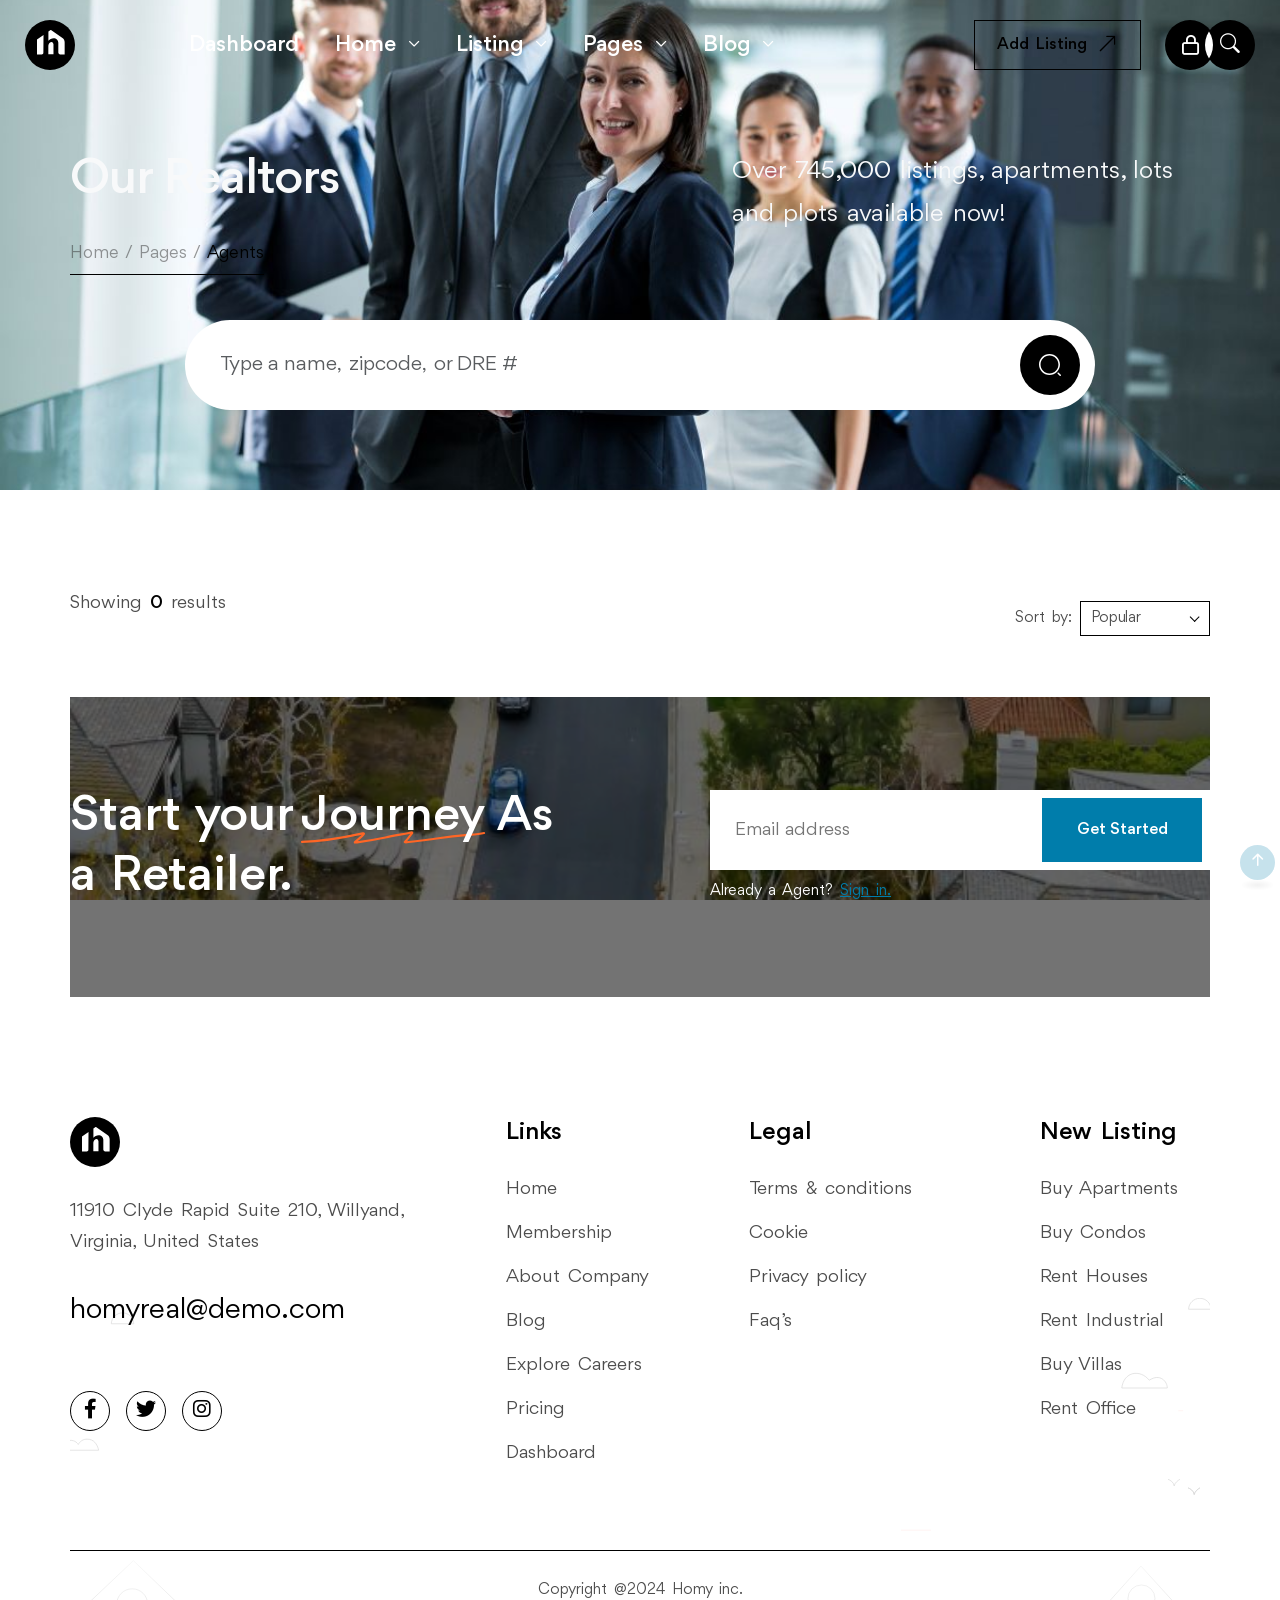
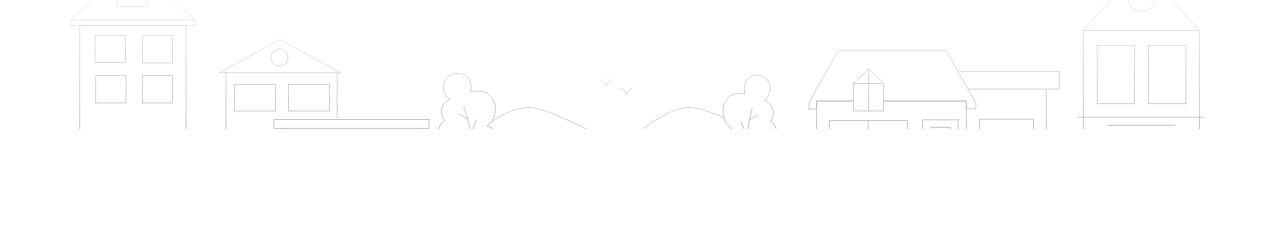
<file: agent.html>
<!DOCTYPE html>
<html lang="en">
	<head>
		<meta charset="UTF-8" />
		<meta name="keywords" content="Real estate, Property sale, Property buy, Realtor, Equity Smart">
		<meta name="description" content="Equity Smart Real brings realtors a comprehensive and highly personalized approach to viewing and managing lsitings.">
    	<meta property="og:site_name" content="Equity Smart Real Estate">
    	<meta property="og:url" content="https://www.equitysmartres.com">
    	<meta property="og:type" content="website">
    	<meta property="og:title" content="Equity Smart | Expert Realtors & IDX Listings">
		<meta name='og:image' content='images/es/ESHL-RES-LOGO.png'>
		<!-- For IE -->
		<meta http-equiv="X-UA-Compatible" content="IE=edge" />
		<!-- For Resposive Device -->
		<meta name="viewport" content="width=device-width, initial-scale=1.0" />
		<!-- For Window Tab Color -->
		<!-- Chrome, Firefox OS and Opera -->
		<meta name="theme-color" content="#0D1A1C" />
		<!-- Windows Phone -->
		<meta name="msapplication-navbutton-color" content="#0D1A1C" />
		<!-- iOS Safari -->
		<meta name="apple-mobile-web-app-status-bar-style" content="#0D1A1C" />
		<title>Realtors</title>
		<!-- Favicon -->
		<link
			rel="icon"
			type="image/png"
			sizes="56x56"
			href="images/es/small/RE_ICON.png" />
		<!-- Bootstrap CSS -->
		<link
			rel="stylesheet"
			type="text/css"
			href="css/bootstrap.min.css"
			media="all" />
		<!-- Main style sheet -->
		<link rel="stylesheet" type="text/css" href="css/style.css" media="all" />
		<!-- responsive style sheet -->
		<link
			rel="stylesheet"
			type="text/css"
			href="css/responsive.css"
			media="all" />

		<!-- Import JS File -->
		<script src="js\display-realtors.js" type="module"></script>

		<!-- Fix Internet Explorer ______________________________________-->
		<!--[if lt IE 9]>
      <script src="http://html5shiv.googlecode.com/svn/trunk/html5.js"></script>
      <script src="vendor/html5shiv.js"></script>
      <script src="vendor/respond.js"></script>
    <![endif]-->
	</head>

	<body>
		<div class="main-page-wrapper">
			<!-- ===================================================
			Loading Transition
		==================================================== -->
			<div id="preloader">
				<div id="ctn-preloader" class="ctn-preloader">
					<div class="icon">
						<img
							src="images/es/ESHL-RES-LOGO.png"
							alt
							class="m-auto d-block"
							loading="lazy"
							class="logo" />
						<img
							src="images/gifs/Circles-menu-3.gif"
							alt
							class="m-auto d-block"
							width="64" />
					</div>
				</div>
			</div>

			<!-- ################### Login Modal ####################### -->
			<!-- Modal -->
			<div class="modal fade" id="searchModal" tabindex="-1" aria-hidden="true">
				<div class="modal-dialog modal-fullscreen modal-dialog-centered">
					<div class="modal-content d-flex justify-content-center">
						<form action="#">
							<input
								type="text"
								placeholder="Buy Apartments, Rent Condos, Sell Houses" />
							<button><i class="fa-light fa-arrow-right-long"></i></button>
						</form>
					</div>
				</div>
			</div>

			<!-- 
		=============================================
			Theme Main Menu
		============================================== 
		-->
			<header class="theme-main-menu menu-overlay menu-style-six sticky-menu">
				<div class="inner-content gap-two">
					<div class="top-header position-relative">
						<div class="d-flex align-items-center">
							<div class="logo order-lg-0">
								<a href="index.html" class="d-flex align-items-center">
									<img src="images/logo/logo_06.svg" alt />
								</a>
							</div>
							<!-- logo -->
							<div class="right-widget ms-auto me-3 me-lg-0 order-lg-3">
								<ul class="d-flex align-items-center style-none">
									<li class="d-none d-md-inline-block me-4">
										<a
											href="dashboard/add-property.html"
											class="btn-ten rounded-0"
											target="_blank"><span>Add Listing</span>
											<i class="bi bi-arrow-up-right"></i></a>
									</li>
									<li>
										<a
											href="#"
											data-bs-toggle="modal"
											data-bs-target="#loginModal"
											class="login-btn-two rounded-circle tran3s d-flex align-items-center justify-content-center"><i
												class="fa-regular fa-lock"></i></a>
									</li>
									<li>
										<a
											href="#"
											data-bs-toggle="modal"
											data-bs-target="#searchModal"
											class="search-btn-one rounded-circle tran3s d-flex align-items-center justify-content-center"><i
												class="bi bi-search"></i></a>
									</li>
								</ul>
							</div>
							<nav class="navbar navbar-expand-lg p0 ms-lg-5 order-lg-2">
								<button
									class="navbar-toggler d-block d-lg-none"
									type="button"
									data-bs-toggle="collapse"
									data-bs-target="#navbarNav"
									aria-controls="navbarNav"
									aria-expanded="false"
									aria-label="Toggle navigation">
									<span></span>
								</button>
								<div class="collapse navbar-collapse ms-xl-5" id="navbarNav">
									<ul class="navbar-nav align-items-lg-center">
										<li class="d-block d-lg-none">
											<div class="logo">
												<a href="index.html" class="d-block"><img
														src="images/logo/logo_06.svg" alt /></a>
											</div>
										</li>
										<li class="nav-item dashboard-menu">
											<a
												class="nav-link"
												href="dashboard/dashboard-index.html"
												target="_blank">Dashboard</a>
										</li>
										<li class="nav-item dropdown">
											<a
												class="nav-link dropdown-toggle"
												href="#"
												role="button"
												data-bs-toggle="dropdown"
												data-bs-auto-close="outside"
												aria-expanded="false">Home
											</a>
											<ul class="dropdown-menu">
												<li>
													<a href="index.html" class="dropdown-item"><span>Home 01</span></a>
												</li>
												<li>
													<a href="index-2.html" class="dropdown-item"><span>Home
															02</span></a>
												</li>
												<li>
													<a href="index-3.html" class="dropdown-item"><span>Home
															03</span></a>
												</li>
												<li>
													<a href="index-4.html" class="dropdown-item"><span>Home
															04</span></a>
												</li>
												<li>
													<a href="index-5.html" class="dropdown-item"><span>Home
															05</span></a>
												</li>
												<li>
													<a href="index-6.html" class="dropdown-item"><span>Home
															06</span></a>
												</li>
												<li>
													<a href="index-7.html" class="dropdown-item"><span>Home
															07</span></a>
												</li>
												<li>
													<a href="index-8.html" class="dropdown-item"><span>Home
															08</span></a>
												</li>
											</ul>
										</li>
										<li class="nav-item dropdown mega-dropdown-sm">
											<a
												class="nav-link dropdown-toggle"
												href="#"
												role="button"
												data-bs-toggle="dropdown"
												data-bs-auto-close="outside"
												aria-expanded="false">Listing
											</a>
											<ul class="dropdown-menu">
												<li class="row gx-1">
													<div class="col-lg-4">
														<div class="menu-column">
															<h6 class="mega-menu-title">Listing Type</h6>
															<ul class="style-none mega-dropdown-list">
																<li>
																	<a
																		href="listing_01.html"
																		class="dropdown-item"><span>Grid Sidebar-1</span></a>
																</li>
																<li>
																	<a
																		href="listing_05.html"
																		class="dropdown-item"><span>Grid Sidebar-2</span></a>
																</li>
																<li>
																	<a
																		href="listing_02.html"
																		class="dropdown-item"><span>List Sidebar-1</span></a>
																</li>
																<li>
																	<a
																		href="listing_06.html"
																		class="dropdown-item"><span>List Sidebar-2</span></a>
																</li>
																<li>
																	<a
																		href="listing_03.html"
																		class="dropdown-item"><span>Grid Top Filter-1</span></a>
																</li>
																<li>
																	<a
																		href="listing_07.html"
																		class="dropdown-item"><span>Grid Top Filter-2</span></a>
																</li>
																<li>
																	<a
																		href="listing_04.html"
																		class="dropdown-item"><span>List Top Filter-1</span></a>
																</li>
																<li>
																	<a
																		href="listing_08.html"
																		class="dropdown-item"><span>List Top Filter-2</span></a>
																</li>
																<li>
																	<a
																		href="listing_09.html"
																		class="dropdown-item"><span>Grid Banner Filter-1</span></a>
																</li>
															</ul>
														</div>
														<!--/.menu-column -->
													</div>
													<div class="col-lg-4">
														<div class="menu-column">
															<h6 class="mega-menu-title">Listing Type</h6>
															<ul class="style-none mega-dropdown-list">
																<li>
																	<a
																		href="listing_11.html"
																		class="dropdown-item"><span>Grid Banner Filter-2</span></a>
																</li>
																<li>
																	<a
																		href="listing_10.html"
																		class="dropdown-item"><span>List Banner Filter-1</span></a>
																</li>
																<li>
																	<a
																		href="listing_12.html"
																		class="dropdown-item"><span>List Banner Filter-2</span></a>
																</li>
																<li>
																	<a
																		href="listing_13.html"
																		class="dropdown-item"><span>Grid Fullwidth</span></a>
																</li>
																<li>
																	<a
																		href="listing_14.html"
																		class="dropdown-item"><span>Grid Fullwidth Map-1</span></a>
																</li>
																<li>
																	<a
																		href="listing_16.html"
																		class="dropdown-item"><span>Grid Fullwidth Map-2</span></a>
																</li>
																<li>
																	<a
																		href="listing_15.html"
																		class="dropdown-item"><span>List Fullwidth Map-1</span></a>
																</li>
																<li>
																	<a
																		href="listing_17.html"
																		class="dropdown-item"><span>List Fullwidth Map-2</span></a>
																</li>
															</ul>
														</div>
														<!--/.menu-column -->
													</div>
													<div class="col-lg-4">
														<div class="menu-column">
															<h6 class="mega-menu-title">Single Listing</h6>
															<ul class="style-none mega-dropdown-list">
																<li>
																	<a
																		href="listing_details_01.html"
																		class="dropdown-item"><span>Listing Details-1</span></a>
																</li>
																<li>
																	<a
																		href="listing_details_02.html"
																		class="dropdown-item"><span>Listing Details-2</span></a>
																</li>
																<li>
																	<a
																		href="listing_details_03.html"
																		class="dropdown-item"><span>Listing Details-3</span></a>
																</li>
																<li>
																	<a
																		href="listing_details_04.html"
																		class="dropdown-item"><span>Listing Details-4</span></a>
																</li>
																<li>
																	<a
																		href="listing_details_05.html"
																		class="dropdown-item"><span>Listing Details-5</span></a>
																</li>
																<li>
																	<a
																		href="listing_details_06.html"
																		class="dropdown-item"><span>Listing Details-6</span></a>
																</li>
															</ul>
														</div>
														<!--/.menu-column -->
													</div>
												</li>
											</ul>
										</li>
										<li class="nav-item dropdown mega-dropdown-sm">
											<a
												class="nav-link dropdown-toggle"
												href="#"
												role="button"
												data-bs-toggle="dropdown"
												data-bs-auto-close="outside"
												aria-expanded="false">Pages
											</a>
											<ul class="dropdown-menu">
												<li class="row gx-1">
													<div class="col-lg-4">
														<div class="menu-column">
															<h6 class="mega-menu-title">Essential</h6>
															<ul class="style-none mega-dropdown-list">
																<li>
																	<a
																		href="about_us_01.html"
																		class="dropdown-item"><span>About us -1</span></a>
																</li>
																<li>
																	<a
																		href="about_us_02.html"
																		class="dropdown-item"><span>About us -2</span></a>
																</li>
																<li>
																	<a href="agency.html"
																		class="dropdown-item"><span>Agency</span></a>
																</li>
																<li>
																	<a
																		href="agency_details.html"
																		class="dropdown-item"><span>Agency Details</span></a>
																</li>
																<li>
																	<a href="agent.html"
																		class="dropdown-item"><span>Agent</span></a>
																</li>
																<li>
																	<a
																		href="agent_details.html"
																		class="dropdown-item"><span>Agent Details</span></a>
																</li>
															</ul>
														</div>
														<!--/.menu-column -->
													</div>
													<div class="col-lg-4">
														<div class="menu-column">
															<h6 class="mega-menu-title">Features</h6>
															<ul class="style-none mega-dropdown-list">
																<li>
																	<a
																		href="project_01.html"
																		class="dropdown-item"><span>Project -1</span></a>
																</li>
																<li>
																	<a
																		href="project_02.html"
																		class="dropdown-item"><span>Project -2</span></a>
																</li>
																<li>
																	<a
																		href="project_03.html"
																		class="dropdown-item"><span>Project -3</span></a>
																</li>
																<li>
																	<a
																		href="project_04.html"
																		class="dropdown-item"><span>Project -4</span></a>
																</li>
																<li>
																	<a
																		href="project_details_01.html"
																		class="dropdown-item"><span>Project Details</span></a>
																</li>
																<li>
																	<a
																		href="service_01.html"
																		class="dropdown-item"><span>Services -1</span></a>
																</li>
																<li>
																	<a
																		href="service_02.html"
																		class="dropdown-item"><span>Services -2</span></a>
																</li>
																<li>
																	<a
																		href="service_details.html"
																		class="dropdown-item"><span>Service Details</span></a>
																</li>
															</ul>
														</div>
														<!--/.menu-column -->
													</div>
													<div class="col-lg-4">
														<div class="menu-column">
															<h6 class="mega-menu-title">Others</h6>
															<ul class="style-none mega-dropdown-list">
																<li>
																	<a href="compare.html" class="dropdown-item"><span>Property
																			Compare</span></a>
																</li>
																<li>
																	<a
																		href="pricing_01.html"
																		class="dropdown-item"><span>Pricing -1</span></a>
																</li>
																<li>
																	<a
																		href="pricing_02.html"
																		class="dropdown-item"><span>Pricing -2</span></a>
																</li>
																<li>
																	<a href="contact.html" class="dropdown-item"><span>Contact
																			Us</span></a>
																</li>
																<li>
																	<a href="faq.html" class="dropdown-item"><span>FAQ's</span></a>
																</li>
																<li>
																	<a href="404.html"
																		class="dropdown-item"><span>404-Error</span></a>
																</li>
															</ul>
														</div>
														<!--/.menu-column -->
													</div>
												</li>
											</ul>
										</li>
										<li class="nav-item dropdown">
											<a
												class="nav-link dropdown-toggle"
												href="#"
												role="button"
												data-bs-toggle="dropdown"
												data-bs-auto-close="outside"
												aria-expanded="false">Blog
											</a>
											<ul class="dropdown-menu">
												<li>
													<a href="blog_01.html" class="dropdown-item"><span>Blog
															Grid</span></a>
												</li>
												<li>
													<a href="blog_02.html" class="dropdown-item"><span>Blog
															List</span></a>
												</li>
												<li>
													<a href="blog_03.html" class="dropdown-item"><span>Blog 2
															column</span></a>
												</li>
												<li>
													<a href="blog_details.html" class="dropdown-item"><span>Blog
															Details</span></a>
												</li>
											</ul>
										</li>
										<li class="d-md-none ps-2 pe-2 mt-20">
											<a
												href="dashboard/add-property.html"
												class="btn-ten w-100 rounded-0"
												target="_blank"><span>Add Listing</span>
												<i class="bi bi-arrow-up-right"></i></a>
										</li>
									</ul>
								</div>
							</nav>
						</div>
					</div>
					<!--/.top-header-->
				</div>
				<!-- /.inner-content -->
			</header>
			<!-- /.theme-main-menu -->

			<!-- 
		=============================================
			Inner Banner
		============================================== 
		-->
			<div
				class="inner-banner-two inner-banner z-1 pt-170 xl-pt-150 md-pt-130 pb-100 xl-pb-80 md-pb-50 position-relative"
				style="
          background-image: url(images/es/small/confident-businesspeople-standing-in-office-2025-04-04-20-28-40-utc.jpg);
        ">
				<div class="container">
					<div class="row">
						<div class="col-lg-6">
							<h3 class="mb-35 xl-mb-30 md-mb-20 text-light">Our Realtors</h3>
							<ul
								class="theme-breadcrumb style-none d-inline-flex align-items-center justify-content-center position-relative z-1 bottom-line">
								<li><a href="index.html">Home</a></li>
								<li>/</li>
								<li><a href="#">Pages</a></li>
								<li>/</li>
								<li>Agents</li>
							</ul>
						</div>
						<div class="col-lg-6">
							<p class="sub-heading text-light">
								Over 745,000 listings, apartments, lots and plots available now!
							</p>
						</div>
					</div>
					<div
						class="search-wrapper-four me-auto ms-auto mt-45 lg-mt-20 position-relative">
						<div class="bg-wrapper mt-30">
							<form
								action="#"
								class="position-relative z-1"
								id="realtorSearchForm">
								<input
									type="text"
									placeholder="Type a name,  zipcode,  or DRE #"
									id="searchInput"
									class="form-control" />
								<button type="submit" class="tran3s">
									<img src="images/icon/icon_75.svg" alt class="m-auto" />
								</button>
							</form>
						</div>
					</div>

					<!-- /.search-wrapper-one -->
				</div>
			</div>
			<!-- /.inner-banner-two -->

			<!--
		=====================================================
			Agent Section Two
		=====================================================
		-->
			<div class="agent-section-two mt-130 xl-mt-100 mb-150 xl-mb-100">
				<div class="container">
					<div
						class="listing-header-filter d-sm-flex justify-content-between align-items-center mb-50 lg-mb-40">
						<div id="resultsCount" class="mb-30">
  Showing <span class="color-dark fw-500" id="total">0</span> results
</div>
						<div class="d-flex align-items-center xs-mt-20">
							<div class="short-filter d-flex align-items-center">
								<div class="fs-16 me-2">Sort by:</div>
								<select class="nice-select rounded-0">
									<option value="0">Popular</option>
									<option value="1">Best Seller</option>
									<option value="3">Price Low</option>
									<option value="4">Price High</option>
								</select>
							</div>
						</div>
					</div>
					<!-- /.listing-header-filter -->
					<div class="row align-items-center" id="realtorContainer">
						<!-- <div class="col-xl-3 col-md-4 col-sm-6">
                        <div class="agent-card-two position-relative z-1 mb-50 wow fadeInUp">
							<div class="media bg-dark position-relative overflow-hidden">
								<div class="tag bg-white position-absolute text-uppercase">7 Listing</div>
								<img src="images/lazy.svg" data-src="images/agent/img_07.jpg" alt="" class="lazy-img agent-img w-100 tran5s">
							</div>
							<div class="text-center pt-30">
								<h6 class="name"><a href="agent_details.html" class="stretched-link">Chris Matial</a></h6>
								<div class="designation">Agent</div>
							</div>
						</div>
                    </div>
					<div class="col-xl-3 col-md-4 col-sm-6">
                        <div class="agent-card-two position-relative z-1 mb-50 wow fadeInUp" data-wow-delay="0.1s">
							<div class="media bg-dark position-relative overflow-hidden">
								<div class="tag bg-white position-absolute text-uppercase">3 Listing</div>
								<img src="images/lazy.svg" data-src="images/agent/img_08.jpg" alt="" class="lazy-img agent-img w-100 tran5s">
							</div>
							<div class="text-center pt-30">
								<h6 class="name"><a href="agent_details.html" class="stretched-link">Mark Filo</a></h6>
								<div class="designation">Agent</div>
							</div>
						</div>

                    </div>
					<div class="col-xl-3 col-md-4 col-sm-6">
                        <div class="agent-card-two position-relative z-1 mb-50 wow fadeInUp" data-wow-delay="0.2s">
							<div class="media bg-dark position-relative overflow-hidden">
								<div class="tag bg-white position-absolute text-uppercase">4 Listing</div>
								<img src="images/lazy.svg" data-src="images/agent/img_09.jpg" alt="" class="lazy-img agent-img w-100 tran5s">
							</div>
							<div class="text-center pt-30">
								<h6 class="name"><a href="agent_details.html" class="stretched-link">Zubayer Hasan</a></h6>
								<div class="designation">Agent</div>
							</div>
						</div>

                    </div>
					<div class="col-xl-3 col-md-4 col-sm-6">
                        <div class="agent-card-two position-relative z-1 mb-50 wow fadeInUp" data-wow-delay="0.3s">
							<div class="media bg-dark position-relative overflow-hidden">
								<div class="tag bg-white position-absolute text-uppercase">2 Listing</div>
								<img src="images/lazy.svg" data-src="images/agent/img_10.jpg" alt="" class="lazy-img agent-img w-100 tran5s">
							</div>
							<div class="text-center pt-30">
								<h6 class="name"><a href="agent_details.html" class="stretched-link">Jannatul Ferdaus</a></h6>
								<div class="designation">Agent</div>
							</div>
						</div>

                    </div>
					<div class="col-xl-3 col-md-4 col-sm-6">
                        <div class="agent-card-two position-relative z-1 mb-50 wow fadeInUp">
							<div class="media bg-dark position-relative overflow-hidden">
								<div class="tag bg-white position-absolute text-uppercase">7 Listing</div>
								<img src="images/lazy.svg" data-src="images/agent/img_11.jpg" alt="" class="lazy-img agent-img w-100 tran5s">
							</div>
							<div class="text-center pt-30">
								<h6 class="name"><a href="agent_details.html" class="stretched-link">Chris Matial</a></h6>
								<div class="designation">Agent</div>
							</div>
						</div>

                    </div>
					<div class="col-xl-3 col-md-4 col-sm-6">
                        <div class="agent-card-two position-relative z-1 mb-50 wow fadeInUp" data-wow-delay="0.1s">
							<div class="media bg-dark position-relative overflow-hidden">
								<div class="tag bg-white position-absolute text-uppercase">3 Listing</div>
								<img src="images/lazy.svg" data-src="images/agent/img_12.jpg" alt="" class="lazy-img agent-img w-100 tran5s">
							</div>
							<div class="text-center pt-30">
								<h6 class="name"><a href="agent_details.html" class="stretched-link">Mark Filo</a></h6>
								<div class="designation">Agent</div>
							</div>
						</div>
				
                    </div>
					<div class="col-xl-3 col-md-4 col-sm-6">
                        <div class="agent-card-two position-relative z-1 mb-50 wow fadeInUp" data-wow-delay="0.2s">
							<div class="media bg-dark position-relative overflow-hidden">
								<div class="tag bg-white position-absolute text-uppercase">4 Listing</div>
								<img src="images/lazy.svg" data-src="images/agent/img_13.jpg" alt="" class="lazy-img agent-img w-100 tran5s">
							</div>
							<div class="text-center pt-30">
								<h6 class="name"><a href="agent_details.html" class="stretched-link">Zubayer Hasan</a></h6>
								<div class="designation">Agent</div>
							</div>
						</div>
			
                    </div>
					<div class="col-xl-3 col-md-4 col-sm-6">
                        <div class="agent-card-two position-relative z-1 mb-50 wow fadeInUp" data-wow-delay="0.3s">
							<div class="media bg-dark position-relative overflow-hidden">
								<div class="tag bg-white position-absolute text-uppercase">2 Listing</div>
								<img src="images/lazy.svg" data-src="images/agent/img_14.jpg" alt="" class="lazy-img agent-img w-100 tran5s">
							</div>
							<div class="text-center pt-30">
								<h6 class="name"><a href="agent_details.html" class="stretched-link">Jannatul Ferdaus</a></h6>
								<div class="designation">Agent</div>
							</div>
						</div>
	
                    </div>
					<div class="col-xl-3 col-md-4 col-sm-6">
                        <div class="agent-card-two position-relative z-1 mb-50 wow fadeInUp">
							<div class="media bg-dark position-relative overflow-hidden">
								<div class="tag bg-white position-absolute text-uppercase">7 Listing</div>
								<img src="images/lazy.svg" data-src="images/agent/img_15.jpg" alt="" class="lazy-img agent-img w-100 tran5s">
							</div>
							<div class="text-center pt-30">
								<h6 class="name"><a href="agent_details.html" class="stretched-link">Chris Matial</a></h6>
								<div class="designation">Agent</div>
							</div>
						</div>
					
                    </div>
					<div class="col-xl-3 col-md-4 col-sm-6">
                        <div class="agent-card-two position-relative z-1 mb-50 wow fadeInUp" data-wow-delay="0.1s">
							<div class="media bg-dark position-relative overflow-hidden">
								<div class="tag bg-white position-absolute text-uppercase">3 Listing</div>
								<img src="images/lazy.svg" data-src="images/agent/img_16.jpg" alt="" class="lazy-img agent-img w-100 tran5s">
							</div>
							<div class="text-center pt-30">
								<h6 class="name"><a href="agent_details.html" class="stretched-link">Zubayer Hasan</a></h6>
								<div class="designation">Agent</div>
							</div>
						</div>
						
                    </div>
					<div class="col-xl-3 col-md-4 col-sm-6">
                        <div class="agent-card-two position-relative z-1 mb-50 wow fadeInUp" data-wow-delay="0.2s">
							<div class="media bg-dark position-relative overflow-hidden">
								<div class="tag bg-white position-absolute text-uppercase">4 Listing</div>
								<img src="images/lazy.svg" data-src="images/agent/img_17.jpg" alt="" class="lazy-img agent-img w-100 tran5s">
							</div>
							<div class="text-center pt-30">
								<h6 class="name"><a href="agent_details.html" class="stretched-link">Mark Filo</a></h6>
								<div class="designation">Agent</div>
							</div>
						</div>
						
                    </div>
					<div class="col-xl-3 col-md-4 col-sm-6">
                        <div class="agent-card-two position-relative z-1 mb-50 wow fadeInUp" data-wow-delay="0.3s">
							<div class="media bg-dark position-relative overflow-hidden">
								<div class="tag bg-white position-absolute text-uppercase">2 Listing</div>
								<img src="images/lazy.svg" data-src="images/agent/img_18.jpg" alt="" class="lazy-img agent-img w-100 tran5s">
							</div>
							<div class="text-center pt-30">
								<h6 class="name"><a href="agent_details.html" class="stretched-link">Jannatul Ferdaus</a></h6>
								<div class="designation">Agent</div>
							</div>
						</div>
						
                    </div> -->

					</div>
					<!-- /.agent-section-two -->

					<!--
		=====================================================
			Fancy Banner Two
		=====================================================
		-->
					<div
						class="fancy-banner-two position-relative z-1 pt-90 lg-pt-50 pb-90 lg-pb-50">
						<div class="container">
							<div class="row align-items-center">
								<div class="col-lg-6">
									<div class="title-one text-center text-lg-start md-mb-40 pe-xl-5">
										<h3 class="text-white m0">
											Start your
											<span>Journey<img
													src="images/lazy.svg"
													data-src="images/shape/title_shape_06.svg"
													alt
													class="lazy-img" /></span>
											As a Retailer.
										</h3>
									</div>
									<!-- /.title-one -->
								</div>
								<div class="col-lg-6">
									<div class="form-wrapper me-auto ms-auto me-lg-0">
										<form action="#">
											<input
												type="email"
												placeholder="Email address"
												class="rounded-0" />
											<button class="rounded-0">Get Started</button>
										</form>
										<div class="fs-16 mt-10 text-white">
											Already a Agent?
											<a
												href="#"
												data-bs-toggle="modal"
												data-bs-target="#loginModal">Sign in.</a>
										</div>
									</div>
								</div>
							</div>
						</div>
					</div>
					<!-- /.fancy-banner-two -->

					<!--
		=====================================================
			Footer Four
		=====================================================
		-->
					<div class="footer-four position-relative z-1">
						<div class="container container-large">
							<div class="bg-wrapper position-relative z-1">
								<div class="row">
									<div class="col-xxl-3 col-lg-4 mb-60">
										<div class="footer-intro">
											<div class="logo mb-20">
												<a href="index.html">
													<img src="images/logo/logo_06.svg" alt />
												</a>
											</div>
											<!-- logo -->
											<p class="mb-30 xs-mb-20">
												11910 Clyde Rapid Suite 210, Willyand, Virginia, United
												States
											</p>
											<a href="#" class="email tran3s mb-60 md-mb-30">homyreal@demo.com</a>
											<ul class="style-none d-flex align-items-center social-icon">
												<li>
													<a href="#"><i class="fa-brands fa-facebook-f"></i></a>
												</li>
												<li>
													<a href="#"><i class="fa-brands fa-twitter"></i></a>
												</li>
												<li>
													<a href="#"><i class="fa-brands fa-instagram"></i></a>
												</li>
											</ul>
										</div>
									</div>
									<div class="col-lg-3 col-sm-4 ms-auto mb-30">
										<div class="footer-nav ps-xl-5">
											<h5 class="footer-title">Links</h5>
											<ul class="footer-nav-link style-none">
												<li><a href="index.html">Home</a></li>
												<li>
													<a href="dashboard/membership.html" target="_blank">Membership</a>
												</li>
												<li><a href="about_us_01.html">About Company</a></li>
												<li><a href="blog_01.html">Blog</a></li>
												<li><a href="blog_02.html">Explore Careers</a></li>
												<li><a href="pricing_02.html">Pricing</a></li>
												<li>
													<a href="dashboard/dashboard-index.html"
														target="_blank">Dashboard</a>
												</li>
											</ul>
										</div>
									</div>
									<div class="col-lg-3 col-sm-4 mb-30">
										<div class="footer-nav">
											<h5 class="footer-title">Legal</h5>
											<ul class="footer-nav-link style-none">
												<li><a href="faq.html">Terms & conditions</a></li>
												<li><a href="faq.html">Cookie</a></li>
												<li><a href="faq.html">Privacy policy</a></li>
												<li><a href="faq.html">Faq’s</a></li>
											</ul>
										</div>
									</div>
									<div class="col-lg-2 col-sm-4 mb-30">
										<div class="footer-nav">
											<h5 class="footer-title">New Listing</h5>
											<ul class="footer-nav-link style-none">
												<li><a href="listing_01.html">​Buy Apartments</a></li>
												<li><a href="listing_02.html">Buy Condos</a></li>
												<li><a href="listing_03.html">Rent Houses</a></li>
												<li><a href="listing_04.html">Rent Industrial</a></li>
												<li><a href="listing_05.html">Buy Villas</a></li>
												<li><a href="listing_06.html">Rent Office</a></li>
											</ul>
										</div>
									</div>
								</div>
							</div>
							<!-- /.bg-wrapper -->
							<div class="bottom-footer">
								<p class="m0 text-center fs-16">Copyright @2024 Homy inc.</p>
							</div>
						</div>
						<img
							src="images/lazy.svg"
							data-src="images/assets/ils_06.svg"
							alt
							class="lazy-img shapes shape_01" />
					</div>
					<!-- /.footer-four -->

					<!-- ################### Login Modal ####################### -->
					<!-- Modal -->
					<div class="modal fade" id="loginModal" tabindex="-1" aria-hidden="true">
						<div class="modal-dialog modal-fullscreen modal-dialog-centered">
							<div class="container">
								<div class="user-data-form modal-content">
									<button
										type="button"
										class="btn-close"
										data-bs-dismiss="modal"
										aria-label="Close"></button>
									<div class="form-wrapper m-auto">
										<ul class="nav nav-tabs w-100" role="tablist">
											<li class="nav-item" role="presentation">
												<button
													class="nav-link active"
													data-bs-toggle="tab"
													data-bs-target="#fc1"
													role="tab">
													Login
												</button>
											</li>
											<li class="nav-item" role="presentation">
												<button
													class="nav-link"
													data-bs-toggle="tab"
													data-bs-target="#fc2"
													role="tab">
													Signup
												</button>
											</li>
										</ul>
										<div class="tab-content mt-30">
											<div class="tab-pane show active" role="tabpanel" id="fc1">
												<div class="text-center mb-20">
													<h2>Welcome Back!</h2>
													<p class="fs-20 color-dark">
														Still don't have an account? <a href="#">Sign up</a>
													</p>
												</div>
												<form action="#">
													<div class="row">
														<div class="col-12">
															<div class="input-group-meta position-relative mb-25">
																<label>Email*</label>
																<input
																	type="email"
																	placeholder="Youremail@gmail.com" />
															</div>
														</div>
														<div class="col-12">
															<div class="input-group-meta position-relative mb-20">
																<label>Password*</label>
																<input
																	type="password"
																	placeholder="Enter Password"
																	class="pass_log_id" />
																<span class="placeholder_icon"><span class="passVicon"><img
																			src="images/icon/icon_68.svg"
																			alt /></span></span>
															</div>
														</div>
														<div class="col-12">
															<div
																class="agreement-checkbox d-flex justify-content-between align-items-center">
																<div>
																	<input type="checkbox" id="remember" />
																	<label for="remember">Keep me logged in</label>
																</div>
																<a href="#">Forget Password?</a>
															</div>
															<!-- /.agreement-checkbox -->
														</div>
														<div class="col-12">
															<button
																class="btn-two w-100 text-uppercase d-block mt-20">
																Login
															</button>
														</div>
													</div>
												</form>
											</div>
											<!-- /.tab-pane -->
											<div class="tab-pane" role="tabpanel" id="fc2">
												<div class="text-center mb-20">
													<h2>Register</h2>
													<p class="fs-20 color-dark">
														Already have an account? <a href="#">Login</a>
													</p>
												</div>
												<form action="#">
													<div class="row">
														<div class="col-12">
															<div class="input-group-meta position-relative mb-25">
																<label>Name*</label>
																<input type="text" placeholder="Zubayer Hasan" />
															</div>
														</div>
														<div class="col-12">
															<div class="input-group-meta position-relative mb-25">
																<label>Email*</label>
																<input
																	type="email"
																	placeholder="zubayerhasan@gmail.com" />
															</div>
														</div>
														<div class="col-12">
															<div class="input-group-meta position-relative mb-20">
																<label>Password*</label>
																<input
																	type="password"
																	placeholder="Enter Password"
																	class="pass_log_id" />
																<span class="placeholder_icon"><span class="passVicon"><img
																			src="images/icon/icon_68.svg"
																			alt /></span></span>
															</div>
														</div>
														<div class="col-12">
															<div
																class="agreement-checkbox d-flex justify-content-between align-items-center">
																<div>
																	<input type="checkbox" id="remember2" />
																	<label for="remember2">By hitting the "Register" button, you
																		agree to
																		the <a href="#">Terms conditions</a> &
																		<a href="#">Privacy Policy</a></label>
																</div>
															</div>
															<!-- /.agreement-checkbox -->
														</div>
														<div class="col-12">
															<button
																class="btn-two w-100 text-uppercase d-block mt-20">
																Sign Up
															</button>
														</div>
													</div>
												</form>
											</div>
											<!-- /.tab-pane -->
										</div>

										<div class="d-flex align-items-center mt-30 mb-10">
											<div class="line"></div>
											<span class="pe-3 ps-3 fs-6">OR</span>
											<div class="line"></div>
										</div>
										<div class="row">
											<div class="col-sm-6">
												<a
													href="#"
													class="social-use-btn d-flex align-items-center justify-content-center tran3s w-100 mt-10">
													<img src="images/icon/google.png" alt />
													<span class="ps-3">Signup with Google</span>
												</a>
											</div>
											<div class="col-sm-6">
												<a
													href="#"
													class="social-use-btn d-flex align-items-center justify-content-center tran3s w-100 mt-10">
													<img src="images/icon/facebook.png" alt />
													<span class="ps-3">Signup with Facebook</span>
												</a>
											</div>
										</div>
									</div>
									<!-- /.form-wrapper -->
								</div>
								<!-- /.user-data-form -->
							</div>
						</div>
					</div>

					<button class="scroll-top">
						<i class="bi bi-arrow-up-short"></i>
					</button>

					<!-- Optional JavaScript _____________________________  -->

					<!-- jQuery first, then Bootstrap JS -->
					<!-- jQuery -->
					<script src="vendor/jquery.min.js"></script>
					<!-- Bootstrap JS -->
					<script src="vendor/bootstrap/js/bootstrap.bundle.min.js"></script>
					<!-- WOW js -->
					<script src="vendor/wow/wow.min.js"></script>
					<!-- Slick Slider -->
					<script src="vendor/slick/slick.min.js"></script>
					<!-- Fancybox -->
					<script src="vendor/fancybox/fancybox.umd.js"></script>
					<!-- Lazy -->
					<script src="vendor/jquery.lazy.min.js"></script>
					<!-- js Counter -->
					<script src="vendor/jquery.counterup.min.js"></script>
					<script src="vendor/jquery.waypoints.min.js"></script>
					<!-- Nice Select -->
					<script src="vendor/nice-select/jquery.nice-select.min.js"></script>
					<!-- validator js -->
					<script src="vendor/validator.js"></script>
					<!-- isotop -->
					<script src="vendor/isotope.pkgd.min.js"></script>

					<!-- Theme js -->
					<script src="js/theme.js"></script>
				</div>
				<!-- /.main-page-wrapper -->
			</body>
		</html>
</file>
<file: css/style.css>
@charset "UTF-8";
@import url("https://fonts.googleapis.com/css2?family=EB+Garamond:ital,wght@0,400;0,500;0,600;0,700;1,500&display=swap");
@import url("../fonts/gordita/stylesheet.css");
@import url("../fonts/bootstrap-icons-1.11.1/font/bootstrap-icons.css");
@import url("../fonts/font-awesome-6.4.2/css/all.css");
::-webkit-scrollbar {
  width: 5px;
}

::-webkit-scrollbar-track {
  background: #fff;
}

::-webkit-scrollbar-thumb {
  background: #000;
  border-radius: 0;
}

.main-page-wrapper {
  overflow-x: hidden;
}

body {
  font-family: "Gordita";
  font-weight: normal;
  font-size: 18px;
  position: relative;
  color: rgba(0, 0, 0, 0.7);
}

.font-garamond {
  font-family: "EB Garamond", serif;
}

h1,
h2,
h3,
h4,
h5,
h6 {
  font-weight: 500;
  color: #000;
}

h2 {
  font-size: 72px;
  line-height: 1.138em;
}

h3 {
  font-size: 64px;
  line-height: 1.25em;
}

h4 {
  font-size: 32px;
  line-height: 1.25em;
}

h5 {
  font-size: 24px;
  line-height: 1.25em;
}

h6 {
  font-size: 22px;
}

p {
  line-height: 1.777em;
}

.fw-600 {
  font-weight: 600;
}

.fw-500 {
  font-weight: 500;
}

.fs-24 {
  font-size: 24px;
}

.fs-22 {
  font-size: 22px;
}

.fs-20 {
  font-size: 20px;
}

.fs-18 {
  font-size: 18px;
}

.fs-16 {
  font-size: 16px;
}

.fs-14 {
  font-size: 14px;
}

.shapes {
  position: absolute;
  z-index: -1;
}

.color-dark {
  color: #000;
}

.bg-pink {
  background: #d8d8d8;
}

.bg-pink-two {
  background: #c9d7db;
}

.bg-pink-three {
  background: #ffffff;
}

.bg-light {
  background: #f8f8f8;
}

.dark-bg {
  background: #000;
}

.pl-40 {
  padding-left: 40px;
}

.pr-40 {
  padding-right: 40px;
}

.ctn-preloader {
  height: 100%;
  position: fixed;
  left: 0;
  top: 0;
  width: 100%;
  z-index: 999999;
  background: #fff;
  display: flex;
  align-items: center;
  justify-content: center;
  flex-direction: column;
}

@keyframes spinner {
  to {
    transform: rotateZ(360deg);
  }
}
@keyframes letters-loading {
  0%, 75%, 100% {
    opacity: 0;
    transform: rotateY(-90deg);
  }
  25%, 50% {
    opacity: 1;
    transform: rotateY(0deg);
  }
}
.scroll-top,
.scroll-down {
  width: 35px;
  height: 35px;
  line-height: 35px;
  position: fixed;
  bottom: 20px;
  right: 5px;
  z-index: 99;
  text-align: center;
  color: #fff;
  font-size: 25px;
  cursor: pointer;
  border-radius: 50%;
  background: #007dab;
  transition: all 0.3s ease-in-out;
}
.scroll-top:after,
.scroll-down:after {
  position: absolute;
  z-index: -1;
  content: "";
  top: 100%;
  left: 5%;
  height: 10px;
  width: 90%;
  opacity: 1;
  background: radial-gradient(ellipse at center, rgba(0, 0, 0, 0.25) 0%, rgba(0, 0, 0, 0) 80%);
}

.tran3s {
  transition: all 0.3s ease-in-out;
}

.tran4s {
  transition: all 0.4s ease-in-out;
}

.tran5s {
  transition: all 0.5s ease-in-out;
}

.tran6s {
  transition: all 0.6s ease-in-out;
}

* {
  margin: 0;
  padding: 0;
  -webkit-box-sizing: border-box;
  -moz-box-sizing: border-box;
  box-sizing: border-box;
}

a {
  text-decoration: none;
  display: inline-block;
  color: inherit;
}
a:hover, a:focus, a:visited {
  text-decoration: none;
  outline: none;
}

img {
  max-width: 100%;
  display: block;
}

button {
  border: none;
  outline: none;
  box-shadow: none;
  display: block;
  padding: 0;
  cursor: pointer;
  background: transparent;
  color: inherit;
}

button:focus {
  outline: none;
}

input, textarea {
  outline: none;
  box-shadow: none;
  transition: all 0.3s ease-in-out;
}

audio, video, canvas {
  max-width: 100%;
}

iframe {
  border: none !important;
}

.style-none {
  list-style: none;
  padding-left: 0;
  margin-bottom: 0;
}

.p0 {
  padding: 0 !important;
}

.m0 {
  margin: 0 !important;
}

.theme-mb-0 {
  margin-bottom: 0;
}

.theme-pb-0 {
  padding-bottom: 0;
}

.pt-5 {
  padding-top: 5px !important;
}

.pt-10 {
  padding-top: 10px;
}

.pt-15 {
  padding-top: 15px;
}

.pt-20 {
  padding-top: 20px;
}

.pt-25 {
  padding-top: 25px;
}

.pt-30 {
  padding-top: 30px;
}

.pt-35 {
  padding-top: 35px;
}

.pt-40 {
  padding-top: 40px;
}

.pt-45 {
  padding-top: 45px;
}

.pt-50 {
  padding-top: 50px;
}

.pt-55 {
  padding-top: 55px;
}

.pt-60 {
  padding-top: 60px;
}

.pt-65 {
  padding-top: 65px;
}

.pt-70 {
  padding-top: 70px;
}

.pt-75 {
  padding-top: 75px;
}

.pt-80 {
  padding-top: 80px;
}

.pt-85 {
  padding-top: 85px;
}

.pt-90 {
  padding-top: 90px;
}

.pt-95 {
  padding-top: 95px;
}

.pt-100 {
  padding-top: 100px;
}

.pt-110 {
  padding-top: 110px;
}

.pt-120 {
  padding-top: 120px;
}

.pt-130 {
  padding-top: 130px;
}

.pt-140 {
  padding-top: 140px;
}

.pt-150 {
  padding-top: 150px;
}

.pt-160 {
  padding-top: 160px;
}

.pt-170 {
  padding-top: 170px;
}

.pt-180 {
  padding-top: 180px;
}

.pt-190 {
  padding-top: 190px;
}

.pt-200 {
  padding-top: 200px;
}

.pt-225 {
  padding-top: 225px;
}

.pt-250 {
  padding-top: 250px;
}

.pt-300 {
  padding-top: 300px;
}

.pt-350 {
  padding-top: 350px;
}

.pb-5 {
  padding-bottom: 5px !important;
}

.pb-10 {
  padding-bottom: 10px;
}

.pb-15 {
  padding-bottom: 15px;
}

.pb-20 {
  padding-bottom: 20px;
}

.pb-25 {
  padding-bottom: 25px;
}

.pb-30 {
  padding-bottom: 30px;
}

.pb-35 {
  padding-bottom: 35px;
}

.pb-40 {
  padding-bottom: 40px;
}

.pb-45 {
  padding-bottom: 45px;
}

.pb-50 {
  padding-bottom: 50px;
}

.pb-55 {
  padding-bottom: 55px;
}

.pb-60 {
  padding-bottom: 60px;
}

.pb-65 {
  padding-bottom: 65px;
}

.pb-70 {
  padding-bottom: 70px;
}

.pb-75 {
  padding-bottom: 75px;
}

.pb-80 {
  padding-bottom: 80px;
}

.pb-85 {
  padding-bottom: 85px;
}

.pb-90 {
  padding-bottom: 90px;
}

.pb-95 {
  padding-bottom: 95px;
}

.pb-100 {
  padding-bottom: 100px;
}

.pb-110 {
  padding-bottom: 110px;
}

.pb-120 {
  padding-bottom: 120px;
}

.pb-130 {
  padding-bottom: 130px;
}

.pb-140 {
  padding-bottom: 140px;
}

.pb-150 {
  padding-bottom: 150px;
}

.pb-160 {
  padding-bottom: 160px;
}

.pb-170 {
  padding-bottom: 170px;
}

.pb-180 {
  padding-bottom: 180px;
}

.pb-190 {
  padding-bottom: 190px;
}

.pb-200 {
  padding-bottom: 200px;
}

.pb-225 {
  padding-bottom: 225px;
}

.pb-250 {
  padding-bottom: 250px;
}

.pb-300 {
  padding-bottom: 300px;
}

.pb-350 {
  padding-bottom: 350px;
}

.mt-5 {
  margin-top: 5px !important;
}

.mt-10 {
  margin-top: 10px;
}

.mt-15 {
  margin-top: 15px;
}

.mt-20 {
  margin-top: 20px;
}

.mt-25 {
  margin-top: 25px;
}

.mt-30 {
  margin-top: 30px;
}

.mt-35 {
  margin-top: 35px;
}

.mt-40 {
  margin-top: 40px;
}

.mt-45 {
  margin-top: 45px;
}

.mt-50 {
  margin-top: 50px;
}

.mt-55 {
  margin-top: 55px;
}

.mt-60 {
  margin-top: 60px;
}

.mt-65 {
  margin-top: 65px;
}

.mt-70 {
  margin-top: 70px;
}

.mt-75 {
  margin-top: 75px;
}

.mt-80 {
  margin-top: 80px;
}

.mt-85 {
  margin-top: 85px;
}

.mt-90 {
  margin-top: 90px;
}

.mt-95 {
  margin-top: 95px;
}

.mt-100 {
  margin-top: 100px;
}

.mt-110 {
  margin-top: 110px;
}

.mt-120 {
  margin-top: 120px;
}

.mt-130 {
  margin-top: 130px;
}

.mt-140 {
  margin-top: 140px;
}

.mt-150 {
  margin-top: 150px;
}

.mt-160 {
  margin-top: 160px;
}

.mt-170 {
  margin-top: 170px;
}

.mt-180 {
  margin-top: 180px;
}

.mt-190 {
  margin-top: 190px;
}

.mt-200 {
  margin-top: 200px;
}

.mt-225 {
  margin-top: 225px;
}

.mt-250 {
  margin-top: 250px;
}

.mt-300 {
  margin-top: 300px;
}

.mt-350 {
  margin-top: 350px;
}

.mb-5 {
  margin-bottom: 5px !important;
}

.mb-10 {
  margin-bottom: 10px;
}

.mb-15 {
  margin-bottom: 15px;
}

.mb-20 {
  margin-bottom: 20px;
}

.mb-25 {
  margin-bottom: 25px;
}

.mb-30 {
  margin-bottom: 30px;
}

.mb-35 {
  margin-bottom: 35px;
}

.mb-40 {
  margin-bottom: 40px;
}

.mb-45 {
  margin-bottom: 45px;
}

.mb-50 {
  margin-bottom: 50px;
}

.mb-55 {
  margin-bottom: 55px;
}

.mb-60 {
  margin-bottom: 60px;
}

.mb-65 {
  margin-bottom: 65px;
}

.mb-70 {
  margin-bottom: 70px;
}

.mb-75 {
  margin-bottom: 75px;
}

.mb-80 {
  margin-bottom: 80px;
}

.mb-85 {
  margin-bottom: 85px;
}

.mb-90 {
  margin-bottom: 90px;
}

.mb-95 {
  margin-bottom: 95px;
}

.mb-100 {
  margin-bottom: 100px;
}

.mb-110 {
  margin-bottom: 110px;
}

.mb-120 {
  margin-bottom: 120px;
}

.mb-130 {
  margin-bottom: 130px;
}

.mb-140 {
  margin-bottom: 140px;
}

.mb-150 {
  margin-bottom: 150px;
}

.mb-160 {
  margin-bottom: 160px;
}

.mb-170 {
  margin-bottom: 170px;
}

.mb-180 {
  margin-bottom: 180px;
}

.mb-190 {
  margin-bottom: 190px;
}

.mb-200 {
  margin-bottom: 200px;
}

.mb-225 {
  margin-bottom: 225px;
}

.mb-250 {
  margin-bottom: 250px;
}

.mb-300 {
  margin-bottom: 300px;
}

.mb-350 {
  margin-bottom: 350px;
}

@media (max-width: 1399px) {
  .xl-p0 {
    padding: 0 !important;
  }
  .xl-m0 {
    margin: 0 !important;
  }
  .xl-pt-10 {
    padding-top: 10px !important;
  }
  .xl-pt-20 {
    padding-top: 20px !important;
  }
  .xl-pt-30 {
    padding-top: 30px !important;
  }
  .xl-pt-40 {
    padding-top: 40px !important;
  }
  .xl-pt-50 {
    padding-top: 50px !important;
  }
  .xl-pt-60 {
    padding-top: 60px !important;
  }
  .xl-pt-70 {
    padding-top: 70px !important;
  }
  .xl-pt-80 {
    padding-top: 80px !important;
  }
  .xl-pt-90 {
    padding-top: 90px !important;
  }
  .xl-pt-100 {
    padding-top: 100px !important;
  }
  .xl-pt-110 {
    padding-top: 110px !important;
  }
  .xl-pt-120 {
    padding-top: 120px !important;
  }
  .xl-pt-130 {
    padding-top: 130px !important;
  }
  .xl-pt-140 {
    padding-top: 140px !important;
  }
  .xl-pt-150 {
    padding-top: 150px !important;
  }
  .xl-pt-200 {
    padding-top: 200px !important;
  }
  .xl-pb-10 {
    padding-bottom: 10px !important;
  }
  .xl-pb-20 {
    padding-bottom: 20px !important;
  }
  .xl-pb-30 {
    padding-bottom: 30px !important;
  }
  .xl-pb-40 {
    padding-bottom: 40px !important;
  }
  .xl-pb-50 {
    padding-bottom: 50px !important;
  }
  .xl-pb-60 {
    padding-bottom: 60px !important;
  }
  .xl-pb-70 {
    padding-bottom: 70px !important;
  }
  .xl-pb-80 {
    padding-bottom: 80px !important;
  }
  .xl-pb-90 {
    padding-bottom: 90px !important;
  }
  .xl-pb-100 {
    padding-bottom: 100px !important;
  }
  .xl-pb-110 {
    padding-bottom: 110px !important;
  }
  .xl-pb-120 {
    padding-bottom: 120px !important;
  }
  .xl-pb-130 {
    padding-bottom: 130px !important;
  }
  .xl-pb-140 {
    padding-bottom: 140px !important;
  }
  .xl-pb-150 {
    padding-bottom: 150px !important;
  }
  .xl-pb-200 {
    padding-bottom: 200px !important;
  }
  .xl-mt-10 {
    margin-top: 10px !important;
  }
  .xl-mt-20 {
    margin-top: 20px !important;
  }
  .xl-mt-30 {
    margin-top: 30px !important;
  }
  .xl-mt-40 {
    margin-top: 40px !important;
  }
  .xl-mt-50 {
    margin-top: 50px !important;
  }
  .xl-mt-60 {
    margin-top: 60px !important;
  }
  .xl-mt-70 {
    margin-top: 70px !important;
  }
  .xl-mt-80 {
    margin-top: 80px !important;
  }
  .xl-mt-90 {
    margin-top: 90px !important;
  }
  .xl-mt-100 {
    margin-top: 100px !important;
  }
  .xl-mt-110 {
    margin-top: 110px !important;
  }
  .xl-mt-120 {
    margin-top: 120px !important;
  }
  .xl-mt-130 {
    margin-top: 130px !important;
  }
  .xl-mt-140 {
    margin-top: 140px !important;
  }
  .xl-mt-150 {
    margin-top: 150px !important;
  }
  .xl-mt-200 {
    margin-top: 200px !important;
  }
  .xl-mb-10 {
    margin-bottom: 10px !important;
  }
  .xl-mb-20 {
    margin-bottom: 20px !important;
  }
  .xl-mb-30 {
    margin-bottom: 30px !important;
  }
  .xl-mb-40 {
    margin-bottom: 40px !important;
  }
  .xl-mb-50 {
    margin-bottom: 50px !important;
  }
  .xl-mb-60 {
    margin-bottom: 60px !important;
  }
  .xl-mb-70 {
    margin-bottom: 70px !important;
  }
  .xl-mb-80 {
    margin-bottom: 80px !important;
  }
  .xl-mb-90 {
    margin-bottom: 90px !important;
  }
  .xl-mb-100 {
    margin-bottom: 100px !important;
  }
  .xl-mb-110 {
    margin-bottom: 110px !important;
  }
  .xl-mb-120 {
    margin-bottom: 120px !important;
  }
  .xl-mb-130 {
    margin-bottom: 130px !important;
  }
  .xl-mb-140 {
    margin-bottom: 140px !important;
  }
  .xl-mb-150 {
    margin-bottom: 150px !important;
  }
  .xl-mb-200 {
    margin-bottom: 200px !important;
  }
}
/*(max-width: 1399px)*/
@media (max-width: 1199px) {
  .lg-p0 {
    padding: 0 !important;
  }
  .lg-m0 {
    margin: 0 !important;
  }
  .lg-pt-10 {
    padding-top: 10px !important;
  }
  .lg-pt-20 {
    padding-top: 20px !important;
  }
  .lg-pt-30 {
    padding-top: 30px !important;
  }
  .lg-pt-40 {
    padding-top: 40px !important;
  }
  .lg-pt-50 {
    padding-top: 50px !important;
  }
  .lg-pt-60 {
    padding-top: 60px !important;
  }
  .lg-pt-70 {
    padding-top: 70px !important;
  }
  .lg-pt-80 {
    padding-top: 80px !important;
  }
  .lg-pt-90 {
    padding-top: 90px !important;
  }
  .lg-pt-100 {
    padding-top: 100px !important;
  }
  .lg-pt-110 {
    padding-top: 110px !important;
  }
  .lg-pt-120 {
    padding-top: 120px !important;
  }
  .lg-pt-130 {
    padding-top: 130px !important;
  }
  .lg-pt-140 {
    padding-top: 140px !important;
  }
  .lg-pt-150 {
    padding-top: 150px !important;
  }
  .lg-pt-200 {
    padding-top: 200px !important;
  }
  .lg-pb-10 {
    padding-bottom: 10px !important;
  }
  .lg-pb-20 {
    padding-bottom: 20px !important;
  }
  .lg-pb-30 {
    padding-bottom: 30px !important;
  }
  .lg-pb-40 {
    padding-bottom: 40px !important;
  }
  .lg-pb-50 {
    padding-bottom: 50px !important;
  }
  .lg-pb-60 {
    padding-bottom: 60px !important;
  }
  .lg-pb-70 {
    padding-bottom: 70px !important;
  }
  .lg-pb-80 {
    padding-bottom: 80px !important;
  }
  .lg-pb-90 {
    padding-bottom: 90px !important;
  }
  .lg-pb-100 {
    padding-bottom: 100px !important;
  }
  .lg-pb-110 {
    padding-bottom: 110px !important;
  }
  .lg-pb-120 {
    padding-bottom: 120px !important;
  }
  .lg-pb-130 {
    padding-bottom: 130px !important;
  }
  .lg-pb-140 {
    padding-bottom: 140px !important;
  }
  .lg-pb-150 {
    padding-bottom: 150px !important;
  }
  .lg-pb-200 {
    padding-bottom: 200px !important;
  }
  .lg-mt-10 {
    margin-top: 10px !important;
  }
  .lg-mt-20 {
    margin-top: 20px !important;
  }
  .lg-mt-30 {
    margin-top: 30px !important;
  }
  .lg-mt-40 {
    margin-top: 40px !important;
  }
  .lg-mt-50 {
    margin-top: 50px !important;
  }
  .lg-mt-60 {
    margin-top: 60px !important;
  }
  .lg-mt-70 {
    margin-top: 70px !important;
  }
  .lg-mt-80 {
    margin-top: 80px !important;
  }
  .lg-mt-90 {
    margin-top: 90px !important;
  }
  .lg-mt-100 {
    margin-top: 100px !important;
  }
  .lg-mt-110 {
    margin-top: 110px !important;
  }
  .lg-mt-120 {
    margin-top: 120px !important;
  }
  .lg-mt-130 {
    margin-top: 130px !important;
  }
  .lg-mt-140 {
    margin-top: 140px !important;
  }
  .lg-mt-150 {
    margin-top: 150px !important;
  }
  .lg-mt-200 {
    margin-top: 200px !important;
  }
  .lg-mb-10 {
    margin-bottom: 10px !important;
  }
  .lg-mb-20 {
    margin-bottom: 20px !important;
  }
  .lg-mb-30 {
    margin-bottom: 30px !important;
  }
  .lg-mb-40 {
    margin-bottom: 40px !important;
  }
  .lg-mb-50 {
    margin-bottom: 50px !important;
  }
  .lg-mb-60 {
    margin-bottom: 60px !important;
  }
  .lg-mb-70 {
    margin-bottom: 70px !important;
  }
  .lg-mb-80 {
    margin-bottom: 80px !important;
  }
  .lg-mb-90 {
    margin-bottom: 90px !important;
  }
  .lg-mb-100 {
    margin-bottom: 100px !important;
  }
  .lg-mb-110 {
    margin-bottom: 110px !important;
  }
  .lg-mb-120 {
    margin-bottom: 120px !important;
  }
  .lg-mb-130 {
    margin-bottom: 130px !important;
  }
  .lg-mb-140 {
    margin-bottom: 140px !important;
  }
  .lg-mb-150 {
    margin-bottom: 150px !important;
  }
  .lg-mb-200 {
    margin-bottom: 200px !important;
  }
}
/*(max-width: 1199px)*/
@media (max-width: 991px) {
  .md-p0 {
    padding: 0 !important;
  }
  .md-m0 {
    margin: 0 !important;
  }
  .md-pt-10 {
    padding-top: 10px !important;
  }
  .md-pt-20 {
    padding-top: 20px !important;
  }
  .md-pt-30 {
    padding-top: 30px !important;
  }
  .md-pt-40 {
    padding-top: 40px !important;
  }
  .md-pt-50 {
    padding-top: 50px !important;
  }
  .md-pt-60 {
    padding-top: 60px !important;
  }
  .md-pt-70 {
    padding-top: 70px !important;
  }
  .md-pt-80 {
    padding-top: 80px !important;
  }
  .md-pt-90 {
    padding-top: 90px !important;
  }
  .md-pt-100 {
    padding-top: 100px !important;
  }
  .md-pt-110 {
    padding-top: 110px !important;
  }
  .md-pt-120 {
    padding-top: 120px !important;
  }
  .md-pt-130 {
    padding-top: 130px !important;
  }
  .md-pt-140 {
    padding-top: 140px !important;
  }
  .md-pt-150 {
    padding-top: 150px !important;
  }
  .md-pt-200 {
    padding-top: 200px !important;
  }
  .md-pb-10 {
    padding-bottom: 10px !important;
  }
  .md-pb-20 {
    padding-bottom: 20px !important;
  }
  .md-pb-30 {
    padding-bottom: 30px !important;
  }
  .md-pb-40 {
    padding-bottom: 40px !important;
  }
  .md-pb-50 {
    padding-bottom: 50px !important;
  }
  .md-pb-60 {
    padding-bottom: 60px !important;
  }
  .md-pb-70 {
    padding-bottom: 70px !important;
  }
  .md-pb-80 {
    padding-bottom: 80px !important;
  }
  .md-pb-90 {
    padding-bottom: 90px !important;
  }
  .md-pb-100 {
    padding-bottom: 100px !important;
  }
  .md-pb-110 {
    padding-bottom: 110px !important;
  }
  .md-pb-120 {
    padding-bottom: 120px !important;
  }
  .md-pb-130 {
    padding-bottom: 130px !important;
  }
  .md-pb-140 {
    padding-bottom: 140px !important;
  }
  .md-pb-150 {
    padding-bottom: 150px !important;
  }
  .md-pb-200 {
    padding-bottom: 200px !important;
  }
  .md-mt-10 {
    margin-top: 10px !important;
  }
  .md-mt-20 {
    margin-top: 20px !important;
  }
  .md-mt-30 {
    margin-top: 30px !important;
  }
  .md-mt-40 {
    margin-top: 40px !important;
  }
  .md-mt-50 {
    margin-top: 50px !important;
  }
  .md-mt-60 {
    margin-top: 60px !important;
  }
  .md-mt-70 {
    margin-top: 70px !important;
  }
  .md-mt-80 {
    margin-top: 80px !important;
  }
  .md-mt-90 {
    margin-top: 90px !important;
  }
  .md-mt-100 {
    margin-top: 100px !important;
  }
  .md-mt-110 {
    margin-top: 110px !important;
  }
  .md-mt-120 {
    margin-top: 120px !important;
  }
  .md-mt-130 {
    margin-top: 130px !important;
  }
  .md-mt-140 {
    margin-top: 140px !important;
  }
  .md-mt-150 {
    margin-top: 150px !important;
  }
  .md-mt-200 {
    margin-top: 200px !important;
  }
  .md-mb-10 {
    margin-bottom: 10px !important;
  }
  .md-mb-20 {
    margin-bottom: 20px !important;
  }
  .md-mb-30 {
    margin-bottom: 30px !important;
  }
  .md-mb-40 {
    margin-bottom: 40px !important;
  }
  .md-mb-50 {
    margin-bottom: 50px !important;
  }
  .md-mb-60 {
    margin-bottom: 60px !important;
  }
  .md-mb-70 {
    margin-bottom: 70px !important;
  }
  .md-mb-80 {
    margin-bottom: 80px !important;
  }
  .md-mb-90 {
    margin-bottom: 90px !important;
  }
  .md-mb-100 {
    margin-bottom: 100px !important;
  }
  .md-mb-110 {
    margin-bottom: 110px !important;
  }
  .md-mb-120 {
    margin-bottom: 120px !important;
  }
  .md-mb-130 {
    margin-bottom: 130px !important;
  }
  .md-mb-140 {
    margin-bottom: 140px !important;
  }
  .md-mb-150 {
    margin-bottom: 150px !important;
  }
  .md-mb-200 {
    margin-bottom: 200px !important;
  }
}
/*(max-width: 991px)*/
@media (max-width: 767px) {
  .sm-p0 {
    padding: 0 !important;
  }
  .sm-m0 {
    margin: 0 !important;
  }
  .sm-pt-10 {
    padding-top: 10px !important;
  }
  .sm-pt-20 {
    padding-top: 20px !important;
  }
  .sm-pt-30 {
    padding-top: 30px !important;
  }
  .sm-pt-40 {
    padding-top: 40px !important;
  }
  .sm-pt-50 {
    padding-top: 50px !important;
  }
  .sm-pt-60 {
    padding-top: 60px !important;
  }
  .sm-pt-70 {
    padding-top: 70px !important;
  }
  .sm-pt-80 {
    padding-top: 80px !important;
  }
  .sm-pt-90 {
    padding-top: 90px !important;
  }
  .sm-pt-100 {
    padding-top: 100px !important;
  }
  .sm-pt-110 {
    padding-top: 110px !important;
  }
  .sm-pt-120 {
    padding-top: 120px !important;
  }
  .sm-pt-130 {
    padding-top: 130px !important;
  }
  .sm-pt-140 {
    padding-top: 140px !important;
  }
  .sm-pt-150 {
    padding-top: 150px !important;
  }
  .sm-pt-200 {
    padding-top: 200px !important;
  }
  .sm-pb-10 {
    padding-bottom: 10px !important;
  }
  .sm-pb-20 {
    padding-bottom: 20px !important;
  }
  .sm-pb-30 {
    padding-bottom: 30px !important;
  }
  .sm-pb-40 {
    padding-bottom: 40px !important;
  }
  .sm-pb-50 {
    padding-bottom: 50px !important;
  }
  .sm-pb-60 {
    padding-bottom: 60px !important;
  }
  .sm-pb-70 {
    padding-bottom: 70px !important;
  }
  .sm-pb-80 {
    padding-bottom: 80px !important;
  }
  .sm-pb-90 {
    padding-bottom: 90px !important;
  }
  .sm-pb-100 {
    padding-bottom: 100px !important;
  }
  .sm-pb-110 {
    padding-bottom: 110px !important;
  }
  .sm-pb-120 {
    padding-bottom: 120px !important;
  }
  .sm-pb-130 {
    padding-bottom: 130px !important;
  }
  .sm-pb-140 {
    padding-bottom: 140px !important;
  }
  .sm-pb-150 {
    padding-bottom: 150px !important;
  }
  .sm-pb-200 {
    padding-bottom: 200px !important;
  }
  .sm-mt-10 {
    margin-top: 10px !important;
  }
  .sm-mt-20 {
    margin-top: 20px !important;
  }
  .sm-mt-30 {
    margin-top: 30px !important;
  }
  .sm-mt-40 {
    margin-top: 40px !important;
  }
  .sm-mt-50 {
    margin-top: 50px !important;
  }
  .sm-mt-60 {
    margin-top: 60px !important;
  }
  .sm-mt-70 {
    margin-top: 70px !important;
  }
  .sm-mt-80 {
    margin-top: 80px !important;
  }
  .sm-mt-90 {
    margin-top: 90px !important;
  }
  .sm-mt-100 {
    margin-top: 100px !important;
  }
  .sm-mt-110 {
    margin-top: 110px !important;
  }
  .sm-mt-120 {
    margin-top: 120px !important;
  }
  .sm-mt-130 {
    margin-top: 130px !important;
  }
  .sm-mt-140 {
    margin-top: 140px !important;
  }
  .sm-mt-150 {
    margin-top: 150px !important;
  }
  .sm-mt-200 {
    margin-top: 200px !important;
  }
  .sm-mb-10 {
    margin-bottom: 10px !important;
  }
  .sm-mb-20 {
    margin-bottom: 20px !important;
  }
  .sm-mb-30 {
    margin-bottom: 30px !important;
  }
  .sm-mb-40 {
    margin-bottom: 40px !important;
  }
  .sm-mb-50 {
    margin-bottom: 50px !important;
  }
  .sm-mb-60 {
    margin-bottom: 60px !important;
  }
  .sm-mb-70 {
    margin-bottom: 70px !important;
  }
  .sm-mb-80 {
    margin-bottom: 80px !important;
  }
  .sm-mb-90 {
    margin-bottom: 90px !important;
  }
  .sm-mb-100 {
    margin-bottom: 100px !important;
  }
  .sm-mb-110 {
    margin-bottom: 110px !important;
  }
  .sm-mb-120 {
    margin-bottom: 120px !important;
  }
  .sm-mb-130 {
    margin-bottom: 130px !important;
  }
  .sm-mb-140 {
    margin-bottom: 140px !important;
  }
  .sm-mb-150 {
    margin-bottom: 150px !important;
  }
  .sm-mb-200 {
    margin-bottom: 200px !important;
  }
}
/*(max-width: 767px)*/
@media (max-width: 575px) {
  .xs-p0 {
    padding: 0 !important;
  }
  .xs-m0 {
    margin: 0 !important;
  }
  .xs-pt-10 {
    padding-top: 10px !important;
  }
  .xs-pt-20 {
    padding-top: 20px !important;
  }
  .xs-pt-30 {
    padding-top: 30px !important;
  }
  .xs-pt-40 {
    padding-top: 40px !important;
  }
  .xs-pt-50 {
    padding-top: 50px !important;
  }
  .xs-pt-60 {
    padding-top: 60px !important;
  }
  .xs-pt-70 {
    padding-top: 70px !important;
  }
  .xs-pt-80 {
    padding-top: 80px !important;
  }
  .xs-pt-90 {
    padding-top: 90px !important;
  }
  .xs-pt-100 {
    padding-top: 100px !important;
  }
  .xs-pt-110 {
    padding-top: 110px !important;
  }
  .xs-pt-120 {
    padding-top: 120px !important;
  }
  .xs-pt-130 {
    padding-top: 130px !important;
  }
  .xs-pt-140 {
    padding-top: 140px !important;
  }
  .xs-pt-150 {
    padding-top: 150px !important;
  }
  .xs-pt-200 {
    padding-top: 200px !important;
  }
  .xs-pb-10 {
    padding-bottom: 10px !important;
  }
  .xs-pb-20 {
    padding-bottom: 20px !important;
  }
  .xs-pb-30 {
    padding-bottom: 30px !important;
  }
  .xs-pb-40 {
    padding-bottom: 40px !important;
  }
  .xs-pb-50 {
    padding-bottom: 50px !important;
  }
  .xs-pb-60 {
    padding-bottom: 60px !important;
  }
  .xs-pb-70 {
    padding-bottom: 70px !important;
  }
  .xs-pb-80 {
    padding-bottom: 80px !important;
  }
  .xs-pb-90 {
    padding-bottom: 90px !important;
  }
  .xs-pb-100 {
    padding-bottom: 100px !important;
  }
  .xs-pb-110 {
    padding-bottom: 110px !important;
  }
  .xs-pb-120 {
    padding-bottom: 120px !important;
  }
  .xs-pb-130 {
    padding-bottom: 130px !important;
  }
  .xs-pb-140 {
    padding-bottom: 140px !important;
  }
  .xs-pb-150 {
    padding-bottom: 150px !important;
  }
  .xs-pb-200 {
    padding-bottom: 200px !important;
  }
  .xs-mt-10 {
    margin-top: 10px !important;
  }
  .xs-mt-20 {
    margin-top: 20px !important;
  }
  .xs-mt-30 {
    margin-top: 30px !important;
  }
  .xs-mt-40 {
    margin-top: 40px !important;
  }
  .xs-mt-50 {
    margin-top: 50px !important;
  }
  .xs-mt-60 {
    margin-top: 60px !important;
  }
  .xs-mt-70 {
    margin-top: 70px !important;
  }
  .xs-mt-80 {
    margin-top: 80px !important;
  }
  .xs-mt-90 {
    margin-top: 90px !important;
  }
  .xs-mt-100 {
    margin-top: 100px !important;
  }
  .xs-mt-110 {
    margin-top: 110px !important;
  }
  .xs-mt-120 {
    margin-top: 120px !important;
  }
  .xs-mt-130 {
    margin-top: 130px !important;
  }
  .xs-mt-140 {
    margin-top: 140px !important;
  }
  .xs-mt-150 {
    margin-top: 150px !important;
  }
  .xs-mt-200 {
    margin-top: 200px !important;
  }
  .xs-mb-10 {
    margin-bottom: 10px !important;
  }
  .xs-mb-20 {
    margin-bottom: 20px !important;
  }
  .xs-mb-30 {
    margin-bottom: 30px !important;
  }
  .xs-mb-40 {
    margin-bottom: 40px !important;
  }
  .xs-mb-50 {
    margin-bottom: 50px !important;
  }
  .xs-mb-60 {
    margin-bottom: 60px !important;
  }
  .xs-mb-70 {
    margin-bottom: 70px !important;
  }
  .xs-mb-80 {
    margin-bottom: 80px !important;
  }
  .xs-mb-90 {
    margin-bottom: 90px !important;
  }
  .xs-mb-100 {
    margin-bottom: 100px !important;
  }
  .xs-mb-110 {
    margin-bottom: 110px !important;
  }
  .xs-mb-120 {
    margin-bottom: 120px !important;
  }
  .xs-mb-130 {
    margin-bottom: 130px !important;
  }
  .xs-mb-140 {
    margin-bottom: 140px !important;
  }
  .xs-mb-150 {
    margin-bottom: 150px !important;
  }
  .xs-mb-200 {
    margin-bottom: 200px !important;
  }
}
/*(max-width: 575px)*/
.title-one .upper-title {
  font-size: 16px;
  letter-spacing: 2px;
  color: rgba(0, 0, 0, 0.4);
  display: block;
  text-transform: uppercase;
  margin-bottom: 15px;
}
.title-one .upper-title.color {
  color: #007dab;
}
.title-one h2.fs-xl {
  font-size: 100px;
  line-height: 1.06em;
}
.title-one h2.fs-lg {
  font-size: 90px;
  line-height: 1.06em;
}
.title-one h2.fs-lg .color {
  color: #007dab;
}
.title-one span {
  position: relative;
  z-index: 1;
}
.title-one span img {
  position: absolute;
  bottom: -2%;
  left: 50%;
  transform: translateX(-50%);
  z-index: -1;
}
.title-one p {
  margin: 32px 0 0;
}
.title-one p.mt-xs {
  margin-top: 20px;
}
.title-one h2 i {
  font-style: italic;
  text-decoration: underline;
  text-decoration-thickness: 3px;
}
.title-one .star-shape img {
  position: static;
  transform: none;
  display: inline-block;
  max-width: 4%;
}
.title-one em span {
  color: #007dab;
}

.btn-one {
  font-weight: 500;
  color: #007dab;
  padding: 0 25px;
  min-width: 130px;
  text-align: center;
  line-height: 53px;
  border: 1px solid #007dab;
  border-radius: 10px;
  -webkit-transition: all 0.3s ease-in-out 0s;
  -moz-transition: all 0.3s ease-in-out 0s;
  -ms-transition: all 0.3s ease-in-out 0s;
  -o-transition: all 0.3s ease-in-out 0s;
  transition: all 0.3s ease-in-out 0s;
}
.btn-one i {
  margin-right: 5px;
}
.btn-one:hover, .btn-one:focus {
  background: #012a3a;
  border-color: #007dab;
  color: #fff;
}
.btn-one.white-vr {
  color: #fff;
  border-color: #fff;
}
.btn-one.white-vr:hover, .btn-one.white-vr:focus {
  background: #007dab;
  border-color: #007dab;
}
.btn-one.black-vr {
  color: #000;
  border-color: #000;
}
.btn-one.black-vr:hover, .btn-one.black-vr:focus {
  background: #007dab;
  border-color: #012a3a;
  color: #fff;
}

.btn-two {
  display: inline-flex;
  align-items: center;
  justify-content: center;
  font-weight: 500;
  color: #fff;
  padding: 0 22px;
  min-width: 160px;
  text-align: center;
  line-height: 53px;
  border: 1px solid rgba(1, 42, 58, 0.337254902);
  background: #007dab;
  border-radius: 10px;
  -webkit-transition: all 0.3s ease-in-out 0s;
  -moz-transition: all 0.3s ease-in-out 0s;
  -ms-transition: all 0.3s ease-in-out 0s;
  -o-transition: all 0.3s ease-in-out 0s;
  transition: all 0.3s ease-in-out 0s;
}
.btn-two i {
  font-size: 1.5em;
  margin-left: 15px;
}
.btn-two:hover, .btn-two:focus {
  background: #012a3a;
  color: #fff;
}
.btn-two.text-uppercase {
  font-size: 16px;
  letter-spacing: 1px;
}

.btn-three {
  display: flex;
  align-items: center;
  justify-content: center;
  font-weight: 500;
  color: #000;
  -webkit-transition: all 0.3s ease-in-out 0s;
  -moz-transition: all 0.3s ease-in-out 0s;
  -ms-transition: all 0.3s ease-in-out 0s;
  -o-transition: all 0.3s ease-in-out 0s;
  transition: all 0.3s ease-in-out 0s;
}
.btn-three i {
  font-size: 1.2em;
  margin-left: 5px;
}
.btn-three:hover, .btn-three:focus {
  color: #012a3a;
}
.btn-three:hover span, .btn-three:focus span {
  text-decoration: underline;
}

.btn-four {
  width: 50px;
  height: 50px;
  display: flex;
  align-items: center;
  justify-content: center;
  background: #0c0c0c;
  color: #fff;
  font-size: 1.3em;
  -webkit-transition: all 0.3s ease-in-out 0s;
  -moz-transition: all 0.3s ease-in-out 0s;
  -ms-transition: all 0.3s ease-in-out 0s;
  -o-transition: all 0.3s ease-in-out 0s;
  transition: all 0.3s ease-in-out 0s;
}
.btn-four:hover, .btn-four:focus {
  background: #007dab;
}
.btn-four.inverse {
  background: #007dab;
}
.btn-four.inverse:hover, .btn-four.inverse:focus {
  background: #0c0c0c;
}

.btn-five {
  display: inline-flex;
  align-items: center;
  justify-content: center;
  font-weight: 500;
  color: #fff;
  padding: 0 40px;
  min-width: 150px;
  text-align: center;
  line-height: 55px;
  border-radius: 10px;
  background: #000;
  -webkit-transition: all 0.3s ease-in-out 0s;
  -moz-transition: all 0.3s ease-in-out 0s;
  -ms-transition: all 0.3s ease-in-out 0s;
  -o-transition: all 0.3s ease-in-out 0s;
  transition: all 0.3s ease-in-out 0s;
}
.btn-five.text-uppercase {
  font-size: 16px;
  letter-spacing: 1px;
}
.btn-five:hover, .btn-five:focus {
  background: #007dab;
}
.btn-five.sm {
  font-size: 14px;
  padding: 0 30px;
}
.btn-five.md {
  padding: 0 26px;
}
.btn-five i {
  font-size: 1.3em;
  margin-left: 12px;
}

.btn-six {
  font-weight: 500;
  color: #fff;
  padding: 0 35px;
  min-width: 160px;
  text-align: center;
  line-height: 55px;
  background: #007dab;
  border-radius: 40px;
  -webkit-transition: all 0.3s ease-in-out 0s;
  -moz-transition: all 0.3s ease-in-out 0s;
  -ms-transition: all 0.3s ease-in-out 0s;
  -o-transition: all 0.3s ease-in-out 0s;
  transition: all 0.3s ease-in-out 0s;
}
.btn-six:hover, .btn-six:focus {
  background: #012a3a;
  color: #fff;
}

.btn-seven {
  display: flex;
  align-items: center;
  justify-content: center;
  font-weight: 500;
  color: #030303;
  padding: 0 25px;
  min-width: 160px;
  text-align: center;
  line-height: 58px;
  border: 1px solid #000;
  -webkit-transition: all 0.3s ease-in-out 0s;
  -moz-transition: all 0.3s ease-in-out 0s;
  -ms-transition: all 0.3s ease-in-out 0s;
  -o-transition: all 0.3s ease-in-out 0s;
  transition: all 0.3s ease-in-out 0s;
}
.btn-seven i {
  font-size: 1.3em;
  margin-left: 15px;
}
.btn-seven:hover, .btn-seven:focus {
  background: #012a3a;
  border-color: #012a3a;
  color: #fff;
}

.btn-eight {
  display: inline-flex;
  align-items: center;
  justify-content: center;
  font-weight: 500;
  font-size: 18px;
  color: #030303;
  padding: 0 22px;
  min-width: 160px;
  text-align: center;
  line-height: 51px;
  border: 1px solid #000;
  -webkit-transition: all 0.3s ease-in-out 0s;
  -moz-transition: all 0.3s ease-in-out 0s;
  -ms-transition: all 0.3s ease-in-out 0s;
  -o-transition: all 0.3s ease-in-out 0s;
  transition: all 0.3s ease-in-out 0s;
}
.btn-eight i {
  font-size: 1.1em;
  margin-left: 12px;
}
.btn-eight.inverse {
  border-color: #fff;
  color: #fff;
  text-transform: initial;
  font-size: 18px;
  letter-spacing: 0;
  font-weight: normal;
  background: transparent;
}
.btn-eight.inverse i {
  font-size: 1.3em;
  margin-left: 12px;
}
.btn-eight:hover, .btn-eight:focus {
  background: #012a3a;
  border-color: #012a3a;
  color: #fff;
}
.btn-eight.sm {
  font-size: 14px;
  letter-spacing: 1px;
}

.btn-nine {
  font-weight: 500;
  font-size: 16px;
  letter-spacing: 1px;
  color: #fff;
  padding: 0 35px;
  min-width: 160px;
  text-align: center;
  line-height: 55px;
  background: #007dab;
  -webkit-transition: all 0.3s ease-in-out 0s;
  -moz-transition: all 0.3s ease-in-out 0s;
  -ms-transition: all 0.3s ease-in-out 0s;
  -o-transition: all 0.3s ease-in-out 0s;
  transition: all 0.3s ease-in-out 0s;
}
.btn-nine:hover, .btn-nine:focus {
  background: #012a3a;
  color: #fff;
}

.btn-ten {
  display: inline-flex;
  align-items: center;
  justify-content: center;
  font-weight: 500;
  color: #000;
  padding: 0 22px;
  min-width: 160px;
  text-align: center;
  line-height: 53px;
  border: 1px solid #000;
  border-radius: 50px;
  -webkit-transition: all 0.3s ease-in-out 0s;
  -moz-transition: all 0.3s ease-in-out 0s;
  -ms-transition: all 0.3s ease-in-out 0s;
  -o-transition: all 0.3s ease-in-out 0s;
  transition: all 0.3s ease-in-out 0s;
}
.btn-ten i {
  font-size: 1.3em;
  margin-left: 15px;
}
.btn-ten:hover, .btn-ten:focus {
  background: #012a3a;
  border-color: #012a3a;
  color: #fff;
}

.btn-eleven {
  display: inline-flex;
  align-items: center;
  justify-content: center;
  font-weight: 500;
  color: #000;
  position: relative;
  font-size: 16px;
  padding-bottom: 5px;
  -webkit-transition: all 0.3s ease-in-out 0s;
  -moz-transition: all 0.3s ease-in-out 0s;
  -ms-transition: all 0.3s ease-in-out 0s;
  -o-transition: all 0.3s ease-in-out 0s;
  transition: all 0.3s ease-in-out 0s;
}
.btn-eleven i {
  font-weight: 900;
  font-size: 0.8em;
  margin-left: 2px;
}
.btn-eleven:before {
  content: "";
  position: absolute;
  left: 0;
  bottom: 0;
  height: 2px;
  width: 97%;
  background: #000;
  -webkit-transition: all 0.3s ease-in-out 0s;
  -moz-transition: all 0.3s ease-in-out 0s;
  -ms-transition: all 0.3s ease-in-out 0s;
  -o-transition: all 0.3s ease-in-out 0s;
  transition: all 0.3s ease-in-out 0s;
}
.btn-eleven:hover, .btn-eleven:focus {
  color: #012a3a;
}
.btn-eleven:hover:before, .btn-eleven:focus:before {
  background: #012a3a;
}
.btn-eleven.white-vr {
  color: #fff;
}
.btn-eleven.white-vr:before {
  background: #fff;
}
.btn-eleven.white-vr:hover, .btn-eleven.white-vr:focus {
  color: #012a3a;
}
.btn-eleven.white-vr:hover:before, .btn-eleven.white-vr:focus:before {
  background: #012a3a;
}

.btn-twelve {
  font-weight: 500;
  font-size: 18px;
  color: #030303;
  padding: 0 25px;
  min-width: 170px;
  text-align: center;
  line-height: 48px;
  border: 1px solid #000;
  border-radius: 10px;
  -webkit-transition: all 0.3s ease-in-out 0s;
  -moz-transition: all 0.3s ease-in-out 0s;
  -ms-transition: all 0.3s ease-in-out 0s;
  -o-transition: all 0.3s ease-in-out 0s;
  transition: all 0.3s ease-in-out 0s;
}
.btn-twelve.sm {
  font-size: 16px;
  min-width: 160px;
}
.btn-twelve:hover, .btn-twelve:focus {
  background: #007dab;
  border-color: #007dab;
  color: #fff;
}

.btn-thirteen {
  width: 70px;
  height: 70px;
  border: 1px solid #000;
  display: flex;
  align-items: center;
  justify-content: center;
  color: #000;
  font-size: 1.5em;
  -webkit-transition: all 0.3s ease-in-out 0s;
  -moz-transition: all 0.3s ease-in-out 0s;
  -ms-transition: all 0.3s ease-in-out 0s;
  -o-transition: all 0.3s ease-in-out 0s;
  transition: all 0.3s ease-in-out 0s;
}
.btn-thirteen:hover, .btn-thirteen:focus {
  background: #007dab;
  border-color: #007dab;
  color: #fff;
}

.sidenavbtn {
  width: 55px;
  height: 55px;
  border: 1px solid #000;
  font-size: 28px;
}
.sidenavbtn:hover {
  background: #000;
  color: #fff;
}

/*^^^^^^^^^^^^^^^^^^^^^ sidebar Menu ^^^^^^^^^^^^^^^^^^^^^^^^*/
.offcanvas.sidebar-nav {
  width: 450px;
  border: none;
  padding: 30px 30px 20px;
  max-height: 100%;
  overflow-y: auto;
}
.offcanvas.sidebar-nav .btn-close {
  box-shadow: none;
}
.offcanvas.sidebar-nav .address-block p a {
  font-size: 1.2em;
  color: #007dab;
  text-decoration: underline;
}
.offcanvas.sidebar-nav .social-icon a {
  font-size: 1.3em;
  margin: 10px 10px 0;
  -webkit-transition: all 0.2s ease-in-out 0s;
  -moz-transition: all 0.2s ease-in-out 0s;
  -ms-transition: all 0.2s ease-in-out 0s;
  -o-transition: all 0.2s ease-in-out 0s;
  transition: all 0.2s ease-in-out 0s;
}
.offcanvas.sidebar-nav .social-icon a:hover {
  color: #007dab;
}

.theme-main-menu {
  position: relative;
  z-index: 999;
  -webkit-transition: all 0.4s ease-in-out 0s;
  -moz-transition: all 0.4s ease-in-out 0s;
  -ms-transition: all 0.4s ease-in-out 0s;
  -o-transition: all 0.4s ease-in-out 0s;
  transition: all 0.4s ease-in-out 0s;
}
.theme-main-menu .gap-one {
  padding: 33px 40px;
}
.theme-main-menu .gap-two {
  padding: 24px 40px;
}
.theme-main-menu.menu-overlay {
  position: absolute;
  top: 0;
  right: 0;
  left: 0;
  background: transparent;
}
.theme-main-menu.fixed {
  position: fixed;
  left: 0;
  right: 0;
  background: #012a3a;
  box-shadow: 0 13px 35px -12px rgba(35, 35, 35, 0.1);
}
.theme-main-menu.fixed .alert-wrapper {
  display: none;
}
.theme-main-menu.fixed .gap-one {
  padding-top: 12px;
  padding-bottom: 12px;
}
.theme-main-menu.fixed .gap-two {
  padding-top: 12px;
  padding-bottom: 12px;
}
.theme-main-menu .navbar-toggler {
  width: 52px;
  height: 50px;
  padding: 0;
  box-shadow: none;
  position: relative;
  z-index: 99;
  border: none;
  background: #007dab;
}
.theme-main-menu .navbar-toggler:focus {
  box-shadow: none;
}
.theme-main-menu .navbar-toggler::before,
.theme-main-menu .navbar-toggler::after {
  content: "";
  position: absolute;
  top: 50%;
  left: 10px;
  width: 32px;
  height: 2px;
  pointer-events: none;
  -webkit-transition: -webkit-transform 0.25s;
  transition: transform 0.25s;
  -webkit-transform-origin: 50% 50%;
  transform-origin: 50% 50%;
  background: #fff;
}
.theme-main-menu .navbar-toggler span {
  position: absolute;
  left: 10px;
  overflow: hidden;
  width: 32px;
  height: 2px;
  margin-top: -1px;
  text-indent: 200%;
  -webkit-transition: opacity 0.25s;
  transition: opacity 0.25s;
  background: #fff;
}
.theme-main-menu .navbar-toggler::before {
  -webkit-transform: translate3d(0, -9px, 0) scale3d(1, 1, 1);
  transform: translate3d(0, -9px, 0) scale3d(1, 1, 1);
}
.theme-main-menu .navbar-toggler::after {
  -webkit-transform: translate3d(0, 8px, 0) scale3d(1, 1, 1);
  transform: translate3d(0, 8px, 0) scale3d(1, 1, 1);
}
.theme-main-menu .navbar-toggler[aria-expanded=true] span {
  opacity: 0;
}
.theme-main-menu .navbar-toggler[aria-expanded=true]::before {
  -webkit-transform: rotate3d(0, 0, 1, 45deg);
  transform: rotate3d(0, 0, 1, 45deg);
}
.theme-main-menu .navbar-toggler[aria-expanded=true]::after {
  -webkit-transform: rotate3d(0, 0, 1, -45deg);
  transform: rotate3d(0, 0, 1, -45deg);
}
.theme-main-menu .nav-item .nav-link {
  font-family: "Gordita";
  font-weight: 500;
  font-size: 18px;
  line-height: initial;
  color: #ffffff;
  padding: 10px 0;
  margin: 0 18px;
  position: relative;
  -webkit-transition: all 0.2s ease-in-out 0s;
  -moz-transition: all 0.2s ease-in-out 0s;
  -ms-transition: all 0.2s ease-in-out 0s;
  -o-transition: all 0.2s ease-in-out 0s;
  transition: all 0.2s ease-in-out 0s;
}
.theme-main-menu .nav-item:hover .nav-link {
  color: #007dab;
}
.theme-main-menu.white-vr .nav-item .nav-link {
  color: #fff;
}
.theme-main-menu.white-vr .nav-item:hover .nav-link {
  color: #007dab;
}
.theme-main-menu.white-vr.fixed {
  background: #012a3a;
  border: none;
}
.theme-main-menu .dropdown-toggle::after {
  content: "\f282";
  font-family: "bootstrap-icons";
  border: none;
  vertical-align: -1px;
  margin-left: 3px;
  font-weight: 900;
  font-size: 12px;
}
.theme-main-menu .active-menu .nav-link::after {
  content: "";
  display: inline-block;
  width: 10px;
  height: 10px;
  background: url(../images/es/svg/shape_79.svg) no-repeat center;
  background-size: cover;
  margin-left: 5px;
  vertical-align: 2px;
  animation: rotated 2s infinite linear;
}
.theme-main-menu.menu-style-two:not(.fixed) {
  border-bottom: 1px solid rgba(0, 0, 0, 0.08);
}
.theme-main-menu.menu-style-four {
  background: #fff;
}
.theme-main-menu.menu-style-four:before {
  content: "";
  position: absolute;
  bottom: 0;
  left: 0;
  width: 128px;
  height: 100%;
  border-right: 1px solid #000;
  border-bottom: 1px solid #000;
}
.theme-main-menu.menu-style-four.fixed:before {
  display: none;
}

.navbar .dropdown-menu .dropdown-item {
  text-transform: capitalize;
  line-height: 35px;
  font-size: 0.85em;
  background: transparent;
  position: relative;
  color: #000;
  -webkit-transition: all 0.2s ease-in-out 0s;
  -moz-transition: all 0.2s ease-in-out 0s;
  -ms-transition: all 0.2s ease-in-out 0s;
  -o-transition: all 0.2s ease-in-out 0s;
  transition: all 0.2s ease-in-out 0s;
}
.navbar .dropdown-menu .dropdown-item span {
  position: relative;
}
.navbar .dropdown-menu .dropdown-item span:before {
  content: "";
  position: absolute;
  left: 0;
  bottom: -2px;
  width: 100%;
  height: 1px;
  background: #012a3a;
  transform: scale(0, 1);
  transform-origin: 0 0;
  -webkit-transition: all 0.2s ease-in-out 0s;
  -moz-transition: all 0.2s ease-in-out 0s;
  -ms-transition: all 0.2s ease-in-out 0s;
  -o-transition: all 0.2s ease-in-out 0s;
  transition: all 0.2s ease-in-out 0s;
}
.navbar .dropdown-menu .dropdown-item:hover span:before, .navbar .dropdown-menu .dropdown-item.active span:before {
  transform: scale(1);
}
.navbar .dropdown-menu .dropdown-item:hover, .navbar .dropdown-menu .dropdown-item.active {
  color: #007dab;
}

.theme-main-menu .navbar {
  position: static;
}

.navbar [class*=mega-dropdown] .dropdown-menu {
  padding: 0 0 15px;
  margin: 0;
  right: 0;
}

.navbar .mega-dropdown-sm .dropdown-menu {
  min-width: 700px;
  left: -250px;
  padding: 10px;
}

.navbar [class*=mega-dropdown] .menu-column {
  padding: 5px 0;
}
.navbar [class*=mega-dropdown] .menu-column .mega-menu-title {
  font-size: 12px;
  text-transform: uppercase;
  letter-spacing: 1px;
  font-weight: 500;
  display: inline-block;
  position: relative;
  margin: 0 0 15px;
  padding-left: 15px;
}
.navbar [class*=mega-dropdown] .menu-column .mega-menu-title:before {
  content: "";
  position: absolute;
  width: calc(100% - 15px);
  height: 1px;
  background: #000;
  left: 15px;
  bottom: -5px;
}

.theme-main-menu .alert-wrapper {
  background: #453a34;
  padding: 8px 12px;
}
.theme-main-menu .alert-wrapper a,
.theme-main-menu .alert-wrapper span {
  color: #007dab;
}
.theme-main-menu .login-btn-one {
  color: #000;
}
.theme-main-menu .login-btn-one i {
  font-size: 1.05em;
  margin-right: 10px;
}
.theme-main-menu .login-btn-one a {
  color: #000;
}
.theme-main-menu .login-btn-one a:hover {
  color: #007dab;
}
.theme-main-menu .login-btn-two {
  width: 60px;
  height: 60px;
  background: #000;
  color: #fff;
  font-size: 1.3em;
}
.theme-main-menu .login-btn-two:hover {
  background: #007dab;
}
.theme-main-menu .search-btn-one {
  width: 60px;
  height: 60px;
  background: #000;
  color: #fff;
  font-size: 1.3em;
  position: relative;
  z-index: 1;
  overflow: hidden;
  margin-left: -10px;
}
.theme-main-menu .search-btn-one:before {
  content: "";
  position: absolute;
  width: 100%;
  height: 100%;
  border-radius: 50%;
  background: #fff;
  top: 0;
  left: -50px;
  -webkit-transition: all 0.3s ease-in-out 0s;
  -moz-transition: all 0.3s ease-in-out 0s;
  -ms-transition: all 0.3s ease-in-out 0s;
  -o-transition: all 0.3s ease-in-out 0s;
  transition: all 0.3s ease-in-out 0s;
}
.theme-main-menu .search-btn-one:hover, .theme-main-menu .search-btn-one:hover:before {
  background: #007dab;
}
.theme-main-menu .email-text {
  font-size: 17px;
  color: rgba(0, 0, 0, 0.35);
}
.theme-main-menu .email-text a {
  font-size: 18px;
  color: #000;
  text-decoration: underline;
}
.theme-main-menu .email-text a:hover {
  color: #007dab;
}

/*----- For Desktop -------*/
@media screen and (min-width: 992px) {
  .justify-content-between .navbar {
    position: absolute;
    top: 50%;
    left: 50%;
    transform: translate(-50%, -50%);
  }
  .navbar .dropdown-toggle::after {
    display: inline-block;
    margin-left: 0.3em;
    vertical-align: 0.1em;
    transition: transform 0.3s ease;
  }
  .navbar .dropdown:hover > .dropdown-toggle::after {
    transform: rotate(180deg);
  }
  .navbar .dropdown-menu {
    font-size: 1em;
    z-index: 5;
    background-color: #fff;
    border-radius: 10px;
    display: block;
    right: auto;
    left: 0;
    padding: 10px 5px;
    border: none;
    top: 100%;
    visibility: hidden;
    transform: translateY(5px);
    opacity: 0;
    min-width: 200px;
    box-shadow: 0px 50px 100px rgba(0, 0, 0, 0.12);
    margin: 0;
    transform-origin: 0 0;
    transition: all 0.2s ease-in;
  }
  .navbar .dropdown-menu:before {
    content: "";
    position: absolute;
    left: 30px;
    top: -17px;
  }
  .navbar .dropdown-menu .dropdown-menu {
    left: calc(100% + 5px);
    top: 0;
    right: auto;
    min-width: 240px;
    box-shadow: 0 20px 30px -10px rgba(0, 0, 0, 0.15);
    transform: translateY(0);
  }
  .navbar .dropdown:hover > .dropdown-menu {
    opacity: 1;
    visibility: visible;
    transform: translateY(0);
  }
}
/*----- For Mobile ----*/
@media screen and (max-width: 991px) {
  .navbar {
    padding: 0;
  }
  .navbar-collapse .logo {
    margin-bottom: 10vh;
    padding-left: 12px;
  }
  .white-vr .navbar-collapse {
    background-color: #012a3a;
  }
  .navbar-collapse {
    position: fixed;
    top: 0;
    background-color: #012a3a;
    left: 0;
    height: 100vh;
    max-height: 100vh;
    overflow-y: auto;
    clear: both;
    width: 320px;
    max-width: calc(100vw - 60px);
    z-index: 9999;
    transform: translateX(-100%);
    display: block !important;
    padding: 16px 0 20px;
    transition: all 0.3s ease-in-out;
  }
  .navbar-collapse.show {
    transform: translateX(0);
    box-shadow: 15px 0 25px rgba(35, 35, 35, 0.09);
  }
  .theme-main-menu .navbar .mega-dropdown {
    position: relative;
  }
  .navbar .navbar-nav .nav-link {
    margin: 0;
    padding: 15px 12px;
    border-top: 1px dashed rgba(0, 0, 0, 0.1);
  }
  .white-vr .navbar .navbar-nav .nav-link {
    border-top: 1px dashed rgba(255, 255, 255, 0.15);
  }
  .navbar .dropdown-menu .dropdown-item {
    padding: 0 10px;
    line-height: 46px;
    font-size: 0.9em;
  }
  .navbar .dropdown-menu {
    border: none;
    padding: 0;
    border-radius: 0;
    margin: 0;
    background: #fff;
    border-top: 1px dashed rgba(0, 0, 0, 0.1);
  }
  .navbar [class*=mega-dropdown] .dropdown-menu {
    padding: 0;
    min-width: 100%;
  }
  .navbar [class*=mega-dropdown] .menu-column {
    padding: 0;
  }
  .navbar [class*=mega-dropdown] .menu-column .mega-menu-title {
    padding-left: 10px;
    margin-top: 15px;
  }
  .navbar [class*=mega-dropdown] .menu-column .mega-menu-title:before {
    left: 10px;
  }
  .navbar .dropdown-toggle::after {
    position: absolute;
    right: 15px;
    top: calc(50% - 2px);
  }
  .dashboard-menu .nav-link::before {
    right: auto;
    left: 0;
    top: -2px;
  }
}
/*(max-width: 991px)*/
.hero-banner-one .hero-heading {
  font-size: 90px;
  line-height: 1.111em;
}
.hero-banner-one .hero-heading span img {
  position: absolute;
  z-index: -1;
  left: 0;
  bottom: -9%;
  width: 100%;
}
.hero-banner-one .illustration {
  bottom: 0;
  left: 0;
}

.hero-banner-two {
  background: linear-gradient(178.61deg, #d7f7ff 1.17%, #b3f0f9 98.81%);
}
.hero-banner-two .line-bg:before {
  content: "";
  position: absolute;
  left: 0;
  right: 0;
  bottom: 0;
  top: 122px;
  background: url(../images/shape/shape_10.svg) no-repeat center;
  background-size: cover;
  z-index: -1;
}
.hero-banner-two .hero-heading {
  font-size: 120px;
  line-height: 1em;
}
.hero-banner-two .illustration {
  bottom: 0;
  right: 0;
  max-width: 57%;
}
.hero-banner-two .video-icon i {
  width: 60px;
  height: 60px;
  border-radius: 50%;
  background: #fff;
  text-align: center;
  line-height: 60px;
  font-size: 25px;
  -webkit-transition: all 0.3s ease-in-out 0s;
  -moz-transition: all 0.3s ease-in-out 0s;
  -ms-transition: all 0.3s ease-in-out 0s;
  -o-transition: all 0.3s ease-in-out 0s;
  transition: all 0.3s ease-in-out 0s;
}
.hero-banner-two .video-icon:hover i, .hero-banner-two .video-icon:focus i {
  background: #007dab;
  color: #fff;
}
.hero-banner-two .video-icon span {
  font-size: 13px;
  letter-spacing: 2px;
  text-transform: uppercase;
  color: rgba(0, 0, 0, 0.3);
}
.hero-banner-two .shape_01 {
  right: 2%;
  top: 18%;
  max-width: 7%;
}
.hero-banner-two .shape_02 {
  right: 24%;
  top: 24%;
  max-width: 8%;
}

.hero-banner-three {
  border-radius: 40px;
  overflow: hidden;
  margin: 126px 40px 0;
}
.hero-banner-three::after {
  content: "";
  position: absolute;
  width: 100%;
  height: 100%;
  left: 0px;
  top: 0px;
  background: url(../images/assets/texture.png) no-repeat center;
  background-size: cover;
  opacity: 0.4;
  z-index: 0;
}
.hero-banner-three::before {
  content: "";
  position: absolute;
  width: 100%;
  height: 100%;
  left: 0px;
  top: 0px;
  background: rgba(0, 0, 0, 0.4);
  z-index: 0;
}
.hero-banner-three .hero-slider-one {
  position: absolute;
  width: 100%;
  height: 100%;
  left: 0;
  top: 0;
  z-index: -1;
}
.hero-banner-three .hero-slider-one .hero-img {
  position: absolute;
  left: 0;
  right: 0;
  width: 100%;
  height: 100%;
  background-position: center;
  background-size: cover;
  background-repeat: no-repeat;
}
.hero-banner-three .hero-slider-one .slick-list,
.hero-banner-three .hero-slider-one .slick-track,
.hero-banner-three .hero-slider-one .item {
  height: 100%;
}
.hero-banner-three .hero-heading {
  font-size: 120px;
  line-height: 1em;
}
.hero-banner-three .hero-heading span {
  position: relative;
  padding: 0 8%;
  display: inline-block;
}
.hero-banner-three .hero-heading span img {
  position: absolute;
  left: 0;
  top: 50%;
  transform: translateY(-50%);
  max-width: 9%;
}
.hero-banner-three .shape_01 {
  left: 0;
  top: 0;
  max-width: 5%;
  z-index: 0;
}
.hero-banner-three .shape_02 {
  right: 0;
  bottom: 0;
  max-width: 4%;
  z-index: 0;
}

.hero-banner-four {
  padding: 108px 0 0 128px;
  border-bottom: 1px solid #000;
}
.hero-banner-four .social-elemnet {
  position: absolute;
  z-index: 9;
  left: 0;
  top: 40%;
  transform: rotate(-90deg) translate(0, 0);
}
.hero-banner-four .social-elemnet li {
  font-weight: 500;
  color: #000;
  margin: 0 5px;
}
.hero-banner-four .social-elemnet li:hover a {
  color: #007dab;
}
.hero-banner-four .scroll-bar {
  width: 3px;
  height: 100px;
  background: #000;
  position: absolute;
  bottom: 10%;
  left: 55px;
  transform: translateY(-50%);
  z-index: 9;
}
.hero-banner-four .scroll-bar:before {
  content: "";
  position: absolute;
  height: 36%;
  width: 100%;
  left: 0;
  top: 0;
  background: #f4f4f4;
}
.hero-banner-four .scroll-bar span {
  position: absolute;
  font-weight: 500;
  text-transform: uppercase;
  letter-spacing: 3px;
  font-size: 14px;
  transform: rotate(-90deg);
  top: 137%;
  left: -36px;
  color: #000;
}
.hero-banner-four .main-bg::after {
  content: "";
  position: absolute;
  width: 100%;
  height: 100%;
  left: 0px;
  top: 0px;
  background: linear-gradient(180deg, rgba(0, 0, 0, 0.2) 0%, rgba(0, 0, 0, 0.2) 100%);
  mix-blend-mode: normal;
  z-index: 0;
}
.hero-banner-four .main-bg::before {
  content: "";
  position: absolute;
  width: 100%;
  height: 100%;
  left: 0px;
  top: 0px;
  background: linear-gradient(180deg, rgba(0, 0, 0, 0) 0%, rgba(0, 0, 0, 0.3) 100%);
  mix-blend-mode: normal;
  z-index: 0;
}
.hero-banner-four .hero-slider-one {
  position: absolute;
  width: 100%;
  height: 100%;
  left: 0;
  top: 0;
  z-index: -1;
}
.hero-banner-four .hero-slider-one .hero-img {
  position: absolute;
  left: 0;
  right: 0;
  width: 100%;
  height: 100%;
  background-position: center;
  background-size: cover;
  background-repeat: no-repeat;
}
.hero-banner-four .hero-slider-one .slick-list,
.hero-banner-four .hero-slider-one .slick-track,
.hero-banner-four .hero-slider-one .item {
  height: 100%;
}
.hero-banner-four .hero-heading {
  font-size: 130px;
  line-height: 1.0769em;
}
.hero-banner-four .hero-heading span {
  margin-left: 40px;
}
.hero-banner-four .hero-heading span img {
  width: 73px;
  height: 73px;
  border: 6px solid #fff;
  border-radius: 50%;
  margin-left: -22px;
}

.hero-banner-five .hero-heading {
  font-size: 130px;
  line-height: 0.953em;
}
.hero-banner-five .rating {
  border-bottom: 1px solid #000;
  padding: 18px 0 8px;
}
.hero-banner-five .illustration {
  width: 67%;
  left: 0;
  bottom: 0;
}
.hero-banner-five .shape_01 {
  right: 16%;
  top: 30%;
  max-width: 19%;
  animation: rotated 250s infinite linear;
}
.hero-banner-five .media-wrapper {
  width: calc(37% + 12px);
  top: 200px;
  right: 0;
  bottom: -85px;
  position: absolute;
  z-index: -1;
}
.hero-banner-five .media-wrapper .bg {
  width: 100%;
  height: 100%;
  left: 0;
  top: 0;
  background: url(../images/media/img_45.jpg) no-repeat center;
  background-size: cover;
}
.hero-banner-five .media-wrapper:after {
  content: "";
  position: absolute;
  top: 95px;
  right: 95px;
  bottom: -65px;
  left: -65px;
  background: url(../images/shape/shape_53.svg) no-repeat center;
  background-size: cover;
  z-index: -1;
}

.hero-banner-six {
  background: url(../images/es/small/53890-green-lawn-in-front-of-country-house-2025-04-03-23-28-40-utc.jpg) no-repeat center top;
  background-size: contain;
  max-height: 1920px;
}
.hero-banner-six:before {
  content: "";
  position: absolute;
  width: 100%;
  height: 100%;
  left: 0;
  top: 0;
  background: url(../images/assets/texture_02.png) no-repeat center;
  background-size: cover;
  mix-blend-mode: overlay;
  opacity: 0.5;
  z-index: -1;
}
.hero-banner-six .hero-heading {
  font-size: 100px;
  line-height: 1.19em;
}
.hero-banner-six .hero-heading span img {
  position: absolute;
  z-index: -1;
  left: 0;
  bottom: -9%;
  width: 100%;
}
.hero-banner-six .sub-heading {
  font-size: 28px;
}
.hero-banner-six .rating {
  border-bottom: 1px solid #000;
  padding: 18px 0 8px;
}
.hero-banner-six .search-wrapper-one {
  margin-bottom: -40px;
}

.hero-banner-seven {
  height: 800px;
}
.hero-banner-seven .search-wrapper-overlay {
  position: absolute;
  left: 0;
  right: 0;
  bottom: -30px;
}
.hero-banner-seven .search-filter-nav-one .nav-link {
  line-height: 40px;
  border-radius: 30px;
  margin: 0 10px 15px 0;
  color: #000;
}

.hero-banner-eight {
  height: 100vh;
  background: none;
  background-size: cover;
}
.hero-banner-eight::before {
  content: "";
  position: absolute;
  left: 0;
  top: 0;
  width: 100%;
  height: 230px;
  z-index: 0;
  background: linear-gradient(180deg, rgba(0, 0, 0, 0.81) 0%, rgba(0, 0, 0, 0.52) 49.49%, rgba(0, 0, 0, 0) 100%);
}
.hero-banner-eight .hero-heading {
  font-size: 100px;
  font-weight: 700;
  line-height: 1.1em;
}

.fancy-banner-one {
  background: url(../images/media/img_10.jpg) no-repeat center;
  background-size: cover;
  background-attachment: fixed;
}
.fancy-banner-one:before {
  content: "";
  position: absolute;
  width: 100%;
  height: 100%;
  top: 0;
  left: 0;
  z-index: -1;
  background: linear-gradient(89.93deg, rgba(0, 0, 0, 0.63) 0.33%, rgba(0, 0, 0, 0.51) 45.5%, rgba(0, 0, 0, 0) 99.93%);
}
.fancy-banner-one .property-item {
  margin: 0 20px 20px 0;
  border-radius: 20px;
  background: #fff;
}
.fancy-banner-one .property-item:before {
  content: "";
  position: absolute;
  width: 100%;
  height: 100%;
  border-radius: 20px;
  background: rgba(255, 255, 255, 0.3);
  bottom: -10px;
  right: -10px;
  z-index: -1;
}
.fancy-banner-one .property-item:after {
  content: "";
  position: absolute;
  width: 100%;
  height: 100%;
  border-radius: 20px;
  background: rgba(255, 255, 255, 0.15);
  bottom: -20px;
  right: -20px;
  z-index: -2;
}
.fancy-banner-one .property-item.rounded-0:after, .fancy-banner-one .property-item.rounded-0:before {
  border-radius: 0;
}
.fancy-banner-one .property-item .gutter {
  padding: 25px 30px;
}
.fancy-banner-one .property-item .border-right {
  border-right: 1px solid #d6d6d6;
}
.fancy-banner-one .property-item .tag {
  width: 90px;
  line-height: 27px;
  font-size: 12px;
  text-transform: uppercase;
  letter-spacing: 0.12px;
  color: #fff;
  text-align: center;
  background: #00b579;
  border-radius: 25px;
}
.fancy-banner-one .property-item .action-icons {
  margin: 0 -18px;
}
.fancy-banner-one .property-item .action-icons li {
  padding: 0 18px;
}
.fancy-banner-one .property-item .action-icons li a {
  color: #bfbfbf;
  font-size: 1.2em;
  -webkit-transition: all 0.2s ease-in-out 0s;
  -moz-transition: all 0.2s ease-in-out 0s;
  -ms-transition: all 0.2s ease-in-out 0s;
  -o-transition: all 0.2s ease-in-out 0s;
  transition: all 0.2s ease-in-out 0s;
}
.fancy-banner-one .property-item .action-icons li a:hover, .fancy-banner-one .property-item .action-icons li a:focus {
  color: #007dab;
}
.fancy-banner-one .property-item .price {
  font-size: 40px;
  letter-spacing: -0.8px;
  background: url(../images/shape/shape_04.svg) no-repeat center;
  background-size: cover;
  padding: 15px 10px;
}
.fancy-banner-one .property-item .feature {
  margin: 25px -5px 18px;
}
.fancy-banner-one .property-item .feature li {
  padding: 0 5px;
  position: relative;
  width: 33.3333%;
}
.fancy-banner-one .property-item .feature li:before {
  content: "";
  position: absolute;
  right: 0;
  top: 50%;
  transform: translateY(-50%);
  height: 80%;
  width: 1px;
  background: #d1d1d1;
}
.fancy-banner-one .property-item .feature li:last-child:before {
  display: none;
}
.fancy-banner-one .property-item .button-group {
  border-top: 1px solid #d6d6d6;
  padding-top: 20px;
  padding-bottom: 20px;
}
.fancy-banner-one .property-item .button-group .btn-four {
  width: 42px;
  height: 42px;
}

.fancy-banner-two {
  background: url(../images/es/small/suburbs-wide.jpg) no-repeat center;
  background-size: cover;
  background-attachment: fixed;
}
.fancy-banner-two:before {
  content: "";
  position: absolute;
  left: 0;
  top: 0;
  width: 100%;
  height: 100%;
  background: rgba(0, 0, 0, 0.55);
  z-index: -1;
}
.fancy-banner-two .form-wrapper {
  max-width: 500px;
}
.fancy-banner-two .form-wrapper form {
  height: 80px;
  position: relative;
}
.fancy-banner-two .form-wrapper form input {
  width: 100%;
  height: 100%;
  border: none;
  border-radius: 10px;
  padding: 0 170px 0 25px;
  background: #fff;
}
.fancy-banner-two .form-wrapper form button {
  position: absolute;
  top: 8px;
  right: 8px;
  bottom: 8px;
  border-radius: 10px;
  background: #007dab;
  width: 160px;
  font-weight: 500;
  font-size: 16px;
  color: #fff;
  -webkit-transition: all 0.3s ease-in-out 0s;
  -moz-transition: all 0.3s ease-in-out 0s;
  -ms-transition: all 0.3s ease-in-out 0s;
  -o-transition: all 0.3s ease-in-out 0s;
  transition: all 0.3s ease-in-out 0s;
}
.fancy-banner-two .form-wrapper form button:hover, .fancy-banner-two .form-wrapper form button:focus {
  background: #012a3a;
}
.fancy-banner-two .form-wrapper a {
  color: #007dab;
  text-decoration: underline;
}

.fancy-banner-three .illustration {
  bottom: 0;
  left: 0;
  z-index: -1;
}

.fancy-banner-four {
  background: linear-gradient(180deg, #e2f5fa 0%, #d5f6ff 100%);
}
.fancy-banner-four .bg-line {
  background: url(../images/shape/shape_18.svg) no-repeat center;
  background-size: cover;
}
.fancy-banner-four .illustration {
  bottom: 0;
  left: 0;
  max-width: 48%;
}
.fancy-banner-four .screen_01 {
  bottom: 15%;
  left: 34%;
  max-width: 14%;
  box-shadow: -10px 30px 50px rgba(0, 0, 0, 0.07);
}

.fancy-banner-five {
  background: url(../images/media/img_25.jpg) no-repeat center;
  background-size: cover;
  background-attachment: fixed;
}
.fancy-banner-five:before {
  content: "";
  position: absolute;
  width: 100%;
  height: 100%;
  top: 0;
  left: 0;
  z-index: -1;
  background: rgba(0, 0, 0, 0.5);
}
.fancy-banner-five .shape_01 {
  bottom: -18%;
  right: 5%;
  max-width: 10%;
  animation: rotated 300s infinite linear;
}

.fancy-banner-six .bg-wrapper {
  background: #15191a;
  border-radius: 40px;
  overflow: hidden;
}
.fancy-banner-six .map-wrapper {
  max-width: 1205px;
  padding: 0 15px;
}
.fancy-banner-six .location-pin {
  position: absolute;
  left: 22%;
  top: 29%;
  padding: 12px;
  z-index: 1;
}
.fancy-banner-six .location-pin .dot-marker {
  width: 20px;
  height: 20px;
  border: 5px solid #fff;
  background: #007dab;
  position: relative;
  animation: rippleTwo 5s linear infinite;
  cursor: pointer;
}
.fancy-banner-six .location-pin .dot-marker::before, .fancy-banner-six .location-pin .dot-marker::after {
  content: "";
  position: absolute;
  top: 0;
  left: 0;
  right: 0;
  bottom: 0;
  border-radius: 50%;
  animation: inherit;
  animation-delay: 1s;
}
.fancy-banner-six .location-pin .dot-marker::after {
  animation-delay: 1.5s;
}
.fancy-banner-six .location-pin .map-info {
  position: absolute;
  width: 295px;
  top: -138px;
  left: -132px;
  background: #fff;
  padding: 20px 20px 25px;
  border-radius: 10px;
  opacity: 0;
  transform: translateY(10px);
  visibility: hidden;
}
.fancy-banner-six .location-pin .map-info:before {
  content: "";
  position: absolute;
  width: 20px;
  height: 20px;
  background: #fff;
  transform: rotate(45deg);
  bottom: -8px;
  left: 49%;
  z-index: -1;
}
.fancy-banner-six .location-pin .map-info .flag {
  width: 39px;
  height: 39px;
  border-radius: 50%;
}
.fancy-banner-six .location-pin .map-info .info {
  width: calc(100% - 39px);
  padding-left: 15px;
}
.fancy-banner-six .location-pin .map-info .info h6 {
  font-size: 18px;
}
.fancy-banner-six .location-pin .map-info .info span {
  font-size: 16px;
  line-height: 22px;
  color: #7e7e7e;
  display: block;
}
.fancy-banner-six .location-pin:hover .map-info {
  opacity: 1;
  visibility: visible;
  transform: translateY(0);
}
.fancy-banner-six .location-pin:nth-child(3) {
  left: 27%;
  top: 65%;
}
.fancy-banner-six .location-pin:nth-child(4) {
  left: 61%;
  top: 15%;
}
.fancy-banner-six .location-pin:nth-child(5) {
  left: 55%;
  top: 56%;
}
.fancy-banner-six .location-pin:nth-child(6) {
  left: 70%;
  top: 38%;
}
.fancy-banner-six .location-pin:nth-child(7) {
  left: 86%;
  top: 79%;
}
.fancy-banner-six .country-list {
  max-width: 85.3%;
  margin: 0 auto;
  position: relative;
  border-top: 1px solid rgba(255, 255, 255, 0.1);
  border-bottom: 1px solid rgba(255, 255, 255, 0.1);
}
.fancy-banner-six .country-list:before {
  content: "";
  position: absolute;
  top: 0;
  bottom: 0;
  right: -110px;
  width: 110px;
  background: url(../images/shape/shape_41.svg) no-repeat right center;
  background-size: cover;
}
.fancy-banner-six .country-list .list-block {
  padding: 28px 10px 30px 48px;
  border-right: 1px solid rgba(255, 255, 255, 0.1);
}
.fancy-banner-six .country-list .list-block .title {
  font-size: 24px;
  color: #007dab;
  margin-bottom: 18px;
}
.fancy-banner-six .country-list .list-block ul li {
  line-height: 40px;
  color: rgba(255, 255, 255, 0.7);
}
.fancy-banner-six .country-list .list-block ul.d-flex li {
  width: 50%;
}
.fancy-banner-six .country-list .list-block:first-child {
  width: 25%;
  padding-left: 0;
}
.fancy-banner-six .country-list .list-block:nth-child(2) {
  width: 22%;
}
.fancy-banner-six .country-list .list-block:nth-child(3) {
  width: 31%;
}
.fancy-banner-six .country-list .list-block:nth-child(4) {
  width: 22%;
  border-right: none;
}
.fancy-banner-six .text-slide-wrapper {
  max-width: 100%;
  overflow: hidden;
  position: absolute;
  left: 0;
  bottom: -1%;
}
.fancy-banner-six .text-slide-wrapper .marquee {
  white-space: nowrap;
  overflow: hidden;
  display: inline-block;
  animation: marquee 130s linear infinite;
}
.fancy-banner-six .text-slide-wrapper .marquee p {
  display: inline-block;
  font-size: 110px;
  color: #15191a;
  line-height: 1em;
  margin: 0;
  text-shadow: 0 0 1px rgba(255, 255, 255, 0.15);
  -webkit-text-stroke-width: 1px;
  -webkit-text-stroke-color: rgba(255, 255, 255, 0.15);
}

.fancy-banner-seven .bg-wrapper {
  background: url(../images/media/img_31.jpg) no-repeat center;
  background-size: cover;
  background-attachment: fixed;
  border-radius: 40px;
  overflow: hidden;
  padding-left: 12px;
  padding-right: 12px;
}
.fancy-banner-seven .bg-wrapper:before {
  content: "";
  position: absolute;
  width: 100%;
  height: 100%;
  top: 0;
  left: 0;
  background: rgba(17, 17, 17, 0.55);
  z-index: -1;
}
.fancy-banner-seven .bg-wrapper h2 {
  font-size: 90px;
  line-height: 0.933em;
}
.fancy-banner-seven .bg-wrapper .shape_01 {
  left: 0;
  top: 0;
  max-width: 6%;
}
.fancy-banner-seven .bg-wrapper .shape_02 {
  right: 0;
  bottom: 0;
  max-width: 6%;
  mix-blend-mode: overlay;
}

.fancy-banner-eight .bg-wrapper {
  background-color: #007dab;
  padding: 10px 110px 0;
}
.fancy-banner-eight .bg-wrapper.border-30 {
  border-radius: 30px;
}
.fancy-banner-eight .media-wrapper {
  padding: 0 38px;
  margin-bottom: -6px;
}
.fancy-banner-eight .media-wrapper .shape_01 {
  width: 100%;
  bottom: 0;
  left: 0;
}
.fancy-banner-eight .shape_02 {
  right: -123px;
  bottom: -5px;
}

.fancy-banner-nine .avatar {
  width: 60px;
  height: 60px;
}
.fancy-banner-nine .text {
  width: calc(100% - 60px);
}
.fancy-banner-nine .text span {
  color: rgba(0, 0, 0, 0.4);
}
.fancy-banner-nine blockquote {
  font-size: 32px;
  line-height: 1.625em;
  font-weight: 500;
  color: #000;
  margin: 0;
}
.fancy-banner-nine .fact-wrapper {
  border: 1px solid #eaeaea;
  border-radius: 20px;
  overflow: hidden;
}
.fancy-banner-nine .fact-wrapper .fact-box {
  width: 25%;
  position: relative;
  text-align: center;
  color: #000;
  padding: 40px 10px;
  border-right: 1px solid #eaeaea;
}
.fancy-banner-nine .fact-wrapper .fact-box:before {
  content: "";
  position: absolute;
  width: 30px;
  height: 30px;
  top: calc(50% - 15px);
  right: -16px;
  transform: rotate(45deg);
  border-top: 1px solid #eaeaea;
  border-right: 1px solid #eaeaea;
  z-index: 1;
}
.fancy-banner-nine .fact-wrapper .fact-box .numb {
  font-weight: 500;
  font-size: 36px;
  margin-bottom: -2px;
}
.fancy-banner-nine .fact-wrapper .fact-box:nth-child(1) {
  background: #fff;
}
.fancy-banner-nine .fact-wrapper .fact-box:nth-child(1):before {
  background: #fff;
}
.fancy-banner-nine .fact-wrapper .fact-box:nth-child(2) {
  background: #daeef6;
}
.fancy-banner-nine .fact-wrapper .fact-box:nth-child(2):before {
  background: #daeef6;
}
.fancy-banner-nine .fact-wrapper .fact-box:nth-child(3) {
  background: #c2e3ed;
}
.fancy-banner-nine .fact-wrapper .fact-box:nth-child(3):before {
  background: #c2e3ed;
}
.fancy-banner-nine .fact-wrapper .fact-box:nth-child(4) {
  background: #a9cfdc;
  border: none;
}
.fancy-banner-nine .fact-wrapper .fact-box:nth-child(4):before {
  display: none;
}

.address-banner .icon {
  width: 64px;
  height: 64px;
  background: #000;
}
.address-banner .text {
  width: calc(100% - 64px);
  padding-left: 25px;
}
.address-banner .text p {
  margin-bottom: 3px;
}
.address-banner .text a {
  color: rgba(22, 22, 22, 0.45);
}
.address-banner .text a:hover {
  color: #007dab;
  text-decoration: underline;
}
.address-banner .skew-line:before,
.address-banner .skew-line:after {
  content: "";
  position: absolute;
  height: 70px;
  width: 1px;
  transform: rotate(23deg);
  top: 0;
  left: -100px;
  background: #000;
}
.address-banner .skew-line:after {
  left: auto;
  right: -100px;
}

.inner-banner h3 {
  letter-spacing: -1px;
}
.inner-banner .theme-breadcrumb {
  margin: 0 -3px;
}
.inner-banner .theme-breadcrumb li {
  padding: 0 3px;
  font-size: 17px;
  color: rgba(49, 49, 49, 0.5);
}
.inner-banner .theme-breadcrumb li a {
  color: rgba(49, 49, 49, 0.5);
  -webkit-transition: all 0.3s ease-in-out 0s;
  -moz-transition: all 0.3s ease-in-out 0s;
  -ms-transition: all 0.3s ease-in-out 0s;
  -o-transition: all 0.3s ease-in-out 0s;
  transition: all 0.3s ease-in-out 0s;
}
.inner-banner .theme-breadcrumb li a:hover {
  color: #007dab;
}
.inner-banner .theme-breadcrumb li:last-child {
  color: #000;
}
.inner-banner .theme-breadcrumb.bottom-line {
  padding-bottom: 8px;
}
.inner-banner .theme-breadcrumb.bottom-line:before {
  content: "";
  position: absolute;
  width: calc(100% - 6px);
  left: 3px;
  bottom: 0;
  right: 3px;
  height: 1px;
  background: #000;
}

.inner-banner-one {
  border-bottom: 1px solid #000000;
}
.inner-banner-one .illustration {
  bottom: 0;
  left: 0;
}

.inner-banner-two {
  background-position: center;
  background-repeat: no-repeat;
  background-size: cover;
}
.inner-banner-two .sub-heading {
  font-size: 28px;
  line-height: 1.785em;
  margin: 0;
  color: #000;
  padding-left: 80px;
}

.inner-banner-three {
  margin: 126px 40px 0;
}
.inner-banner-three .bg-wrapper {
  background-position: center;
  background-repeat: no-repeat;
  background-size: cover;
  border-radius: 40px;
  padding: 88px 0 125px;
}
.inner-banner-three .bg-wrapper::after {
  content: "";
  position: absolute;
  width: 100%;
  height: 100%;
  left: 0px;
  top: 0px;
  background: url(../images/assets/texture.png) no-repeat center;
  background-size: cover;
  opacity: 0.4;
  z-index: 0;
}
.inner-banner-three .bg-wrapper::before {
  content: "";
  position: absolute;
  width: 100%;
  height: 100%;
  left: 0px;
  top: 0px;
  background: rgba(0, 0, 0, 0.4);
  z-index: 0;
}
.inner-banner-three h2 {
  font-size: 90px;
}
.inner-banner-three .theme-breadcrumb li {
  color: #fff;
}
.inner-banner-three .theme-breadcrumb li a {
  color: rgba(255, 255, 255, 0.65);
}
.inner-banner-three .theme-breadcrumb li a:hover {
  color: #007dab;
}
.inner-banner-three .theme-breadcrumb li:last-child {
  color: #fff;
}
.inner-banner-three .theme-breadcrumb.bottom-line:before {
  background: #fff;
}
.inner-banner-three .shape_01 {
  left: 0;
  top: 0;
  max-width: 5%;
  z-index: 0;
  opacity: 0.5;
}
.inner-banner-three .shape_02 {
  right: 0;
  bottom: 0;
  max-width: 4%;
  z-index: 0;
  opacity: 0.7;
}

.btn-six:hover {
  background: rgb(0, 136.1842105263, 186.3);
}

.block-feature-two .wrapper {
  max-width: 1644px;
  padding: 0 12px;
  margin: 0 auto;
}
.block-feature-two .block-one {
  background: url(../images/media/img_04.jpg) no-repeat center;
  background-size: cover;
  border-radius: 30px;
  padding: 60px 70px 55px;
  min-height: 400px;
}
.block-feature-two .block-one .video-icon {
  color: #fff;
  font-size: 30px;
  width: 60px;
  height: 60px;
  padding-left: 5px;
  background: #222020;
  position: relative;
  animation: ripple 3s linear infinite;
  -webkit-transition: all 0.3s ease-in-out 0s;
  -moz-transition: all 0.3s ease-in-out 0s;
  -ms-transition: all 0.3s ease-in-out 0s;
  -o-transition: all 0.3s ease-in-out 0s;
  transition: all 0.3s ease-in-out 0s;
}
.block-feature-two .block-one .video-icon::before, .block-feature-two .block-one .video-icon::after {
  content: "";
  position: absolute;
  top: 0;
  left: 0;
  right: 0;
  bottom: 0;
  border-radius: 50%;
  animation: inherit;
  animation-delay: 1s;
}
.block-feature-two .block-one .video-icon::after {
  animation-delay: 3s;
}
.block-feature-two .block-one .video-icon:hover, .block-feature-two .block-one .video-icon:focus {
  background: #012a3a;
}
.block-feature-two .block-one .screen_01 {
  left: 0;
  bottom: 0;
  border-radius: 20px;
  max-width: 34%;
  box-shadow: 0px 30px 60px rgba(0, 0, 0, 0.06);
}
.block-feature-two .block-one .card-box {
  padding: 20px 12px;
  background: #FFFFFF;
  box-shadow: 0px 15px 30px rgba(0, 0, 0, 0.07);
  border-radius: 20px;
  position: absolute;
  right: 0;
  top: 18%;
  min-width: 260px;
}
.block-feature-two .block-one .card-box p {
  color: rgba(0, 0, 0, 0.5);
}
.block-feature-two .block-two {
  background: url(../images/shape/shape_03.svg) no-repeat center;
  background-size: cover;
  padding: 30px;
}
.block-feature-two .block-two .bg-wrapper {
  background: #fff;
  border-radius: 30px;
  padding: 35px 40px 45px;
}
.block-feature-two .block-two .bg-wrapper h5 {
  font-size: 28px;
}
.block-feature-two .block-two .bg-wrapper .top-line {
  border-top: 1px solid #000;
  margin-top: 60px;
  padding-top: 55px;
}
.block-feature-two .block-two .counter-wrapper {
  border-top: 2px solid #000;
  border-bottom: 2px solid #000;
}

.block-feature-three .slider-arrows li {
  position: absolute;
  left: -27px;
  bottom: 173px;
  z-index: 1;
}
.block-feature-three .slider-arrows li[class*=next] {
  left: auto;
  right: -27px;
}

.block-feature-four form {
  height: 80px;
  position: relative;
}
.block-feature-four form input {
  width: 100%;
  height: 100%;
  border: 2px solid #000;
  border-radius: 8px;
  padding: 0 200px 0 25px;
  color: #000;
}
.block-feature-four form button {
  position: absolute;
  top: 8px;
  right: 8px;
  bottom: 8px;
  border-radius: 8px;
  background: #007dab;
  width: 185px;
  font-weight: 500;
  color: #fff;
  -webkit-transition: all 0.3s ease-in-out 0s;
  -moz-transition: all 0.3s ease-in-out 0s;
  -ms-transition: all 0.3s ease-in-out 0s;
  -o-transition: all 0.3s ease-in-out 0s;
  transition: all 0.3s ease-in-out 0s;
}
.block-feature-four form button:hover, .block-feature-four form button:focus {
  background: #012a3a;
}
.block-feature-four form.border-60 input {
  border-radius: 60px;
  overflow: hidden;
}
.block-feature-four form.border-60 button {
  border-radius: 40px;
}
.block-feature-four .img-gallery {
  padding: 45px 0 0 45px;
}
.block-feature-four .img-gallery:before {
  content: "";
  position: absolute;
  top: 0;
  left: 0;
  right: 60px;
  height: 85%;
  background: url(../images/shape/shape_06.svg) no-repeat center;
  background-size: cover;
  z-index: -1;
}
.block-feature-four .img-gallery .img-bg {
  background-position: center;
  background-repeat: no-repeat;
  background-size: cover;
  border-radius: 30px;
  width: 100%;
  height: 100%;
  min-height: 350px;
}
.block-feature-four .img-gallery .card-one {
  position: absolute;
  left: -5%;
  bottom: -10%;
  max-width: 61%;
  min-width: 280px;
  animation: jumpFour 5s infinite linear;
}
.block-feature-four .img-gallery .card-one img {
  border-radius: 20px;
  box-shadow: -10px 20px 40px rgba(0, 0, 0, 0.04);
}
.block-feature-four .img-gallery .card-one .text {
  position: absolute;
  width: 100%;
  padding: 25px 15px 0;
}
.block-feature-four .img-gallery .card-one .text h6 {
  letter-spacing: -1px;
}
.block-feature-four .img-gallery .card-one .text h3 {
  font-size: 44px;
  letter-spacing: -1px;
}

.block-feature-five .shape_01 {
  left: 0;
  bottom: 0;
  max-width: 18%;
}
.block-feature-five .shape_02 {
  right: 0;
  bottom: 0;
  max-width: 17%;
}

.block-feature-seven .rating {
  margin: 0 -4px;
}
.block-feature-seven .rating li {
  padding: 0 4px;
}
.block-feature-seven .rating li:last-child {
  font-size: 20px;
  letter-spacing: -0.2px;
  color: rgba(0, 0, 0, 0.3);
  margin-left: 15px;
}
.block-feature-seven .rating i {
  color: #007dab;
}
.block-feature-seven .shape_01 {
  top: -96px;
  right: -110px;
  max-width: 10%;
}
.block-feature-seven .shape_02 {
  bottom: -47%;
  right: 18%;
}

.block-feature-eight .title-one {
  margin-bottom: -40px;
}
.block-feature-eight .media-block .main-img {
  border-radius: 20px;
}
.block-feature-eight .media-block .screen_01 {
  left: -13%;
  bottom: -12%;
  border-radius: 10px;
  box-shadow: -10px 30px 50px rgba(0, 0, 0, 0.06);
  max-width: 57%;
  z-index: 1;
}
.block-feature-eight .media-block .screen_02 {
  top: -20%;
  right: -3%;
  max-width: 43%;
  z-index: 1;
}
.block-feature-eight .media-block .shape_01 {
  right: 4%;
  bottom: 45%;
  z-index: 1;
  max-width: 29%;
}
.block-feature-eight .media-block .screen_03 {
  box-shadow: -10px 30px 50px rgba(0, 0, 0, 0.06);
  border-radius: 10px;
}
.block-feature-eight .counter-wrapper {
  border-top: 1px solid #E4E4E4;
  border-bottom: 1px solid #E4E4E4;
}

.block-feature-nine.image-bg:before {
  content: "";
  position: absolute;
  width: 50%;
  height: 100%;
  right: 0;
  top: 0;
  z-index: -1;
  background: url(../images/media/img_37.jpg) no-repeat right center;
  background-size: cover;
}
.block-feature-nine .shape_01 {
  bottom: 0;
  left: 0;
  max-width: 17%;
  opacity: 0.3;
}
.block-feature-nine .shape_02 {
  bottom: 0;
  right: 0;
  max-width: 13%;
  opacity: 0.3;
}

.block-feature-ten .border-20 {
  border-radius: 20px;
}
.block-feature-ten .email-form {
  height: 85px;
}
.block-feature-ten .email-form input {
  width: 100%;
  height: 100%;
  border: 2px solid #000;
  padding: 0 200px 0 25px;
  color: #000;
}
.block-feature-ten .email-form button {
  position: absolute;
  border-radius: 0;
  right: 10px;
  bottom: 10px;
  top: 10px;
  width: 185px;
}
.block-feature-ten .email-form.border-60 input {
  border-radius: 60px;
  overflow: hidden;
}
.block-feature-ten .email-form.border-60 button {
  border-radius: 40px;
}
.block-feature-ten .media-gallery {
  padding: 0 80px 80px 65px;
  margin-right: 25px;
}
.block-feature-ten .media-gallery:before {
  content: "";
  position: absolute;
  top: 50px;
  right: 0;
  bottom: 0;
  left: 155px;
  z-index: -1;
  background: url(../images/shape/shape_16.svg) no-repeat center;
  background-size: cover;
}
.block-feature-ten .media-gallery .bg {
  height: 100%;
  min-height: 450px;
  background-repeat: no-repeat;
  background-size: cover;
}
.block-feature-ten .media-gallery .card-style-three {
  position: absolute;
  right: 4%;
  top: 11%;
  z-index: 1;
  width: 35%;
  min-width: 200px;
}
.block-feature-ten .media-gallery .screen_01 {
  position: absolute;
  left: 0;
  bottom: 5%;
  z-index: 1;
  max-width: 44%;
  box-shadow: -20px 30px 50px rgba(0, 28, 53, 0.06);
}
.block-feature-ten .media-gallery .screen_02 {
  position: absolute;
  left: 2%;
  bottom: 5%;
  z-index: 1;
  max-width: 37%;
  box-shadow: -20px 30px 50px rgba(0, 28, 53, 0.06);
}
.block-feature-ten .media-gallery .screen_03 {
  position: absolute;
  right: 4%;
  top: 14%;
  z-index: 1;
  max-width: 51%;
  box-shadow: -10px 40px 80px rgba(25, 42, 70, 0.08);
}
.block-feature-ten .shape_01 {
  right: 10%;
  bottom: 42%;
  max-width: 18%;
  animation: rotated 250s infinite linear;
}

.block-feature-twelve .section-btn {
  position: absolute;
  right: 0;
  top: 25px;
}
.block-feature-twelve .wrapper {
  margin: 0 -12px;
}
.block-feature-twelve .wrapper .location-card-three {
  margin: 30px 12px 0;
}

.block-feature-thirteen .media-gallery {
  padding: 0 100px 80px 0;
  top: 0;
  bottom: 0;
  left: 0;
  width: 50%;
  position: absolute;
}
.block-feature-thirteen .media-gallery:before {
  content: "";
  position: absolute;
  top: 22%;
  right: 0;
  bottom: 0;
  left: 155px;
  z-index: -1;
  background: url(../images/shape/shape_59.svg) no-repeat center;
  background-size: cover;
}
.block-feature-thirteen .media-gallery .bg {
  height: 100%;
  min-height: 450px;
  background-repeat: no-repeat;
  background-size: cover;
}
.block-feature-thirteen .media-gallery .card-style-three {
  position: absolute;
  right: 3%;
  top: 8%;
  z-index: 1;
  width: 27%;
  min-width: 200px;
  max-width: 280px;
}
.block-feature-thirteen .media-gallery .screen_01 {
  position: absolute;
  left: 21%;
  bottom: 4%;
  z-index: 1;
  max-width: 35%;
  box-shadow: -20px 30px 50px rgba(0, 28, 53, 0.06);
}

.block-feature-fourteen {
  background: #012a3a;
}
.block-feature-fourteen .card-bg-wrapper {
  padding: 15px 50px 55px;
  background: url(../images/shape/shape_60.svg) no-repeat center;
  background-size: cover;
}

.block-feature-fifteen .media-block .bg-img {
  height: 100%;
  min-height: 450px;
  background-position: center;
  background-repeat: no-repeat;
  background-size: cover;
  border-radius: 30px;
}
.block-feature-fifteen .media-block .bg-img .screen_01 {
  top: 11%;
  right: -14%;
  z-index: 1;
  box-shadow: 0px 30px 60px rgba(0, 0, 0, 0.06);
  border-radius: 10px;
  max-width: 48%;
}

.block-feature-sixteen {
  margin: 0 40px;
  border-radius: 30px;
  overflow: hidden;
}
.block-feature-sixteen .shape_01 {
  right: 0;
  top: 0;
  max-width: 20%;
}
.block-feature-sixteen .shape_02 {
  left: 0;
  bottom: 0;
  max-width: 20%;
}

.block-feature-seventeen.dark-bg {
  background: #1e1e1e;
}
.block-feature-seventeen .shape_01 {
  left: 0;
  bottom: 0;
  max-width: 18%;
}
.block-feature-seventeen .shape_02 {
  right: 0;
  bottom: 0;
  max-width: 17%;
}

.video-banner-one .bg-wrapper {
  background-position: center;
  background-repeat: no-repeat;
  background-size: cover;
  height: 700px;
  border-radius: 30px;
}
.video-banner-one .bg-wrapper:before {
  content: "";
  position: absolute;
  width: 100%;
  height: 100%;
  background: rgba(0, 0, 0, 0.2);
  z-index: -1;
}
.video-banner-one .bg-wrapper .video-icon {
  width: 140px;
  height: 140px;
  background: #007dab;
  color: #fff;
  font-size: 50px;
}
.video-banner-one .bg-wrapper .video-icon:hover {
  background: #000;
}

.partner-section-one p {
  margin: -45px 0 0;
  transform: translateY(-85%);
}
.partner-section-one p span {
  color: #007dab;
}
.partner-section-one .bg-wrapper {
  background: #007dab;
  padding: 14px 0;
}
.partner-section-one .slick-track {
  display: flex;
  align-items: center;
  justify-content: end;
}
.partner-section-one .slick-track .slick-slide {
  float: none;
}
.partner-section-one .slick-track .slick-slide img {
  margin: 0 auto;
}

.partner-section-two .bottom-border {
  border-bottom: 1px solid #000;
}
.partner-section-two h6 {
  letter-spacing: -0.5px;
}
.partner-section-two h6 span {
  font-size: 1.333em;
}
.partner-section-two .slick-track {
  display: flex;
  align-items: center;
  justify-content: end;
}
.partner-section-two .slick-track .slick-slide {
  float: none;
}
.partner-section-two .slick-track .slick-slide img {
  margin: 0 auto;
}

.faq-section-one .shape_01 {
  bottom: 0;
  left: 28%;
  max-width: 13%;
  animation: rotated 300s infinite linear;
}

.faq-section-two .faq-sidebar {
  background: url(../images/shape/shape_70.svg) no-repeat center;
  background-size: cover;
  padding: 30px;
}
.faq-section-two .faq-sidebar .bg-wrapper {
  background: #fff;
  border-radius: 20px;
  padding: 38px 40px;
}
.faq-section-two .faq-sidebar .bg-wrapper ul li a {
  font-size: 24px;
  color: #000;
  margin-bottom: 24px;
}
.faq-section-two .faq-sidebar .bg-wrapper ul li a span {
  padding-left: 5px;
  -webkit-transition: all 0.3s ease-in-out 0s;
  -moz-transition: all 0.3s ease-in-out 0s;
  -ms-transition: all 0.3s ease-in-out 0s;
  -o-transition: all 0.3s ease-in-out 0s;
  transition: all 0.3s ease-in-out 0s;
}
.faq-section-two .faq-sidebar .bg-wrapper ul li a:hover span {
  color: #007dab;
}
.faq-section-two .faq-sidebar .bg-wrapper ul li:last-child a {
  margin-bottom: 0;
}
.faq-section-two .accordion-style-two.no-bg {
  background: none;
}
.faq-section-two .accordion-style-two .accordion-item:first-child {
  border-top: 1px solid rgba(0, 0, 0, 0.08);
}
.faq-section-two .accordion-style-two .accordion-item:last-child {
  border-bottom: 1px solid rgba(0, 0, 0, 0.08);
}
.faq-section-two .accordion-title {
  font-size: 14px;
  letter-spacing: 1.4px;
  color: #A5A5A5;
  margin-bottom: 38px;
}

.category-section-one .section-btn {
  position: absolute;
  right: 0;
  top: 5px;
}
.category-section-one .wrapper ul {
  margin: 0 -10px;
}
.category-section-one .wrapper ul li {
  padding: 0 10px;
  margin-top: 10px;
}
.category-section-one .wrapper ul li a {
  font-size: 16px;
  padding: 18px 35px;
  border-radius: 60px;
  color: #000;
  background: #F4F4F4;
}
.category-section-one .wrapper ul li a img {
  height: 22px;
  margin-right: 16px;
  -webkit-transition: all 0.3s ease-in-out 0s;
  -moz-transition: all 0.3s ease-in-out 0s;
  -ms-transition: all 0.3s ease-in-out 0s;
  -o-transition: all 0.3s ease-in-out 0s;
  transition: all 0.3s ease-in-out 0s;
}
.category-section-one .wrapper ul li a:hover {
  background: #000;
  color: #fff;
}
.category-section-one .wrapper ul li a:hover img.invert {
  -webkit-filter: invert(100%); /* Safari/Chrome */
  filter: invert(100%);
  transform: rotate(360deg);
}
.category-section-one.dark-bg {
  background: #141414;
}
.category-section-one.dark-bg .wrapper ul li a {
  background: transparent;
  border: 1px solid rgba(255, 255, 255, 0.13);
  color: #fff;
}
.category-section-one.dark-bg .wrapper ul li a img {
  -webkit-filter: invert(100%); /* Safari/Chrome */
  filter: invert(100%);
}
.category-section-one.dark-bg .wrapper ul li a:hover {
  border-color: #007dab;
  color: #007dab;
}
.category-section-one.grey-bg {
  background: #F3F3F3;
}
.category-section-one.grey-bg .wrapper ul li a {
  background: #fff;
}
.category-section-one.grey-bg .wrapper ul li a:hover {
  background: #000;
}

.category-section-two .section-btn {
  position: absolute;
  right: 0;
  top: 40px;
}
.category-section-two .wrapper {
  margin: 0 -12px;
}
.category-section-two .wrapper .card-style-seven {
  margin: 30px 12px 0;
}

.compare-section .action-btns {
  margin: 0 -5px;
}
.compare-section .action-btns li {
  padding: 0 5px;
}
.compare-section .action-btns li a {
  width: 44px;
  height: 44px;
  border: 1px solid #000;
  background: #fff;
  color: #000;
  font-size: 1.1em;
}
.compare-section .action-btns li a:hover, .compare-section .action-btns li a:focus {
  color: #fff;
  background: #007dab;
  border-color: #007dab;
}
.compare-section .compare-table {
  background: url(../images/shape/shape_68.svg) no-repeat center;
  background-size: cover;
  padding: 30px 35px;
}
.compare-section .compare-table .table-bg {
  padding: 55px 45px 60px;
}
.compare-section .compare-table .table-bg table {
  margin: 0;
}
.compare-section .compare-table .table-bg table thead {
  vertical-align: top;
}
.compare-section .compare-table .table-bg table thead td {
  border: none;
  border-bottom: 1px solid #000;
  padding: 0 18px 30px;
  width: 25.3333%;
}
.compare-section .compare-table .table-bg table thead td .listing-card-one .title {
  font-size: 22px;
}
.compare-section .compare-table .table-bg table thead td:first-child {
  width: 21%;
}
.compare-section .compare-table .table-bg table tbody th, .compare-section .compare-table .table-bg table tbody td {
  border-bottom: 1px solid #000;
  padding: 24px 18px;
}
.compare-section .compare-table .table-bg table tbody th {
  font-size: 18px;
  font-weight: 500;
  color: #000;
}
.compare-section .compare-table .table-bg table tbody td {
  font-size: 17px;
  line-height: 30px;
  color: #000;
}

.error-section {
  min-height: 100vh;
  padding: 250px 0 70px;
}
.error-section h3 {
  font-size: 82px;
}
.error-section .btn-five {
  border-radius: 40px;
  padding: 0 40px;
}

.search-wrapper-one.bg {
  background: url(../images/shape/shape_02.svg) no-repeat center;
  background-size: cover;
  padding: 25px;
}
.search-wrapper-one .bg-wrapper {
  background: #fff;
  border-radius: 15px;
  border: 1px solid #EDEDED;
  box-shadow: 0px 30px 70px rgba(0, 0, 0, 0.04);
  padding: 30px 0;
}
.search-wrapper-one .bg-wrapper.border-layout {
  border: 2px solid #000;
}
.search-wrapper-one .bg-wrapper .search-btn {
  font-size: 16px;
  border-radius: 10px;
  width: 90%;
  margin: 0 auto;
  letter-spacing: 1px;
  line-height: 60px;
  color: #fff;
  min-width: 150px;
  background: #282828;
}
.search-wrapper-one .bg-wrapper .search-btn:hover, .search-wrapper-one .bg-wrapper .search-btn:focus {
  background: #007dab;
}
.search-wrapper-one .bg-wrapper .search-btn-two {
  width: 80px;
  height: 70px;
  color: #fff;
  font-size: 1.4em;
  background: #007dab;
}
.search-wrapper-one .bg-wrapper .search-btn-two:hover, .search-wrapper-one .bg-wrapper .search-btn-two:focus {
  background: #000;
}
.search-wrapper-one .bg-wrapper .search-btn-three {
  font-weight: 500;
  height: 60px;
  color: #fff;
  padding: 0 40px;
  background: #007dab;
  border-radius: 10px;
  margin: 0 auto;
}
.search-wrapper-one .bg-wrapper .search-btn-three:hover, .search-wrapper-one .bg-wrapper .search-btn-three:focus {
  background: #000;
}
.search-wrapper-one .bg-wrapper .search-btn-four {
  display: inline-flex;
  justify-content: center;
  align-items: center;
  font-size: 14px;
  letter-spacing: 1px;
  height: 60px;
  color: #fff;
  padding: 0 40px;
  background: #007dab;
}
.search-wrapper-one .bg-wrapper .search-btn-four i {
  font-size: 1.5em;
  margin-left: 15px;
}
.search-wrapper-one .bg-wrapper .search-btn-four:hover, .search-wrapper-one .bg-wrapper .search-btn-four:focus {
  background: #000;
}
.search-wrapper-one .bg-wrapper .search-modal-btn {
  font-size: 14px;
  letter-spacing: 1px;
  height: 60px;
  border: 1px solid #000;
  color: #000;
  padding: 0 30px;
  background: #fff;
}
.search-wrapper-one .bg-wrapper .search-modal-btn span {
  margin-right: 15px;
}
.search-wrapper-one .bg-wrapper .search-modal-btn i {
  font-size: 1.5em;
}
.search-wrapper-one .bg-wrapper .search-modal-btn:hover {
  background: #000;
  color: #fff;
}
.search-wrapper-one .bg-wrapper .search-modal-btn.sm {
  border: none;
  padding: 0 30px;
  border-radius: 10px;
}
.search-wrapper-one .bg-wrapper .search-modal-btn.sm i {
  margin: 0;
}
.search-wrapper-one .bg-wrapper .search-modal-btn.rounded-circle {
  padding: 0;
  height: 60px;
  width: 60px;
  border: 1px solid #000;
}

.search-wrapper-two .bg-wrapper {
  padding: 45px 35px 35px;
  margin: 0 15px 15px 0;
  background: #fff;
}
.search-wrapper-two .bg-wrapper:before {
  content: "";
  position: absolute;
  width: 100%;
  height: 100%;
  right: -15px;
  bottom: -15px;
  z-index: -1;
  background: rgba(255, 255, 255, 0.2);
}
.search-wrapper-two .input-box-one,
.search-wrapper-two .input-box-one .label,
.search-wrapper-two .input-box-one .type-input,
.search-wrapper-two .input-box-one .nice-select {
  padding-left: 0;
  padding-right: 0;
}

.search-wrapper-three {
  border-top: 1px solid #E4E4E4;
  border-bottom: 1px solid #E4E4E4;
  padding: 45px 10px;
}
.search-wrapper-three .search-modal-btn {
  font-size: 14px;
  letter-spacing: 1px;
  height: 60px;
  border: 1px solid #000;
  color: #000;
  padding: 0 30px;
  background: #fff;
  border-radius: 10px;
}
.search-wrapper-three .search-modal-btn i {
  font-size: 1.5em;
}
.search-wrapper-three .search-modal-btn:hover {
  background: #000;
  color: #fff;
}
.search-wrapper-three .search-modal-btn.sm {
  border: none;
  padding: 0 30px;
  border-radius: 10px;
}
.search-wrapper-three .search-modal-btn.sm i {
  margin: 0;
}
.search-wrapper-three .search-modal-btn.rounded-circle {
  padding: 0;
  height: 60px;
  width: 60px;
  border: 1px solid #000;
}

.search-wrapper-four {
  max-width: 910px;
}
.search-wrapper-four .nav-tabs {
  margin: 0 -45px;
}
.search-wrapper-four .nav-tabs .nav-link {
  font-weight: 500;
  font-size: 18px;
  color: #fff;
  text-transform: uppercase;
  background: transparent;
  border-radius: 0;
  border: none;
  border-bottom: 2px solid transparent;
  margin: 0 45px;
  padding: 0;
}
.search-wrapper-four .nav-tabs .nav-link.active {
  border-bottom-color: #fff;
}
.search-wrapper-four form input {
  width: 100%;
  height: 90px;
  background: #fff;
  border-radius: 100px;
  border: none;
  padding: 0 80px 0 35px;
  font-size: 20px;
}
.search-wrapper-four form button {
  position: absolute;
  width: 60px;
  height: 60px;
  border-radius: 50%;
  background: #000;
  top: 15px;
  right: 15px;
}
.search-wrapper-four form button:hover {
  background: #007dab;
}

.dark-bg .input-box-one .label {
  color: rgba(255, 255, 255, 0.55);
}
.dark-bg .input-box-one .nice-select {
  background: transparent;
  color: #fff;
}
.dark-bg .input-box-one .nice-select:after {
  border-bottom-color: #fff;
  border-right-color: #fff;
}
.dark-bg .input-box-one.border-left {
  border-right-color: rgba(255, 255, 255, 0.18);
}
.dark-bg .input-box-one .nice-select .list {
  background: #000;
  border-radius: 0;
  border-color: rgba(255, 255, 255, 0.15);
}
.dark-bg .input-box-one .nice-select .list .option {
  color: rgba(255, 255, 255, 0.65);
}
.dark-bg .input-box-one .nice-select .list .option:hover, .dark-bg .input-box-one .nice-select .list .option.focus, .dark-bg .input-box-one .nice-select .list .option.selected.focus {
  color: #fff;
  background: rgba(255, 255, 255, 0.1);
}
.dark-bg.search-wrapper-three .search-modal-btn {
  border: 1px solid #fff;
  background: transparent;
  color: #fff;
}
.dark-bg.search-wrapper-three .search-modal-btn:hover {
  background: #012a3a;
  border-color: #012a3a;
}

.search-filter-nav-one .nav-link {
  width: 87px;
  line-height: 42px;
  padding: 0;
  background: #fff;
  border: 0;
  border-radius: 0;
  font-weight: 500;
  font-size: 14px;
  letter-spacing: 1px;
  text-transform: uppercase;
  color: rgba(0, 0, 0, 0.4);
  margin: 0 2px 1px 0;
  -webkit-transition: all 0.2s ease-in-out 0s;
  -moz-transition: all 0.2s ease-in-out 0s;
  -ms-transition: all 0.2s ease-in-out 0s;
  -o-transition: all 0.2s ease-in-out 0s;
  transition: all 0.2s ease-in-out 0s;
}
.search-filter-nav-one .nav-link.active {
  background: #000;
  color: #fff;
}

.search-filter-nav-two {
  background: #fff;
  position: relative;
}
.search-filter-nav-two:before {
  content: "";
  position: absolute;
  width: 25px;
  height: 100%;
  right: -10px;
  top: 0;
  background: #fff;
  transform: skew(25deg);
  z-index: -1;
}
.search-filter-nav-two .nav-link {
  width: 104px;
  line-height: 40px;
  padding: 0 0 0 16px;
  background: transparent;
  border: 0;
  border-radius: 0;
  font-weight: 500;
  font-size: 14px;
  letter-spacing: 3px;
  text-transform: uppercase;
  color: #fff;
  margin: 0;
  position: relative;
  z-index: 1;
  -webkit-transition: all 0.2s ease-in-out 0s;
  -moz-transition: all 0.2s ease-in-out 0s;
  -ms-transition: all 0.2s ease-in-out 0s;
  -o-transition: all 0.2s ease-in-out 0s;
  transition: all 0.2s ease-in-out 0s;
}
.search-filter-nav-two .nav-link:before {
  content: "";
  position: absolute;
  width: calc(100% - 1px);
  height: 100%;
  left: 9px;
  top: 0;
  background: #A4AAB1;
  transform: skew(25deg);
  z-index: -1;
}
.search-filter-nav-two .nav-link:not(.active):first-child::after {
  content: "";
  position: absolute;
  left: 0;
  top: 0;
  height: 100%;
  width: 20px;
  z-index: -1;
  background: #A4AAB1;
}
.search-filter-nav-two .nav-link.active {
  color: #000;
  background: transparent;
}
.search-filter-nav-two .nav-link.active:before {
  background: transparent;
}

.nice-select.location:after {
  content: "\f3e8";
  font-family: "bootstrap-icons";
  transform: none !important;
  width: auto;
  border: none;
  margin: 0;
  top: 0;
}

.input-box-one {
  position: relative;
  padding: 3px 15px;
}
.input-box-one.border-left {
  border-right: 1px solid #EEECEC;
}
.input-box-one.bottom-border {
  border-bottom: 1px solid #000;
  padding-bottom: 13px;
}
.input-box-one .label {
  padding: 0 15px;
  font-size: 15px;
  color: rgba(0, 0, 0, 0.5);
  margin-bottom: 4px;
}
.input-box-one .label2 {
  font-size: 16px;
  color: #000;
  margin-bottom: 11px;
}
.input-box-one .nice-select {
  padding: 0 15px;
  font-weight: 500;
  font-size: 18px;
  color: #000;
}
.input-box-one .nice-select .option {
  font-weight: normal;
  font-size: 15px;
  padding-left: 15px;
}
.input-box-one .nice-select .list {
  border-radius: 10px;
  padding: 5px 0;
}
.input-box-one .nice-select.box-style {
  border: 1px solid #000;
  height: 50px;
  line-height: 50px;
  border-radius: 0;
  font-size: 16px;
  padding: 0 16px !important;
}
.input-box-one .nice-select.box-style .list {
  border-radius: 0;
  border: 1px solid #000;
}
.input-box-one .nice-select.box-style .option {
  line-height: 35px;
}
.input-box-one .nice-select.box-style:after {
  right: 12px;
}
.input-box-one .type-input {
  width: 100%;
  border: 0;
  padding: 0 15px;
  font-size: 18px;
  color: #000;
  height: 35px;
}
.input-box-one .type-input::-webkit-input-placeholder {
  color: #000;
}
.input-box-one .type-input:-moz-placeholder {
  color: #000;
}
.input-box-one .type-input::-moz-placeholder {
  color: #000;
}
.input-box-one .type-input:-ms-input-placeholder {
  color: #000;
}
.input-box-one .type-input.box-style {
  border: 1px solid #000;
  height: 50px;
  font-size: 16px;
  padding: 0 16px !important;
}

.input-box-two .label {
  font-size: 14px;
  color: rgba(0, 0, 0, 0.48);
  margin-bottom: 8px;
}
.input-box-two .type-input {
  width: 100%;
  height: 60px;
  border: 1px solid #000;
  border-radius: 10px;
  color: #000;
  padding: 0 20px;
}
.input-box-two .type-input::-webkit-input-placeholder {
  color: #000;
}
.input-box-two .type-input:-moz-placeholder {
  color: #000;
}
.input-box-two .type-input::-moz-placeholder {
  color: #000;
}
.input-box-two .type-input:-ms-input-placeholder {
  color: #000;
}
.input-box-two .nice-select {
  height: 60px;
  line-height: 58px;
  font-size: 18px;
  border: 1px solid #000;
  padding: 0 20px;
  border-radius: 10px;
}
.input-box-two .nice-select .list li {
  line-height: 36px;
  font-size: 0.85em;
}
.input-box-two textarea {
  width: 100%;
  max-width: 100%;
  height: 140px;
  border: 1px solid #000;
  border-radius: 10px;
  color: #000;
  padding: 20px;
}
.input-box-two textarea::-webkit-input-placeholder {
  color: #000;
}
.input-box-two textarea:-moz-placeholder {
  color: #000;
}
.input-box-two textarea::-moz-placeholder {
  color: #000;
}
.input-box-two textarea:-ms-input-placeholder {
  color: #000;
}

.input-box-three .label {
  font-size: 16px;
  color: #000;
  margin-bottom: 10px;
}
.input-box-three .type-input {
  width: 100%;
  height: 50px;
  border: 1px solid #000;
  border-radius: 10px;
  color: #000;
  font-size: 16px;
  padding: 0 15px;
}
.input-box-three .type-input::-webkit-input-placeholder {
  color: rgba(0, 0, 0, 0.4);
}
.input-box-three .type-input:-moz-placeholder {
  color: rgba(0, 0, 0, 0.4);
}
.input-box-three .type-input::-moz-placeholder {
  color: rgba(0, 0, 0, 0.4);
}
.input-box-three .type-input:-ms-input-placeholder {
  color: rgba(0, 0, 0, 0.4);
}
.input-box-three textarea {
  width: 100%;
  max-width: 100%;
  height: 157px;
  border: 1px solid #000;
  border-radius: 10px;
  color: #000;
  font-size: 16px;
  padding: 10px 15px;
  line-height: 27px;
}
.input-box-three textarea::-webkit-input-placeholder {
  color: rgba(0, 0, 0, 0.4);
}
.input-box-three textarea:-moz-placeholder {
  color: rgba(0, 0, 0, 0.4);
}
.input-box-three textarea::-moz-placeholder {
  color: rgba(0, 0, 0, 0.4);
}
.input-box-three textarea:-ms-input-placeholder {
  color: rgba(0, 0, 0, 0.4);
}

.advance-search-panel.dot-bg {
  background: url(../images/shape/shape_64.svg) no-repeat center;
  background-size: cover;
  padding: 30px;
}
.advance-search-panel .main-bg {
  padding: 30px 40px 40px;
  border: 1px solid #000;
  border-radius: 20px;
  background: #fff;
}
.advance-search-panel .main-bg.grey-bg {
  background: #F8F8F8;
  border: none;
  border-radius: 0;
  padding: 30px 40px 40px;
}
.advance-search-panel .main-bg .input-box-one {
  padding: 0 0 10px 0;
  border-bottom: 1px solid #000;
}
.advance-search-panel .main-bg .input-box-one .label, .advance-search-panel .main-bg .input-box-one .nice-select, .advance-search-panel .main-bg .input-box-one .type-input {
  padding: 0;
}
.advance-search-panel .main-bg .block-title {
  font-size: 15px;
  letter-spacing: 0.45px;
  text-transform: uppercase;
}
.advance-search-panel .main-bg .filter-input {
  margin: 0 -10px;
}
.advance-search-panel .main-bg .filter-input li {
  margin: 0 10px 19px;
  position: relative;
  width: calc(50% - 20px);
}
.advance-search-panel .main-bg .filter-input label {
  display: block;
  position: relative;
  font-size: 16px;
  letter-spacing: -0.16px;
  padding-left: 24px;
  -webkit-transition: all 0.1s ease-in-out 0s;
  -moz-transition: all 0.1s ease-in-out 0s;
  -ms-transition: all 0.1s ease-in-out 0s;
  -o-transition: all 0.1s ease-in-out 0s;
  transition: all 0.1s ease-in-out 0s;
}
.advance-search-panel .main-bg .filter-input label::before {
  content: "";
  width: 15px;
  height: 15px;
  line-height: 13px;
  background: #fff;
  border: 1px solid #000;
  font-size: 14px;
  text-align: center;
  position: absolute;
  left: 0;
  top: 4px;
  font-family: "bootstrap-icons";
  -webkit-transition: all 0.1s ease-in-out 0s;
  -moz-transition: all 0.1s ease-in-out 0s;
  -ms-transition: all 0.1s ease-in-out 0s;
  -o-transition: all 0.1s ease-in-out 0s;
  transition: all 0.1s ease-in-out 0s;
}
.advance-search-panel .main-bg .filter-input input[type=checkbox] {
  position: absolute;
  opacity: 0;
  z-index: 1;
  width: 100%;
  height: 100%;
  left: 0;
  cursor: pointer;
}
.advance-search-panel .main-bg .filter-input input[type=checkbox]:checked + label:before {
  content: "\f633";
  background: #007dab;
  color: #fff;
  border-color: #007dab;
}
.advance-search-panel .main-bg .price-ranger {
  position: relative;
}
.advance-search-panel .main-bg .price-ranger .price-input {
  width: 100%;
  margin: 0 0 20px;
}
.advance-search-panel .main-bg .price-ranger .price-input .currency {
  font-size: 12px;
  color: #000;
}
.advance-search-panel .main-bg .price-ranger .price-input input {
  width: 100%;
  max-width: 125px;
  height: 35px;
  outline: none;
  font-size: 15px;
  text-align: center;
  color: #000;
  background: #fff;
  border: 1px solid rgba(0, 0, 0, 0.1);
  border-radius: 2px;
}
.advance-search-panel .main-bg .price-ranger .price-input .divider-line {
  width: 26px;
  height: 1px;
  background: #000;
  margin: 0 10px;
}
.advance-search-panel .main-bg .price-ranger .price-input.style-two input {
  width: 70px;
  height: auto;
  background: transparent;
  border: none;
  text-align: left;
}
.advance-search-panel .main-bg .price-ranger .price-input.style-two .field {
  padding-left: 10px;
}
.advance-search-panel .main-bg .price-ranger .price-input.style-two .field:before {
  content: "$";
  position: absolute;
  left: 0;
  top: 0;
  font-size: 15px;
  color: #000;
}
.advance-search-panel .main-bg .price-ranger input[type=number]::-webkit-outer-spin-button,
.advance-search-panel .main-bg .price-ranger input[type=number]::-webkit-inner-spin-button {
  appearance: none;
  -webkit-appearance: none;
}
.advance-search-panel .main-bg .price-ranger .slider {
  height: 3px;
  position: relative;
  background: #efefef;
  border-radius: 9px;
}
.advance-search-panel .main-bg .price-ranger .slider .progress {
  height: 100%;
  left: 2.5%;
  right: 65%;
  position: absolute;
  border-radius: 7px;
  background: #000;
}
.advance-search-panel .main-bg .price-ranger .range-input {
  position: relative;
}
.advance-search-panel .main-bg .price-ranger .range-input input {
  position: absolute;
  width: 100%;
  height: 4px;
  top: -4px;
  background: none;
  pointer-events: none;
  appearance: none;
  -webkit-appearance: none;
  -moz-appearance: none;
}
.advance-search-panel .main-bg .price-ranger input[type=range]::-webkit-slider-thumb {
  height: 20px;
  width: 20px;
  border-radius: 50%;
  background: #fff;
  border: 2px solid #000;
  cursor: pointer;
  pointer-events: auto;
  appearance: none;
  -webkit-appearance: none;
}
.advance-search-panel .main-bg .price-ranger input[type=range]::-moz-range-thumb {
  height: 20px;
  width: 20px;
  border-radius: 50%;
  background: #fff;
  border: 2px solid #000;
  cursor: pointer;
  pointer-events: auto;
  appearance: none;
  -moz-appearance: none;
}
.advance-search-panel .main-bg .sqf-ranger input {
  width: calc(50% - 33px);
  height: 45px;
  border: 1px solid #000;
  border-radius: 7px;
  text-align: center;
  font-size: 16px;
  color: #000;
}
.advance-search-panel .main-bg .sqf-ranger .divider {
  width: 26px;
  height: 1px;
  background: #000;
  margin: 0 20px;
}
.advance-search-panel .main-bg .apply-search {
  display: inline-flex;
  justify-content: center;
  align-items: center;
  font-size: 16px;
  letter-spacing: 1px;
  height: 65px;
  color: #fff;
  padding: 0 40px;
  border-radius: 10px;
  background: #007dab;
}
.advance-search-panel .main-bg .apply-search i {
  font-size: 1.3em;
  margin-right: 12px;
}
.advance-search-panel .main-bg .apply-search:hover, .advance-search-panel .main-bg .apply-search:focus {
  background: #000;
}
.advance-search-panel .main-bg .form-widget a {
  display: inline-flex;
  align-items: center;
  color: #000;
}
.advance-search-panel .main-bg .form-widget a i {
  margin-right: 8px;
}
.advance-search-panel .main-bg .form-widget a span {
  color: rgba(0, 0, 0, 0.5);
  -webkit-transition: all 0.3s ease-in-out 0s;
  -moz-transition: all 0.3s ease-in-out 0s;
  -ms-transition: all 0.3s ease-in-out 0s;
  -o-transition: all 0.3s ease-in-out 0s;
  transition: all 0.3s ease-in-out 0s;
}
.advance-search-panel .main-bg .form-widget a:hover, .advance-search-panel .main-bg .form-widget a:focus {
  color: #007dab;
}
.advance-search-panel .main-bg .form-widget a:hover span, .advance-search-panel .main-bg .form-widget a:focus span {
  color: #007dab;
  text-decoration: underline;
}

.listing-type-filter {
  border-top: 1px solid #E4E4E4;
  border-bottom: 1px solid #E4E4E4;
  padding: 45px 40px 55px;
}
.listing-type-filter ul {
  margin: 0 -10px;
}
.listing-type-filter ul li {
  padding: 0 10px;
  margin-top: 10px;
  font-size: 16px;
  font-weight: 500;
  color: #000;
}
.listing-type-filter ul li a {
  line-height: 43px;
  border: 1px solid #000;
  border-radius: 40px;
  padding: 0 35px;
  color: #000;
  -webkit-transition: all 0.3s ease-in-out 0s;
  -moz-transition: all 0.3s ease-in-out 0s;
  -ms-transition: all 0.3s ease-in-out 0s;
  -o-transition: all 0.3s ease-in-out 0s;
  transition: all 0.3s ease-in-out 0s;
}
.listing-type-filter ul li a:hover, .listing-type-filter ul li a.active {
  background: #007dab;
  border-color: #007dab;
  color: #fff;
}

.counter-block-one .main-count {
  font-size: 58px;
}

.counter-block-two .main-count {
  font-size: 120px;
  line-height: initial;
  color: #007dab;
  margin-bottom: -20px;
}
.counter-block-two .main-count.sm {
  font-size: 100px;
}
.counter-block-two p {
  color: rgba(255, 255, 255, 0.7);
}
.counter-block-two.dark .main-count {
  color: #000;
}
.counter-block-two.dark p {
  color: rgba(0, 0, 0, 0.7);
}

.list-style-one li {
  position: relative;
  padding-left: 30px;
  margin-bottom: 22px;
}
.list-style-one li:before {
  content: "\f00c";
  font-family: "Font Awesome 6 Pro";
  position: absolute;
  left: 0;
  top: 4px;
  font-size: 0.85em;
}

.list-style-two li {
  position: relative;
  padding-left: 30px;
  margin-bottom: 22px;
  font-weight: 500;
  letter-spacing: -0.18px;
  color: #000;
}
.list-style-two li:before {
  content: "\f00c";
  font-family: "Font Awesome 6 Pro";
  position: absolute;
  left: 0;
  top: 1px;
  font-size: 1em;
}

.accordion-style-one {
  background: #fff;
  padding: 10px 35px;
}
.accordion-style-one .accordion-item {
  border: none;
  border-top: 1px solid #000;
  border-radius: 0;
}
.accordion-style-one .accordion-item:first-child {
  border-top: none;
}
.accordion-style-one .accordion-item .accordion-button {
  font-weight: 500;
  font-size: 22px;
  line-height: 1.55em;
  padding: 23px 0;
  background: transparent;
  border-radius: 0;
  box-shadow: none;
  color: #000;
}
.accordion-style-one .accordion-item .accordion-button:not(.collapsed) {
  padding-bottom: 12px;
}
.accordion-style-one .accordion-item .accordion-button:not(.collapsed):after {
  content: "-";
  line-height: 24px;
}
.accordion-style-one .accordion-item .accordion-button:after {
  content: "+";
  font-weight: 300;
  font-size: 25px;
  width: 30px;
  height: 30px;
  color: #fff;
  background: #000;
  text-align: center;
  line-height: 30px;
  transform: none;
}
.accordion-style-one .accordion-item .accordion-body {
  padding: 0 35px 25px 0;
}
.accordion-style-one .accordion-item .accordion-body p {
  margin: 0;
}
.accordion-style-one.top-bottom-line .accordion-item:first-child {
  border-top: 1px solid #000;
}
.accordion-style-one.top-bottom-line .accordion-item:last-child {
  border-bottom: 1px solid #000;
}

.accordion-style-two {
  background: url(../images/shape/shape_28.svg) no-repeat center;
  background-size: cover;
  padding: 40px 45px;
}
.accordion-style-two .accordion {
  background: #fff;
  padding: 0 40px;
}
.accordion-style-two .accordion-item {
  border: none;
  border-top: 1px solid rgba(0, 0, 0, 0.08);
  border-radius: 0;
}
.accordion-style-two .accordion-item:first-child {
  border-top: none;
}
.accordion-style-two .accordion-item .accordion-button {
  font-weight: 500;
  font-size: 24px;
  line-height: 1.55em;
  padding: 32px 0;
  background: transparent;
  border-radius: 0;
  box-shadow: none;
  color: #000;
}
.accordion-style-two .accordion-item .accordion-button:not(.collapsed) {
  padding-bottom: 23px;
}
.accordion-style-two .accordion-item .accordion-button:not(.collapsed):after {
  content: "-";
  line-height: 24px;
}
.accordion-style-two .accordion-item .accordion-button:after {
  content: "+";
  font-weight: 400;
  font-size: 28px;
  color: #000;
  transform: none;
  width: auto;
  height: auto;
  background: none;
}
.accordion-style-two .accordion-item .accordion-body {
  padding: 0 35px 38px 0;
}
.accordion-style-two .accordion-item .accordion-body > p {
  margin: 0;
}

.accordion-style-three .accordion {
  background: transparent;
  padding: 0;
}
.accordion-style-three .accordion-item {
  border: none;
  border-bottom: 1px solid #0D0D0D;
  border-radius: 0;
  background: transparent;
}
.accordion-style-three .accordion-item:first-child {
  border-top: none;
}
.accordion-style-three .accordion-item .accordion-button {
  font-weight: 500;
  font-size: 24px;
  line-height: 1.55em;
  padding: 22px 0;
  background: transparent;
  border-radius: 0;
  box-shadow: none;
  color: #000;
}
.accordion-style-three .accordion-item .accordion-button:not(.collapsed):after {
  content: "-";
  line-height: 24px;
}
.accordion-style-three .accordion-item .accordion-button:after {
  content: "+";
  font-weight: 400;
  font-size: 28px;
  color: #000;
  transform: none;
  width: auto;
  height: auto;
  background: none;
}
.accordion-style-three .accordion-item .accordion-body {
  padding: 0 35px 38px 0;
}
.accordion-style-three .accordion-item .accordion-body p {
  margin: 0;
  color: rgba(0, 0, 0, 0.7);
}

.slick-arrow-one li {
  width: 55px;
  height: 55px;
  line-height: 55px;
  border-radius: 50%;
  text-align: center;
  background: #fff;
  cursor: pointer;
  color: #000;
  font-size: 1.35em;
  -webkit-transition: all 0.3s ease-in-out 0s;
  -moz-transition: all 0.3s ease-in-out 0s;
  -ms-transition: all 0.3s ease-in-out 0s;
  -o-transition: all 0.3s ease-in-out 0s;
  transition: all 0.3s ease-in-out 0s;
  box-shadow: 5px 10px 20px rgba(0, 0, 0, 0.06);
}
.slick-arrow-one li:hover, .slick-arrow-one li:focus {
  background: #007dab;
  color: #fff;
}

.slick-arrow-two {
  margin-left: -2px;
  margin-right: -2px;
}
.slick-arrow-two li {
  cursor: pointer;
  display: block;
  width: 60px;
  height: 60px;
  border-radius: 50%;
  color: #000;
  text-align: center;
  line-height: 57px;
  font-size: 24px;
  margin: 0 2px;
  -webkit-transition: all 0.2s ease-in-out 0s;
  -moz-transition: all 0.2s ease-in-out 0s;
  -ms-transition: all 0.2s ease-in-out 0s;
  -o-transition: all 0.2s ease-in-out 0s;
  transition: all 0.2s ease-in-out 0s;
}
.slick-arrow-two li:hover {
  background: #000;
  color: #fff;
}

.pagination-one {
  margin: 0 -1px;
}
.pagination-one li {
  padding: 0 1px;
}
.pagination-one li a {
  width: 40px;
  height: 40px;
  text-align: center;
  line-height: 40px;
  border-radius: 50%;
  font-size: 17px;
  color: #000;
  -webkit-transition: all 0.2s ease-in-out 0s;
  -moz-transition: all 0.2s ease-in-out 0s;
  -ms-transition: all 0.2s ease-in-out 0s;
  -o-transition: all 0.2s ease-in-out 0s;
  transition: all 0.2s ease-in-out 0s;
}
.pagination-one li a:hover {
  background: #000;
  color: #fff;
}
.pagination-one li.active a {
  background: #000;
  color: #fff;
}
.pagination-one li:last-child a {
  width: auto;
  height: auto;
  background: transparent;
  color: #000;
}
.pagination-one.square a {
  border-radius: 0;
}

.pagination-two {
  border: 1px solid #E7E7E7;
  border-radius: 10px;
  border-right: none;
}
.pagination-two li {
  font-size: 17px;
  text-align: center;
  line-height: 40px;
}
.pagination-two li span {
  display: block;
  width: 50px;
  height: 40px;
  border-right: 1px solid #E4E4E4;
}
.pagination-two li a {
  width: 40px;
  height: 40px;
  font-size: 16px;
  color: #000;
  background: #fff;
  border: 1px solid transparent;
  border-right: 1px solid #E4E4E4;
  -webkit-transition: all 0.2s ease-in-out 0s;
  -moz-transition: all 0.2s ease-in-out 0s;
  -ms-transition: all 0.2s ease-in-out 0s;
  -o-transition: all 0.2s ease-in-out 0s;
  transition: all 0.2s ease-in-out 0s;
}
.pagination-two li a:hover {
  background: rgba(0, 125, 171, 0.15);
  border-color: #007dab;
}
.pagination-two li.active a {
  background: rgba(0, 125, 171, 0.15);
  border-color: #007dab;
}
.pagination-two li:first-child a {
  border-radius: 10px 0 0 10px;
}
.pagination-two li:last-child a {
  border-radius: 0 10px 10px 0;
}

#searchModal .modal-dialog {
  background: rgba(0, 0, 0, 0.7);
}
#searchModal .modal-dialog .modal-content {
  background: transparent;
  padding: 15px;
  height: auto;
}
#searchModal .modal-dialog form {
  width: 100%;
  max-width: 1000px;
  height: 80px;
  margin: 0 auto;
  position: relative;
  z-index: 1;
}
#searchModal .modal-dialog form input {
  width: 100%;
  height: 100%;
  border-radius: 10px;
  border: 1px solid rgba(255, 255, 255, 0.2);
  background: rgba(0, 0, 0, 0.5);
  color: #fff;
  padding: 0 80px 0 25px;
}
#searchModal .modal-dialog form button {
  position: absolute;
  top: 8px;
  right: 8px;
  bottom: 8px;
  border-radius: 10px;
  background: #007dab;
  width: 70px;
  font-weight: 500;
  font-size: 25px;
  color: #fff;
  -webkit-transition: all 0.3s ease-in-out 0s;
  -moz-transition: all 0.3s ease-in-out 0s;
  -ms-transition: all 0.3s ease-in-out 0s;
  -o-transition: all 0.3s ease-in-out 0s;
  transition: all 0.3s ease-in-out 0s;
}
#searchModal .modal-dialog form button:hover, #searchModal .modal-dialog form button:focus {
  background: #012a3a;
}

#advanceFilterModal .modal-dialog {
  width: 100%;
  max-width: 100%;
}
#advanceFilterModal .btn-close {
  box-shadow: none;
  background: none;
  font-size: 25px;
  color: #000;
  -webkit-transition: all 0.3s ease-in-out 0s;
  -moz-transition: all 0.3s ease-in-out 0s;
  -ms-transition: all 0.3s ease-in-out 0s;
  -o-transition: all 0.3s ease-in-out 0s;
  transition: all 0.3s ease-in-out 0s;
}
#advanceFilterModal .btn-close:hover {
  color: #007dab;
}

#google-map-area {
  width: 100%;
  min-height: 500px;
}
#google-map-area .google-map-home {
  height: 100%;
}

.card-style-one .fs-text {
  letter-spacing: 0.16px;
  color: rgba(0, 0, 0, 0.4);
}
.card-style-one h5 {
  letter-spacing: -0.5px;
}
.card-style-one.arrow:before, .card-style-one.arrow:after {
  content: url(../images/icon/icon_10.svg);
  position: absolute;
  top: 88px;
  left: -90px;
}
.card-style-one.arrow:after {
  left: auto;
  right: -72px;
}

.card-style-two h4 {
  font-size: 28px;
}
.card-style-two .content {
  position: absolute;
  width: 100%;
  top: 0;
  left: 0;
  padding: 40px 15px 0;
}
.card-style-two .content .btn {
  font-size: 12px;
  letter-spacing: 0.36px;
  width: 112px;
  line-height: 30px;
  border: none;
  border-radius: 0;
  background: #fff;
  padding: 0;
}
.card-style-two .content .btn-line {
  display: inline-block;
  line-height: 28px;
  font-size: 12px;
  letter-spacing: 0.12px;
  padding: 0 18px;
  color: #000;
  border: 1px solid #000;
}
.card-style-two .content .btn-four {
  width: 80px;
  height: 80px;
  font-size: 1.5em;
  opacity: 0;
}
.card-style-two:hover .btn {
  background: #007dab;
  color: #fff;
}
.card-style-two:hover img {
  transform: scale3d(1.1, 1.1, 1);
}
.card-style-two:hover .btn-four {
  opacity: 1;
}

.card-style-three {
  background: url(../images/shape/shape_20.svg) no-repeat center;
  background-size: cover;
  padding: 20px;
}
.card-style-three .bg-wrapper {
  background: #fff;
  padding: 25px 15px;
}
.card-style-three.border-20 {
  border-radius: 20px;
}
.card-style-three.border-20 .bg-wrapper {
  border-radius: 20px;
}

.card-style-four .icon {
  width: 52px;
  height: 52px;
  border: 2px solid #000;
}
.card-style-four .icon:before {
  content: "";
  position: absolute;
  width: 100%;
  height: 100%;
  border-radius: 50%;
  top: 0;
  left: 6px;
  z-index: -1;
  background: #FFEBDC;
  -webkit-transition: all 0.2s ease-in-out 0s;
  -moz-transition: all 0.2s ease-in-out 0s;
  -ms-transition: all 0.2s ease-in-out 0s;
  -o-transition: all 0.2s ease-in-out 0s;
  transition: all 0.2s ease-in-out 0s;
}
.card-style-four .icon.style-two {
  border-color: #007dab;
}

.card-style-five {
  padding: 50px 60px 70px;
  background: #fff;
  border: 1px solid #E1E1E1;
  border-radius: 30px;
}
.card-style-five .icon {
  width: 115px;
}
.card-style-five:hover {
  background: #FAFAFA;
}

.card-style-six {
  padding: 40px 52px 50px;
  background: #fff;
}
.card-style-six .icon {
  width: 55px;
  height: 55px;
  background: #000;
}
.card-style-six h5 {
  font-size: 20px;
  letter-spacing: 0.2px;
}
.card-style-six:hover .icon {
  background: #007dab;
}

.card-style-seven {
  background-size: cover;
  background-repeat: no-repeat;
  background-position: center;
  width: 338px;
  height: 338px;
}
.card-style-seven:before {
  content: "";
  position: absolute;
  width: 100%;
  height: 100%;
  top: 0;
  left: 0;
  border-radius: 50%;
  background: rgba(0, 0, 0, 0.25);
  z-index: -1;
}
.card-style-seven:after {
  content: "";
  position: absolute;
  width: 100%;
  height: 100%;
  top: 0;
  left: 0;
  border-radius: 50%;
  background: rgba(0, 0, 0, 0.25);
  z-index: -1;
  transform: scale(0.5);
  opacity: 0;
  -webkit-transition: all 0.3s ease-in-out 0s;
  -moz-transition: all 0.3s ease-in-out 0s;
  -ms-transition: all 0.3s ease-in-out 0s;
  -o-transition: all 0.3s ease-in-out 0s;
  transition: all 0.3s ease-in-out 0s;
}
.card-style-seven:hover .title h4 {
  text-decoration: underline;
  transform: translateY(-10px);
}
.card-style-seven:hover:after {
  transform: scale(1);
  opacity: 1;
}

.card-style-eight .icon {
  width: 100px;
}
.card-style-eight .text {
  width: calc(100% - 100px);
  padding-left: 35px;
}
.card-style-eight .text h5 {
  letter-spacing: -0.5px;
  margin-bottom: 17px;
}
.card-style-eight .text p {
  margin: 0;
  color: rgba(255, 255, 255, 0.6);
}

.card-style-nine {
  background: #F5F5F5;
  padding: 55px 45px 35px;
}
.card-style-nine .tag {
  font-size: 14px;
  line-height: 29px;
  padding: 0 12px;
  left: 0;
  top: 15px;
  z-index: 1;
}
.card-style-nine .logo-wrapper {
  height: 130px;
}
.card-style-nine .logo-wrapper img {
  max-height: 100%;
}
.card-style-nine .agency-name {
  font-size: 24px;
  margin-bottom: 12px;
}
.card-style-nine .rating {
  margin: 0 -2px;
}
.card-style-nine .rating li {
  padding: 0 2px;
  font-size: 13px;
}
.card-style-nine .rating li:last-child {
  font-size: 15px;
  color: rgba(0, 0, 0, 0.5);
  margin-left: 5px;
}
.card-style-nine .rating i {
  color: #FFCC4A;
}
.card-style-nine p {
  font-size: 17px;
  margin: 30px 0 45px;
}
.card-style-nine .btn-eight {
  line-height: 58px;
}

.card-style-ten {
  background: #fff;
  padding: 38px 45px 45px;
  border-radius: 20px;
}
.card-style-ten .icon {
  width: 55px;
  height: 55px;
  background: #000;
}
.card-style-ten h6 {
  font-size: 20px;
  letter-spacing: 0.2px;
  margin: 35px 0 18px;
}
.card-style-ten p {
  margin-bottom: 40px;
}
.card-style-ten:hover .icon {
  background: #007dab;
}

.card-style-eleven .icon {
  height: 80px;
}
.card-style-eleven .icon img {
  max-height: 100%;
}
.card-style-eleven h5 {
  font-size: 22px;
}

.card-style-twelve h6 {
  letter-spacing: 1.5px;
  margin: 30px 0 15px;
}
.card-style-twelve .icon {
  width: 80px;
  height: 80px;
  background: #212121;
}
.card-style-twelve:hover .icon {
  background: #007dab;
}
.card-style-twelve p {
  line-height: 1.636em;
}

.location-card-one {
  background-size: cover;
  background-repeat: no-repeat;
  overflow: hidden;
  border-radius: 20px;
  height: 400px;
  padding: 15px 15px 20px;
}
.location-card-one:before {
  content: "";
  position: absolute;
  background: linear-gradient(180deg, rgba(0, 0, 0, 0) 0%, rgba(0, 0, 0, 0.72) 100%);
  mix-blend-mode: luminosity;
  border-radius: 20px;
  width: 100%;
  height: 100%;
  top: 0;
  left: 0;
  z-index: -1;
  -webkit-transition: all 0.3s ease-in-out 0s;
  -moz-transition: all 0.3s ease-in-out 0s;
  -ms-transition: all 0.3s ease-in-out 0s;
  -o-transition: all 0.3s ease-in-out 0s;
  transition: all 0.3s ease-in-out 0s;
}
.location-card-one:hover .content {
  transform: translateY(-20px);
}

.location-card-two {
  background-size: cover;
  background-repeat: no-repeat;
  overflow: hidden;
  height: 300px;
  padding: 10px;
}
.location-card-two:before {
  content: "";
  position: absolute;
  background: rgba(0, 0, 0, 0.25);
  width: 100%;
  height: 100%;
  top: 0;
  left: 0;
  z-index: -1;
  -webkit-transition: all 0.3s ease-in-out 0s;
  -moz-transition: all 0.3s ease-in-out 0s;
  -ms-transition: all 0.3s ease-in-out 0s;
  -o-transition: all 0.3s ease-in-out 0s;
  transition: all 0.3s ease-in-out 0s;
}
.location-card-two h5 {
  font-size: 44px;
  -webkit-transition: all 0.4s ease-in-out 0s;
  -moz-transition: all 0.4s ease-in-out 0s;
  -ms-transition: all 0.4s ease-in-out 0s;
  -o-transition: all 0.4s ease-in-out 0s;
  transition: all 0.4s ease-in-out 0s;
}
.location-card-two:hover h5 {
  transform: translateY(-20px);
  text-decoration: underline;
}
.location-card-two:hover:before {
  background: rgba(0, 0, 0, 0.35);
}

.location-card-three .image-bg {
  background-size: cover;
  background-repeat: no-repeat;
  background-position: center;
  width: 338px;
  height: 338px;
}
.location-card-three .image-bg:after {
  content: "";
  position: absolute;
  width: 100%;
  height: 100%;
  top: 0;
  left: 0;
  border-radius: 50%;
  background: rgba(0, 0, 0, 0.25);
  z-index: -1;
  transform: scale(0.5);
  opacity: 0;
  -webkit-transition: all 0.3s ease-in-out 0s;
  -moz-transition: all 0.3s ease-in-out 0s;
  -ms-transition: all 0.3s ease-in-out 0s;
  -o-transition: all 0.3s ease-in-out 0s;
  transition: all 0.3s ease-in-out 0s;
}
.location-card-three:hover .image-bg:after {
  opacity: 1;
  transform: scale(1);
}

.property-listing-one .section-btn {
  position: absolute;
  right: 0;
  top: 68px;
}

.property-listing-two:before {
  content: "";
  position: absolute;
  bottom: 0;
  width: 100%;
  height: 43%;
  left: 0;
  background: url(../images/shape/shape_16.svg) no-repeat center;
  background-size: cover;
  z-index: -1;
}
.property-listing-two .section-btn {
  position: absolute;
  right: 0;
  top: 65px;
}
.property-listing-two .shape_01 {
  left: 6%;
  bottom: -8.6%;
  max-width: 7%;
  animation: rotated 280s infinite linear;
}

.property-listing-three .section-btn {
  position: absolute;
  right: 0;
  top: 68px;
}

.property-listing-four .section-btn {
  position: absolute;
  right: 160px;
  top: 75px;
}
.property-listing-four .slick-arrow-two {
  position: absolute;
  right: 0;
  top: 65px;
}
.property-listing-four .shape_01 {
  right: 0;
  top: 0;
  max-width: 19%;
}
.property-listing-four .shape_02 {
  left: 0;
  bottom: 0;
  max-width: 18%;
}

.property-listing-five .section-btn {
  position: absolute;
  right: 0;
  top: 85px;
}

.property-listing-eight .listing-type-filter {
  padding: 28px 40px 38px;
}

.listing-header-filter .nice-select {
  background: transparent;
  border: 1px solid #000;
  line-height: 33px;
  border-radius: 30px;
  padding: 0 18px;
  font-size: 15px;
  letter-spacing: -0.15px;
  min-width: 130px;
}
.listing-header-filter .nice-select:after {
  right: 12px;
}
.listing-header-filter .nice-select.rounded-0 {
  padding-left: 10px;
}
.listing-header-filter .layout-change {
  width: 35px;
  height: 35px;
  text-align: center;
  line-height: 33px;
  border: 1px solid #000;
  color: #000;
}
.listing-header-filter .layout-change:hover, .listing-header-filter .layout-change:focus {
  background: #007dab;
  border-color: #007dab;
  color: #fff;
}

.listing-card-one {
  background: #fff;
  overflow: hidden;
  -webkit-transition: all 0.2s ease-in-out 0s;
  -moz-transition: all 0.2s ease-in-out 0s;
  -ms-transition: all 0.2s ease-in-out 0s;
  -o-transition: all 0.2s ease-in-out 0s;
  transition: all 0.2s ease-in-out 0s;
}
.listing-card-one.border-layout {
  border: 1px solid #F3F3F3;
}
.listing-card-one.border-20, .listing-card-one .border-20 {
  border-radius: 20px;
}
.listing-card-one.border-25, .listing-card-one .border-25 {
  border-radius: 25px;
}
.listing-card-one.border-30, .listing-card-one .border-30 {
  border-radius: 30px;
}
.listing-card-one.p-15, .listing-card-one .p-15 {
  padding: 15px;
}
.listing-card-one.p-25, .listing-card-one .p-25 {
  padding: 15px 25px;
}
.listing-card-one .img-gallery {
  overflow: hidden;
}
.listing-card-one .img-gallery .carousel-indicators {
  opacity: 0;
  margin-bottom: 12px;
  -webkit-transition: all 0.3s ease-in-out 0s;
  -moz-transition: all 0.3s ease-in-out 0s;
  -ms-transition: all 0.3s ease-in-out 0s;
  -o-transition: all 0.3s ease-in-out 0s;
  transition: all 0.3s ease-in-out 0s;
}
.listing-card-one .img-gallery .tag {
  width: 90px;
  line-height: 27px;
  font-size: 12px;
  text-transform: uppercase;
  letter-spacing: 0.12px;
  color: #fff;
  text-align: center;
  background: #007dab;
  position: absolute;
  left: 17px;
  top: 17px;
  z-index: 1;
}
.listing-card-one .img-gallery .tag.sale {
  background: #00b579;
}
.listing-card-one .img-gallery .fav-btn {
  font-size: 22px;
  color: #fff;
  position: absolute;
  right: 17px;
  top: 17px;
  z-index: 1;
}
.listing-card-one .img-gallery .fav-btn:hover {
  color: #007dab;
}
.listing-card-one .title {
  font-size: 24px;
  font-weight: 500;
  color: #000;
}
.listing-card-one .address {
  font-size: 16px;
  color: rgba(0, 0, 0, 0.4);
  margin: 3px 0 22px;
}
.listing-card-one .feature {
  margin: 0 -3px;
}
.listing-card-one .feature li {
  padding: 0 3px;
  margin-top: 5px;
}
.listing-card-one .pl-footer {
  margin-top: 28px;
  padding: 12px 0;
}
.listing-card-one .pl-footer.top-border {
  border-top: 1px dashed #c7c7c7;
}
.listing-card-one .pl-footer.bottom-border {
  padding: 16px 0;
  border-bottom: 1px dashed #c7c7c7;
}
.listing-card-one .price {
  font-size: 28px;
}
.listing-card-one .price sub {
  font-size: 20px;
  font-weight: normal;
  bottom: 0px;
}
.listing-card-one .action-icons {
  margin: 0 -10px;
}
.listing-card-one .action-icons li {
  padding: 0 10px;
}
.listing-card-one .action-icons li a {
  color: #BFBFBF;
  font-size: 1.1em;
  -webkit-transition: all 0.2s ease-in-out 0s;
  -moz-transition: all 0.2s ease-in-out 0s;
  -ms-transition: all 0.2s ease-in-out 0s;
  -o-transition: all 0.2s ease-in-out 0s;
  transition: all 0.2s ease-in-out 0s;
}
.listing-card-one .action-icons li a:hover, .listing-card-one .action-icons li a:focus {
  color: #007dab;
}
.listing-card-one .img-slider-btn {
  position: absolute;
  left: 15px;
  bottom: 15px;
  line-height: 28px;
  padding: 0 10px;
  border-radius: 30px;
  font-size: 12px;
  color: #000;
  background: rgba(255, 255, 255, 0.7);
  opacity: 0;
  visibility: hidden;
  -webkit-transition: all 0.2s ease-in-out 0s;
  -moz-transition: all 0.2s ease-in-out 0s;
  -ms-transition: all 0.2s ease-in-out 0s;
  -o-transition: all 0.2s ease-in-out 0s;
  transition: all 0.2s ease-in-out 0s;
}
.listing-card-one .img-slider-btn:hover {
  background: #007dab;
  color: #fff;
}
.listing-card-one .img-slider-btn a {
  position: absolute;
  top: 0;
  left: 0;
  width: 100%;
  height: 100%;
  z-index: 1;
}
.listing-card-one:hover {
  box-shadow: 0px 4px 4px rgba(0, 0, 0, 0.04);
}
.listing-card-one:hover .carousel-indicators {
  opacity: 1;
}
.listing-card-one:hover .title {
  color: #007dab;
}
.listing-card-one:hover .img-slider-btn {
  opacity: 1;
  visibility: visible;
}
.listing-card-one.style-two:hover {
  box-shadow: 0px 30px 60px rgba(0, 0, 0, 0.06);
}
.listing-card-one.style-two .tag {
  background: #fff;
  color: #000;
  left: 0;
}
.listing-card-one.style-two .price {
  font-size: 32px;
}
.listing-card-one.style-three:hover {
  box-shadow: 0px 30px 50px rgba(0, 45, 70, 0.03);
}
.listing-card-one.style-three .img-gallery .btn-four {
  bottom: 15px;
  right: 15px;
}
.listing-card-one.style-three .pl-footer {
  padding-bottom: 20px;
}

.listing-card-two {
  background-repeat: no-repeat;
  background-size: cover;
  border-radius: 30px;
  overflow: hidden;
  height: 380px;
  padding: 30px 30px 35px;
}
.listing-card-two:before {
  content: "";
  position: absolute;
  width: 100%;
  height: 100%;
  left: 0;
  top: 0;
  z-index: -1;
  background: linear-gradient(179.64deg, rgba(0, 0, 0, 0) 0.81%, rgba(0, 0, 0, 0.65) 99.69%);
  border-radius: 30px;
}
.listing-card-two .tag {
  width: 95px;
  line-height: 28px;
  text-align: center;
  color: #fff;
  font-size: 12px;
  letter-spacing: 0.12px;
  border: 1px solid #fff;
  border-radius: 17px;
}

.listing-card-three {
  background-repeat: no-repeat;
  background-size: cover;
  border-radius: 30px;
  overflow: hidden;
  min-height: 450px;
  padding: 30px 50px 50px;
}
.listing-card-three:before {
  content: "";
  position: absolute;
  width: 100%;
  height: 100%;
  left: 0;
  top: 0;
  z-index: -1;
  background: linear-gradient(179.64deg, rgba(0, 0, 0, 0) 0.81%, rgba(0, 0, 0, 0.65) 99.69%);
  border-radius: 30px;
}
.listing-card-three .tag {
  width: 95px;
  line-height: 28px;
  text-align: center;
  color: #fff;
  font-size: 12px;
  letter-spacing: 0.12px;
  border: 1px solid #fff;
  border-radius: 17px;
}
.listing-card-three .wrapper {
  background: #fff;
  border-radius: 20px;
  overflow: hidden;
}
.listing-card-three .wrapper .property-name {
  background: #161616;
  width: 40%;
  padding: 25px 32px 40px;
}
.listing-card-three .wrapper .property-name h5 {
  font-size: 28px;
  line-height: 1.428em;
}
.listing-card-three .wrapper .property-info {
  width: 60%;
  padding: 30px 25px 30px 50px;
}
.listing-card-three .wrapper .property-info .feature {
  margin: 0 -10px;
}
.listing-card-three .wrapper .property-info .feature li {
  padding: 0 10px;
  position: relative;
  margin-bottom: 15px;
}
.listing-card-three .wrapper .property-info .feature li:before {
  content: "";
  position: absolute;
  width: 1px;
  height: 38px;
  background: #D1D1D1;
  top: 50%;
  transform: translateY(-50%);
  right: -50%;
}
.listing-card-three .wrapper .property-info .feature li:last-child:before {
  display: none;
}
.listing-card-three .wrapper .property-info .feature li span {
  font-size: 20px;
  font-weight: 500;
  color: #000;
  display: block;
}
.listing-card-three .wrapper .property-info .action-icons {
  margin: 0 -15px;
}
.listing-card-three .wrapper .property-info .action-icons li {
  padding: 0 15px;
}
.listing-card-three .wrapper .property-info .action-icons li a {
  color: #BFBFBF;
  font-size: 1.2em;
  -webkit-transition: all 0.2s ease-in-out 0s;
  -moz-transition: all 0.2s ease-in-out 0s;
  -ms-transition: all 0.2s ease-in-out 0s;
  -o-transition: all 0.2s ease-in-out 0s;
  transition: all 0.2s ease-in-out 0s;
}
.listing-card-three .wrapper .property-info .action-icons li a:hover, .listing-card-three .wrapper .property-info .action-icons li a:focus {
  color: #007dab;
}
.listing-card-three .wrapper .property-info .btn-ten {
  line-height: 48px;
}

.listing-card-four {
  background-size: cover;
  background-repeat: no-repeat;
  padding: 30px;
  height: 620px;
}
.listing-card-four::before {
  content: "";
  position: absolute;
  width: 100%;
  left: 0;
  bottom: 0;
  height: 70%;
  background: linear-gradient(180deg, rgba(0, 0, 0, 0) 0%, rgba(0, 0, 0, 0.64) 100%);
  z-index: -1;
}
.listing-card-four .tag {
  width: 60px;
  line-height: 30px;
  font-size: 12px;
  text-transform: uppercase;
  letter-spacing: 0.12px;
  color: #000;
  text-align: center;
  background: #fff;
  position: absolute;
  left: 30px;
  top: 30px;
  z-index: 1;
}
.listing-card-four .property-info {
  transform: translateY(92px);
}
.listing-card-four .property-info .title {
  font-size: 24px;
  color: #fff;
  margin-bottom: 12px;
}
.listing-card-four .property-info .address {
  color: #fff;
}
.listing-card-four .property-info .pl-footer {
  border-top: 1px solid #E6E6E6;
  margin-top: 17px;
  padding: 15px 0;
  opacity: 0;
  visibility: hidden;
}
.listing-card-four .property-info .pl-footer .feature {
  margin: 0 -5px;
}
.listing-card-four .property-info .pl-footer .feature li {
  padding: 0 5px 10px;
}
.listing-card-four .property-info .pl-footer .feature li strong {
  display: block;
  margin-bottom: -3px;
}
.listing-card-four:hover .property-info {
  background: #fff;
  padding: 13px 20px 0;
  transform: translateY(0);
}
.listing-card-four:hover .property-info .title {
  color: #000;
  font-size: 26px;
  margin-bottom: 5px;
}
.listing-card-four:hover .property-info .title:hover {
  color: #007dab;
}
.listing-card-four:hover .property-info .address {
  color: rgba(0, 0, 0, 0.7);
}
.listing-card-four:hover .property-info .pl-footer {
  opacity: 1;
  visibility: visible;
}

.listing-card-five {
  background-repeat: no-repeat;
  background-size: cover;
  overflow: hidden;
  height: 380px;
  padding: 38px 38px 30px;
}
.listing-card-five .tag {
  width: 95px;
  line-height: 28px;
  text-align: center;
  color: #000;
  font-size: 12px;
  letter-spacing: 0.12px;
  border: 1px solid #000;
  margin-bottom: 17px;
}
.listing-card-five h4 {
  max-width: 250px;
}
.listing-card-five .btn-four {
  position: absolute;
  right: 30px;
  top: 30px;
  width: 70px;
  height: 70px;
}

.listing-card-six {
  background-repeat: no-repeat;
  background-size: cover;
  overflow: hidden;
  min-height: 450px;
  padding: 38px 55px 30px;
}
.listing-card-six .tag {
  width: 95px;
  line-height: 28px;
  text-align: center;
  color: #000;
  font-size: 12px;
  letter-spacing: 0.12px;
  border: 1px solid #000;
  margin-bottom: 17px;
}
.listing-card-six h4 {
  font-size: 44px;
  line-height: 1.3636em;
  max-width: 500px;
}
.listing-card-six .btn-four {
  position: absolute;
  right: 55px;
  top: 45px;
  width: 120px;
  height: 120px;
  font-size: 38px;
}

.listing-card-seven {
  background: #fff;
}
.listing-card-seven.border-20, .listing-card-seven .border-20 {
  border-radius: 20px;
}
.listing-card-seven.p-20, .listing-card-seven .p-20 {
  padding: 20px;
}
.listing-card-seven .layout-one .img-gallery {
  width: 326px;
}
.listing-card-seven .layout-one .property-info {
  width: calc(100% - 326px);
  padding: 20px 35px 18px 48px;
}
.listing-card-seven .layout-two .img-gallery {
  width: 410px;
}
.listing-card-seven .layout-two .property-info {
  width: calc(100% - 410px);
  padding: 32px 60px 18px 66px;
}
.listing-card-seven .layout-two .property-info .action-icons.on-top {
  right: 70px;
  top: 35px;
}
.listing-card-seven .img-gallery {
  background-repeat: no-repeat;
  background-position: center;
  background-size: cover;
}
.listing-card-seven .img-gallery .tag {
  width: 90px;
  line-height: 27px;
  font-size: 12px;
  text-transform: uppercase;
  letter-spacing: 0.12px;
  color: #fff;
  text-align: center;
  background: #007dab;
  position: absolute;
  left: 17px;
  top: 17px;
  z-index: 1;
}
.listing-card-seven .img-gallery .tag.sale {
  background: #00b579;
}
.listing-card-seven .img-gallery .fav-btn {
  font-size: 22px;
  color: #fff;
  position: absolute;
  right: 17px;
  top: 17px;
  z-index: 1;
}
.listing-card-seven .img-gallery .fav-btn:hover {
  color: #007dab;
}
.listing-card-seven .img-slider-btn {
  position: absolute;
  left: 15px;
  bottom: 15px;
  line-height: 28px;
  padding: 0 10px;
  border-radius: 30px;
  font-size: 12px;
  color: #000;
  background: rgba(255, 255, 255, 0.7);
  opacity: 0;
  visibility: hidden;
  -webkit-transition: all 0.2s ease-in-out 0s;
  -moz-transition: all 0.2s ease-in-out 0s;
  -ms-transition: all 0.2s ease-in-out 0s;
  -o-transition: all 0.2s ease-in-out 0s;
  transition: all 0.2s ease-in-out 0s;
}
.listing-card-seven .img-slider-btn:hover {
  background: #007dab;
  color: #fff;
}
.listing-card-seven .img-slider-btn a {
  position: absolute;
  top: 0;
  left: 0;
  width: 100%;
  height: 100%;
  z-index: 1;
}
.listing-card-seven .property-info {
  position: relative;
  z-index: 1;
}
.listing-card-seven .property-info .tag {
  width: 90px;
  line-height: 27px;
  font-size: 12px;
  text-transform: uppercase;
  letter-spacing: 0.12px;
  color: #000;
  text-align: center;
  background: #D6F6EB;
}
.listing-card-seven .property-info .tag.sale {
  background: #FCE6DC;
}
.listing-card-seven .property-info .title {
  font-size: 32px;
  color: #000;
  font-weight: 500;
}
.listing-card-seven .property-info .feature {
  border-top: 1px solid #000;
  border-bottom: 1px solid #000;
}
.listing-card-seven .property-info .feature ul {
  margin: 0 -10px;
}
.listing-card-seven .property-info .feature ul li {
  margin: 0 10px 15px;
  font-size: 16px;
  color: rgba(0, 0, 0, 0.6);
  position: relative;
}
.listing-card-seven .property-info .feature ul li strong {
  font-weight: 500;
  color: #000;
  display: block;
  font-size: 20px;
}
.listing-card-seven .property-info .feature ul li:before {
  content: "";
  position: absolute;
  height: 38px;
  width: 1px;
  transform: rotate(14deg);
  top: 10px;
  left: -68px;
  background: #000;
}
.listing-card-seven .property-info .feature ul li:first-child::before {
  display: none;
}
.listing-card-seven .property-info .price {
  font-size: 36px;
  letter-spacing: -0.72px;
}
.listing-card-seven .property-info .price.sm {
  font-size: 32px;
}
.listing-card-seven .property-info .price sub {
  font-size: 24px;
  font-weight: normal;
  bottom: 0px;
}
.listing-card-seven .property-info .action-icons {
  margin: 0 -15px;
}
.listing-card-seven .property-info .action-icons li {
  padding: 0 15px;
}
.listing-card-seven .property-info .action-icons li a {
  color: #000;
  font-size: 1.1em;
  -webkit-transition: all 0.2s ease-in-out 0s;
  -moz-transition: all 0.2s ease-in-out 0s;
  -ms-transition: all 0.2s ease-in-out 0s;
  -o-transition: all 0.2s ease-in-out 0s;
  transition: all 0.2s ease-in-out 0s;
}
.listing-card-seven .property-info .action-icons li a:hover, .listing-card-seven .property-info .action-icons li a:focus {
  color: #007dab;
}
.listing-card-seven .property-info .action-icons.on-top {
  position: absolute;
  right: 35px;
  top: 23px;
}
.listing-card-seven:hover .title {
  color: #007dab;
}
.listing-card-seven:hover .img-slider-btn {
  opacity: 1;
  visibility: visible;
}
.listing-card-seven.grey-bg {
  background: #F4F4F4;
}

.theme-details-one .border-20 {
  border-radius: 20px;
}
.theme-details-one .border-15 {
  border-radius: 15px;
}
.theme-details-one .border-10 {
  border-radius: 10px;
}
.theme-details-one .p-40 {
  padding: 40px;
}
.theme-details-one .p-30 {
  padding: 30px;
}
.theme-details-one .p-20 {
  padding: 20px;
}
.theme-details-one .p-15 {
  padding: 15px;
}
.theme-details-one .shadow4 {
  box-shadow: 0px 4px 4px rgba(0, 0, 0, 0.03);
}
.theme-details-one .bottom-line-dark {
  border-bottom: 1px solid #000;
}
.theme-details-one .info-pack-one {
  background: #F9F9F9;
}
.theme-details-one .info-pack-one .media {
  height: 100%;
  min-height: 400px;
  background-position: center top;
  background-repeat: no-repeat;
  background-size: cover;
}
.theme-details-one .info-pack-one .tag {
  font-size: 14px;
  line-height: 29px;
  padding: 0 12px;
  left: 0;
  top: 15px;
  z-index: 1;
}
.theme-details-one .info-pack-one .designation {
  color: #007dab;
}
.theme-details-one .info-pack-one table {
  background: transparent;
  margin: 28px 0 38px;
}
.theme-details-one .info-pack-one table td {
  background: transparent;
  border: none;
  padding: 11px 0;
  color: rgba(0, 0, 0, 0.5);
}
.theme-details-one .info-pack-one table td:last-child {
  font-weight: 500;
  color: #000;
}
.theme-details-one .info-pack-one .social-icon a {
  font-size: 25px;
  margin-right: 25px;
}
.theme-details-one .info-pack-one .social-icon a:hover {
  color: #007dab;
}
.theme-details-one .video-wrapper {
  max-width: 100%;
  margin: 0 auto;
  max-height: 900px;
  overflow: hidden;
  background: #fff;
}
.theme-details-one .video-wrapper video {
  display: block;
  margin: 0 auto;
}
.theme-details-one .list-type {
  font-size: 12px;
  letter-spacing: 0.12px;
  color: #fff;
  width: 90px;
  line-height: 26px;
  border: 1px solid #000;
  background: #000;
  text-align: center;
}
.theme-details-one .price {
  font-size: 48px;
}
.theme-details-one .est-price {
  color: rgba(0, 0, 0, 0.5);
}
.theme-details-one .action-btns {
  margin: 0 -5px;
}
.theme-details-one .action-btns li {
  padding: 0 5px;
}
.theme-details-one .action-btns li a {
  width: 50px;
  height: 50px;
  border: 1px solid #000;
  background: #fff;
  color: #000;
  font-size: 1.1em;
}
.theme-details-one .action-btns li a:hover, .theme-details-one .action-btns li a:focus {
  color: #fff;
  background: #007dab;
  border-color: #007dab;
}
.theme-details-one .media-gallery-grid {
  padding: 0 40px;
}
.theme-details-one .media-gallery-grid .media-bg {
  background-position: center;
  background-repeat: no-repeat;
  background-size: cover;
  width: 100%;
  display: block;
}
.theme-details-one .media-gallery-grid .media-bg.sm {
  height: 360px;
}
.theme-details-one .media-gallery-grid .media-bg.lg {
  height: 560px;
}
.theme-details-one .media-gallery-grid .media-bg.xs {
  height: 170px;
}
.theme-details-one .media-gallery .carousel .carousel-indicators {
  display: block;
  margin: 0;
}
.theme-details-one .media-gallery .carousel .carousel-indicators button {
  text-indent: 0;
  margin: 0 0 25px 0;
  width: 100%;
  height: auto;
  border: none;
  opacity: 1;
}
.theme-details-one .media-gallery .carousel .carousel-indicators button:last-child {
  margin-bottom: 0;
}
.theme-details-one .media-gallery .carousel .carousel-control-next, .theme-details-one .media-gallery .carousel .carousel-control-prev {
  width: 60px;
  height: 60px;
  background: #fff;
  border-radius: 50%;
  opacity: 1;
  color: #000;
  font-size: 25px;
  top: 30px;
  -webkit-transition: all 0.3s ease-in-out 0s;
  -moz-transition: all 0.3s ease-in-out 0s;
  -ms-transition: all 0.3s ease-in-out 0s;
  -o-transition: all 0.3s ease-in-out 0s;
  transition: all 0.3s ease-in-out 0s;
}
.theme-details-one .media-gallery .carousel .carousel-control-next:hover, .theme-details-one .media-gallery .carousel .carousel-control-prev:hover {
  background: #000;
  color: #fff;
}
.theme-details-one .media-gallery .carousel .carousel-control-prev {
  left: 30px;
}
.theme-details-one .media-gallery .carousel .carousel-control-next {
  left: 105px;
}
.theme-details-one .media-gallery .style-two .carousel-indicators button {
  text-indent: 0;
  margin: 0 25px 0 0;
  width: 190px;
  height: auto;
  border: none;
  opacity: 1;
}
.theme-details-one .media-gallery .style-two .carousel-indicators button:last-child {
  margin-bottom: 0;
}
.theme-details-one .media-gallery .style-two .img-fancy-btn {
  top: auto;
  right: auto;
  bottom: 35px;
  left: 35px;
}
.theme-details-one .media-gallery .style-two .carousel-control-next, .theme-details-one .media-gallery .style-two .carousel-control-prev {
  position: static;
  margin: 0 10px;
  border: 1px solid #000;
}
.theme-details-one .media-gallery .style-two .carousel-arrow {
  position: absolute;
  bottom: 50px;
  right: 40px;
  z-index: 3;
}
.theme-details-one .media-gallery .style-two .theme-sidebar-one {
  position: absolute;
  z-index: 1;
  top: 60px;
  right: 40px;
  bottom: 60px;
  width: 380px;
}
.theme-details-one .media-gallery .slick-list {
  overflow: visible;
}
.theme-details-one .media-gallery .slider-arrows {
  position: absolute;
  top: calc(50% - 37px);
  width: 100%;
  left: 0;
  z-index: 1;
}
.theme-details-one .media-gallery .slider-arrows li {
  width: 75px;
  height: 75px;
  background: #fff;
  color: #000;
  line-height: 75px;
  text-align: center;
  font-size: 30px;
  cursor: pointer;
  -webkit-transition: all 0.3s ease-in-out 0s;
  -moz-transition: all 0.3s ease-in-out 0s;
  -ms-transition: all 0.3s ease-in-out 0s;
  -o-transition: all 0.3s ease-in-out 0s;
  transition: all 0.3s ease-in-out 0s;
}
.theme-details-one .media-gallery .slider-arrows li:hover {
  background: #000;
  color: #fff;
}
.theme-details-one .img-fancy-btn {
  position: absolute;
  right: 25px;
  top: 35px;
  background: #fff;
  line-height: 50px;
  padding: 0 25px;
  z-index: 2;
  -webkit-transition: all 0.2s ease-in-out 0s;
  -moz-transition: all 0.2s ease-in-out 0s;
  -ms-transition: all 0.2s ease-in-out 0s;
  -o-transition: all 0.2s ease-in-out 0s;
  transition: all 0.2s ease-in-out 0s;
}
.theme-details-one .img-fancy-btn:hover {
  background: #007dab;
  color: #fff;
}
.theme-details-one .img-fancy-btn a {
  position: absolute;
  top: 0;
  left: 0;
  width: 100%;
  height: 100%;
  z-index: 1;
}
.theme-details-one .sub-title-one {
  font-size: 28px;
}
.theme-details-one .property-feature-list ul {
  margin: 0 -10px;
}
.theme-details-one .property-feature-list ul li {
  width: 20%;
  padding: 10px 10px;
  font-size: 16px;
  margin-top: 10px;
  color: rgba(0, 0, 0, 0.6);
  position: relative;
}
.theme-details-one .property-feature-list ul li .icon {
  height: 30px;
  margin-bottom: 15px;
}
.theme-details-one .property-feature-list ul li:before {
  content: "";
  position: absolute;
  height: 72px;
  width: 1px;
  transform: rotate(17deg) translateY(-50%);
  top: 50%;
  left: -25%;
  background: rgba(0, 0, 0, 0.22);
}
.theme-details-one .property-feature-list ul li:first-child::before {
  display: none;
}
.theme-details-one .property-feature-list .dark-bg {
  background: #000000;
}
.theme-details-one .property-feature-list .dark-bg.m-inverse {
  margin-top: -70px;
}
.theme-details-one .property-feature-list .dark-bg ul li .icon.sm {
  height: 24px;
}
.theme-details-one .property-feature-list .dark-bg ul li:before {
  background: rgba(255, 255, 255, 0.25);
}
.theme-details-one .accordion-style-two {
  background: none;
  padding: 0;
}
.theme-details-one .accordion-style-two .accordion {
  padding: 0;
}
.theme-details-one .accordion-style-two .accordion .accordion-item:first-child {
  border-top: 1px solid rgba(0, 0, 0, 0.08);
}
.theme-details-one .accordion-style-two .accordion .accordion-item:last-child {
  border-bottom: 1px solid rgba(0, 0, 0, 0.08);
}
.theme-details-one .accordion-style-two .accordion .accordion-button {
  padding: 20px 0;
  font-size: 22px;
}
.theme-details-one .accordion-style-two .accordion .accordion-button:after {
  width: 32px;
  height: 32px;
  font-weight: 300;
  border-radius: 50%;
  text-align: center;
  line-height: 30px;
  background: #000;
  color: #fff;
}
.theme-details-one .accordion-style-two .accordion .accordion-button:not(.collapsed):after {
  line-height: 26px;
}
.theme-details-one .accordion-style-two .accordion .accordion-body {
  padding: 5px 15px 30px 0;
}
.theme-details-one .accordion-style-two.grey-bg .accordion-item {
  background: #F2F2F2;
  border: none !important;
  padding: 0 30px;
  margin-bottom: 10px;
}
.theme-details-one .accordion-style-two.full-accordion .accordion-item {
  border-top: 1px solid #000;
}
.theme-details-one .accordion-style-two.full-accordion .accordion-item:first-child {
  border-top: 1px solid #000;
}
.theme-details-one .accordion-style-two.full-accordion .accordion-item:last-child {
  border-bottom: 1px solid #000;
}
.theme-details-one .accordion-style-two.full-accordion .accordion-button {
  font-size: 26px;
  padding: 32px 0;
}
.theme-details-one .feature-list-two li {
  width: 42%;
  padding-bottom: 25px;
  display: flex;
  justify-content: space-between;
}
.theme-details-one .feature-list-two li span:nth-child(2) {
  text-align: right;
}
.theme-details-one .list-style-two li {
  width: 22%;
}
.theme-details-one .property-video-tour .image-bg:before {
  content: "";
  position: absolute;
  width: 100%;
  height: 100%;
  top: 0;
  bottom: 0;
  background: rgba(0, 0, 0, 0.45);
  z-index: 0;
}
.theme-details-one .property-video-tour .video-icon {
  width: 110px;
  height: 110px;
  font-size: 48px;
  background: #fff;
  color: #000;
  position: absolute;
  z-index: 1;
  top: 50%;
  left: 50%;
  transform: translate(-50%, -50%);
}
.theme-details-one .property-video-tour .video-icon:hover {
  background: #007dab;
  color: #fff;
}
.theme-details-one .property-floor-plan .bg-dot {
  background: url(../images/shape/shape_66.svg) no-repeat center;
  background-size: cover;
}
.theme-details-one .property-floor-plan .carousel-indicators {
  margin: 0;
  bottom: auto;
  left: auto;
  right: -35px;
  top: -90px;
}
.theme-details-one .property-floor-plan .carousel-indicators button {
  width: 10px;
  height: 10px;
  border: 1px solid #000;
  border-radius: 50%;
  background: transparent;
  opacity: 1;
  margin: 0 5px;
}
.theme-details-one .property-floor-plan .carousel-indicators button.active {
  background: #000;
}
.theme-details-one .property-floor-plan .accordion {
  background: transparent;
  padding: 0;
}
.theme-details-one .property-floor-plan .accordion-item {
  border: none;
  border-bottom: 1px solid #0D0D0D;
  border-radius: 0;
  background: transparent;
}
.theme-details-one .property-floor-plan .accordion-item:first-child {
  border-top: 1px solid #0D0D0D;
}
.theme-details-one .property-floor-plan .accordion-item .accordion-button {
  font-size: 20px;
  line-height: 1.55em;
  padding: 28px 0 28px 50px;
  background: transparent;
  border-radius: 0;
  box-shadow: none;
  color: #000;
}
.theme-details-one .property-floor-plan .accordion-item .accordion-button ul li {
  display: flex;
  color: #000;
  font-size: 17px;
  margin-left: 20px;
}
.theme-details-one .property-floor-plan .accordion-item .accordion-button ul li img {
  width: 18px;
  margin-right: 5px;
}
.theme-details-one .property-floor-plan .accordion-item .accordion-button:not(.collapsed):after {
  content: "-";
  font-size: 30px;
  line-height: 24px;
}
.theme-details-one .property-floor-plan .accordion-item .accordion-button:after {
  content: "+";
  position: absolute;
  font-weight: 400;
  font-size: 20px;
  line-height: 28px;
  width: 28px;
  height: 28px;
  text-align: center;
  border-radius: 50%;
  background: #000;
  color: #fff;
  transform: none;
  left: 0;
  top: calc(50% - 14px);
}
.theme-details-one .property-floor-plan .accordion-item .accordion-body {
  padding: 0 0 38px 0;
}
.theme-details-one .property-floor-plan .accordion-item .accordion-body p {
  margin: 0;
  color: rgba(0, 0, 0, 0.7);
}
.theme-details-one .nearby-list-item li {
  width: 26%;
  font-size: 17px;
  letter-spacing: -0.17px;
  margin-bottom: 25px;
}
.theme-details-one .nearby-list-item li span {
  float: right;
}
.theme-details-one .listing-card-one .img-gallery .tag {
  font-size: 11px;
  line-height: 23px;
  width: 80px;
}
.theme-details-one .listing-card-one .title {
  font-size: 22px;
  margin-bottom: 3px;
  letter-spacing: -0.22px;
}
.theme-details-one .listing-card-one .price {
  font-size: 22px;
  letter-spacing: -0.24px;
}
.theme-details-one .listing-card-one .action-icons li a {
  font-size: 17px;
}
.theme-details-one .similar-property .slick-dots {
  position: absolute;
  margin: 0;
  padding: 0;
  right: 15px;
  top: -60px;
}
.theme-details-one .similar-property .slick-dots li button {
  width: 12px;
  height: 12px;
  border: 1px solid #000;
  border-radius: 50%;
  background: rgba(0, 0, 0, 0);
}
.theme-details-one .similar-property .slick-dots .slick-active button {
  background: #000;
}
.theme-details-one .property-score .icon {
  width: 45px;
}
.theme-details-one .property-score .text {
  width: calc(100% - 45px);
  padding-left: 25px;
}
.theme-details-one .property-score .text h6 {
  font-size: 20px;
}
.theme-details-one .property-score .text p {
  color: rgba(0, 0, 0, 0.4);
}
.theme-details-one .property-location .map-banner {
  height: 485px;
}
.theme-details-one .review-panel-one .show .review.hide {
  display: flex;
}
.theme-details-one .review-panel-one .review {
  border-bottom: 1px solid #EDEDED;
  padding: 45px 0 25px;
  display: flex;
}
.theme-details-one .review-panel-one .review.hide {
  display: none;
}
.theme-details-one .review-panel-one .review .avatar {
  width: 60px;
  height: 60px;
}
.theme-details-one .review-panel-one .review .text {
  width: calc(100% - 60px);
  padding-left: 25px;
}
.theme-details-one .review-panel-one .review .text .name {
  font-size: 20px;
}
.theme-details-one .review-panel-one .review .text .time {
  color: rgba(0, 0, 0, 0.5);
}
.theme-details-one .review-panel-one .review .text .rating li:not(:first-child) {
  color: #FFCC4A;
  font-size: 13px;
  margin-left: 5px;
}
.theme-details-one .review-panel-one .review .text .rating li:first-child {
  font-size: 15px;
}
.theme-details-one .review-panel-one .review .text .review-help-btn a {
  font-size: 15px;
  color: rgba(0, 0, 0, 0.5);
  -webkit-transition: all 0.2s ease-in-out 0s;
  -moz-transition: all 0.2s ease-in-out 0s;
  -ms-transition: all 0.2s ease-in-out 0s;
  -o-transition: all 0.2s ease-in-out 0s;
  transition: all 0.2s ease-in-out 0s;
}
.theme-details-one .review-panel-one .review .text .review-help-btn a i {
  margin-right: 5px;
}
.theme-details-one .review-panel-one .review .text .review-help-btn a:hover {
  color: #000;
}
.theme-details-one .review-panel-one .review .text .review-gallery {
  margin: 0 -6px;
}
.theme-details-one .review-panel-one .review .text .review-gallery li {
  padding: 10px 6px 0;
}
.theme-details-one .review-panel-one .review .text .review-gallery li img {
  width: 100px;
  height: 100px;
}
.theme-details-one .review-panel-one .review .text .review-gallery li .more-img {
  background: #000;
}
.theme-details-one .review-panel-one .review .text .review-gallery li .more-img img {
  opacity: 0.4;
}
.theme-details-one .review-panel-one .review .text .review-gallery li .more-img a {
  position: absolute;
  width: 100%;
  height: 100%;
  top: 0;
  left: 0;
  z-index: 1;
}
.theme-details-one .review-panel-one .review .text .review-gallery li .more-img span {
  position: absolute;
  font-size: 24px;
  color: #fff;
  top: 50%;
  left: 50%;
  transform: translate(-50%, -50%);
}
.theme-details-one .review-panel-one .load-more-review {
  background: #000;
  border: 1px solid #000;
  line-height: 60px;
  text-align: center;
  padding: 0 30px;
  color: #fff;
  font-size: 15px;
  letter-spacing: 1px;
  cursor: pointer;
}
.theme-details-one .review-panel-one .load-more-review i {
  font-size: 1.5em;
  vertical-align: middle;
}
.theme-details-one .review-panel-one .load-more-review.inverse {
  color: #000;
  background: #fff;
}
.theme-details-one .review-panel-one .load-more-review.inverse:hover {
  color: #fff;
}
.theme-details-one .review-panel-one .load-more-review:hover {
  background: #007dab;
  border-color: #007dab;
}
.theme-details-one .review-panel-one .nice-select {
  width: 126px;
  line-height: 33px;
  height: 35px;
  border: 1px solid #000;
  border-radius: 5px;
  font-size: 15px;
  letter-spacing: -0.15px;
}
.theme-details-one .review-form .bg-dot {
  background: url(../images/shape/shape_66.svg) no-repeat center;
  background-size: cover;
}
.theme-details-one .agent-property-listing .filter-nav-one .isotop-menu-wrapper {
  margin: 0 -6px;
}
.theme-details-one .agent-property-listing .filter-nav-one .isotop-menu-wrapper li {
  border-radius: 0;
  border: 1px solid #000;
  font-size: 14px;
  padding: 0 18px;
  margin: 0 6px 10px;
}
.theme-details-one .agent-property-listing .filter-nav-one .isotop-menu-wrapper li.is-checked {
  border-color: #007dab;
  background: #007dab;
  color: #fff;
}

.theme-sidebar-one.dot-bg {
  background: url(../images/shape/shape_65.svg) no-repeat center;
  background-size: cover;
}
.theme-sidebar-one .btn-nine {
  font-size: 14px;
}
.theme-sidebar-one .agent-info .avatar {
  width: 100px;
  height: 100px;
}
.theme-sidebar-one .agent-info .name {
  font-size: 20px;
  letter-spacing: -0.2px;
}
.theme-sidebar-one .agent-info .social-icon {
  margin: 0 -12px;
}
.theme-sidebar-one .agent-info .social-icon li {
  padding: 0 12px;
}
.theme-sidebar-one .agent-info .social-icon li a {
  font-size: 20px;
  color: #3a3850;
  -webkit-transition: all 0.3s ease-in-out 0s;
  -moz-transition: all 0.3s ease-in-out 0s;
  -ms-transition: all 0.3s ease-in-out 0s;
  -o-transition: all 0.3s ease-in-out 0s;
  transition: all 0.3s ease-in-out 0s;
}
.theme-sidebar-one .agent-info .social-icon li a:hover {
  color: #007dab;
}
.theme-sidebar-one .agent-info .divider-line {
  border-top: 1px solid #000;
}
.theme-sidebar-one .agent-info .divider-line li {
  font-size: 16px;
  padding-top: 22px;
}
.theme-sidebar-one .agent-info .divider-line li span {
  float: right;
  font-weight: 500;
  color: #000;
}
.theme-sidebar-one .agent-info .divider-line li span:hover a {
  text-decoration: underline;
}
.theme-sidebar-one .feature-listing .listing-card-one .btn-four {
  width: 35px;
  height: 35px;
  font-size: 1em;
}
.theme-sidebar-one .feature-listing .carousel-indicators {
  margin: 0;
  bottom: auto;
  left: auto;
  right: -3px;
  top: -58px;
}
.theme-sidebar-one .feature-listing .carousel-indicators button {
  width: 8px;
  height: 8px;
  border: 1px solid #000;
  border-radius: 50%;
  background: transparent;
  opacity: 1;
  margin: 0 3px;
}
.theme-sidebar-one .feature-listing .carousel-indicators button.active {
  background: #000;
}
.theme-sidebar-one .agent-finder .input-box-one {
  padding: 0 0 10px 0;
  border-bottom: 1px solid #000;
}
.theme-sidebar-one .agent-finder .input-box-one .label, .theme-sidebar-one .agent-finder .input-box-one .nice-select, .theme-sidebar-one .agent-finder .input-box-one .type-input {
  padding: 0;
}

.agent-section-one:before, .agent-section-one:after {
  content: "";
  position: absolute;
  width: calc(50% - 65px);
  height: 2px;
  background: #000;
  bottom: 0;
  left: 0;
}
.agent-section-one:after {
  left: auto;
  right: 0;
}
.agent-section-one .wrapper:before {
  content: "";
  position: absolute;
  left: -40px;
  right: -40px;
  top: -35px;
  height: 45%;
  z-index: -1;
  background: url(../images/shape/shape_05.svg) no-repeat center;
  background-size: cover;
}
.agent-section-one .section-btn {
  position: absolute;
  right: 0;
  top: 62px;
}
.agent-section-one .slick-dots {
  margin: 50px 0 0;
  display: flex;
  justify-content: center;
  padding: 0;
}
.agent-section-one .slick-dots button {
  background: #282828;
}

.agent-card-one .img {
  overflow: visible;
  margin-bottom: 35px;
}
.agent-card-one .img.border-20 {
  border-radius: 20px;
}
.agent-card-one h6 {
  margin-bottom: 8px;
}
.agent-card-one a {
  color: #9d9d9d;
}

.agent-card-two .tag {
  font-size: 14px;
  line-height: 29px;
  padding: 0 12px;
  left: 0;
  top: 15px;
  z-index: 1;
}
.agent-card-two .designation {
  color: #9d9d9d;
}
.agent-card-two:hover .agent-img {
  cursor: pointer;
  transform: scale(1);
}
.agent-card-two:hover .name a {
  transform: scale(1.05);
  color: #007dab;
}

.pricing-nav-one .nav {
  border: 2px solid #007dab;
  border-radius: 10px;
  overflow: hidden;
}
.pricing-nav-one .nav .nav-link {
  width: 160px;
  height: 50px;
  font-weight: 500;
  font-size: 17px;
  color: #007dab;
  background: transparent;
  padding: 0;
  margin: 0;
  border: 0;
  border-radius: 0;
}
.pricing-nav-one .nav .nav-link.active {
  background: #007dab;
  color: #fff;
}

.pricing-section-one .discount-text {
  font-size: 16px;
  color: #007dab;
}
.pricing-section-one .dot-bg-wrapper {
  background: url(../images/shape/shape_67.svg) no-repeat center;
  background-size: cover;
  padding: 55px;
}
.pricing-section-one .main-bg {
  border: 1px solid #000;
  border-radius: 20px;
  background: #fff;
  overflow: hidden;
}
.pricing-section-one .pr-column-wrapper {
  width: 24%;
  border-left: 1px solid #000;
}
.pricing-section-one .pr-column-wrapper .pr-header {
  border-bottom: 1px solid #000;
  padding: 30px 15px 15px;
  height: 230px;
}
.pricing-section-one .pr-column-wrapper .pr-header .plan {
  font-size: 13px;
  letter-spacing: 1px;
  background: #fff;
  line-height: 26px;
  padding: 0 20px;
  border: 1px solid #000;
  border-radius: 18px;
  display: inline-block;
}
.pricing-section-one .pr-column-wrapper .pr-header .price {
  font-size: 52px;
  color: #000;
  display: block;
  margin: 20px 0 8px;
}
.pricing-section-one .pr-column-wrapper ul li {
  margin: 40px 0;
}
.pricing-section-one .pr-column-wrapper ul li span {
  font-size: 13px;
  margin-bottom: 15px;
  display: none;
}
.pricing-section-one .pr-column-wrapper ul li .icon {
  width: 38px;
  height: 38px;
  font-size: 22px;
  color: #000;
  margin: 0 auto;
  background: #fff;
  border: 1px solid transparent;
}
.pricing-section-one .pr-column-wrapper ul li .icon.available {
  color: #007dab;
}
.pricing-section-one .pr-column-wrapper ul li:first-child {
  margin-top: 22px;
}
.pricing-section-one .pr-column-wrapper ul li:last-child {
  margin-bottom: 35px;
}
.pricing-section-one .pr-column-wrapper .pr-footer {
  border-top: 1px solid #000;
  padding: 40px 15px 50px;
}
.pricing-section-one .pr-column-wrapper.active {
  background: #FFF8F4;
}
.pricing-section-one .pr-column-wrapper.active .icon {
  border-color: #000;
}
.pricing-section-one .pr-column-wrapper.active .icon.available {
  border-color: #007dab;
}
.pricing-section-one .pr-column-wrapper.active .btn-twelve {
  background: #000;
  color: #fff;
}
.pricing-section-one .left-panel {
  position: absolute;
  width: 28%;
  left: 0;
  top: 229px;
  bottom: 140px;
  border-top: 1px solid #000;
  border-bottom: 1px solid #000;
}
.pricing-section-one .left-panel li {
  font-size: 17px;
  font-weight: 500;
  padding: 29px 10px 25px 35px;
  color: #000;
}

.pricing-section-two .pr-column-wrapper {
  border: 1px solid #000;
  padding: 0 25px 45px;
}
.pricing-section-two .pr-column-wrapper .pr-header {
  border-bottom: 1px solid #000;
  padding: 30px 0;
}
.pricing-section-two .pr-column-wrapper .pr-header .plan {
  font-size: 24px;
  letter-spacing: 1px;
}
.pricing-section-two .pr-column-wrapper .pr-header .price {
  font-size: 72px;
  color: #000;
  display: block;
  margin: 20px 0 8px;
}
.pricing-section-two .pr-column-wrapper .pr-header p {
  color: rgba(0, 0, 0, 0.5);
}
.pricing-section-two .pr-column-wrapper ul li {
  position: relative;
  padding-left: 35px;
  margin-bottom: 24px;
  text-align: left;
  color: #000;
}
.pricing-section-two .pr-column-wrapper ul li:before {
  content: "\f00c";
  font-family: "Font Awesome 6 Pro";
  position: absolute;
  left: 0;
  top: 2px;
  font-size: 1em;
}
.pricing-section-two .pr-column-wrapper ul li.disable {
  color: #B9B9B9;
}
.pricing-section-two .pr-column-wrapper ul li.disable:before {
  content: "\f00d";
}
.pricing-section-two .pr-column-wrapper.active {
  background: #F3F3F3;
  border-color: #F3F3F3;
}
.pricing-section-two .pr-column-wrapper.active .btn-twelve {
  background: #000;
  border-color: #000;
  color: #fff;
}
.pricing-section-two .pr-column-wrapper.active .btn-twelve:hover {
  background: #007dab;
  border-color: #007dab;
}

.service-details .service-post .btn-line {
  display: inline-block;
  line-height: 28px;
  font-size: 12px;
  letter-spacing: 0.12px;
  padding: 0 18px;
  color: #000;
  border: 1px solid #000;
  margin-bottom: 18px;
}
.service-details .service-post .img-gallery img {
  border-radius: 20px;
}
.service-details .service-post h4 {
  font-size: 48px;
}
.service-details .service-post .feature-wrapper {
  background: url(../images/shape/shape_77.svg) no-repeat center;
  background-size: cover;
  padding: 20px;
}
.service-details .service-post .feature-wrapper .bg-wrapper {
  background: #fff;
  border-radius: 20px;
  padding: 15px 30px 30px;
}
.service-details .service-sidebar .service-category {
  background: url(../images/shape/shape_78.svg) no-repeat center;
  background-size: cover;
  padding: 36px;
  border-radius: 20px;
}
.service-details .service-sidebar .service-category ul {
  background: #fff;
  border: 1px solid #000;
  border-radius: 20px;
  padding: 0 30px;
}
.service-details .service-sidebar .service-category ul a {
  padding: 26px 0;
  color: #000;
  border-bottom: 1px solid #000;
  display: block;
  position: relative;
  z-index: 1;
}
.service-details .service-sidebar .service-category ul a:after {
  content: "\f138";
  font-family: "bootstrap-icons";
  width: 30px;
  height: 30px;
  text-align: center;
  line-height: 28px;
  border: 1px solid #000;
  border-radius: 50%;
  float: right;
  margin-left: 10px;
  -webkit-transition: all 0.3s ease-in-out 0s;
  -moz-transition: all 0.3s ease-in-out 0s;
  -ms-transition: all 0.3s ease-in-out 0s;
  -o-transition: all 0.3s ease-in-out 0s;
  transition: all 0.3s ease-in-out 0s;
}
.service-details .service-sidebar .service-category ul a:hover:after, .service-details .service-sidebar .service-category ul a.active:after {
  background: #FFC8B1;
  transform: rotate(180deg);
}
.service-details .service-sidebar .service-category ul a.active {
  font-weight: 500;
}
.service-details .service-sidebar .service-category ul li:last-child a {
  border: none;
}
.service-details .service-sidebar .contact-banner {
  background: #242424;
  padding: 45px 15px;
  border-radius: 20px;
}

.grid-1column {
  margin: 0 -25px;
}
.grid-1column .grid-sizer, .grid-1column .isotop-item {
  width: 100%;
  padding: 0 25px;
}

.grid-2column {
  margin: 0 -25px;
}
.grid-2column .grid-sizer, .grid-2column .isotop-item {
  width: 50%;
  padding: 0 25px;
}

.grid-3column {
  margin: 0 -25px;
}
.grid-3column .grid-sizer, .grid-3column .isotop-item {
  width: 33.3333%;
  padding: 0 25px;
}

.filter-nav-one .isotop-menu-wrapper {
  margin: 0 -14px;
}
.filter-nav-one .isotop-menu-wrapper li {
  margin: 0 14px 10px;
  line-height: 33px;
  border: 2px solid transparent;
  border-radius: 7px;
  text-transform: uppercase;
  padding: 0 10px;
  font-size: 15px;
  font-weight: 500;
  letter-spacing: 1px;
  color: #000;
  cursor: pointer;
  -webkit-transition: all 0.3s ease-in-out 0s;
  -moz-transition: all 0.3s ease-in-out 0s;
  -ms-transition: all 0.3s ease-in-out 0s;
  -o-transition: all 0.3s ease-in-out 0s;
  transition: all 0.3s ease-in-out 0s;
}
.filter-nav-one .isotop-menu-wrapper li.is-checked {
  border-color: #000;
}
.filter-nav-one.style-two li.is-checked {
  border-color: #000;
  background: #000;
  color: #fff;
}
.filter-nav-one.border-line {
  border-top: 1px solid #000;
  border-bottom: 1px solid #000;
  padding: 30px 0 20px;
}
.filter-nav-one .social-icon li:first-child {
  font-weight: 500;
  color: #000;
  margin-bottom: 10px;
}
.filter-nav-one .social-icon a {
  width: 40px;
  height: 40px;
  text-align: center;
  line-height: 38px;
  border-radius: 50%;
  border: 1px solid #000;
  font-size: 20px;
  color: #000;
  margin: 0 0 10px 15px;
  -webkit-transition: all 0.2s ease-in-out 0s;
  -moz-transition: all 0.2s ease-in-out 0s;
  -ms-transition: all 0.2s ease-in-out 0s;
  -o-transition: all 0.2s ease-in-out 0s;
  transition: all 0.2s ease-in-out 0s;
}
.filter-nav-one .social-icon a:hover {
  background: #000;
  color: #fff;
}

.project-block-one .image-wrapper {
  border-radius: 30px;
}
.project-block-one .image-wrapper:before {
  content: "";
  position: absolute;
  left: 0;
  right: 0;
  top: 0;
  bottom: 0;
  background: rgba(0, 0, 0, 0.45);
  transform: scale(0.5);
  opacity: 0;
  border-radius: 30px;
  -webkit-transition: all 0.3s ease-in-out 0s;
  -moz-transition: all 0.3s ease-in-out 0s;
  -ms-transition: all 0.3s ease-in-out 0s;
  -o-transition: all 0.3s ease-in-out 0s;
  transition: all 0.3s ease-in-out 0s;
}
.project-block-one .btn-four {
  position: absolute;
  width: 98px;
  height: 98px;
  font-size: 38px;
  top: 50%;
  left: 50%;
  transform: translate(-50%, -50%);
  z-index: 1;
  opacity: 0;
}
.project-block-one:hover .image-wrapper:before {
  transform: scale(1, 1);
  opacity: 1;
}
.project-block-one:hover .btn-four {
  opacity: 1;
}

.project-block-two .image-wrapper {
  background: #000;
}
.project-block-two .image-wrapper .tag {
  font-size: 12px;
  letter-spacing: 0.6px;
  line-height: 25px;
  color: #000;
  background: #FFF9F9;
  padding: 0 14px;
  position: absolute;
  top: 20px;
  left: 20px;
  z-index: 1;
}
.project-block-two .caption {
  padding: 45px 0 35px;
  border-bottom: 1px solid #000;
}
.project-block-two .caption .date {
  font-size: 17px;
  color: #007dab;
  padding-left: 40px;
  margin-bottom: 10px;
}
.project-block-two .caption .date:before {
  content: "";
  position: absolute;
  width: 26px;
  height: 1px;
  left: 0;
  top: 12px;
  background: #007dab;
}
.project-block-two:hover .image-wrapper img {
  transform: scale3d(1.1, 1.1, 1);
  opacity: 0.8;
}
.project-block-two h4:hover {
  text-decoration: underline;
}

.project-block-three .image-wrapper {
  background: #000;
  margin: 0 16px 0 0;
}
.project-block-three .caption .tag {
  display: inline-block;
  font-size: 12px;
  letter-spacing: 0.6px;
  line-height: 23px;
  border: 1px solid #000;
  color: #000;
  padding: 0 10px;
  margin-bottom: 10px;
}
.project-block-three .caption .btn-thirteen {
  width: 120px;
  height: 120px;
  font-size: 55px;
}
.project-block-three:hover .image-wrapper img {
  transform: scale3d(1.1, 1.1, 1);
  opacity: 0.8;
}
.project-block-three h3 a {
  text-transform: capitalize;
  width: 85%;
}
.project-block-three h3 a:hover {
  text-decoration: underline;
}

.project-details-one .image-wrapper {
  margin: 0 16px 40px 0;
}
.project-details-one .details-text .tag {
  display: inline-block;
  font-size: 12px;
  letter-spacing: 0.6px;
  line-height: 23px;
  border: 1px solid #000;
  color: #000;
  padding: 0 10px;
  margin-bottom: 10px;
}
.project-details-one .details-text .project-info-outline {
  background: url(../images/shape/shape_63.svg) no-repeat center;
  background-size: cover;
  padding: 40px;
}
.project-details-one .details-text .project-info-outline .main-bg {
  background: #fff;
  padding: 25px 50px 15px;
}
.project-details-one .details-text .project-info-outline .main-bg li {
  border-bottom: 1px solid #000;
  padding: 40px 50px 40px 60px;
}
.project-details-one .details-text .project-info-outline .main-bg li:last-child {
  border-bottom: none;
}
.project-details-one .details-text .project-info-outline .main-bg li .icon {
  position: absolute;
  left: 0;
}
.project-details-one .details-text .project-info-outline .main-bg li strong {
  font-size: 15px;
  letter-spacing: 1px;
  text-transform: uppercase;
  color: #000;
  display: block;
  margin-bottom: 5px;
}
.project-details-one .details-text .project-info-outline .main-bg li span {
  font-size: 16px;
  display: block;
  color: rgba(0, 0, 0, 0.5);
}
.project-details-one .details-text .project-info-outline .main-bg li .num {
  font-size: 36px;
  color: rgba(0, 0, 0, 0.15);
  position: absolute;
  right: 0;
  top: 50%;
  transform: translateY(-50%);
}
.project-details-one .details-text .social-icon li:first-child {
  color: rgba(0, 0, 0, 0.4);
}
.project-details-one .details-text .social-icon a {
  font-size: 20px;
  color: #000;
  margin: 0 0 0 18px;
  -webkit-transition: all 0.2s ease-in-out 0s;
  -moz-transition: all 0.2s ease-in-out 0s;
  -ms-transition: all 0.2s ease-in-out 0s;
  -o-transition: all 0.2s ease-in-out 0s;
  transition: all 0.2s ease-in-out 0s;
}
.project-details-one .details-text .social-icon a:hover {
  color: #007dab;
}
.project-details-one .page-pagination {
  border-top: 1px solid #000;
}
.project-details-one .page-pagination .page-title .img {
  width: 80px;
}
.project-details-one .page-pagination .page-title span {
  font-size: 14px;
  text-transform: uppercase;
  letter-spacing: 0.28px;
  display: block;
  color: rgba(0, 0, 0, 0.5);
  margin-bottom: 10px;
}

.feedback-section-one:before, .feedback-section-one:after {
  content: "";
  position: absolute;
  width: calc(50% - 65px);
  height: 2px;
  background: #000;
  bottom: 0;
  left: 0;
}
.feedback-section-one:after {
  left: auto;
  right: 0;
}
.feedback-section-one .main-content {
  max-width: 1760px;
  padding: 0 12px;
}
.feedback-section-one .slick-dots {
  position: absolute;
  bottom: 0;
  left: 50%;
  transform: translateX(-50%);
  margin: 0;
  padding: 0;
}
.feedback-section-one .slick-dots button {
  background: #282828;
}

.feedback-block-one .avatar {
  width: 60px;
  height: 60px;
}
.feedback-block-one blockquote {
  font-size: 36px;
  letter-spacing: -0.5px;
  line-height: 1.555em;
  color: #000;
  margin: 0;
}

.feedback-section-two {
  background: #0D1A1C;
}
.feedback-section-two .bg-wrapper {
  background: url(../images/shape/shape_13.svg) no-repeat center;
  background-size: cover;
  padding: 50px 50px;
}
.feedback-section-two .main-content {
  padding: 155px 50px 190px;
}
.feedback-section-two .main-content:before, .feedback-section-two .main-content:after {
  content: "";
  position: absolute;
  height: 100%;
  width: 1px;
  background: rgba(255, 255, 255, 0.05);
  top: 0;
  z-index: -1;
  left: 44%;
}
.feedback-section-two .main-content:before {
  left: 94%;
}
.feedback-section-two .shape_01 {
  right: 6%;
  bottom: 16%;
  max-width: 11%;
  animation: rotated 250s infinite linear;
}
.feedback-section-two .shape_02 {
  right: 22%;
  bottom: 26%;
  max-width: 7%;
}

.feedback-block-two blockquote {
  font-size: 74px;
  line-height: 1.1486em;
  margin: 0;
  color: #000;
}
.feedback-block-two blockquote span {
  font-style: italic;
  color: #007dab;
  text-decoration-line: underline;
  text-decoration-thickness: 3px;
}
.feedback-block-two .avatar {
  width: 60px;
  height: 60px;
}

.feedback-section-three {
  background: #0D1A1C;
}
.feedback-section-three .bg-line {
  background: url(../images/shape/shape_23.svg) no-repeat center;
  background-size: cover;
}
.feedback-section-three .bg-line .shape_01 {
  left: 1%;
  bottom: 23%;
  max-width: 7%;
}
.feedback-section-three .bg-line .shape_02 {
  left: 20%;
  bottom: 17%;
  max-width: 23%;
}
.feedback-section-three .feedback-bg-wrapper {
  background: url(../images/shape/shape_24.svg) no-repeat center;
  background-size: cover;
  padding: 50px 0 0 68px;
}
.feedback-section-three .feedback-bg-wrapper:before {
  content: "";
  position: absolute;
  width: 32px;
  height: 32px;
  bottom: -32px;
  right: 140px;
  background: #007dab;
}
.feedback-section-three .feedback-bg-wrapper .icon {
  width: 60px;
  height: 60px;
  background: #007dab;
}
.feedback-section-three .feedback-bg-wrapper .rating-box {
  position: absolute;
  z-index: 1;
  right: -13%;
  top: -12%;
  text-align: center;
  max-width: 26%;
}
.feedback-section-three .feedback-bg-wrapper .rating-box img {
  animation: rotated 50s infinite linear;
}
.feedback-section-three .feedback-bg-wrapper .rating-box .rate {
  color: #000;
  font-size: 24px;
  line-height: 1.08em;
  position: absolute;
  top: 50%;
  left: 50%;
  transform: translate(-50%, -50%);
}
.feedback-section-three .feedback-bg-wrapper .rating-box .rate span {
  font-weight: normal;
  font-size: 0.66em;
}
.feedback-section-three .slick-dots {
  position: absolute;
  left: 15px;
  bottom: 70px;
  margin: 0;
  padding: 0;
}
.feedback-section-three .slick-dots button {
  width: 10px;
  height: 10px;
  background: transparent;
  border: 1px solid #fff;
  margin-right: 3px;
}
.feedback-section-three .slick-dots .slick-active button {
  background: #fff;
}

.feedback-block-three {
  position: relative;
}
.feedback-block-three blockquote {
  font-size: 44px;
  line-height: 1.613em;
  color: #fff;
  margin: 54px 40px 34px 0;
}
.feedback-block-three blockquote span {
  color: #007dab;
}
.feedback-block-three .avatar {
  width: 140px;
  height: 150px;
}

.feedback-section-four .section-btn {
  position: absolute;
  right: 160px;
  top: 75px;
}
.feedback-section-four .slick-arrow-two {
  position: absolute;
  right: 0;
  top: 65px;
}
.feedback-section-four .shape_01 {
  right: 0;
  top: -1%;
  max-width: 49%;
}
.feedback-section-four .shape_02 {
  left: 0;
  bottom: 0;
  max-width: 16%;
}

.feedback-block-four {
  padding: 35px 45px 45px;
  border: 1px solid #E9E9E9;
  background: #fff;
  border-radius: 20px;
  position: relative;
  -webkit-transition: all 0.2s ease-in-out 0s;
  -moz-transition: all 0.2s ease-in-out 0s;
  -ms-transition: all 0.2s ease-in-out 0s;
  -o-transition: all 0.2s ease-in-out 0s;
  transition: all 0.2s ease-in-out 0s;
}
.feedback-block-four .avatar {
  width: 60px;
  height: 60px;
}
.feedback-block-four blockquote {
  font-size: 22px;
  line-height: 2em;
  color: #000;
  margin: 35px 0 60px;
}
.feedback-block-four .rating li {
  color: #FFCC4A;
  margin-right: 4px;
}
.feedback-block-four .icon {
  position: absolute;
  right: 45px;
  bottom: 30px;
}

.slick-center .feedback-block-four {
  background: #F5F5F5;
  border-color: #F5F5F5;
}

.feedback-section-five .bg-wrapper::before {
  content: "";
  position: absolute;
  width: 50%;
  top: 0;
  bottom: 0;
  right: 0;
  background: url(../images/media/img_43.jpg) no-repeat center;
  background-size: cover;
}
.feedback-section-five .bg-wrapper:after {
  content: "";
  position: absolute;
  z-index: -1;
  background: url(../images/shape/shape_49.svg) no-repeat center;
  background-size: cover;
  right: -35px;
  bottom: -35px;
  width: 49%;
  height: 56%;
}
.feedback-section-five .content-wrapper {
  max-width: 790px;
  padding: 0 70px;
}
.feedback-section-five .content-wrapper .icon {
  width: 62px;
  height: 62px;
  background: #007dab;
}
.feedback-section-five .content-wrapper .slick-dots {
  margin: 0;
  padding: 0;
  position: absolute;
  left: 15px;
  bottom: 18px;
}
.feedback-section-five .content-wrapper .slick-dots li button {
  width: 10px;
  height: 10px;
  border: 1px solid #000;
  background: transparent;
}
.feedback-section-five .content-wrapper .slick-dots li.slick-active button {
  background: #000;
}
.feedback-section-five .rating-wrapper {
  position: absolute;
  z-index: 1;
  background: #fff;
  padding: 11px 32px 23px;
  bottom: 30px;
  right: 30px;
}

.feedback-block-five blockquote {
  padding: 24px 0 38px;
  border-top: 1px solid #000;
  border-bottom: 1px solid #000;
  font-size: 47px;
  line-height: 1.499em;
  color: #000;
  font-style: italic;
  margin-bottom: 40px;
}
.feedback-block-five blockquote span {
  color: #007dab;
}
.feedback-block-five .avatar {
  width: 60px;
  height: 60px;
}

.feedback-section-six .slick-slider {
  margin: 0 -30px;
}
.feedback-section-six .slick-slider .slick-slide {
  margin: 0 30px;
}
.feedback-section-six .slick-dots {
  margin: 75px 0 0;
  padding: 0;
  justify-content: center;
}
.feedback-section-six .slick-dots button {
  width: 10px;
  height: 10px;
  background: rgba(0, 0, 0, 0.15);
}
.feedback-section-six .slick-dots .slick-active button {
  background: #000;
}
.feedback-section-six .shape_01 {
  bottom: 0;
  left: 0;
  max-width: 19%;
  opacity: 0.3;
}
.feedback-section-six .shape_02 {
  bottom: 0;
  right: 0;
  max-width: 15%;
  opacity: 0.3;
}
.feedback-section-six .slider-left {
  width: 110vw;
  transform: translateX(-12vw);
}
.feedback-section-six .slider-right {
  width: 110vw;
  transform: translateX(2vw);
}

.feedback-block-six {
  padding: 50px 60px;
  background: #fff;
}
.feedback-block-six .rating li {
  font-size: 20px;
  color: #FFCC4A;
  margin-right: 5px;
}
.feedback-block-six blockquote {
  font-size: 32px;
  line-height: 1.718em;
  color: #000;
  margin: 30px 0 50px;
}
.feedback-block-six .avatar {
  width: 60px;
  height: 60px;
}

.feedback-section-seven .content-wrapper {
  padding: 30px 45px 30px 90px;
  border-left: 1px solid #000;
}
.feedback-section-seven .content-wrapper:before, .feedback-section-seven .content-wrapper:after {
  content: "";
  position: absolute;
  width: 100%;
  height: 122px;
  top: 0;
  left: 0;
  background: url(../images/shape/shape_61.svg) no-repeat center top;
  background-size: cover;
  z-index: -1;
}
.feedback-section-seven .content-wrapper:after {
  top: auto;
  bottom: 0;
}
.feedback-section-seven .content-wrapper .icon {
  width: 70px;
  height: 70px;
  background: #007dab;
}
.feedback-section-seven .content-wrapper .feedback-block-five blockquote {
  border: none;
  margin-bottom: 30px;
}
.feedback-section-seven .content-wrapper .slick-dots {
  margin: 0;
  padding: 0;
  position: absolute;
  left: 15px;
  bottom: 24px;
}
.feedback-section-seven .content-wrapper .slick-dots li button {
  width: 10px;
  height: 10px;
  border: 1px solid #000;
  background: transparent;
}
.feedback-section-seven .content-wrapper .slick-dots li.slick-active button {
  background: #000;
}
.feedback-section-seven .content-wrapper .rating-box {
  position: absolute;
  z-index: 1;
  right: -13%;
  top: -12%;
  text-align: center;
  max-width: 26%;
}
.feedback-section-seven .content-wrapper .rating-box img {
  animation: rotated 50s infinite linear;
}
.feedback-section-seven .content-wrapper .rating-box .rate {
  color: #000;
  font-size: 24px;
  line-height: 1.08em;
  position: absolute;
  top: 50%;
  left: 50%;
  transform: translate(-50%, -50%);
}
.feedback-section-seven .content-wrapper .rating-box .rate span {
  font-weight: normal;
  font-size: 0.66em;
}
.feedback-section-seven .rating-box {
  position: absolute;
  z-index: 1;
  left: 22%;
  bottom: 13%;
  text-align: center;
  max-width: 16%;
}
.feedback-section-seven .rating-box img {
  animation: rotated 50s infinite linear;
}
.feedback-section-seven .rating-box .rate {
  color: #fff;
  font-size: 24px;
  line-height: 1.08em;
  position: absolute;
  top: 50%;
  left: 50%;
  transform: translate(-50%, -50%);
}
.feedback-section-seven .rating-box .rate span {
  font-weight: normal;
  font-size: 0.66em;
}

.blog-filter-nav .isotop-menu-wrapper {
  margin: 0 -10px;
}
.blog-filter-nav .isotop-menu-wrapper li {
  margin: 0 10px 10px;
  line-height: 41px;
  border: 1px solid #E1E1E1;
  border-radius: 40px;
  padding: 0 23px;
  font-size: 16px;
  font-weight: 500;
  color: #000;
  cursor: pointer;
  -webkit-transition: all 0.3s ease-in-out 0s;
  -moz-transition: all 0.3s ease-in-out 0s;
  -ms-transition: all 0.3s ease-in-out 0s;
  -o-transition: all 0.3s ease-in-out 0s;
  transition: all 0.3s ease-in-out 0s;
}
.blog-filter-nav .isotop-menu-wrapper li.is-checked {
  border-color: #007dab;
  background: #007dab;
  color: #fff;
}

.blog-section-one .section-btn {
  position: absolute;
  right: 0;
  top: 80px;
}

.blog-section-two .section-btn {
  position: absolute;
  right: 0;
  top: 30px;
}

.blog-meta-one {
  background: #fff;
}
.blog-meta-one .post-data {
  border-bottom: 1px solid #E3E3E3;
  padding: 32px 0;
}
.blog-meta-one .post-data .blog-title {
  width: 68%;
}
.blog-meta-one .post-data .blog-title h4 {
  font-size: 28px;
  line-height: 1.5em;
}
.blog-meta-one .post-data .blog-title:hover h4 {
  text-decoration: underline;
}
.blog-meta-one .post-data .read-btn {
  font-size: 30px;
  width: 65px;
  height: 65px;
  background: #000;
  color: #fff;
}
.blog-meta-one .post-data .read-btn:hover {
  background: #007dab;
}
.blog-meta-one .post-data .post-info {
  margin-bottom: 15px;
  color: rgba(0, 0, 0, 0.5);
}
.blog-meta-one .post-data .post-info a {
  color: #000;
}
.blog-meta-one .post-data .post-info a:hover {
  text-decoration: underline;
}
.blog-meta-one .post-img {
  height: 430px;
  padding: 15px 0 0 15px;
  background-position: center;
  background-size: cover;
  background-repeat: no-repeat;
}
.blog-meta-one .post-img .date {
  line-height: 30px;
  font-size: 15px;
  padding: 0 12px;
  text-transform: uppercase;
  background: #fff;
  color: #000;
}
.blog-meta-one .post-img.border-25 {
  border-radius: 25px;
  overflow: hidden;
}
.blog-meta-one .post-img.border-25 .date {
  border-radius: 20px;
}

.blog-meta-two {
  background: #fff;
  border-bottom: 1px solid #000;
}
.blog-meta-two .post-data {
  padding: 32px 0;
}
.blog-meta-two .post-data .blog-title {
  width: calc(100% - 70px);
}
.blog-meta-two .post-data .blog-title h4 {
  font-size: 28px;
  line-height: 1.5em;
}
.blog-meta-two .post-data .blog-title:hover h4 {
  text-decoration: underline;
}
.blog-meta-two .post-data .post-info {
  margin-bottom: 4px;
  color: rgba(0, 0, 0, 0.5);
}
.blog-meta-two .post-data .post-info a {
  color: #000;
}
.blog-meta-two .post-data .post-info a:hover {
  text-decoration: underline;
}
.blog-meta-two .post-img {
  height: 345px;
  padding: 20px 0 0 30px;
  background-position: center;
  background-size: cover;
  background-repeat: no-repeat;
}
.blog-meta-two .date {
  line-height: 25px;
  font-size: 12px;
  font-weight: 500;
  letter-spacing: 1px;
  width: 75px;
  text-align: center;
  text-transform: uppercase;
  background: #000;
  color: #fff;
}
.blog-meta-two .hover-content {
  position: absolute;
  width: 100%;
  height: 100%;
  top: 0;
  left: 0;
  background: #F3F3F3;
  z-index: 1;
  padding: 20px 30px 0 30px;
  opacity: 0;
  visibility: hidden;
}
.blog-meta-two .hover-content .post-data {
  margin-top: 50px;
}
.blog-meta-two .hover-content .post-data .blog-title {
  width: 100%;
}
.blog-meta-two .hover-content .post-data .blog-title h4 {
  font-size: 36px;
  line-height: 1.444em;
}
.blog-meta-two .hover-content .post-data .post-info {
  margin-bottom: 15px;
}
.blog-meta-two .hover-content .btn-four {
  width: 140px;
  height: 140px;
  font-size: 55px;
  position: absolute;
  right: 35px;
  bottom: 40px;
}
.blog-meta-two:hover {
  border-color: #F3F3F3;
}
.blog-meta-two:hover .hover-content {
  opacity: 1;
  visibility: visible;
}

.blog-meta-three {
  background: #fff;
}
.blog-meta-three .post-data {
  padding: 32px 0 0;
}
.blog-meta-three .post-data.bg-grey {
  background: #F5F5F5;
  padding: 50px;
}
.blog-meta-three .post-data .blog-title h4 {
  font-size: 32px;
  line-height: 1.5em;
  margin-bottom: 24px;
}
.blog-meta-three .post-data .blog-title:hover h4 {
  text-decoration: underline;
}
.blog-meta-three .post-data p {
  margin-bottom: 32px;
}
.blog-meta-three .post-data .post-info {
  margin-bottom: 5px;
  color: rgba(0, 0, 0, 0.5);
}
.blog-meta-three .post-data .post-info a {
  color: #000;
}
.blog-meta-three .post-data .post-info a:hover {
  text-decoration: underline;
}
.blog-meta-three .date {
  line-height: 30px;
  font-size: 14px;
  padding: 0 22px;
  text-transform: uppercase;
  background: #000;
  color: #fff;
}
.blog-meta-three .post-img {
  height: 490px;
  padding: 25px 0 0 25px;
  background-position: center;
  background-size: cover;
  background-repeat: no-repeat;
}

.blog-sidebar.dot-bg {
  background: url(../images/shape/shape_69.svg) no-repeat center;
  background-size: cover;
  padding: 30px;
}
.blog-sidebar .bg-wrapper {
  padding: 30px;
}
.blog-sidebar h5 {
  font-size: 24px;
}
.blog-sidebar .search-form form {
  height: 70px;
}
.blog-sidebar .search-form form input {
  width: 100%;
  height: 100%;
  padding: 0 65px 0 20px;
  font-size: 17px;
  border: none;
}
.blog-sidebar .search-form form button {
  position: absolute;
  top: 0;
  right: 0;
  bottom: 0;
  width: 60px;
  font-size: 20px;
  -webkit-transition: all 0.3s ease-in-out 0s;
  -moz-transition: all 0.3s ease-in-out 0s;
  -ms-transition: all 0.3s ease-in-out 0s;
  -o-transition: all 0.3s ease-in-out 0s;
  transition: all 0.3s ease-in-out 0s;
}
.blog-sidebar .search-form form button:hover {
  color: #007dab;
}
.blog-sidebar .categories li a {
  color: #000;
  font-size: 16px;
  margin-bottom: 13px;
  -webkit-transition: all 0.2s ease-in-out 0s;
  -moz-transition: all 0.2s ease-in-out 0s;
  -ms-transition: all 0.2s ease-in-out 0s;
  -o-transition: all 0.2s ease-in-out 0s;
  transition: all 0.2s ease-in-out 0s;
}
.blog-sidebar .categories li a:hover {
  text-decoration: underline;
  color: #007dab;
}
.blog-sidebar .recent-news .news-block img {
  width: 70px;
}
.blog-sidebar .recent-news .news-block .post {
  width: calc(100% - 70px);
}
.blog-sidebar .recent-news .news-block .post .title {
  font-size: 18px;
  font-weight: 500;
  color: #000;
  line-height: 1.44em;
  letter-spacing: -0.18px;
}
.blog-sidebar .recent-news .news-block .post .title:hover {
  text-decoration: underline;
}
.blog-sidebar .recent-news .news-block .post .date {
  font-size: 15px;
  color: #A2A2A2;
}
.blog-sidebar .keyword ul {
  margin: 0 -5px;
}
.blog-sidebar .keyword ul li {
  margin: 15px 5px 0;
}
.blog-sidebar .keyword ul li a {
  line-height: 33px;
  padding: 0 22px;
  font-size: 14px;
  color: #000;
  border: 1px solid #000;
  -webkit-transition: all 0.2s ease-in-out 0s;
  -moz-transition: all 0.2s ease-in-out 0s;
  -ms-transition: all 0.2s ease-in-out 0s;
  -o-transition: all 0.2s ease-in-out 0s;
  transition: all 0.2s ease-in-out 0s;
}
.blog-sidebar .keyword ul li a:hover {
  background: #000;
  color: #fff;
}

.blog-details .blog-post-meta .post-info {
  margin-bottom: 10px;
  color: rgba(0, 0, 0, 0.5);
}
.blog-details .blog-post-meta .post-info a {
  color: #000;
}
.blog-details .blog-post-meta .post-info a:hover {
  text-decoration: underline;
}
.blog-details .blog-post-meta .date {
  line-height: 30px;
  font-size: 14px;
  padding: 0 22px;
  text-transform: uppercase;
  background: #000;
  color: #fff;
}
.blog-details .blog-post-meta .post-img {
  height: 490px;
  padding: 25px 0 0 25px;
  background-position: center;
  background-size: cover;
  background-repeat: no-repeat;
}
.blog-details .blog-post-meta .post-data p {
  margin-bottom: 30px;
  line-height: 2em;
}
.blog-details .blog-post-meta .post-data .quote-wrapper {
  text-align: center;
  background: #F3F3F3;
  margin: 55px 0 50px;
  padding: 40px 15px 45px;
}
.blog-details .blog-post-meta .post-data .quote-wrapper .icon {
  width: 55px;
  height: 55px;
  background: #000;
}
.blog-details .blog-post-meta .post-data .quote-wrapper h4 {
  font-size: 42px;
  font-weight: normal;
  line-height: 1.547em;
  margin: 18px 0 27px;
}
.blog-details .blog-post-meta .post-data .quote-wrapper h6 {
  font-size: 20px;
}
.blog-details .blog-post-meta .post-data .quote-wrapper h6 span {
  font-weight: normal;
  color: rgba(0, 0, 0, 0.5);
}
.blog-details .blog-post-meta .post-data h5 {
  font-size: 32px;
  margin-bottom: 20px;
}
.blog-details .blog-post-meta .post-data .list-item {
  padding: 10px 0 15px;
}
.blog-details .blog-post-meta .post-data .list-item li {
  font-size: 20px;
  font-weight: 500;
  color: #000;
  position: relative;
  padding-left: 33px;
  margin-bottom: 25px;
}
.blog-details .blog-post-meta .post-data .list-item li:after {
  content: "\f00c";
  font-family: "Font Awesome 6 Pro";
  position: absolute;
  left: 0;
  top: 2px;
  font-size: 1em;
}
.blog-details .blog-post-meta .post-data .img-meta {
  padding: 15px 0 18px;
}
.blog-details .blog-post-meta .post-data .img-caption {
  font-size: 14px;
  color: rgba(0, 0, 0, 0.5);
  margin-bottom: 40px;
}
.blog-details .blog-post-meta .bottom-widget {
  padding: 0 0 22px;
  border-bottom: 1px solid #000;
}
.blog-details .blog-post-meta .bottom-widget .tags li:first-child {
  color: rgba(0, 0, 0, 0.4);
  margin-right: 7px;
}
.blog-details .blog-post-meta .bottom-widget .tags a {
  color: #000;
  margin-right: 5px;
  -webkit-transition: all 0.2s ease-in-out 0s;
  -moz-transition: all 0.2s ease-in-out 0s;
  -ms-transition: all 0.2s ease-in-out 0s;
  -o-transition: all 0.2s ease-in-out 0s;
  transition: all 0.2s ease-in-out 0s;
}
.blog-details .blog-post-meta .bottom-widget .tags a:hover {
  color: #007dab;
  text-decoration: underline;
}
.blog-details .blog-post-meta .bottom-widget .share-icon li:first-child {
  color: rgba(0, 0, 0, 0.4);
}
.blog-details .blog-post-meta .bottom-widget .share-icon a {
  color: #000;
  font-size: 22px;
  margin-left: 22px;
  -webkit-transition: all 0.2s ease-in-out 0s;
  -moz-transition: all 0.2s ease-in-out 0s;
  -ms-transition: all 0.2s ease-in-out 0s;
  -o-transition: all 0.2s ease-in-out 0s;
  transition: all 0.2s ease-in-out 0s;
}
.blog-details .blog-post-meta .bottom-widget .share-icon a:hover {
  color: #007dab;
}
.blog-details .blog-inner-title {
  font-size: 42px;
  margin-bottom: 10px;
}
.blog-details .blog-comment-area {
  margin: 75px 0;
}
.blog-details .blog-comment-area .comment {
  margin: 0 0 20px;
}
.blog-details .blog-comment-area .comment .reply-comment {
  margin: 45px 0 30px;
}
.blog-details .blog-comment-area .comment .user-avatar {
  width: 60px;
  height: 60px;
}
.blog-details .blog-comment-area .comment .comment-text {
  width: calc(100% - 60px);
  padding-left: 25px;
  position: relative;
}
.blog-details .blog-comment-area .comment .comment-text .name {
  font-size: 20px;
  color: #000;
  margin-bottom: 5px;
}
.blog-details .blog-comment-area .comment .comment-text .date {
  font-size: 15px;
  color: #ADADAD;
}
.blog-details .blog-comment-area .comment .comment-text p {
  font-size: 17px;
  line-height: 30px;
  margin: 13px 0 0 0px;
}
.blog-details .blog-comment-area .comment .comment-text .reply-btn {
  font-size: 13px;
  color: #fff;
  text-transform: uppercase;
  letter-spacing: 0px;
  text-align: center;
  width: 65px;
  line-height: 25px;
  background: #000;
  border-radius: 3px;
  position: absolute;
  right: 0;
  top: 5px;
}
.blog-details .blog-comment-area .comment .comment-text .reply-btn:hover {
  background: #007dab;
}
.blog-details .blog-comment-form {
  background: #F3F3F3;
  padding: 60px;
}
.blog-details .blog-comment-form p a {
  color: #000;
}
.blog-details .blog-comment-form form label {
  font-size: 14px;
  font-weight: normal;
  color: rgba(0, 0, 0, 0.5);
  display: block;
  padding-bottom: 10px;
}
.blog-details .blog-comment-form form input {
  display: block;
  font-size: 18px;
  width: 100%;
  height: 60px;
  border: none;
  padding: 0 25px;
  background: #fff;
}
.blog-details .blog-comment-form form textarea {
  display: block;
  font-size: 17px;
  width: 100%;
  max-width: 100%;
  height: 145px;
  border: none;
  padding: 20px 25px;
  background: #fff;
}

.contact-map-banner {
  height: 100%;
  min-height: 450px;
}

.contact-us .form-style-one {
  max-width: 818px;
  padding: 70px 0 80px 100px;
}

.form-style-one h3 {
  font-size: 48px;
  margin-bottom: 50px;
}
.form-style-one .input-group-meta {
  position: relative;
}
.form-style-one .input-group-meta label {
  font-size: 14px;
  color: rgba(0, 0, 0, 0.5);
  margin-bottom: 5px;
}
.form-style-one .input-group-meta input, .form-style-one .input-group-meta textarea {
  width: 100%;
  max-width: 100%;
  border: 1px solid #000;
  border-radius: 8px;
  background: #fff;
  font-size: 17px;
  color: #000;
}
.form-style-one .input-group-meta input {
  height: 60px;
  padding: 0 20px;
}
.form-style-one .input-group-meta textarea {
  height: 165px;
  padding: 15px 20px;
}
.form-style-one .btn-four {
  font-weight: 500;
  line-height: 60px;
  font-size: 16px;
  text-transform: uppercase;
  letter-spacing: 2px;
  border-radius: 8px;
}

#contact-form .help-block {
  position: absolute;
  left: 0;
  bottom: -18px;
  font-size: 13px;
  line-height: 20px;
  color: #ff4d44;
}
#contact-form .help-block ul {
  margin: 0;
}

.footer-one .footer-intro {
  background: url(../images/shape/shape_09.svg) no-repeat center;
  background-size: cover;
  padding: 30px;
}
.footer-one .footer-intro .bg-wrapper {
  background: #fff;
  padding: 50px 30px;
}
.footer-one .footer-intro h6 {
  font-size: 12px;
  text-transform: uppercase;
  color: rgba(0, 0, 0, 0.4);
}
.footer-one .footer-intro .email {
  color: #000;
  letter-spacing: -1px;
}
.footer-one .footer-intro .email:hover {
  color: #007dab;
}
.footer-one .footer-intro .social-icon {
  margin: 0 -4px;
}
.footer-one .footer-intro .social-icon li {
  padding: 0 4px;
}
.footer-one .footer-intro .social-icon li a {
  width: 40px;
  height: 40px;
  border: 1px solid #000;
  border-radius: 50%;
  display: flex;
  align-items: center;
  justify-content: center;
  color: #000;
  font-size: 1.1em;
  -webkit-transition: all 0.3s ease-in-out 0s;
  -moz-transition: all 0.3s ease-in-out 0s;
  -ms-transition: all 0.3s ease-in-out 0s;
  -o-transition: all 0.3s ease-in-out 0s;
  transition: all 0.3s ease-in-out 0s;
}
.footer-one .footer-intro .social-icon li a:hover {
  background: #000;
  color: #fff;
}
.footer-one .footer-title {
  font-size: 24px;
  margin-bottom: 25px;
}
.footer-one .footer-nav {
  width: 33.333%;
  padding-left: 50px;
  padding-right: 50px;
  border-right: 1px solid #000;
}
.footer-one .footer-nav:last-child {
  border-right: none;
}
.footer-one .footer-nav .footer-nav-link a {
  line-height: 44px;
  color: rgba(0, 0, 0, 0.7);
  -webkit-transition: all 0.2s ease-in-out 0s;
  -moz-transition: all 0.2s ease-in-out 0s;
  -ms-transition: all 0.2s ease-in-out 0s;
  -o-transition: all 0.2s ease-in-out 0s;
  transition: all 0.2s ease-in-out 0s;
}
.footer-one .footer-nav .footer-nav-link a:hover {
  color: #007dab;
}
.footer-one.dark-bg {
  background: #0D1A1C;
  color: rgba(255, 255, 255, 0.6);
}
.footer-one.dark-bg .shape_02 {
  bottom: 7%;
  left: 61%;
}
.footer-one.dark-bg .footer-intro {
  background: url(../images/shape/shape_31.svg) no-repeat center;
  background-size: cover;
}
.footer-one.dark-bg .footer-intro .shape_01 {
  bottom: 9%;
  right: 11%;
  max-width: 18%;
  animation: rotated 200s infinite linear;
}
.footer-one.dark-bg .footer-intro .bg-wrapper {
  background: transparent;
}
.footer-one.dark-bg .footer-intro h6 {
  color: rgba(255, 255, 255, 0.4);
}
.footer-one.dark-bg .footer-intro .email {
  color: #fff;
  font-size: 36px;
  letter-spacing: 0;
}
.footer-one.dark-bg .footer-intro .email:hover {
  color: #007dab;
}
.footer-one.dark-bg .footer-intro .social-icon li a {
  width: auto;
  height: auto;
  border: none;
  color: rgba(255, 255, 255, 0.6);
  margin-right: 15px;
}
.footer-one.dark-bg .footer-intro .social-icon li a:hover {
  color: #fff;
}
.footer-one.dark-bg .footer-nav {
  border-right: 1px solid rgba(255, 255, 255, 0.06);
}
.footer-one.dark-bg .footer-nav .footer-nav-link a {
  color: rgba(255, 255, 255, 0.65);
}
.footer-one.dark-bg .footer-nav .footer-nav-link a:hover {
  color: #007dab;
}

.footer-two .bg-wrapper {
  border-top: 1px solid #E2E2E2;
  border-bottom: 1px solid #E2E2E2;
}
.footer-two .news-letter-area {
  position: absolute;
  right: 0;
  width: calc(75% - 6rem);
  top: 60px;
}
.footer-two .news-letter-area h2 {
  font-size: 44px;
}
.footer-two .news-letter-area .form-wrapper {
  max-width: 495px;
}
.footer-two .news-letter-area .form-wrapper form {
  height: 75px;
  position: relative;
}
.footer-two .news-letter-area .form-wrapper form input {
  width: 100%;
  height: 100%;
  border: none;
  border-radius: 10px;
  font-size: 16px;
  padding: 0 80px 0 25px;
  background: #F3F3F3;
}
.footer-two .news-letter-area .form-wrapper form button {
  position: absolute;
  top: 8px;
  right: 8px;
  bottom: 8px;
  border-radius: 10px;
  background: #000;
  width: 60px;
  font-weight: 500;
  font-size: 25px;
  color: #fff;
  -webkit-transition: all 0.3s ease-in-out 0s;
  -moz-transition: all 0.3s ease-in-out 0s;
  -ms-transition: all 0.3s ease-in-out 0s;
  -o-transition: all 0.3s ease-in-out 0s;
  transition: all 0.3s ease-in-out 0s;
}
.footer-two .news-letter-area .form-wrapper form button:hover, .footer-two .news-letter-area .form-wrapper form button:focus {
  background: #012a3a;
}
.footer-two .footer-intro {
  border-right: 1px solid #E2E2E2;
}
.footer-two .footer-intro .contact-info {
  border-top: 1px solid #E2E2E2;
  border-bottom: 1px solid #E2E2E2;
  padding: 20px 0 15px;
  margin-bottom: 60px;
}
.footer-two .footer-intro .contact-info li {
  margin: 20px 0;
}
.footer-two .footer-intro .contact-info a {
  font-weight: 500;
  color: #000;
  margin-left: 22px;
  -webkit-transition: all 0.3s ease-in-out 0s;
  -moz-transition: all 0.3s ease-in-out 0s;
  -ms-transition: all 0.3s ease-in-out 0s;
  -o-transition: all 0.3s ease-in-out 0s;
  transition: all 0.3s ease-in-out 0s;
}
.footer-two .footer-intro .contact-info a:hover {
  color: #007dab;
  text-decoration: underline;
}
.footer-two .footer-intro .social-icon {
  margin: 0 -4px;
}
.footer-two .footer-intro .social-icon li {
  padding: 0 4px;
}
.footer-two .footer-intro .social-icon li a {
  width: 40px;
  height: 40px;
  border: 1px solid #000;
  border-radius: 50%;
  display: flex;
  align-items: center;
  justify-content: center;
  color: #000;
  font-size: 1.1em;
  -webkit-transition: all 0.3s ease-in-out 0s;
  -moz-transition: all 0.3s ease-in-out 0s;
  -ms-transition: all 0.3s ease-in-out 0s;
  -o-transition: all 0.3s ease-in-out 0s;
  transition: all 0.3s ease-in-out 0s;
}
.footer-two .footer-intro .social-icon li a:hover {
  background: #000;
  color: #fff;
}
.footer-two .footer-intro .shape_01 {
  right: 15%;
  bottom: 6%;
  max-width: 20%;
  animation: rotated 90s infinite linear;
}
.footer-two .footer-title {
  font-size: 18px;
  letter-spacing: 1px;
  text-transform: uppercase;
  margin-bottom: 20px;
}
.footer-two .footer-nav-link a {
  line-height: 44px;
  color: rgba(0, 0, 0, 0.7);
  -webkit-transition: all 0.2s ease-in-out 0s;
  -moz-transition: all 0.2s ease-in-out 0s;
  -ms-transition: all 0.2s ease-in-out 0s;
  -o-transition: all 0.2s ease-in-out 0s;
  transition: all 0.2s ease-in-out 0s;
}
.footer-two .footer-nav-link a:hover {
  color: #007dab;
}
.footer-two .bottom-footer {
  padding: 40px 0 25px;
}
.footer-two .bottom-footer p {
  font-size: 16px;
}
.footer-two .bottom-footer .bottom-nav {
  margin: 0 -12px 15px;
}
.footer-two .bottom-footer .bottom-nav a {
  font-size: 16px;
  font-weight: 500;
  margin: 0 12px;
  color: #000;
  -webkit-transition: all 0.2s ease-in-out 0s;
  -moz-transition: all 0.2s ease-in-out 0s;
  -ms-transition: all 0.2s ease-in-out 0s;
  -o-transition: all 0.2s ease-in-out 0s;
  transition: all 0.2s ease-in-out 0s;
}
.footer-two .bottom-footer .bottom-nav a:hover {
  color: #007dab;
  text-decoration: underline;
}

.footer-three {
  padding-top: 100px;
}
.footer-three .social-icon a {
  font-size: 20px;
  color: #000;
  margin-right: 35px;
  -webkit-transition: all 0.2s ease-in-out 0s;
  -moz-transition: all 0.2s ease-in-out 0s;
  -ms-transition: all 0.2s ease-in-out 0s;
  -o-transition: all 0.2s ease-in-out 0s;
  transition: all 0.2s ease-in-out 0s;
}
.footer-three .social-icon a:hover {
  color: #007dab;
}
.footer-three .footer-title {
  font-size: 24px;
  margin-bottom: 20px;
}
.footer-three .footer-nav-link a {
  color: rgba(0, 0, 0, 0.7);
  line-height: 44px;
  -webkit-transition: all 0.2s ease-in-out 0s;
  -moz-transition: all 0.2s ease-in-out 0s;
  -ms-transition: all 0.2s ease-in-out 0s;
  -o-transition: all 0.2s ease-in-out 0s;
  transition: all 0.2s ease-in-out 0s;
}
.footer-three .footer-nav-link a:hover {
  color: #007dab;
}
.footer-three .newsletter-form {
  height: 60px;
}
.footer-three .newsletter-form input {
  width: 100%;
  height: 100%;
  border: 1px solid #000;
  padding: 0 90px 0 15px;
  font-size: 16px;
}
.footer-three .newsletter-form button {
  position: absolute;
  top: 10px;
  right: 10px;
  bottom: 10px;
  width: 75px;
  background: #000;
}
.footer-three .newsletter-form button:hover {
  background: #007dab;
}
.footer-three .bottom-footer {
  border-top: 1px solid #000;
  margin-top: 45px;
  padding: 30px 0 15px;
}
.footer-three .bottom-footer .bottom-nav {
  margin: 0 -12px 15px;
}
.footer-three .bottom-footer .bottom-nav a {
  font-size: 16px;
  font-weight: 500;
  margin: 0 12px;
  color: #000;
  -webkit-transition: all 0.2s ease-in-out 0s;
  -moz-transition: all 0.2s ease-in-out 0s;
  -ms-transition: all 0.2s ease-in-out 0s;
  -o-transition: all 0.2s ease-in-out 0s;
  transition: all 0.2s ease-in-out 0s;
}
.footer-three .bottom-footer .bottom-nav a:hover {
  color: #007dab;
  text-decoration: underline;
}

.footer-four {
  padding: 120px 0 150px;
  overflow: hidden;
}
.footer-four .email {
  font-size: 28px;
  color: #000;
}
.footer-four .email:hover {
  color: #007dab;
}
.footer-four .social-icon a {
  width: 40px;
  height: 40px;
  text-align: center;
  line-height: 38px;
  border-radius: 50%;
  border: 1px solid #000;
  font-size: 20px;
  color: #000;
  margin-right: 16px;
  -webkit-transition: all 0.2s ease-in-out 0s;
  -moz-transition: all 0.2s ease-in-out 0s;
  -ms-transition: all 0.2s ease-in-out 0s;
  -o-transition: all 0.2s ease-in-out 0s;
  transition: all 0.2s ease-in-out 0s;
}
.footer-four .social-icon a:hover {
  background: #000;
  color: #fff;
}
.footer-four .footer-title {
  font-size: 24px;
  margin-bottom: 20px;
}
.footer-four .footer-nav-link a {
  color: rgba(0, 0, 0, 0.7);
  line-height: 44px;
  -webkit-transition: all 0.2s ease-in-out 0s;
  -moz-transition: all 0.2s ease-in-out 0s;
  -ms-transition: all 0.2s ease-in-out 0s;
  -o-transition: all 0.2s ease-in-out 0s;
  transition: all 0.2s ease-in-out 0s;
}
.footer-four .footer-nav-link a:hover {
  color: #007dab;
}
.footer-four .bottom-footer {
  border-top: 1px solid #000;
  margin-top: 45px;
  padding: 26px 0;
}
.footer-four .shape_01 {
  width: 100%;
  left: 0;
  bottom: 0;
}
.footer-four.dark-bg {
  padding: 70px 0 0;
  background: #141414;
  color: rgba(255, 255, 255, 0.6);
}
.footer-four.dark-bg .news-letter-area h2 {
  font-size: 44px;
}
.footer-four.dark-bg .news-letter-area .line-wrapper {
  border-bottom: 1px solid rgba(255, 255, 255, 0.1);
  padding-bottom: 70px;
  margin-bottom: 85px;
}
.footer-four.dark-bg .news-letter-area .form-wrapper {
  max-width: 500px;
}
.footer-four.dark-bg .news-letter-area .form-wrapper form {
  height: 80px;
  position: relative;
}
.footer-four.dark-bg .news-letter-area .form-wrapper form input {
  width: 100%;
  height: 100%;
  border: none;
  border-radius: 10px;
  padding: 0 170px 0 25px;
  background: #fff;
}
.footer-four.dark-bg .news-letter-area .form-wrapper form button {
  position: absolute;
  top: 8px;
  right: 8px;
  bottom: 8px;
  border-radius: 10px;
  background: #007dab;
  width: 160px;
  font-weight: 500;
  font-size: 16px;
  color: #fff;
  -webkit-transition: all 0.3s ease-in-out 0s;
  -moz-transition: all 0.3s ease-in-out 0s;
  -ms-transition: all 0.3s ease-in-out 0s;
  -o-transition: all 0.3s ease-in-out 0s;
  transition: all 0.3s ease-in-out 0s;
}
.footer-four.dark-bg .news-letter-area .form-wrapper form button:hover, .footer-four.dark-bg .news-letter-area .form-wrapper form button:focus {
  background: #012a3a;
}
.footer-four.dark-bg .news-letter-area .form-wrapper a {
  color: #007dab;
  text-decoration: underline;
}
.footer-four.dark-bg .social-icon a {
  border: none;
  color: #fff;
  background: rgba(255, 255, 255, 0.09);
}
.footer-four.dark-bg .social-icon a:hover {
  background: #fff;
  color: #000;
}
.footer-four.dark-bg .footer-nav-link a {
  color: rgba(255, 255, 255, 0.6);
}
.footer-four.dark-bg .footer-nav-link a:hover {
  color: #007dab;
}
.footer-four.dark-bg .bottom-footer {
  padding: 35px 0;
  border-top: 1px solid rgba(255, 255, 255, 0.1);
}

.modal .modal-dialog {
  height: auto;
}
.modal .modal-dialog .modal-content {
  margin: 40px auto;
}

.user-data-form {
  background: #fff;
  margin: 0 auto;
  max-width: 720px;
  border-radius: 20px !important;
  padding: 50px 15px 40px;
}
.user-data-form h2 {
  font-size: 42px;
  margin-bottom: 10px;
}
.user-data-form p a {
  color: #007dab;
}
.user-data-form p a:hover {
  text-decoration: underline;
}
.user-data-form .form-wrapper {
  max-width: 565px;
}
.user-data-form .form-wrapper .input-group-meta input {
  width: 100%;
  height: 55px;
  font-size: 16px;
  border: 1px solid rgba(37, 64, 53, 0.06);
  border-radius: 8px;
  padding: 0 52px 0 20px;
  color: #000;
  background: rgba(0, 0, 0, 0.04);
}
.user-data-form .form-wrapper .input-group-meta label {
  font-size: 16px;
  font-weight: normal;
  color: rgba(0, 0, 0, 0.5);
  display: block;
  margin-bottom: 6px;
}
.user-data-form .form-wrapper .input-group-meta .placeholder_icon {
  position: absolute;
  height: 55px;
  top: 30px;
  right: 0;
  bottom: 0;
  width: 50px;
  text-align: center;
  z-index: 1;
  color: rgba(0, 0, 0, 0.45);
  font-size: 17px;
}
.user-data-form .form-wrapper .input-group-meta .placeholder_icon img {
  position: relative;
  top: 50%;
  margin: 0 auto;
  transform: translateY(-50%);
}
.user-data-form .form-wrapper .input-group-meta .placeholder_icon span {
  width: 100%;
  height: 100%;
  cursor: pointer;
  display: block;
  position: relative;
}
.user-data-form .form-wrapper .input-group-meta .placeholder_icon span:before {
  content: "";
  width: 2px;
  height: 26px;
  background: #000;
  position: absolute;
  top: 15px;
  left: 24px;
  transform: rotate(45deg);
  z-index: 5;
  transition: all 0.2s ease-in-out;
}
.user-data-form .form-wrapper .input-group-meta .placeholder_icon span.eye-slash:before {
  opacity: 0;
}
.user-data-form .agreement-checkbox label {
  position: relative;
  font-size: 14px;
  font-weight: normal;
  color: #000;
  cursor: pointer;
  padding-left: 22px;
  transition: all 0.1s ease-in-out;
}
.user-data-form .agreement-checkbox label a {
  color: #000;
  text-decoration: underline;
}
.user-data-form .agreement-checkbox input[type=checkbox] {
  display: none;
}
.user-data-form .agreement-checkbox label:before {
  content: "";
  width: 14px;
  height: 14px;
  line-height: 11px;
  border-radius: 2px;
  border: 2px solid #B3B3B3;
  font-size: 10px;
  text-align: center;
  position: absolute;
  left: 0;
  top: 4px;
  transition: all 0.1s ease-in-out;
}
.user-data-form .agreement-checkbox input[type=checkbox]:checked + label:before {
  content: "\f00c";
  font-family: "Font Awesome 6 Pro";
  background: #000;
  color: #fff;
  border-color: #000;
}
.user-data-form .agreement-checkbox a {
  position: relative;
  font-size: 14px;
  color: rgba(0, 0, 0, 0.5);
}
.user-data-form .agreement-checkbox a:hover {
  text-decoration: underline;
  color: #007dab;
}
.user-data-form .line {
  height: 1px;
  width: 100%;
  background: rgba(0, 0, 0, 0.2);
}
.user-data-form .social-use-btn {
  font-size: 16px;
  color: #000;
  height: 55px;
  border: 1px solid #E5E5E5;
  border-radius: 7px;
}
.user-data-form .social-use-btn:hover {
  background: rgba(0, 0, 0, 0.06);
}
.user-data-form .social-use-btn img {
  width: 20px;
}
.user-data-form .btn-close {
  position: absolute;
  right: 15px;
  top: 15px;
  box-shadow: none;
  z-index: 1;
}
.user-data-form .nav {
  background: #FFF8F4;
  border-radius: 40px;
  border: 1px solid #007dab;
}
.user-data-form .nav .nav-item {
  width: 50%;
}
.user-data-form .nav .nav-item .nav-link {
  font-weight: 500;
  display: block;
  width: 100%;
  border: none;
  color: #000;
  margin: 0;
  padding: 13px 5px;
}
.user-data-form .nav .nav-item .nav-link.active {
  color: #007dab;
  background: #fff;
}
.user-data-form .nav .nav-item:first-child .nav-link {
  border-radius: 40px 0 0 40px;
  border-right: 1px solid #007dab;
}
.user-data-form .nav .nav-item:last-child .nav-link {
  border-radius: 0 40px 40px 0;
}

.dash-aside-navbar {
  position: fixed;
  z-index: 1000;
  left: 0;
  top: 0;
  bottom: 0;
  min-height: 100vh;
  overflow-y: auto;
  width: 320px;
  background: #fff;
  padding: 30px 0 30px;
}
.dash-aside-navbar::-webkit-scrollbar {
  width: 5px;
}
.dash-aside-navbar::-webkit-scrollbar-track {
  background: #fff;
}
.dash-aside-navbar::-webkit-scrollbar-thumb {
  background: #fff;
  border-radius: 0;
}
.dash-aside-navbar .plr {
  padding-left: 30px;
  padding-right: 30px;
}
.dash-aside-navbar .bottom-line {
  border-bottom: 1px solid #E9E9E9;
}
.dash-aside-navbar .dasboard-main-nav li a {
  font-size: 16px;
  font-weight: 500;
  color: #000;
  padding: 13px 5px 13px 20px;
  border-radius: 10px;
  -webkit-transition: all 0.25s ease-in-out 0s;
  -moz-transition: all 0.25s ease-in-out 0s;
  -ms-transition: all 0.25s ease-in-out 0s;
  -o-transition: all 0.25s ease-in-out 0s;
  transition: all 0.25s ease-in-out 0s;
}
.dash-aside-navbar .dasboard-main-nav li a span {
  padding-left: 15px;
}
.dash-aside-navbar .dasboard-main-nav li a:hover {
  text-decoration: underline;
}
.dash-aside-navbar .dasboard-main-nav li a.active {
  background: #000;
  color: #fff;
}
.dash-aside-navbar .dasboard-main-nav li a img {
  max-width: 20px;
}
.dash-aside-navbar .dasboard-main-nav li .nav-title {
  font-size: 13px;
  font-weight: 500;
  letter-spacing: 0.26px;
  text-transform: uppercase;
  padding-left: 50px;
  color: rgba(0, 0, 0, 0.3);
  margin-bottom: 10px;
}
.dash-aside-navbar .profile-complete-status {
  margin: 30px 0 20px 0;
}
.dash-aside-navbar .profile-complete-status .progress-value {
  font-size: 16px;
  letter-spacing: -0.16px;
  color: #000;
}
.dash-aside-navbar .profile-complete-status .progress-line {
  height: 5px;
  border-radius: 5px;
  background: rgba(0, 0, 0, 0.1);
  overflow: hidden;
  margin: 9px 0 3px;
}
.dash-aside-navbar .profile-complete-status .progress-line .inner-line {
  position: absolute;
  height: 100%;
  left: 0;
  top: 0;
  background: #007dab;
}
.dash-aside-navbar .profile-complete-status p {
  font-size: 11px;
  font-weight: 500;
  margin: 0;
  color: rgba(36, 64, 52, 0.5);
}
.dash-aside-navbar .logout-btn {
  font-size: 16px;
  font-weight: 500;
  letter-spacing: -0.16px;
  color: #000;
  -webkit-transition: all 0.25s ease-in-out 0s;
  -moz-transition: all 0.25s ease-in-out 0s;
  -ms-transition: all 0.25s ease-in-out 0s;
  -o-transition: all 0.25s ease-in-out 0s;
  transition: all 0.25s ease-in-out 0s;
}
.dash-aside-navbar .logout-btn .icon {
  width: 42px;
  height: 42px;
  background: #000;
}
.dash-aside-navbar .logout-btn span {
  padding-left: 10px;
}
.dash-aside-navbar .logout-btn:hover {
  color: #012a3a;
}
.dash-aside-navbar .logout-btn:hover .icon {
  background: #012a3a;
}
.dash-aside-navbar .close-btn {
  font-size: 28px;
  color: #000;
}
.dash-aside-navbar .close-btn:hover {
  color: #007dab;
}

.dashboard-body {
  min-height: 100vh;
  background: #F9F3EF;
  margin-left: 320px;
  padding: 180px 45px 50px;
}
.dashboard-body .plr {
  padding-left: 30px;
  padding-right: 30px;
}
.dashboard-body .border-15 {
  border-radius: 15px;
}
.dashboard-body .border-20 {
  border-radius: 20px;
}
.dashboard-body .border-30 {
  border-radius: 30px;
}
.dashboard-body .card-box {
  padding: 45px 60px 50px;
}
.dashboard-body .main-title {
  font-size: 28px;
  margin-bottom: 40px;
}
.dashboard-body .dash-title-two {
  padding-top: 25px;
  padding-bottom: 25px;
  margin: 0;
}
.dashboard-body .dash-title-three {
  font-size: 24px;
  margin: 0 0 30px;
}
.dashboard-body .dash-btn-one {
  font-size: 15px;
  font-weight: 500;
  letter-spacing: -0.15px;
  color: #fff;
  border-radius: 7px;
  line-height: 40px;
  padding: 0 15px;
  min-width: 135px;
  text-align: center;
  background: #000;
  -webkit-transition: all 0.2s ease-in-out 0s;
  -moz-transition: all 0.2s ease-in-out 0s;
  -ms-transition: all 0.2s ease-in-out 0s;
  -o-transition: all 0.2s ease-in-out 0s;
  transition: all 0.2s ease-in-out 0s;
}
.dashboard-body .dash-btn-one i {
  font-size: 1.5em;
  font-weight: bold;
  vertical-align: -3px;
  margin-right: 2px;
}
.dashboard-body .dash-btn-one:hover {
  background: #007dab;
}
.dashboard-body .dash-btn-one input[type=file] {
  position: absolute;
  opacity: 0;
  width: 100%;
  height: 100%;
  top: 0;
  left: 0;
}
.dashboard-body .dash-btn-two {
  font-weight: 500;
  color: #fff;
  min-width: 125px;
  font-size: 16px;
  text-align: center;
  padding: 0 25px;
  line-height: 45px;
  border-radius: 10px;
  background: #007dab;
}
.dashboard-body .dash-btn-two:hover {
  background: #000;
}
.dashboard-body .dash-cancel-btn {
  font-size: 16px;
  font-weight: 500;
  color: #000;
}
.dashboard-body .dash-cancel-btn:hover {
  color: #012a3a;
}
.dashboard-body .dashboard-header {
  position: fixed;
  top: 0;
  right: 45px;
  left: 365px;
  background: #F9F3EF;
  padding: 30px 0;
  z-index: 999;
}
.dashboard-body .dashboard-header .search-form {
  position: relative;
  height: 55px;
  width: 318px;
}
.dashboard-body .dashboard-header .search-form input {
  width: 100%;
  height: 100%;
  font-size: 16px;
  border: 1px solid #000;
  border-radius: 30px;
  padding: 0 45px 0 20px;
  background: transparent;
}
.dashboard-body .dashboard-header .search-form button {
  position: absolute;
  top: 0;
  right: 0;
  bottom: 0;
  width: 50px;
  border-radius: 0 30px 30px 0;
}
.dashboard-body .dashboard-header .user-data .user-avatar {
  width: 65px;
  height: 65px;
  border: 5px solid #fff;
}
.dashboard-body .dashboard-header .user-data .user-avatar img {
  border-radius: 50%;
}
.dashboard-body .dashboard-header .user-data .user-avatar:after {
  display: none;
}
.dashboard-body .dashboard-header .user-data .user-avatar.online:before {
  content: "";
  position: absolute;
  width: 15px;
  height: 15px;
  border-radius: 50%;
  background: #29D259;
  border: 3px solid #fff;
  right: -6px;
  bottom: 3px;
  z-index: 1;
}
.dashboard-body .dashboard-header .user-data .user-name-data .dropdown-menu {
  width: 220px;
  border: none;
  border-radius: 15px;
  box-shadow: 0px 10px 20px rgba(0, 0, 0, 0.1);
  padding: 12px 0;
}
.dashboard-body .dashboard-header .user-data .user-name-data .dropdown-menu:before {
  content: url(../dashboard/images/icon/icon_42.svg);
  position: absolute;
  right: 23px;
  top: -17px;
}
.dashboard-body .dashboard-header .user-data .user-name-data .dropdown-menu .dropdown-item {
  text-transform: capitalize;
  line-height: 45px;
  padding: 0 5px 0 20px;
  color: #000;
  font-size: 16px;
  font-weight: 500;
  letter-spacing: -0.16px;
  background: transparent;
  position: relative;
  letter-spacing: -0.1px;
  -webkit-transition: all 0.2s ease-in-out 0s;
  -moz-transition: all 0.2s ease-in-out 0s;
  -ms-transition: all 0.2s ease-in-out 0s;
  -o-transition: all 0.2s ease-in-out 0s;
  transition: all 0.2s ease-in-out 0s;
}
.dashboard-body .dashboard-header .user-data .user-name-data .dropdown-menu .dropdown-item i {
  font-weight: 700;
  font-size: 1.1em;
}
.dashboard-body .dashboard-header .user-data .user-name-data .dropdown-menu .dropdown-item:hover {
  color: #007dab;
  background: rgba(0, 0, 0, 0.01);
}
.dashboard-body .dashboard-header .user-data .user-name-data .dropdown-menu .dropdown-item img {
  width: 19px;
}
.dashboard-body .dashboard-header .user-data .user-name {
  width: 100%;
  font-size: 18px;
  font-weight: 500;
  color: #007dab;
  margin: 15px 0 45px;
}
.dashboard-body .dashboard-header .user-data .user-name:after {
  vertical-align: 3px;
}
.dashboard-body .dashboard-header .profile-notification .noti-btn {
  height: 45px;
  position: relative;
}
.dashboard-body .dashboard-header .profile-notification .noti-btn:after {
  display: none;
}
.dashboard-body .dashboard-header .profile-notification .noti-btn .badge-pill {
  position: absolute;
  width: 7px;
  height: 7px;
  border-radius: 50%;
  background: #FF2730;
  top: 4px;
  right: -7px;
}
.dashboard-body .dashboard-header .profile-notification .dropdown-menu {
  width: 325px;
  border: none;
  border-radius: 15px;
  box-shadow: 0px 50px 100px rgba(0, 0, 0, 0.12);
  padding: 25px 18px 30px 22px;
}
.dashboard-body .dashboard-header .profile-notification .dropdown-menu h4 {
  font-size: 18px;
  margin-bottom: 20px;
}
.dashboard-body .dashboard-header .profile-notification .dropdown-menu .notify-list li {
  position: relative;
  padding-right: 10px;
  cursor: pointer;
  margin-top: 20px;
}
.dashboard-body .dashboard-header .profile-notification .dropdown-menu .notify-list li:before {
  content: "";
  position: absolute;
  width: 8px;
  height: 8px;
  background: #D8D8D8;
  border-radius: 50%;
  right: 0;
  top: 5px;
}
.dashboard-body .dashboard-header .profile-notification .dropdown-menu .notify-list li.unread:before {
  background: #FF2730;
}
.dashboard-body .dashboard-header .profile-notification .dropdown-menu .notify-list li h6 {
  font-size: 15px;
  margin-bottom: 3px;
  color: rgba(0, 0, 0, 0.5);
  width: 85%;
  text-overflow: ellipsis;
  overflow: hidden;
  white-space: nowrap;
}
.dashboard-body .dashboard-header .profile-notification .dropdown-menu .notify-list li.unread h6 {
  color: #000;
}
.dashboard-body .dashboard-header .profile-notification .dropdown-menu .notify-list li .time {
  font-size: 14px;
  color: rgba(0, 0, 0, 0.5);
}
.dashboard-body .dashboard-header .profile-notification .dropdown-menu .notify-list li:hover h6 {
  text-decoration: underline;
}
.dashboard-body .dashboard-header .job-post-btn {
  font-weight: 500;
  color: #fff;
  text-align: center;
  width: 135px;
  line-height: 45px;
  border-radius: 50px;
  background: #007dab;
}
.dashboard-body .dashboard-header .job-post-btn:hover {
  background: #012a3a;
  color: #007dab;
}
.dashboard-body .dashboard-header .dash-mobile-nav-toggler {
  width: 44px;
  height: 38px;
  padding: 0;
  box-shadow: none;
  position: relative;
  z-index: 99;
  border: none;
  border-radius: 5px;
}
.dashboard-body .dashboard-header .dash-mobile-nav-toggler:focus {
  box-shadow: none;
}
.dashboard-body .dashboard-header .dash-mobile-nav-toggler::before,
.dashboard-body .dashboard-header .dash-mobile-nav-toggler::after {
  content: "";
  position: absolute;
  top: 50%;
  left: 0;
  width: 26px;
  height: 2px;
  pointer-events: none;
  -webkit-transition: -webkit-transform 0.25s;
  transition: transform 0.25s;
  -webkit-transform-origin: 50% 50%;
  transform-origin: 50% 50%;
  background: #007dab;
}
.dashboard-body .dashboard-header .dash-mobile-nav-toggler span {
  position: absolute;
  left: 0;
  overflow: hidden;
  width: 26px;
  height: 2px;
  margin-top: -1px;
  text-indent: 200%;
  -webkit-transition: opacity 0.25s;
  transition: opacity 0.25s;
  background: #007dab;
}
.dashboard-body .dashboard-header .dash-mobile-nav-toggler::before {
  -webkit-transform: translate3d(0, -9px, 0) scale3d(1, 1, 1);
  transform: translate3d(0, -9px, 0) scale3d(1, 1, 1);
}
.dashboard-body .dashboard-header .dash-mobile-nav-toggler::after {
  -webkit-transform: translate3d(0, 8px, 0) scale3d(1, 1, 1);
  transform: translate3d(0, 8px, 0) scale3d(1, 1, 1);
}
.dashboard-body .dash-card-one {
  padding: 35px 30px 15px;
  z-index: 1;
}
.dashboard-body .dash-card-one:before {
  content: "";
  position: absolute;
  height: 95px;
  width: 1px;
  transform: rotate(20deg);
  top: 25%;
  left: -12px;
  background: rgba(0, 0, 0, 0.13);
}
.dashboard-body .dash-card-one.skew-none:before {
  display: none;
}
.dashboard-body .dash-card-one .icon {
  width: 65px;
  height: 65px;
  background: #000;
}
.dashboard-body .dash-card-one .value {
  font-size: 42px;
  letter-spacing: -0.42px;
  color: #000;
}
.dashboard-body .dash-card-one span {
  font-size: 17px;
  letter-spacing: -0.17px;
  color: rgba(0, 0, 0, 0.5);
}
.dashboard-body .user-activity-chart .job-list {
  padding: 25px 20px;
  max-width: 700px;
  margin: 0 auto;
}
.dashboard-body .user-activity-chart .short-filter .nice-select {
  min-width: auto;
  width: 126px;
  height: 35px;
  line-height: 33px;
  border: 1px solid #3F634D;
  border-radius: 30px;
  font-size: 15px;
}
.dashboard-body .user-activity-chart .short-filter .nice-select:after {
  right: 12px;
}
.dashboard-body .user-activity-chart .short-filter .nice-select .option {
  line-height: 32px;
  font-size: 0.9em;
}
.dashboard-body .user-activity-chart .short-filter .nice-select .current {
  display: block;
  text-overflow: ellipsis;
  overflow: hidden;
  white-space: nowrap;
  max-width: 80%;
}
.dashboard-body .recent-job-tab .wrapper {
  padding: 0 25px 8px 30px;
}
.dashboard-body .recent-job-tab .wrapper .job-item-list {
  position: relative;
  padding-right: 25px;
  margin: 40px 0;
}
.dashboard-body .recent-job-tab .wrapper .job-item-list:first-child {
  margin-top: 30px;
}
.dashboard-body .recent-job-tab .wrapper .job-item-list .logo {
  width: 40px;
}
.dashboard-body .recent-job-tab .wrapper .job-item-list .job-title {
  width: calc(100% - 40px);
  padding-left: 22px;
}
.dashboard-body .recent-job-tab .wrapper .job-item-list .job-title h6 a {
  font-size: 16px;
  color: #007dab;
  display: block;
  text-overflow: ellipsis;
  overflow: hidden;
  white-space: nowrap;
  -webkit-transition: all 0.2s ease-in-out 0s;
  -moz-transition: all 0.2s ease-in-out 0s;
  -ms-transition: all 0.2s ease-in-out 0s;
  -o-transition: all 0.2s ease-in-out 0s;
  transition: all 0.2s ease-in-out 0s;
}
.dashboard-body .recent-job-tab .wrapper .job-item-list .job-title h6 a:hover {
  text-decoration: underline;
  color: #ffffff;
}
.dashboard-body .recent-job-tab .wrapper .job-item-list .job-title .meta {
  font-size: 14px;
  color: rgba(36, 64, 52, 0.5);
}
.dashboard-body .recent-job-tab .wrapper .job-item-list .job-action {
  position: absolute;
  top: 0;
  right: 0px;
}
.dashboard-body .recent-job-tab .wrapper .job-item-list .job-action .dropdown-menu {
  min-width: 120px;
  border: none;
  border-radius: 10px;
  box-shadow: 0px 30px 60px rgba(0, 0, 0, 0.1);
  padding: 10px 0;
}
.dashboard-body .recent-job-tab .wrapper .job-item-list .job-action .dropdown-menu .dropdown-item {
  font-weight: 500;
  font-size: 13px;
  padding: 5px 15px;
  margin: 4px 0;
  color: rgba(0, 0, 0, 0.55);
  background: #fff;
}
.dashboard-body .recent-job-tab .wrapper .job-item-list .job-action .dropdown-menu li:last-child .dropdown-item {
  color: #ff5b5b;
}
.dashboard-body .recent-job-tab .wrapper .job-item-list .job-action .action-btn {
  padding: 8px;
}
.dashboard-body .recent-job-tab .wrapper .job-item-list .job-action .action-btn span {
  display: block;
  position: relative;
  width: 4px;
  height: 4px;
  border-radius: 50%;
  background: rgba(43, 43, 43, 0.35);
}
.dashboard-body .recent-job-tab .wrapper .job-item-list .job-action .action-btn span:before, .dashboard-body .recent-job-tab .wrapper .job-item-list .job-action .action-btn span:after {
  content: "";
  position: absolute;
  top: 0;
  left: -7px;
  margin: 0;
  padding: 0;
  width: 4px;
  height: 4px;
  border: none;
  border-radius: 50%;
  background: rgba(43, 43, 43, 0.35);
}
.dashboard-body .recent-job-tab .wrapper .job-item-list .job-action .action-btn span:after {
  left: auto;
  right: -7px;
}
.dashboard-body .recent-job-tab .wrapper .job-item-list .job-action .action-btn:after {
  display: none;
}
.dashboard-body .recent-job-tab .wrapper .job-item-list .job-action .action-btn:hover span {
  background: #d8d8d8;
}
.dashboard-body .recent-job-tab .wrapper .job-item-list .job-action .action-btn:hover span:before, .dashboard-body .recent-job-tab .wrapper .job-item-list .job-action .action-btn:hover span:after {
  background: #d8d8d8;
}
.dashboard-body .user-avatar-setting .user-img {
  width: 68px;
  height: 68px;
  border-radius: 50%;
}
.dashboard-body .user-avatar-setting .upload-btn {
  font-size: 15px;
  letter-spacing: -0.15px;
  font-weight: 500;
  width: 175px;
  line-height: 40px;
  height: 42px;
  text-align: center;
  border-radius: 7px;
  color: #007dab;
  border: 1px solid #007dab;
  cursor: pointer;
}
.dashboard-body .user-avatar-setting .upload-btn:hover {
  background: #000;
  border-color: #000;
  color: #fff;
}
.dashboard-body .user-avatar-setting .upload-btn input {
  position: absolute;
  opacity: 0;
  width: 100%;
  height: 100%;
  top: 0;
  left: 0;
}
.dashboard-body .user-avatar-setting .delete-btn {
  font-size: 15px;
  letter-spacing: -0.15px;
  font-weight: 500;
  color: #000;
}
.dashboard-body .user-avatar-setting .delete-btn:hover {
  color: #ff5b5b;
}
.dashboard-body .dash-input-wrapper label {
  display: block;
  font-size: 15px;
  font-weight: 500;
  color: #000;
  margin-bottom: 10px;
}
.dashboard-body .dash-input-wrapper .alert-text {
  font-size: 14px;
  letter-spacing: -0.14px;
  color: rgba(0, 0, 0, 0.5);
}
.dashboard-body .dash-input-wrapper input {
  width: 100%;
  height: 55px;
  letter-spacing: -0.16px;
  border: 1px solid #E5E5E5;
  border-radius: 8px;
  padding: 0 20px;
  font-size: 16px;
}
.dashboard-body .dash-input-wrapper textarea {
  border: 1px solid #E5E5E5;
  border-radius: 8px;
  padding: 15px 20px;
  max-width: 100%;
  width: 100%;
  resize: none;
  font-size: 16px;
}
.dashboard-body .dash-input-wrapper textarea.size-lg {
  height: 230px;
  max-height: 200px;
}
.dashboard-body .dash-input-wrapper .nice-select {
  height: 55px;
  line-height: 55px;
  letter-spacing: -0.16px;
  border: 1px solid #E5E5E5;
  border-radius: 7px;
  padding: 0 25px 0 20px;
  font-size: 16px;
}
.dashboard-body .dash-input-wrapper .nice-select .option {
  line-height: 38px;
}
.dashboard-body .dash-input-wrapper .map-frame {
  height: 290px;
  border-radius: 8px;
  overflow: hidden;
}
.dashboard-body .dash-input-wrapper .location-pin {
  position: absolute;
  right: 0;
  top: 0;
  bottom: 0;
  width: 60px;
  opacity: 0.18;
}
.dashboard-body .dash-input-wrapper .location-pin:hover {
  opacity: 1;
}
.dashboard-body .dash-input-wrapper .attached-file {
  height: 60px;
  width: 100%;
  border-radius: 10px;
  background: #EDF2F7;
  padding: 0 20px;
}
.dashboard-body .dash-input-wrapper .attached-file span {
  font-size: 14px;
}
.dashboard-body .dash-input-wrapper .attached-file .remove-btn {
  font-size: 22px;
  font-weight: 700;
  color: #000;
}
.dashboard-body .dash-input-wrapper .attached-file .remove-btn:hover {
  color: #ff5b5b;
}
.dashboard-body .dash-input-wrapper .skills-wrapper {
  padding: 15px 20px 10px;
  background: #F7F7F7;
  border-radius: 15px;
}
.dashboard-body .dash-input-wrapper .skills-wrapper ul {
  margin: 0 -5px;
}
.dashboard-body .dash-input-wrapper .skills-wrapper ul li {
  padding: 0 5px 15px;
}
.dashboard-body .dash-input-wrapper .skills-wrapper ul li.is_tag button {
  font-size: 15px;
  color: #ffffff;
  line-height: 42px;
  padding: 0 40px 0 22px;
  background: #FFFFFF;
  box-shadow: 0px 15px 30px rgba(0, 0, 0, 0.0363735);
  border-radius: 30px;
  position: relative;
}
.dashboard-body .dash-input-wrapper .skills-wrapper ul li.is_tag button i {
  position: absolute;
  font-size: 20px;
  right: 10px;
  top: 0;
}
.dashboard-body .dash-input-wrapper .skills-wrapper ul li.is_tag button i:hover {
  color: #ff5b5b;
}
.dashboard-body .dash-input-wrapper .skills-wrapper ul li.more_tag button {
  font-size: 21px;
  width: 42px;
  height: 42px;
  border-radius: 50%;
  background: #012a3a;
}
.dashboard-body .dash-input-wrapper .info-text {
  font-size: 14px;
}
.dashboard-body .dash-input-wrapper .info-text p {
  color: rgba(0, 0, 0, 0.5);
}
.dashboard-body .dash-input-wrapper .info-text p a {
  color: #007dab;
}
.dashboard-body .dash-input-wrapper .info-text p a:hover {
  text-decoration: underline;
}
.dashboard-body .dash-input-wrapper .info-text .chng-pass {
  color: #007dab;
  text-decoration: underline;
}
.dashboard-body .remove-portfolio-item {
  width: 30px;
  height: 30px;
  background: rgba(0, 0, 0, 0.1);
  position: absolute;
  right: 15px;
  top: 15px;
  font-size: 22px;
  color: #000;
}
.dashboard-body .remove-portfolio-item:hover {
  background: #fff;
}
.dashboard-body .short-filter .nice-select {
  min-width: 125px;
  height: 35px;
  line-height: 33px;
  font-size: 15px;
  padding: 0 15px 0 15px;
  background: transparent;
  border: 1px solid #000;
  border-radius: 30px;
}
.dashboard-body .short-filter .nice-select:after {
  right: 14px;
}
.dashboard-body .short-filter .nice-select .list {
  padding: 0;
}
.dashboard-body .short-filter .nice-select .option {
  font-size: 1em;
}
.dashboard-body .property-list-table {
  margin: 0;
}
.dashboard-body .property-list-table th {
  border: 0;
  padding: 13px 15px;
  font-size: 13px;
  font-weight: normal;
  text-transform: uppercase;
  color: #fff;
  background: #000;
  letter-spacing: 1px;
}
.dashboard-body .property-list-table th:first-child {
  border-radius: 7px 0 0 7px;
}
.dashboard-body .property-list-table th:last-child {
  border-radius: 0 7px 7px 0;
  text-align: right;
}
.dashboard-body .property-list-table td {
  font-size: 16px;
  vertical-align: middle;
  box-shadow: none;
  padding: 34px 15px;
  border: none;
  color: rgba(0, 0, 0, 0.6);
  border-bottom: 1px solid rgba(0, 0, 0, 0.1);
}
.dashboard-body .property-list-table td:nth-child(1) {
  padding-left: 0;
}
.dashboard-body .property-list-table td:hover .property-name {
  color: #007dab;
}
.dashboard-body .property-list-table td .p-img {
  width: 105px;
  border-radius: 15px;
}
.dashboard-body .property-list-table td .address {
  font-size: 15px;
  margin: 10px 0;
  color: rgba(0, 0, 0, 0.5);
}
.dashboard-body .property-list-table td .price {
  font-size: 18px;
}
.dashboard-body .property-list-table td .price sub {
  font-size: 0.9em;
  font-weight: normal;
  bottom: 0px;
}
.dashboard-body .property-list-table td .property-status {
  display: inline-block;
  line-height: 35px;
  border-radius: 40px;
  font-size: 15px;
  padding: 0 25px;
  color: #29A54C;
  background: #D0F3DA;
}
.dashboard-body .property-list-table td .property-status.pending {
  background: #FEE9E9;
  color: #D06767;
}
.dashboard-body .property-list-table td .property-status.processing {
  background: #F9EEC8;
  color: #B5A367;
}
.dashboard-body .property-list-table tbody tr:last-child td {
  border: none;
}
.dashboard-body .saved-search-table {
  margin: 0;
}
.dashboard-body .saved-search-table th {
  border: 0;
  padding: 13px 25px;
  font-size: 13px;
  font-weight: normal;
  text-transform: uppercase;
  color: #fff;
  background: #000;
  letter-spacing: 1px;
}
.dashboard-body .saved-search-table th:first-child {
  border-radius: 7px 0 0 7px;
}
.dashboard-body .saved-search-table th:last-child {
  border-radius: 0 7px 7px 0;
  text-align: right;
}
.dashboard-body .saved-search-table td {
  font-size: 16px;
  vertical-align: middle;
  box-shadow: none;
  padding: 30px 25px;
  border: none;
  color: rgba(0, 0, 0, 0.6);
  border-bottom: 1px solid rgba(0, 0, 0, 0.1);
}
.dashboard-body .saved-search-table td .property-name {
  font-size: 18px;
  letter-spacing: -0.18px;
}
.dashboard-body .saved-search-table td .property-name:hover {
  color: #007dab;
}
.dashboard-body .saved-search-table td .btns-group a {
  font-size: 19px;
  color: #000;
  margin-left: 22px;
  -webkit-transition: all 0.2s ease-in-out 0s;
  -moz-transition: all 0.2s ease-in-out 0s;
  -ms-transition: all 0.2s ease-in-out 0s;
  -o-transition: all 0.2s ease-in-out 0s;
  transition: all 0.2s ease-in-out 0s;
}
.dashboard-body .saved-search-table td .btns-group a:hover {
  color: #012a3a;
}
.dashboard-body .saved-search-table td .btns-group a:first-child:hover {
  color: #5dc378;
}
.dashboard-body .saved-search-table tbody tr:last-child td {
  border: none;
}
.dashboard-body .filter-input {
  margin: 0 -10px;
}
.dashboard-body .filter-input li {
  margin: 25px 10px 0;
  position: relative;
  width: calc(20% - 20px);
}
.dashboard-body .filter-input label {
  display: block;
  position: relative;
  font-size: 16px;
  padding-left: 24px;
  color: #000;
  -webkit-transition: all 0.1s ease-in-out 0s;
  -moz-transition: all 0.1s ease-in-out 0s;
  -ms-transition: all 0.1s ease-in-out 0s;
  -o-transition: all 0.1s ease-in-out 0s;
  transition: all 0.1s ease-in-out 0s;
}
.dashboard-body .filter-input label::before {
  content: "";
  width: 14px;
  height: 14px;
  border-radius: 3px;
  line-height: 12px;
  background: #fff;
  border: 1px solid #000;
  font-size: 12px;
  font-weight: 900;
  text-align: center;
  position: absolute;
  left: 0;
  top: 4px;
  font-family: "bootstrap-icons";
  -webkit-transition: all 0.1s ease-in-out 0s;
  -moz-transition: all 0.1s ease-in-out 0s;
  -ms-transition: all 0.1s ease-in-out 0s;
  -o-transition: all 0.1s ease-in-out 0s;
  transition: all 0.1s ease-in-out 0s;
}
.dashboard-body .filter-input input[type=checkbox] {
  position: absolute;
  opacity: 0;
  z-index: 1;
  width: 100%;
  height: 100%;
  left: 0;
  cursor: pointer;
}
.dashboard-body .filter-input input[type=checkbox]:checked + label:before {
  content: "\f633";
  background: #000;
  color: #fff;
  border-color: #000;
}
.dashboard-body .action-dots .dropdown-menu {
  min-width: 140px;
  border: 1px solid #F1F1F1;
  border-radius: 5px;
  box-shadow: 0px 30px 60px rgba(0, 0, 0, 0.1);
  padding: 10px 0;
}
.dashboard-body .action-dots .dropdown-menu .dropdown-item {
  padding: 0 15px;
  line-height: 34px;
  font-size: 14px;
  color: #6a6a6a;
  background: #fff;
}
.dashboard-body .action-dots .dropdown-menu .dropdown-item img {
  display: inline-block;
  vertical-align: -1px;
  margin-right: 5px;
}
.dashboard-body .action-dots .dropdown-menu .dropdown-item:hover {
  color: #000;
}
.dashboard-body .action-dots .dropdown-menu li:last-child .dropdown-item:hover {
  color: #ff5b5b;
}
.dashboard-body .action-dots .action-btn {
  padding: 8px;
}
.dashboard-body .action-dots .action-btn span {
  display: block;
  position: relative;
  width: 4px;
  height: 4px;
  border-radius: 50%;
  background: rgba(43, 43, 43, 0.35);
}
.dashboard-body .action-dots .action-btn span:before, .dashboard-body .action-dots .action-btn span:after {
  content: "";
  position: absolute;
  top: -7px;
  left: 0;
  margin: 0;
  padding: 0;
  width: 4px;
  height: 4px;
  border: none;
  border-radius: 50%;
  background: rgba(43, 43, 43, 0.35);
}
.dashboard-body .action-dots .action-btn span:after {
  top: auto;
  bottom: -7px;
}
.dashboard-body .action-dots .action-btn:after {
  display: none;
}
.dashboard-body .action-dots .action-btn:hover span {
  background: #007dab;
}
.dashboard-body .action-dots .action-btn:hover span:before, .dashboard-body .action-dots .action-btn:hover span:after {
  background: #007dab;
}
.dashboard-body .new-message-compose {
  width: 45px;
  line-height: 45px;
  text-align: center;
  font-size: 28px;
  color: #fff;
  background: #007dab;
}
.dashboard-body .message-pagination a {
  color: #000;
}
.dashboard-body .message-pagination span {
  color: #000;
  font-size: 14px;
  margin: 0 8px;
}
.dashboard-body .message-wrapper .message-sidebar {
  border-right: 1px solid #E3E1E1;
  max-height: 1000px;
  overflow-y: auto;
}
.dashboard-body .message-wrapper .message-sidebar .page-title {
  font-size: 18px;
  color: #000;
}
.dashboard-body .message-wrapper .message-sidebar .action-btn span:before, .dashboard-body .message-wrapper .message-sidebar .action-btn span:after {
  top: 0;
  left: -7px;
}
.dashboard-body .message-wrapper .message-sidebar .action-btn span:after {
  left: auto;
  right: -7px;
}
.dashboard-body .message-wrapper .message-sidebar .search-form {
  height: 50px;
  border-radius: 30px;
  position: relative;
}
.dashboard-body .message-wrapper .message-sidebar .search-form input {
  width: 100%;
  height: 100%;
  border-radius: 30px;
  background: transparent;
  border: 1px solid #E3E3E3;
  padding: 0 50px 0 15px;
  font-size: 15px;
}
.dashboard-body .message-wrapper .message-sidebar .search-form button {
  position: absolute;
  top: 0;
  right: 0;
  bottom: 0;
  width: 50px;
  border-radius: 30px 0 0 30px;
}
.dashboard-body .message-wrapper .message-sidebar .message_filter button {
  font-size: 15px;
  font-weight: 500;
  color: #000;
  line-height: 28px;
  border-radius: 30px;
  padding: 0 12px;
  margin: 0 2px;
  position: relative;
}
.dashboard-body .message-wrapper .message-sidebar .message_filter button span {
  width: 7px;
  height: 7px;
  border-radius: 50%;
  position: absolute;
  left: -5px;
  top: 10px;
}
.dashboard-body .message-wrapper .message-sidebar .message_filter button.active {
  background: #000;
  color: #fff;
}
.dashboard-body .message-wrapper .message-sidebar .message_filter button.active span {
  opacity: 0;
}
.dashboard-body .message-wrapper .message-sidebar .email-list-item {
  border-top: 1px solid #F3F3F3;
  padding-top: 28px;
  padding-bottom: 28px;
  cursor: pointer;
  position: relative;
}
.dashboard-body .message-wrapper .message-sidebar .email-list-item.selected {
  background: #F9F3EF;
  border-left: 4px solid #000;
}
.dashboard-body .message-wrapper .message-sidebar .email-list-item.selected .email-short-preview .file {
  background: #fff;
}
.dashboard-body .message-wrapper .message-sidebar .email-list-item.read .email-short-preview:before {
  background: #FF4545;
}
.dashboard-body .message-wrapper .message-sidebar .email-list-item.primary .email-short-preview:before {
  background: #52C1FF;
}
.dashboard-body .message-wrapper .message-sidebar .email-list-item .email-short-preview {
  padding-left: 24px;
}
.dashboard-body .message-wrapper .message-sidebar .email-list-item .email-short-preview:before {
  content: "";
  width: 8px;
  height: 8px;
  border-radius: 50%;
  position: absolute;
  left: 0;
  top: 7px;
  background: #3BDA84;
}
.dashboard-body .message-wrapper .message-sidebar .email-list-item .email-short-preview .sender-name {
  font-size: 15px;
  font-weight: 500;
  color: rgba(0, 0, 0, 0.4);
}
.dashboard-body .message-wrapper .message-sidebar .email-list-item .email-short-preview .date {
  font-size: 12px;
  text-transform: uppercase;
  color: rgba(0, 0, 0, 0.5);
}
.dashboard-body .message-wrapper .message-sidebar .email-list-item .email-short-preview .mail-sub {
  font-weight: 500;
  font-size: 16px;
  color: #000;
  margin: 7px 0 10px;
  text-overflow: ellipsis;
  overflow: hidden;
  white-space: nowrap;
}
.dashboard-body .message-wrapper .message-sidebar .email-list-item .email-short-preview .mail-text {
  font-size: 15px;
  line-height: 25px;
  color: rgba(0, 0, 0, 0.5);
  overflow: hidden;
  display: -webkit-box;
  -webkit-line-clamp: 2;
  -webkit-box-orient: vertical;
}
.dashboard-body .message-wrapper .message-sidebar .email-list-item .email-short-preview .file {
  padding: 3px 10px;
  border-radius: 4px;
  font-size: 12px;
  letter-spacing: -0.3px;
  color: rgba(0, 0, 0, 0.5);
  background: #F0F5F3;
}
.dashboard-body .message-wrapper .open-email-container .divider {
  border-bottom: 1px solid #EEEEEE;
}
.dashboard-body .message-wrapper .open-email-container .email-header {
  padding-top: 30px;
  padding-bottom: 30px;
}
.dashboard-body .message-wrapper .open-email-container .email-header .logo {
  width: 45px;
  height: 45px;
  border-radius: 50%;
}
.dashboard-body .message-wrapper .open-email-container .email-header .sender-name {
  font-size: 20px;
  font-weight: 500;
  color: #000;
  margin-bottom: -4px;
}
.dashboard-body .message-wrapper .open-email-container .email-header .sender-email {
  font-size: 17px;
  color: rgba(0, 0, 0, 0.4);
}
.dashboard-body .message-wrapper .open-email-container .email-header .time {
  font-size: 13px;
  color: rgba(0, 0, 0, 0.6);
  margin-bottom: 15px;
}
.dashboard-body .message-wrapper .open-email-container .email-body {
  padding-top: 35px;
  padding-bottom: 15px;
  font-size: 15px;
}
.dashboard-body .message-wrapper .open-email-container .email-body h2 {
  font-size: 24px;
  margin-bottom: 25px;
}
.dashboard-body .message-wrapper .open-email-container .email-body p a {
  color: #000;
}
.dashboard-body .message-wrapper .open-email-container .email-footer {
  padding-top: 20px;
}
.dashboard-body .message-wrapper .open-email-container .email-footer .attachments h6 {
  font-size: 15px;
}
.dashboard-body .message-wrapper .open-email-container .email-footer .attachments .all-download {
  font-size: 14px;
  font-weight: 500;
  color: #007dab;
}
.dashboard-body .message-wrapper .open-email-container .email-footer .attachments .file {
  padding: 9px 15px;
  border: 1px solid rgba(0, 0, 0, 0.1);
  border-radius: 10px;
  margin-right: 15px;
}
.dashboard-body .message-wrapper .open-email-container .email-footer .attachments .file:hover {
  background: rgba(255, 255, 255, 0.03);
}
.dashboard-body .message-wrapper .open-email-container .email-footer .attachments .file .icon {
  width: 37px;
  height: 37px;
  background: #F1F1F1;
}
.dashboard-body .message-wrapper .open-email-container .email-footer .attachments .file .file-name {
  font-size: 15px;
  letter-spacing: -0.3px;
  color: #000;
}
.dashboard-body .message-wrapper .open-email-container .email-footer .attachments .file .file-size {
  font-size: 13px;
  letter-spacing: -0.3px;
  color: rgba(0, 0, 0, 0.4);
}
.dashboard-body .candidate-profile-card {
  overflow: visible;
}
.dashboard-body .membership-plan-wrapper {
  border-radius: 10px;
  border: 1px solid #000;
}
.dashboard-body .membership-plan-wrapper .column {
  padding: 38px 40px;
}
.dashboard-body .membership-plan-wrapper .column.border-left {
  border-left: 1px solid #000;
}
.dashboard-body .membership-plan-wrapper h4 {
  font-size: 20px;
  color: #000;
}
.dashboard-body .membership-plan-wrapper p {
  letter-spacing: -0.17px;
  line-height: 30px;
  margin: 0;
}
.dashboard-body .membership-plan-wrapper h3 {
  font-size: 58px;
}
.dashboard-body .membership-plan-wrapper h6 {
  font-size: 18px;
}
.dashboard-body .membership-plan-wrapper .text1 {
  font-size: 14px;
  letter-spacing: -0.14px;
  margin: -4px 0 22px;
}
.dashboard-body .membership-plan-wrapper .text1 span {
  color: #000;
}
.dashboard-body .membership-plan-wrapper .cancel-plan {
  font-size: 15px;
  font-weight: 500;
  color: #007dab;
  text-decoration: underline;
}
.dashboard-body .membership-plan-wrapper .cancel-plan:hover {
  color: #ff2730;
}

.compose-new-email-container {
  border: 1px solid rgba(0, 0, 0, 0.1);
  border-radius: 10px;
  background: #fff;
}
.compose-new-email-container .new-email-header {
  border-bottom: 1px solid rgba(0, 0, 0, 0.1);
}
.compose-new-email-container .new-email-header .btn-group {
  position: absolute;
  top: 6px;
  right: 10px;
  z-index: 1;
}
.compose-new-email-container .new-email-header .btn-group a {
  font-size: 15px;
  padding: 2px;
  color: #000;
  margin-left: 8px;
}
.compose-new-email-container .new-email-header .btn-group a[aria-expanded=true] {
  text-decoration: underline;
}
.compose-new-email-container .new-email-header .input-group {
  padding: 10px 0;
  font-size: 14px;
  color: #000;
}
.compose-new-email-container .new-email-header .input-group input {
  border: none;
  padding: 0 15px 0 0;
}
.compose-new-email-container .compose-body textarea {
  width: 100%;
  max-width: 100%;
  height: 125px;
  max-height: 125px;
  border: none;
  font-size: 15px;
  padding: 15px 22px;
}
.compose-new-email-container .compose-email-footer {
  padding: 15px 22px;
}
.compose-new-email-container .compose-email-footer .insert-file {
  position: relative;
  cursor: pointer;
}
.compose-new-email-container .compose-email-footer .insert-file input {
  position: absolute;
  opacity: 0;
  width: 100%;
  height: 100%;
  top: 0;
  left: 0;
}
.compose-new-email-container .reply-btn {
  font-size: 14px;
  font-weight: 500;
  color: #fff;
  min-width: 90px;
  text-align: center;
  padding: 0 15px;
  line-height: 35px;
  border-radius: 10px;
  background: #000;
}
.compose-new-email-container .reply-btn:hover {
  background: #007dab;
}

.compose-mail-offcanvas {
  right: 55px;
  bottom: 0;
  max-width: 700px;
  background: #fff;
  padding: 50px 15px 15px;
  border-radius: 20px;
  box-shadow: 0px 10px 20px rgba(0, 0, 0, 0.1);
  border: 1px solid rgba(0, 0, 0, 0.04);
  display: none;
}
.compose-mail-offcanvas.show {
  display: block;
}
.compose-mail-offcanvas .btn-close {
  position: absolute;
  top: 10px;
  right: 10px;
  box-shadow: none;
}

.remove-account-popup {
  background: #fff;
  margin: 0 auto;
  max-width: 630px;
  border-radius: 10px !important;
  padding: 50px 20px;
}
.remove-account-popup h2 {
  font-size: 36px;
  color: #000;
  margin: 20px 0;
}
.remove-account-popup .confirm-btn {
  width: 80px;
  line-height: 40px;
  border-radius: 6px;
  text-align: center;
  font-size: 16px;
  color: #fff;
  background: #007dab;
}
.remove-account-popup .confirm-btn:hover {
  background: #ff5b5b;
}
.remove-account-popup .btn-close {
  background: none;
  border-radius: 0;
  width: auto;
  height: auto;
  padding: 0;
  font-size: 16px;
  color: #000;
  opacity: 1;
  box-shadow: none;
}

/* Custome Animation */
@keyframes ripple {
  0% {
    box-shadow: 0 0 0 0.1rem rgba(0, 0, 0, 0.08);
  }
  100% {
    box-shadow: 0 0 0 3rem rgba(0, 0, 0, 0);
  }
}
@keyframes rippleTwo {
  0% {
    box-shadow: 0 0 0 0.1rem rgba(0, 125, 171, 0.15);
  }
  100% {
    box-shadow: 0 0 0 0.8rem rgba(0, 125, 171, 0.15);
  }
}
@keyframes marquee {
  0% {
    transform: translate3d(0, 0, 0);
  }
  100% {
    transform: translate3d(-50%, 0, 0);
  }
}
@-webkit-keyframes skewwrap {
  0% {
    -webkit-transform: skewX(5deg);
    transform: skewX(5deg);
  }
  50% {
    -webkit-transform: skewX(0);
    transform: skewX(0);
  }
  100% {
    -webkit-transform: skewX(-5deg);
    transform: skewX(-5deg);
  }
}
@keyframes skewwrap {
  0% {
    -webkit-transform: skewX(5deg);
    transform: skewX(5deg);
  }
  50% {
    -webkit-transform: skewX(0);
    transform: skewX(0);
  }
  100% {
    -webkit-transform: skewX(-5deg);
    transform: skewX(-5deg);
  }
}
@-webkit-keyframes jump {
  0% {
    -webkit-transform: translate3d(0, 0, 0);
    transform: translate3d(0, 0, 0);
  }
  40% {
    -webkit-transform: translate3d(0, 50%, 0);
    transform: translate3d(0, 50%, 0);
  }
  100% {
    -webkit-transform: translate3d(0, 0, 0);
    transform: translate3d(0, 0, 0);
  }
}
@keyframes jump {
  0% {
    -webkit-transform: translate3d(0, 0, 0);
    transform: translate3d(0, 0, 0);
  }
  40% {
    -webkit-transform: translate3d(0, 50%, 0);
    transform: translate3d(0, 50%, 0);
  }
  100% {
    -webkit-transform: translate3d(0, 0, 0);
    transform: translate3d(0, 0, 0);
  }
}
@-webkit-keyframes jumpTwo {
  0% {
    -webkit-transform: translate3d(0, 0, 0);
    transform: translate3d(0, 0, 0);
  }
  40% {
    -webkit-transform: translate3d(0, 20px, 0);
    transform: translate3d(0, 20px, 0);
  }
  100% {
    -webkit-transform: translate3d(0, 0, 0);
    transform: translate3d(0, 0, 0);
  }
}
@keyframes jumpTwo {
  0% {
    -webkit-transform: translate3d(0, 0, 0);
    transform: translate3d(0, 0, 0);
  }
  40% {
    -webkit-transform: translate3d(0, 20px, 0);
    transform: translate3d(0, 20px, 0);
  }
  100% {
    -webkit-transform: translate3d(0, 0, 0);
    transform: translate3d(0, 0, 0);
  }
}
@-webkit-keyframes jumpThree {
  0% {
    -webkit-transform: translate3d(0, 0, 0);
    transform: translate3d(0, 0, 0);
  }
  40% {
    -webkit-transform: translate3d(0, -20px, 0);
    transform: translate3d(0, -20px, 0);
  }
  100% {
    -webkit-transform: translate3d(0, 0, 0);
    transform: translate3d(0, 0, 0);
  }
}
@keyframes jumpThree {
  0% {
    -webkit-transform: translate3d(0, 0, 0);
    transform: translate3d(0, 0, 0);
  }
  40% {
    -webkit-transform: translate3d(0, -20px, 0);
    transform: translate3d(0, -20px, 0);
  }
  100% {
    -webkit-transform: translate3d(0, 0, 0);
    transform: translate3d(0, 0, 0);
  }
}
@-webkit-keyframes jumpFour {
  0% {
    -webkit-transform: translate3d(0, 0, 0);
    transform: translate3d(0, 0, 0);
  }
  50% {
    -webkit-transform: translate3d(0, -10px, 0);
    transform: translate3d(0, -10px, 0);
  }
  100% {
    -webkit-transform: translate3d(0, 0, 0);
    transform: translate3d(0, 0, 0);
  }
}
@keyframes jumpFour {
  0% {
    -webkit-transform: translate3d(0, 0, 0);
    transform: translate3d(0, 0, 0);
  }
  50% {
    -webkit-transform: translate3d(0, -10px, 0);
    transform: translate3d(0, -10px, 0);
  }
  100% {
    -webkit-transform: translate3d(0, 0, 0);
    transform: translate3d(0, 0, 0);
  }
}
@-webkit-keyframes jumpFive {
  0% {
    -webkit-transform: translate3d(0, 0, 0);
    transform: translate3d(0, 0, 0);
  }
  50% {
    -webkit-transform: translate3d(0, 10px, 0);
    transform: translate3d(0, 10px, 0);
  }
  100% {
    -webkit-transform: translate3d(0, 0, 0);
    transform: translate3d(0, 0, 0);
  }
}
@keyframes jumpFive {
  0% {
    -webkit-transform: translate3d(0, 0, 0);
    transform: translate3d(0, 0, 0);
  }
  50% {
    -webkit-transform: translate3d(0, 10px, 0);
    transform: translate3d(0, 10px, 0);
  }
  100% {
    -webkit-transform: translate3d(0, 0, 0);
    transform: translate3d(0, 0, 0);
  }
}
@-webkit-keyframes prXOne {
  0% {
    -webkit-transform: translateX(0);
    transform: translateX(0);
  }
  50% {
    -webkit-transform: translateX(-15px);
    transform: translateX(-15px);
  }
  100% {
    -webkit-transform: translateX(0);
    transform: translateX(0);
  }
}
@keyframes prXOne {
  0% {
    -webkit-transform: translateX(0);
    transform: translateX(0);
  }
  50% {
    -webkit-transform: translateX(-15px);
    transform: translateX(-15px);
  }
  100% {
    -webkit-transform: translateX(0);
    transform: translateX(0);
  }
}
@-webkit-keyframes prXTwo {
  0% {
    -webkit-transform: translateX(0);
    transform: translateX(0);
  }
  50% {
    -webkit-transform: translateX(15px);
    transform: translateX(15px);
  }
  100% {
    -webkit-transform: translateX(0);
    transform: translateX(0);
  }
}
@keyframes prXTwo {
  0% {
    -webkit-transform: translateX(0);
    transform: translateX(0);
  }
  50% {
    -webkit-transform: translateX(15px);
    transform: translateX(15px);
  }
  100% {
    -webkit-transform: translateX(0);
    transform: translateX(0);
  }
}
@-webkit-keyframes rotated {
  0% {
    -webkit-transform: rotate(0);
    transform: rotate(0);
  }
  100% {
    -webkit-transform: rotate(360deg);
    transform: rotate(360deg);
  }
}
@keyframes rotated {
  0% {
    -webkit-transform: rotate(0);
    transform: rotate(0);
  }
  100% {
    -webkit-transform: rotate(360deg);
    transform: rotate(360deg);
  }
}
@-webkit-keyframes rotatedTwo {
  0% {
    -webkit-transform: rotate(0);
    transform: rotate(0);
  }
  100% {
    -webkit-transform: rotate(-360deg);
    transform: rotate(-360deg);
  }
}
@keyframes rotatedTwo {
  0% {
    -webkit-transform: rotate(0);
    transform: rotate(0);
  }
  100% {
    -webkit-transform: rotate(-360deg);
    transform: rotate(-360deg);
  }
}
@-webkit-keyframes rotatedHalf {
  0% {
    -webkit-transform: rotate(0);
    transform: rotate(0);
  }
  50% {
    -webkit-transform: rotate(90deg);
    transform: rotate(90deg);
  }
  100% {
    -webkit-transform: rotate(0);
    transform: rotate(0);
  }
}
@keyframes rotatedHalf {
  0% {
    -webkit-transform: rotate(0);
    transform: rotate(0);
  }
  50% {
    -webkit-transform: rotate(90deg);
    transform: rotate(90deg);
  }
  100% {
    -webkit-transform: rotate(0);
    transform: rotate(0);
  }
}
@-webkit-keyframes rotatedHalfTwo {
  0% {
    -webkit-transform: rotate(0);
    transform: rotate(0);
  }
  50% {
    -webkit-transform: rotate(-90deg);
    transform: rotate(-90deg);
  }
  100% {
    -webkit-transform: rotate(0);
    transform: rotate(0);
  }
}
@keyframes rotatedHalfTwo {
  0% {
    -webkit-transform: rotate(0);
    transform: rotate(0);
  }
  50% {
    -webkit-transform: rotate(-90deg);
    transform: rotate(-90deg);
  }
  100% {
    -webkit-transform: rotate(0);
    transform: rotate(0);
  }
}
@-webkit-keyframes scale-right {
  0% {
    -webkit-transform: translateX(0%);
    transform: translateX(0%);
  }
  50% {
    -webkit-transform: translateX(20%);
    transform: translateX(20%);
  }
  100% {
    -webkit-transform: translateX(0%);
    transform: translateX(0%);
  }
}
@keyframes scale-right {
  0% {
    -webkit-transform: translateX(0%);
    transform: translateX(0%);
  }
  50% {
    -webkit-transform: translateX(20%);
    transform: translateX(20%);
  }
  100% {
    -webkit-transform: translateX(0%);
    transform: translateX(0%);
  }
}
@-webkit-keyframes fade-in {
  0% {
    opacity: 0.2;
  }
  40% {
    opacity: 1;
  }
  100% {
    opacity: 0.2;
  }
}
@keyframes fade-in {
  0% {
    opacity: 0.2;
  }
  40% {
    opacity: 1;
  }
  100% {
    opacity: 0.2;
  }
}
@keyframes hvr-ripple-out {
  0% {
    top: -5px;
    right: -5px;
    bottom: -5px;
    left: -5px;
  }
  50% {
    top: -15px;
    right: -15px;
    bottom: -15px;
    left: -15px;
    opacity: 0.8;
  }
  100% {
    top: -5px;
    right: -5px;
    bottom: -5px;
    left: -5px;
    opacity: 1;
  }
}
@keyframes hvr-ripple-out-two {
  0% {
    top: 0;
    right: 0;
    bottom: 0;
    left: 0;
  }
  100% {
    top: -30px;
    right: -30px;
    bottom: -30px;
    left: -30px;
    opacity: 0;
  }
}
@-webkit-keyframes scale-up-one {
  0% {
    -webkit-transform: scale(1);
    transform: scale(1);
  }
  40% {
    -webkit-transform: scale(0.5);
    transform: scale(0.5);
  }
  100% {
    -webkit-transform: scale(1);
    transform: scale(1);
  }
}
@keyframes scale-up-one {
  0% {
    -webkit-transform: scale(1);
    transform: scale(1);
  }
  40% {
    -webkit-transform: scale(0.5);
    transform: scale(0.5);
  }
  100% {
    -webkit-transform: scale(1);
    transform: scale(1);
  }
}
@-webkit-keyframes scale-up-two {
  0% {
    -webkit-transform: scale(0.5);
    transform: scale(0.5);
  }
  40% {
    -webkit-transform: scale(0.8);
    transform: scale(0.8);
  }
  100% {
    -webkit-transform: scale(0.5);
    transform: scale(0.5);
  }
}
@keyframes scale-up-two {
  0% {
    -webkit-transform: scale(0.5);
    transform: scale(0.5);
  }
  40% {
    -webkit-transform: scale(0.8);
    transform: scale(0.8);
  }
  100% {
    -webkit-transform: scale(0.5);
    transform: scale(0.5);
  }
}
@-webkit-keyframes scale-up-three {
  0% {
    -webkit-transform: scale(1);
    transform: scale(1);
  }
  40% {
    -webkit-transform: scale(2);
    transform: scale(2);
  }
  100% {
    -webkit-transform: scale(1);
    transform: scale(1);
  }
}
@keyframes scale-up-three {
  0% {
    -webkit-transform: scale(1);
    transform: scale(1);
  }
  40% {
    -webkit-transform: scale(2);
    transform: scale(2);
  }
  100% {
    -webkit-transform: scale(1);
    transform: scale(1);
  }
}
/*!
Animate.css - http://daneden.me/animate
Licensed under the MIT license

Copyright (c) 2013 Daniel Eden

Permission is hereby granted, free of charge, to any person obtaining a copy of this software and associated documentation files (the "Software"), to deal in the Software without restriction, including without limitation the rights to use, copy, modify, merge, publish, distribute, sublicense, and/or sell copies of the Software, and to permit persons to whom the Software is furnished to do so, subject to the following conditions:

The above copyright notice and this permission notice shall be included in all copies or substantial portions of the Software.

THE SOFTWARE IS PROVIDED "AS IS", WITHOUT WARRANTY OF ANY KIND, EXPRESS OR IMPLIED, INCLUDING BUT NOT LIMITED TO THE WARRANTIES OF MERCHANTABILITY, FITNESS FOR A PARTICULAR PURPOSE AND NONINFRINGEMENT. IN NO EVENT SHALL THE AUTHORS OR COPYRIGHT HOLDERS BE LIABLE FOR ANY CLAIM, DAMAGES OR OTHER LIABILITY, WHETHER IN AN ACTION OF CONTRACT, TORT OR OTHERWISE, ARISING FROM, OUT OF OR IN CONNECTION WITH THE SOFTWARE OR THE USE OR OTHER DEALINGS IN THE SOFTWARE.
*/
.animated {
  -webkit-animation-duration: 1s;
  animation-duration: 1s;
  -webkit-animation-fill-mode: both;
  animation-fill-mode: both;
}

.animated.hinge {
  -webkit-animation-duration: 2s;
  animation-duration: 2s;
}

@-webkit-keyframes bounce {
  0%, 20%, 50%, 80%, 100% {
    -webkit-transform: translateY(0);
    transform: translateY(0);
  }
  40% {
    -webkit-transform: translateY(-30px);
    transform: translateY(-30px);
  }
  60% {
    -webkit-transform: translateY(-15px);
    transform: translateY(-15px);
  }
}
@keyframes bounce {
  0%, 20%, 50%, 80%, 100% {
    -webkit-transform: translateY(0);
    -ms-transform: translateY(0);
    transform: translateY(0);
  }
  40% {
    -webkit-transform: translateY(-30px);
    -ms-transform: translateY(-30px);
    transform: translateY(-30px);
  }
  60% {
    -webkit-transform: translateY(-15px);
    -ms-transform: translateY(-15px);
    transform: translateY(-15px);
  }
}
.bounce {
  -webkit-animation-name: bounce;
  animation-name: bounce;
}

@-webkit-keyframes flash {
  0%, 50%, 100% {
    opacity: 1;
  }
  25%, 75% {
    opacity: 0;
  }
}
@keyframes flash {
  0%, 50%, 100% {
    opacity: 1;
  }
  25%, 75% {
    opacity: 0;
  }
}
.flash {
  -webkit-animation-name: flash;
  animation-name: flash;
}

/* originally authored by Nick Pettit - https://github.com/nickpettit/glide */
@-webkit-keyframes pulse {
  0% {
    -webkit-transform: scale(1);
    transform: scale(1);
  }
  50% {
    -webkit-transform: scale(1.1);
    transform: scale(1.1);
  }
  100% {
    -webkit-transform: scale(1);
    transform: scale(1);
  }
}
@keyframes pulse {
  0% {
    -webkit-transform: scale(1);
    -ms-transform: scale(1);
    transform: scale(1);
  }
  50% {
    -webkit-transform: scale(1.1);
    -ms-transform: scale(1.1);
    transform: scale(1.1);
  }
  100% {
    -webkit-transform: scale(1);
    -ms-transform: scale(1);
    transform: scale(1);
  }
}
.pulse {
  -webkit-animation-name: pulse;
  animation-name: pulse;
}

@-webkit-keyframes shake {
  0%, 100% {
    -webkit-transform: translateX(0);
    transform: translateX(0);
  }
  10%, 30%, 50%, 70%, 90% {
    -webkit-transform: translateX(-10px);
    transform: translateX(-10px);
  }
  20%, 40%, 60%, 80% {
    -webkit-transform: translateX(10px);
    transform: translateX(10px);
  }
}
@keyframes shake {
  0%, 100% {
    -webkit-transform: translateX(0);
    -ms-transform: translateX(0);
    transform: translateX(0);
  }
  10%, 30%, 50%, 70%, 90% {
    -webkit-transform: translateX(-10px);
    -ms-transform: translateX(-10px);
    transform: translateX(-10px);
  }
  20%, 40%, 60%, 80% {
    -webkit-transform: translateX(10px);
    -ms-transform: translateX(10px);
    transform: translateX(10px);
  }
}
.shake {
  -webkit-animation-name: shake;
  animation-name: shake;
}

@-webkit-keyframes swing {
  20% {
    -webkit-transform: rotate(15deg);
    transform: rotate(15deg);
  }
  40% {
    -webkit-transform: rotate(-10deg);
    transform: rotate(-10deg);
  }
  60% {
    -webkit-transform: rotate(5deg);
    transform: rotate(5deg);
  }
  80% {
    -webkit-transform: rotate(-5deg);
    transform: rotate(-5deg);
  }
  100% {
    -webkit-transform: rotate(0deg);
    transform: rotate(0deg);
  }
}
@keyframes swing {
  20% {
    -webkit-transform: rotate(15deg);
    -ms-transform: rotate(15deg);
    transform: rotate(15deg);
  }
  40% {
    -webkit-transform: rotate(-10deg);
    -ms-transform: rotate(-10deg);
    transform: rotate(-10deg);
  }
  60% {
    -webkit-transform: rotate(5deg);
    -ms-transform: rotate(5deg);
    transform: rotate(5deg);
  }
  80% {
    -webkit-transform: rotate(-5deg);
    -ms-transform: rotate(-5deg);
    transform: rotate(-5deg);
  }
  100% {
    -webkit-transform: rotate(0deg);
    -ms-transform: rotate(0deg);
    transform: rotate(0deg);
  }
}
.swing {
  -webkit-transform-origin: top center;
  -ms-transform-origin: top center;
  transform-origin: top center;
  -webkit-animation-name: swing;
  animation-name: swing;
}

@-webkit-keyframes tada {
  0% {
    -webkit-transform: scale(1);
    transform: scale(1);
  }
  10%, 20% {
    -webkit-transform: scale(0.9) rotate(-3deg);
    transform: scale(0.9) rotate(-3deg);
  }
  30%, 50%, 70%, 90% {
    -webkit-transform: scale(1.1) rotate(3deg);
    transform: scale(1.1) rotate(3deg);
  }
  40%, 60%, 80% {
    -webkit-transform: scale(1.1) rotate(-3deg);
    transform: scale(1.1) rotate(-3deg);
  }
  100% {
    -webkit-transform: scale(1) rotate(0);
    transform: scale(1) rotate(0);
  }
}
@keyframes tada {
  0% {
    -webkit-transform: scale(1);
    -ms-transform: scale(1);
    transform: scale(1);
  }
  10%, 20% {
    -webkit-transform: scale(0.9) rotate(-3deg);
    -ms-transform: scale(0.9) rotate(-3deg);
    transform: scale(0.9) rotate(-3deg);
  }
  30%, 50%, 70%, 90% {
    -webkit-transform: scale(1.1) rotate(3deg);
    -ms-transform: scale(1.1) rotate(3deg);
    transform: scale(1.1) rotate(3deg);
  }
  40%, 60%, 80% {
    -webkit-transform: scale(1.1) rotate(-3deg);
    -ms-transform: scale(1.1) rotate(-3deg);
    transform: scale(1.1) rotate(-3deg);
  }
  100% {
    -webkit-transform: scale(1) rotate(0);
    -ms-transform: scale(1) rotate(0);
    transform: scale(1) rotate(0);
  }
}
.tada {
  -webkit-animation-name: tada;
  animation-name: tada;
}

/* originally authored by Nick Pettit - https://github.com/nickpettit/glide */
@-webkit-keyframes wobble {
  0% {
    -webkit-transform: translateX(0%);
    transform: translateX(0%);
  }
  15% {
    -webkit-transform: translateX(-25%) rotate(-5deg);
    transform: translateX(-25%) rotate(-5deg);
  }
  30% {
    -webkit-transform: translateX(20%) rotate(3deg);
    transform: translateX(20%) rotate(3deg);
  }
  45% {
    -webkit-transform: translateX(-15%) rotate(-3deg);
    transform: translateX(-15%) rotate(-3deg);
  }
  60% {
    -webkit-transform: translateX(10%) rotate(2deg);
    transform: translateX(10%) rotate(2deg);
  }
  75% {
    -webkit-transform: translateX(-5%) rotate(-1deg);
    transform: translateX(-5%) rotate(-1deg);
  }
  100% {
    -webkit-transform: translateX(0%);
    transform: translateX(0%);
  }
}
@keyframes wobble {
  0% {
    -webkit-transform: translateX(0%);
    -ms-transform: translateX(0%);
    transform: translateX(0%);
  }
  15% {
    -webkit-transform: translateX(-25%) rotate(-5deg);
    -ms-transform: translateX(-25%) rotate(-5deg);
    transform: translateX(-25%) rotate(-5deg);
  }
  30% {
    -webkit-transform: translateX(20%) rotate(3deg);
    -ms-transform: translateX(20%) rotate(3deg);
    transform: translateX(20%) rotate(3deg);
  }
  45% {
    -webkit-transform: translateX(-15%) rotate(-3deg);
    -ms-transform: translateX(-15%) rotate(-3deg);
    transform: translateX(-15%) rotate(-3deg);
  }
  60% {
    -webkit-transform: translateX(10%) rotate(2deg);
    -ms-transform: translateX(10%) rotate(2deg);
    transform: translateX(10%) rotate(2deg);
  }
  75% {
    -webkit-transform: translateX(-5%) rotate(-1deg);
    -ms-transform: translateX(-5%) rotate(-1deg);
    transform: translateX(-5%) rotate(-1deg);
  }
  100% {
    -webkit-transform: translateX(0%);
    -ms-transform: translateX(0%);
    transform: translateX(0%);
  }
}
.wobble {
  -webkit-animation-name: wobble;
  animation-name: wobble;
}

@-webkit-keyframes bounceIn {
  0% {
    opacity: 0;
    -webkit-transform: scale(0.3);
    transform: scale(0.3);
  }
  50% {
    opacity: 1;
    -webkit-transform: scale(1.05);
    transform: scale(1.05);
  }
  70% {
    -webkit-transform: scale(0.9);
    transform: scale(0.9);
  }
  100% {
    -webkit-transform: scale(1);
    transform: scale(1);
  }
}
@keyframes bounceIn {
  0% {
    opacity: 0;
    -webkit-transform: scale(0.3);
    -ms-transform: scale(0.3);
    transform: scale(0.3);
  }
  50% {
    opacity: 1;
    -webkit-transform: scale(1.05);
    -ms-transform: scale(1.05);
    transform: scale(1.05);
  }
  70% {
    -webkit-transform: scale(0.9);
    -ms-transform: scale(0.9);
    transform: scale(0.9);
  }
  100% {
    -webkit-transform: scale(1);
    -ms-transform: scale(1);
    transform: scale(1);
  }
}
.bounceIn {
  -webkit-animation-name: bounceIn;
  animation-name: bounceIn;
}

@-webkit-keyframes bounceInDown {
  0% {
    opacity: 0;
    -webkit-transform: translateY(-2000px);
    transform: translateY(-2000px);
  }
  60% {
    opacity: 1;
    -webkit-transform: translateY(30px);
    transform: translateY(30px);
  }
  80% {
    -webkit-transform: translateY(-10px);
    transform: translateY(-10px);
  }
  100% {
    -webkit-transform: translateY(0);
    transform: translateY(0);
  }
}
@keyframes bounceInDown {
  0% {
    opacity: 0;
    -webkit-transform: translateY(-2000px);
    -ms-transform: translateY(-2000px);
    transform: translateY(-2000px);
  }
  60% {
    opacity: 1;
    -webkit-transform: translateY(30px);
    -ms-transform: translateY(30px);
    transform: translateY(30px);
  }
  80% {
    -webkit-transform: translateY(-10px);
    -ms-transform: translateY(-10px);
    transform: translateY(-10px);
  }
  100% {
    -webkit-transform: translateY(0);
    -ms-transform: translateY(0);
    transform: translateY(0);
  }
}
.bounceInDown {
  -webkit-animation-name: bounceInDown;
  animation-name: bounceInDown;
}

@-webkit-keyframes bounceInLeft {
  0% {
    opacity: 0;
    -webkit-transform: translateX(-2000px);
    transform: translateX(-2000px);
  }
  60% {
    opacity: 1;
    -webkit-transform: translateX(30px);
    transform: translateX(30px);
  }
  80% {
    -webkit-transform: translateX(-10px);
    transform: translateX(-10px);
  }
  100% {
    -webkit-transform: translateX(0);
    transform: translateX(0);
  }
}
@keyframes bounceInLeft {
  0% {
    opacity: 0;
    -webkit-transform: translateX(-2000px);
    -ms-transform: translateX(-2000px);
    transform: translateX(-2000px);
  }
  60% {
    opacity: 1;
    -webkit-transform: translateX(30px);
    -ms-transform: translateX(30px);
    transform: translateX(30px);
  }
  80% {
    -webkit-transform: translateX(-10px);
    -ms-transform: translateX(-10px);
    transform: translateX(-10px);
  }
  100% {
    -webkit-transform: translateX(0);
    -ms-transform: translateX(0);
    transform: translateX(0);
  }
}
.bounceInLeft {
  -webkit-animation-name: bounceInLeft;
  animation-name: bounceInLeft;
}

@-webkit-keyframes bounceInRight {
  0% {
    opacity: 0;
    -webkit-transform: translateX(2000px);
    transform: translateX(2000px);
  }
  60% {
    opacity: 1;
    -webkit-transform: translateX(-30px);
    transform: translateX(-30px);
  }
  80% {
    -webkit-transform: translateX(10px);
    transform: translateX(10px);
  }
  100% {
    -webkit-transform: translateX(0);
    transform: translateX(0);
  }
}
@keyframes bounceInRight {
  0% {
    opacity: 0;
    -webkit-transform: translateX(2000px);
    -ms-transform: translateX(2000px);
    transform: translateX(2000px);
  }
  60% {
    opacity: 1;
    -webkit-transform: translateX(-30px);
    -ms-transform: translateX(-30px);
    transform: translateX(-30px);
  }
  80% {
    -webkit-transform: translateX(10px);
    -ms-transform: translateX(10px);
    transform: translateX(10px);
  }
  100% {
    -webkit-transform: translateX(0);
    -ms-transform: translateX(0);
    transform: translateX(0);
  }
}
.bounceInRight {
  -webkit-animation-name: bounceInRight;
  animation-name: bounceInRight;
}

@-webkit-keyframes bounceInUp {
  0% {
    opacity: 0;
    -webkit-transform: translateY(2000px);
    transform: translateY(2000px);
  }
  60% {
    opacity: 1;
    -webkit-transform: translateY(-30px);
    transform: translateY(-30px);
  }
  80% {
    -webkit-transform: translateY(10px);
    transform: translateY(10px);
  }
  100% {
    -webkit-transform: translateY(0);
    transform: translateY(0);
  }
}
@keyframes bounceInUp {
  0% {
    opacity: 0;
    -webkit-transform: translateY(2000px);
    -ms-transform: translateY(2000px);
    transform: translateY(2000px);
  }
  60% {
    opacity: 1;
    -webkit-transform: translateY(-30px);
    -ms-transform: translateY(-30px);
    transform: translateY(-30px);
  }
  80% {
    -webkit-transform: translateY(10px);
    -ms-transform: translateY(10px);
    transform: translateY(10px);
  }
  100% {
    -webkit-transform: translateY(0);
    -ms-transform: translateY(0);
    transform: translateY(0);
  }
}
.bounceInUp {
  -webkit-animation-name: bounceInUp;
  animation-name: bounceInUp;
}

@-webkit-keyframes bounceOut {
  0% {
    -webkit-transform: scale(1);
    transform: scale(1);
  }
  25% {
    -webkit-transform: scale(0.95);
    transform: scale(0.95);
  }
  50% {
    opacity: 1;
    -webkit-transform: scale(1.1);
    transform: scale(1.1);
  }
  100% {
    opacity: 0;
    -webkit-transform: scale(0.3);
    transform: scale(0.3);
  }
}
@keyframes bounceOut {
  0% {
    -webkit-transform: scale(1);
    -ms-transform: scale(1);
    transform: scale(1);
  }
  25% {
    -webkit-transform: scale(0.95);
    -ms-transform: scale(0.95);
    transform: scale(0.95);
  }
  50% {
    opacity: 1;
    -webkit-transform: scale(1.1);
    -ms-transform: scale(1.1);
    transform: scale(1.1);
  }
  100% {
    opacity: 0;
    -webkit-transform: scale(0.3);
    -ms-transform: scale(0.3);
    transform: scale(0.3);
  }
}
.bounceOut {
  -webkit-animation-name: bounceOut;
  animation-name: bounceOut;
}

@-webkit-keyframes bounceOutDown {
  0% {
    -webkit-transform: translateY(0);
    transform: translateY(0);
  }
  20% {
    opacity: 1;
    -webkit-transform: translateY(-20px);
    transform: translateY(-20px);
  }
  100% {
    opacity: 0;
    -webkit-transform: translateY(2000px);
    transform: translateY(2000px);
  }
}
@keyframes bounceOutDown {
  0% {
    -webkit-transform: translateY(0);
    -ms-transform: translateY(0);
    transform: translateY(0);
  }
  20% {
    opacity: 1;
    -webkit-transform: translateY(-20px);
    -ms-transform: translateY(-20px);
    transform: translateY(-20px);
  }
  100% {
    opacity: 0;
    -webkit-transform: translateY(2000px);
    -ms-transform: translateY(2000px);
    transform: translateY(2000px);
  }
}
.bounceOutDown {
  -webkit-animation-name: bounceOutDown;
  animation-name: bounceOutDown;
}

@-webkit-keyframes bounceOutLeft {
  0% {
    -webkit-transform: translateX(0);
    transform: translateX(0);
  }
  20% {
    opacity: 1;
    -webkit-transform: translateX(20px);
    transform: translateX(20px);
  }
  100% {
    opacity: 0;
    -webkit-transform: translateX(-2000px);
    transform: translateX(-2000px);
  }
}
@keyframes bounceOutLeft {
  0% {
    -webkit-transform: translateX(0);
    -ms-transform: translateX(0);
    transform: translateX(0);
  }
  20% {
    opacity: 1;
    -webkit-transform: translateX(20px);
    -ms-transform: translateX(20px);
    transform: translateX(20px);
  }
  100% {
    opacity: 0;
    -webkit-transform: translateX(-2000px);
    -ms-transform: translateX(-2000px);
    transform: translateX(-2000px);
  }
}
.bounceOutLeft {
  -webkit-animation-name: bounceOutLeft;
  animation-name: bounceOutLeft;
}

@-webkit-keyframes bounceOutRight {
  0% {
    -webkit-transform: translateX(0);
    transform: translateX(0);
  }
  20% {
    opacity: 1;
    -webkit-transform: translateX(-20px);
    transform: translateX(-20px);
  }
  100% {
    opacity: 0;
    -webkit-transform: translateX(2000px);
    transform: translateX(2000px);
  }
}
@keyframes bounceOutRight {
  0% {
    -webkit-transform: translateX(0);
    -ms-transform: translateX(0);
    transform: translateX(0);
  }
  20% {
    opacity: 1;
    -webkit-transform: translateX(-20px);
    -ms-transform: translateX(-20px);
    transform: translateX(-20px);
  }
  100% {
    opacity: 0;
    -webkit-transform: translateX(2000px);
    -ms-transform: translateX(2000px);
    transform: translateX(2000px);
  }
}
.bounceOutRight {
  -webkit-animation-name: bounceOutRight;
  animation-name: bounceOutRight;
}

@-webkit-keyframes bounceOutUp {
  0% {
    -webkit-transform: translateY(0);
    transform: translateY(0);
  }
  20% {
    opacity: 1;
    -webkit-transform: translateY(20px);
    transform: translateY(20px);
  }
  100% {
    opacity: 0;
    -webkit-transform: translateY(-2000px);
    transform: translateY(-2000px);
  }
}
@keyframes bounceOutUp {
  0% {
    -webkit-transform: translateY(0);
    -ms-transform: translateY(0);
    transform: translateY(0);
  }
  20% {
    opacity: 1;
    -webkit-transform: translateY(20px);
    -ms-transform: translateY(20px);
    transform: translateY(20px);
  }
  100% {
    opacity: 0;
    -webkit-transform: translateY(-2000px);
    -ms-transform: translateY(-2000px);
    transform: translateY(-2000px);
  }
}
.bounceOutUp {
  -webkit-animation-name: bounceOutUp;
  animation-name: bounceOutUp;
}

@-webkit-keyframes fadeIn {
  0% {
    opacity: 0;
  }
  100% {
    opacity: 1;
  }
}
@keyframes fadeIn {
  0% {
    opacity: 0;
  }
  100% {
    opacity: 1;
  }
}
.fadeIn {
  -webkit-animation-name: fadeIn;
  animation-name: fadeIn;
}

@-webkit-keyframes fadeInDown {
  0% {
    opacity: 0;
    -webkit-transform: translateY(-20px);
    transform: translateY(-20px);
  }
  100% {
    opacity: 1;
    -webkit-transform: translateY(0);
    transform: translateY(0);
  }
}
@keyframes fadeInDown {
  0% {
    opacity: 0;
    -webkit-transform: translateY(-20px);
    -ms-transform: translateY(-20px);
    transform: translateY(-20px);
  }
  100% {
    opacity: 1;
    -webkit-transform: translateY(0);
    -ms-transform: translateY(0);
    transform: translateY(0);
  }
}
.fadeInDown {
  -webkit-animation-name: fadeInDown;
  animation-name: fadeInDown;
}

@-webkit-keyframes fadeInDownBig {
  0% {
    opacity: 0;
    -webkit-transform: translateY(-2000px);
    transform: translateY(-2000px);
  }
  100% {
    opacity: 1;
    -webkit-transform: translateY(0);
    transform: translateY(0);
  }
}
@keyframes fadeInDownBig {
  0% {
    opacity: 0;
    -webkit-transform: translateY(-2000px);
    -ms-transform: translateY(-2000px);
    transform: translateY(-2000px);
  }
  100% {
    opacity: 1;
    -webkit-transform: translateY(0);
    -ms-transform: translateY(0);
    transform: translateY(0);
  }
}
.fadeInDownBig {
  -webkit-animation-name: fadeInDownBig;
  animation-name: fadeInDownBig;
}

@-webkit-keyframes fadeInLeft {
  0% {
    opacity: 0;
    -webkit-transform: translateX(-20px);
    transform: translateX(-20px);
  }
  100% {
    opacity: 1;
    -webkit-transform: translateX(0);
    transform: translateX(0);
  }
}
@keyframes fadeInLeft {
  0% {
    opacity: 0;
    -webkit-transform: translateX(-20px);
    -ms-transform: translateX(-20px);
    transform: translateX(-20px);
  }
  100% {
    opacity: 1;
    -webkit-transform: translateX(0);
    -ms-transform: translateX(0);
    transform: translateX(0);
  }
}
.fadeInLeft {
  -webkit-animation-name: fadeInLeft;
  animation-name: fadeInLeft;
}

@-webkit-keyframes fadeInLeftBig {
  0% {
    opacity: 0;
    -webkit-transform: translateX(-2000px);
    transform: translateX(-2000px);
  }
  100% {
    opacity: 1;
    -webkit-transform: translateX(0);
    transform: translateX(0);
  }
}
@keyframes fadeInLeftBig {
  0% {
    opacity: 0;
    -webkit-transform: translateX(-2000px);
    -ms-transform: translateX(-2000px);
    transform: translateX(-2000px);
  }
  100% {
    opacity: 1;
    -webkit-transform: translateX(0);
    -ms-transform: translateX(0);
    transform: translateX(0);
  }
}
.fadeInLeftBig {
  -webkit-animation-name: fadeInLeftBig;
  animation-name: fadeInLeftBig;
}

@-webkit-keyframes fadeInRight {
  0% {
    opacity: 0;
    -webkit-transform: translateX(20px);
    transform: translateX(20px);
  }
  100% {
    opacity: 1;
    -webkit-transform: translateX(0);
    transform: translateX(0);
  }
}
@keyframes fadeInRight {
  0% {
    opacity: 0;
    -webkit-transform: translateX(20px);
    -ms-transform: translateX(20px);
    transform: translateX(20px);
  }
  100% {
    opacity: 1;
    -webkit-transform: translateX(0);
    -ms-transform: translateX(0);
    transform: translateX(0);
  }
}
.fadeInRight {
  -webkit-animation-name: fadeInRight;
  animation-name: fadeInRight;
}

@-webkit-keyframes fadeInRightBig {
  0% {
    opacity: 0;
    -webkit-transform: translateX(2000px);
    transform: translateX(2000px);
  }
  100% {
    opacity: 1;
    -webkit-transform: translateX(0);
    transform: translateX(0);
  }
}
@keyframes fadeInRightBig {
  0% {
    opacity: 0;
    -webkit-transform: translateX(2000px);
    -ms-transform: translateX(2000px);
    transform: translateX(2000px);
  }
  100% {
    opacity: 1;
    -webkit-transform: translateX(0);
    -ms-transform: translateX(0);
    transform: translateX(0);
  }
}
.fadeInRightBig {
  -webkit-animation-name: fadeInRightBig;
  animation-name: fadeInRightBig;
}

@-webkit-keyframes fadeInUp {
  0% {
    opacity: 0;
    -webkit-transform: translateY(20px);
    transform: translateY(20px);
  }
  100% {
    opacity: 1;
    -webkit-transform: translateY(0);
    transform: translateY(0);
  }
}
@keyframes fadeInUp {
  0% {
    opacity: 0;
    -webkit-transform: translateY(20px);
    -ms-transform: translateY(20px);
    transform: translateY(20px);
  }
  100% {
    opacity: 1;
    -webkit-transform: translateY(0);
    -ms-transform: translateY(0);
    transform: translateY(0);
  }
}
.fadeInUp {
  -webkit-animation-name: fadeInUp;
  animation-name: fadeInUp;
}

@-webkit-keyframes fadeInUpBig {
  0% {
    opacity: 0;
    -webkit-transform: translateY(2000px);
    transform: translateY(2000px);
  }
  100% {
    opacity: 1;
    -webkit-transform: translateY(0);
    transform: translateY(0);
  }
}
@keyframes fadeInUpBig {
  0% {
    opacity: 0;
    -webkit-transform: translateY(2000px);
    -ms-transform: translateY(2000px);
    transform: translateY(2000px);
  }
  100% {
    opacity: 1;
    -webkit-transform: translateY(0);
    -ms-transform: translateY(0);
    transform: translateY(0);
  }
}
.fadeInUpBig {
  -webkit-animation-name: fadeInUpBig;
  animation-name: fadeInUpBig;
}

@-webkit-keyframes fadeOut {
  0% {
    opacity: 1;
  }
  100% {
    opacity: 0;
  }
}
@keyframes fadeOut {
  0% {
    opacity: 1;
  }
  100% {
    opacity: 0;
  }
}
.fadeOut {
  -webkit-animation-name: fadeOut;
  animation-name: fadeOut;
}

@-webkit-keyframes fadeOutDown {
  0% {
    opacity: 1;
    -webkit-transform: translateY(0);
    transform: translateY(0);
  }
  100% {
    opacity: 0;
    -webkit-transform: translateY(20px);
    transform: translateY(20px);
  }
}
@keyframes fadeOutDown {
  0% {
    opacity: 1;
    -webkit-transform: translateY(0);
    -ms-transform: translateY(0);
    transform: translateY(0);
  }
  100% {
    opacity: 0;
    -webkit-transform: translateY(20px);
    -ms-transform: translateY(20px);
    transform: translateY(20px);
  }
}
.fadeOutDown {
  -webkit-animation-name: fadeOutDown;
  animation-name: fadeOutDown;
}

@-webkit-keyframes fadeOutDownBig {
  0% {
    opacity: 1;
    -webkit-transform: translateY(0);
    transform: translateY(0);
  }
  100% {
    opacity: 0;
    -webkit-transform: translateY(2000px);
    transform: translateY(2000px);
  }
}
@keyframes fadeOutDownBig {
  0% {
    opacity: 1;
    -webkit-transform: translateY(0);
    -ms-transform: translateY(0);
    transform: translateY(0);
  }
  100% {
    opacity: 0;
    -webkit-transform: translateY(2000px);
    -ms-transform: translateY(2000px);
    transform: translateY(2000px);
  }
}
.fadeOutDownBig {
  -webkit-animation-name: fadeOutDownBig;
  animation-name: fadeOutDownBig;
}

@-webkit-keyframes fadeOutLeft {
  0% {
    opacity: 1;
    -webkit-transform: translateX(0);
    transform: translateX(0);
  }
  100% {
    opacity: 0;
    -webkit-transform: translateX(-20px);
    transform: translateX(-20px);
  }
}
@keyframes fadeOutLeft {
  0% {
    opacity: 1;
    -webkit-transform: translateX(0);
    -ms-transform: translateX(0);
    transform: translateX(0);
  }
  100% {
    opacity: 0;
    -webkit-transform: translateX(-20px);
    -ms-transform: translateX(-20px);
    transform: translateX(-20px);
  }
}
.fadeOutLeft {
  -webkit-animation-name: fadeOutLeft;
  animation-name: fadeOutLeft;
}

@-webkit-keyframes fadeOutLeftBig {
  0% {
    opacity: 1;
    -webkit-transform: translateX(0);
    transform: translateX(0);
  }
  100% {
    opacity: 0;
    -webkit-transform: translateX(-2000px);
    transform: translateX(-2000px);
  }
}
@keyframes fadeOutLeftBig {
  0% {
    opacity: 1;
    -webkit-transform: translateX(0);
    -ms-transform: translateX(0);
    transform: translateX(0);
  }
  100% {
    opacity: 0;
    -webkit-transform: translateX(-2000px);
    -ms-transform: translateX(-2000px);
    transform: translateX(-2000px);
  }
}
.fadeOutLeftBig {
  -webkit-animation-name: fadeOutLeftBig;
  animation-name: fadeOutLeftBig;
}

@-webkit-keyframes fadeOutRight {
  0% {
    opacity: 1;
    -webkit-transform: translateX(0);
    transform: translateX(0);
  }
  100% {
    opacity: 0;
    -webkit-transform: translateX(20px);
    transform: translateX(20px);
  }
}
@keyframes fadeOutRight {
  0% {
    opacity: 1;
    -webkit-transform: translateX(0);
    -ms-transform: translateX(0);
    transform: translateX(0);
  }
  100% {
    opacity: 0;
    -webkit-transform: translateX(20px);
    -ms-transform: translateX(20px);
    transform: translateX(20px);
  }
}
.fadeOutRight {
  -webkit-animation-name: fadeOutRight;
  animation-name: fadeOutRight;
}

@-webkit-keyframes fadeOutRightBig {
  0% {
    opacity: 1;
    -webkit-transform: translateX(0);
    transform: translateX(0);
  }
  100% {
    opacity: 0;
    -webkit-transform: translateX(2000px);
    transform: translateX(2000px);
  }
}
@keyframes fadeOutRightBig {
  0% {
    opacity: 1;
    -webkit-transform: translateX(0);
    -ms-transform: translateX(0);
    transform: translateX(0);
  }
  100% {
    opacity: 0;
    -webkit-transform: translateX(2000px);
    -ms-transform: translateX(2000px);
    transform: translateX(2000px);
  }
}
.fadeOutRightBig {
  -webkit-animation-name: fadeOutRightBig;
  animation-name: fadeOutRightBig;
}

@-webkit-keyframes fadeOutUp {
  0% {
    opacity: 1;
    -webkit-transform: translateY(0);
    transform: translateY(0);
  }
  100% {
    opacity: 0;
    -webkit-transform: translateY(-20px);
    transform: translateY(-20px);
  }
}
@keyframes fadeOutUp {
  0% {
    opacity: 1;
    -webkit-transform: translateY(0);
    -ms-transform: translateY(0);
    transform: translateY(0);
  }
  100% {
    opacity: 0;
    -webkit-transform: translateY(-20px);
    -ms-transform: translateY(-20px);
    transform: translateY(-20px);
  }
}
.fadeOutUp {
  -webkit-animation-name: fadeOutUp;
  animation-name: fadeOutUp;
}

@-webkit-keyframes fadeOutUpBig {
  0% {
    opacity: 1;
    -webkit-transform: translateY(0);
    transform: translateY(0);
  }
  100% {
    opacity: 0;
    -webkit-transform: translateY(-2000px);
    transform: translateY(-2000px);
  }
}
@keyframes fadeOutUpBig {
  0% {
    opacity: 1;
    -webkit-transform: translateY(0);
    -ms-transform: translateY(0);
    transform: translateY(0);
  }
  100% {
    opacity: 0;
    -webkit-transform: translateY(-2000px);
    -ms-transform: translateY(-2000px);
    transform: translateY(-2000px);
  }
}
.fadeOutUpBig {
  -webkit-animation-name: fadeOutUpBig;
  animation-name: fadeOutUpBig;
}

@-webkit-keyframes flip {
  0% {
    -webkit-transform: perspective(400px) translateZ(0) rotateY(0) scale(1);
    transform: perspective(400px) translateZ(0) rotateY(0) scale(1);
    -webkit-animation-timing-function: ease-out;
    animation-timing-function: ease-out;
  }
  40% {
    -webkit-transform: perspective(400px) translateZ(150px) rotateY(170deg) scale(1);
    transform: perspective(400px) translateZ(150px) rotateY(170deg) scale(1);
    -webkit-animation-timing-function: ease-out;
    animation-timing-function: ease-out;
  }
  50% {
    -webkit-transform: perspective(400px) translateZ(150px) rotateY(190deg) scale(1);
    transform: perspective(400px) translateZ(150px) rotateY(190deg) scale(1);
    -webkit-animation-timing-function: ease-in;
    animation-timing-function: ease-in;
  }
  80% {
    -webkit-transform: perspective(400px) translateZ(0) rotateY(360deg) scale(0.95);
    transform: perspective(400px) translateZ(0) rotateY(360deg) scale(0.95);
    -webkit-animation-timing-function: ease-in;
    animation-timing-function: ease-in;
  }
  100% {
    -webkit-transform: perspective(400px) translateZ(0) rotateY(360deg) scale(1);
    transform: perspective(400px) translateZ(0) rotateY(360deg) scale(1);
    -webkit-animation-timing-function: ease-in;
    animation-timing-function: ease-in;
  }
}
@keyframes flip {
  0% {
    -webkit-transform: perspective(400px) translateZ(0) rotateY(0) scale(1);
    -ms-transform: perspective(400px) translateZ(0) rotateY(0) scale(1);
    transform: perspective(400px) translateZ(0) rotateY(0) scale(1);
    -webkit-animation-timing-function: ease-out;
    animation-timing-function: ease-out;
  }
  40% {
    -webkit-transform: perspective(400px) translateZ(150px) rotateY(170deg) scale(1);
    -ms-transform: perspective(400px) translateZ(150px) rotateY(170deg) scale(1);
    transform: perspective(400px) translateZ(150px) rotateY(170deg) scale(1);
    -webkit-animation-timing-function: ease-out;
    animation-timing-function: ease-out;
  }
  50% {
    -webkit-transform: perspective(400px) translateZ(150px) rotateY(190deg) scale(1);
    -ms-transform: perspective(400px) translateZ(150px) rotateY(190deg) scale(1);
    transform: perspective(400px) translateZ(150px) rotateY(190deg) scale(1);
    -webkit-animation-timing-function: ease-in;
    animation-timing-function: ease-in;
  }
  80% {
    -webkit-transform: perspective(400px) translateZ(0) rotateY(360deg) scale(0.95);
    -ms-transform: perspective(400px) translateZ(0) rotateY(360deg) scale(0.95);
    transform: perspective(400px) translateZ(0) rotateY(360deg) scale(0.95);
    -webkit-animation-timing-function: ease-in;
    animation-timing-function: ease-in;
  }
  100% {
    -webkit-transform: perspective(400px) translateZ(0) rotateY(360deg) scale(1);
    -ms-transform: perspective(400px) translateZ(0) rotateY(360deg) scale(1);
    transform: perspective(400px) translateZ(0) rotateY(360deg) scale(1);
    -webkit-animation-timing-function: ease-in;
    animation-timing-function: ease-in;
  }
}
.animated.flip {
  -webkit-backface-visibility: visible;
  -ms-backface-visibility: visible;
  backface-visibility: visible;
  -webkit-animation-name: flip;
  animation-name: flip;
}

@-webkit-keyframes flipInX {
  0% {
    -webkit-transform: perspective(400px) rotateX(90deg);
    transform: perspective(400px) rotateX(90deg);
    opacity: 0;
  }
  40% {
    -webkit-transform: perspective(400px) rotateX(-10deg);
    transform: perspective(400px) rotateX(-10deg);
  }
  70% {
    -webkit-transform: perspective(400px) rotateX(10deg);
    transform: perspective(400px) rotateX(10deg);
  }
  100% {
    -webkit-transform: perspective(400px) rotateX(0deg);
    transform: perspective(400px) rotateX(0deg);
    opacity: 1;
  }
}
@keyframes flipInX {
  0% {
    -webkit-transform: perspective(400px) rotateX(90deg);
    -ms-transform: perspective(400px) rotateX(90deg);
    transform: perspective(400px) rotateX(90deg);
    opacity: 0;
  }
  40% {
    -webkit-transform: perspective(400px) rotateX(-10deg);
    -ms-transform: perspective(400px) rotateX(-10deg);
    transform: perspective(400px) rotateX(-10deg);
  }
  70% {
    -webkit-transform: perspective(400px) rotateX(10deg);
    -ms-transform: perspective(400px) rotateX(10deg);
    transform: perspective(400px) rotateX(10deg);
  }
  100% {
    -webkit-transform: perspective(400px) rotateX(0deg);
    -ms-transform: perspective(400px) rotateX(0deg);
    transform: perspective(400px) rotateX(0deg);
    opacity: 1;
  }
}
.flipInX {
  -webkit-backface-visibility: visible !important;
  -ms-backface-visibility: visible !important;
  backface-visibility: visible !important;
  -webkit-animation-name: flipInX;
  animation-name: flipInX;
}

@-webkit-keyframes flipInY {
  0% {
    -webkit-transform: perspective(400px) rotateY(90deg);
    transform: perspective(400px) rotateY(90deg);
    opacity: 0;
  }
  40% {
    -webkit-transform: perspective(400px) rotateY(-10deg);
    transform: perspective(400px) rotateY(-10deg);
  }
  70% {
    -webkit-transform: perspective(400px) rotateY(10deg);
    transform: perspective(400px) rotateY(10deg);
  }
  100% {
    -webkit-transform: perspective(400px) rotateY(0deg);
    transform: perspective(400px) rotateY(0deg);
    opacity: 1;
  }
}
@keyframes flipInY {
  0% {
    -webkit-transform: perspective(400px) rotateY(90deg);
    -ms-transform: perspective(400px) rotateY(90deg);
    transform: perspective(400px) rotateY(90deg);
    opacity: 0;
  }
  40% {
    -webkit-transform: perspective(400px) rotateY(-10deg);
    -ms-transform: perspective(400px) rotateY(-10deg);
    transform: perspective(400px) rotateY(-10deg);
  }
  70% {
    -webkit-transform: perspective(400px) rotateY(10deg);
    -ms-transform: perspective(400px) rotateY(10deg);
    transform: perspective(400px) rotateY(10deg);
  }
  100% {
    -webkit-transform: perspective(400px) rotateY(0deg);
    -ms-transform: perspective(400px) rotateY(0deg);
    transform: perspective(400px) rotateY(0deg);
    opacity: 1;
  }
}
.flipInY {
  -webkit-backface-visibility: visible !important;
  -ms-backface-visibility: visible !important;
  backface-visibility: visible !important;
  -webkit-animation-name: flipInY;
  animation-name: flipInY;
}

@-webkit-keyframes flipOutX {
  0% {
    -webkit-transform: perspective(400px) rotateX(0deg);
    transform: perspective(400px) rotateX(0deg);
    opacity: 1;
  }
  100% {
    -webkit-transform: perspective(400px) rotateX(90deg);
    transform: perspective(400px) rotateX(90deg);
    opacity: 0;
  }
}
@keyframes flipOutX {
  0% {
    -webkit-transform: perspective(400px) rotateX(0deg);
    -ms-transform: perspective(400px) rotateX(0deg);
    transform: perspective(400px) rotateX(0deg);
    opacity: 1;
  }
  100% {
    -webkit-transform: perspective(400px) rotateX(90deg);
    -ms-transform: perspective(400px) rotateX(90deg);
    transform: perspective(400px) rotateX(90deg);
    opacity: 0;
  }
}
.flipOutX {
  -webkit-animation-name: flipOutX;
  animation-name: flipOutX;
  -webkit-backface-visibility: visible !important;
  -ms-backface-visibility: visible !important;
  backface-visibility: visible !important;
}

@-webkit-keyframes flipOutY {
  0% {
    -webkit-transform: perspective(400px) rotateY(0deg);
    transform: perspective(400px) rotateY(0deg);
    opacity: 1;
  }
  100% {
    -webkit-transform: perspective(400px) rotateY(90deg);
    transform: perspective(400px) rotateY(90deg);
    opacity: 0;
  }
}
@keyframes flipOutY {
  0% {
    -webkit-transform: perspective(400px) rotateY(0deg);
    -ms-transform: perspective(400px) rotateY(0deg);
    transform: perspective(400px) rotateY(0deg);
    opacity: 1;
  }
  100% {
    -webkit-transform: perspective(400px) rotateY(90deg);
    -ms-transform: perspective(400px) rotateY(90deg);
    transform: perspective(400px) rotateY(90deg);
    opacity: 0;
  }
}
.flipOutY {
  -webkit-backface-visibility: visible !important;
  -ms-backface-visibility: visible !important;
  backface-visibility: visible !important;
  -webkit-animation-name: flipOutY;
  animation-name: flipOutY;
}

@-webkit-keyframes lightSpeedIn {
  0% {
    -webkit-transform: translateX(100%) skewX(-30deg);
    transform: translateX(100%) skewX(-30deg);
    opacity: 0;
  }
  60% {
    -webkit-transform: translateX(-20%) skewX(30deg);
    transform: translateX(-20%) skewX(30deg);
    opacity: 1;
  }
  80% {
    -webkit-transform: translateX(0%) skewX(-15deg);
    transform: translateX(0%) skewX(-15deg);
    opacity: 1;
  }
  100% {
    -webkit-transform: translateX(0%) skewX(0deg);
    transform: translateX(0%) skewX(0deg);
    opacity: 1;
  }
}
@keyframes lightSpeedIn {
  0% {
    -webkit-transform: translateX(100%) skewX(-30deg);
    -ms-transform: translateX(100%) skewX(-30deg);
    transform: translateX(100%) skewX(-30deg);
    opacity: 0;
  }
  60% {
    -webkit-transform: translateX(-20%) skewX(30deg);
    -ms-transform: translateX(-20%) skewX(30deg);
    transform: translateX(-20%) skewX(30deg);
    opacity: 1;
  }
  80% {
    -webkit-transform: translateX(0%) skewX(-15deg);
    -ms-transform: translateX(0%) skewX(-15deg);
    transform: translateX(0%) skewX(-15deg);
    opacity: 1;
  }
  100% {
    -webkit-transform: translateX(0%) skewX(0deg);
    -ms-transform: translateX(0%) skewX(0deg);
    transform: translateX(0%) skewX(0deg);
    opacity: 1;
  }
}
.lightSpeedIn {
  -webkit-animation-name: lightSpeedIn;
  animation-name: lightSpeedIn;
  -webkit-animation-timing-function: ease-out;
  animation-timing-function: ease-out;
}

@-webkit-keyframes lightSpeedOut {
  0% {
    -webkit-transform: translateX(0%) skewX(0deg);
    transform: translateX(0%) skewX(0deg);
    opacity: 1;
  }
  100% {
    -webkit-transform: translateX(100%) skewX(-30deg);
    transform: translateX(100%) skewX(-30deg);
    opacity: 0;
  }
}
@keyframes lightSpeedOut {
  0% {
    -webkit-transform: translateX(0%) skewX(0deg);
    -ms-transform: translateX(0%) skewX(0deg);
    transform: translateX(0%) skewX(0deg);
    opacity: 1;
  }
  100% {
    -webkit-transform: translateX(100%) skewX(-30deg);
    -ms-transform: translateX(100%) skewX(-30deg);
    transform: translateX(100%) skewX(-30deg);
    opacity: 0;
  }
}
.lightSpeedOut {
  -webkit-animation-name: lightSpeedOut;
  animation-name: lightSpeedOut;
  -webkit-animation-timing-function: ease-in;
  animation-timing-function: ease-in;
}

@-webkit-keyframes rotateIn {
  0% {
    -webkit-transform-origin: center center;
    transform-origin: center center;
    -webkit-transform: rotate(-200deg);
    transform: rotate(-200deg);
    opacity: 0;
  }
  100% {
    -webkit-transform-origin: center center;
    transform-origin: center center;
    -webkit-transform: rotate(0);
    transform: rotate(0);
    opacity: 1;
  }
}
@keyframes rotateIn {
  0% {
    -webkit-transform-origin: center center;
    -ms-transform-origin: center center;
    transform-origin: center center;
    -webkit-transform: rotate(-200deg);
    -ms-transform: rotate(-200deg);
    transform: rotate(-200deg);
    opacity: 0;
  }
  100% {
    -webkit-transform-origin: center center;
    -ms-transform-origin: center center;
    transform-origin: center center;
    -webkit-transform: rotate(0);
    -ms-transform: rotate(0);
    transform: rotate(0);
    opacity: 1;
  }
}
.rotateIn {
  -webkit-animation-name: rotateIn;
  animation-name: rotateIn;
}

@-webkit-keyframes rotateInDownLeft {
  0% {
    -webkit-transform-origin: left bottom;
    transform-origin: left bottom;
    -webkit-transform: rotate(-90deg);
    transform: rotate(-90deg);
    opacity: 0;
  }
  100% {
    -webkit-transform-origin: left bottom;
    transform-origin: left bottom;
    -webkit-transform: rotate(0);
    transform: rotate(0);
    opacity: 1;
  }
}
@keyframes rotateInDownLeft {
  0% {
    -webkit-transform-origin: left bottom;
    -ms-transform-origin: left bottom;
    transform-origin: left bottom;
    -webkit-transform: rotate(-90deg);
    -ms-transform: rotate(-90deg);
    transform: rotate(-90deg);
    opacity: 0;
  }
  100% {
    -webkit-transform-origin: left bottom;
    -ms-transform-origin: left bottom;
    transform-origin: left bottom;
    -webkit-transform: rotate(0);
    -ms-transform: rotate(0);
    transform: rotate(0);
    opacity: 1;
  }
}
.rotateInDownLeft {
  -webkit-animation-name: rotateInDownLeft;
  animation-name: rotateInDownLeft;
}

@-webkit-keyframes rotateInDownRight {
  0% {
    -webkit-transform-origin: right bottom;
    transform-origin: right bottom;
    -webkit-transform: rotate(90deg);
    transform: rotate(90deg);
    opacity: 0;
  }
  100% {
    -webkit-transform-origin: right bottom;
    transform-origin: right bottom;
    -webkit-transform: rotate(0);
    transform: rotate(0);
    opacity: 1;
  }
}
@keyframes rotateInDownRight {
  0% {
    -webkit-transform-origin: right bottom;
    -ms-transform-origin: right bottom;
    transform-origin: right bottom;
    -webkit-transform: rotate(90deg);
    -ms-transform: rotate(90deg);
    transform: rotate(90deg);
    opacity: 0;
  }
  100% {
    -webkit-transform-origin: right bottom;
    -ms-transform-origin: right bottom;
    transform-origin: right bottom;
    -webkit-transform: rotate(0);
    -ms-transform: rotate(0);
    transform: rotate(0);
    opacity: 1;
  }
}
.rotateInDownRight {
  -webkit-animation-name: rotateInDownRight;
  animation-name: rotateInDownRight;
}

@-webkit-keyframes rotateInUpLeft {
  0% {
    -webkit-transform-origin: left bottom;
    transform-origin: left bottom;
    -webkit-transform: rotate(90deg);
    transform: rotate(90deg);
    opacity: 0;
  }
  100% {
    -webkit-transform-origin: left bottom;
    transform-origin: left bottom;
    -webkit-transform: rotate(0);
    transform: rotate(0);
    opacity: 1;
  }
}
@keyframes rotateInUpLeft {
  0% {
    -webkit-transform-origin: left bottom;
    -ms-transform-origin: left bottom;
    transform-origin: left bottom;
    -webkit-transform: rotate(90deg);
    -ms-transform: rotate(90deg);
    transform: rotate(90deg);
    opacity: 0;
  }
  100% {
    -webkit-transform-origin: left bottom;
    -ms-transform-origin: left bottom;
    transform-origin: left bottom;
    -webkit-transform: rotate(0);
    -ms-transform: rotate(0);
    transform: rotate(0);
    opacity: 1;
  }
}
.rotateInUpLeft {
  -webkit-animation-name: rotateInUpLeft;
  animation-name: rotateInUpLeft;
}

@-webkit-keyframes rotateInUpRight {
  0% {
    -webkit-transform-origin: right bottom;
    transform-origin: right bottom;
    -webkit-transform: rotate(-90deg);
    transform: rotate(-90deg);
    opacity: 0;
  }
  100% {
    -webkit-transform-origin: right bottom;
    transform-origin: right bottom;
    -webkit-transform: rotate(0);
    transform: rotate(0);
    opacity: 1;
  }
}
@keyframes rotateInUpRight {
  0% {
    -webkit-transform-origin: right bottom;
    -ms-transform-origin: right bottom;
    transform-origin: right bottom;
    -webkit-transform: rotate(-90deg);
    -ms-transform: rotate(-90deg);
    transform: rotate(-90deg);
    opacity: 0;
  }
  100% {
    -webkit-transform-origin: right bottom;
    -ms-transform-origin: right bottom;
    transform-origin: right bottom;
    -webkit-transform: rotate(0);
    -ms-transform: rotate(0);
    transform: rotate(0);
    opacity: 1;
  }
}
.rotateInUpRight {
  -webkit-animation-name: rotateInUpRight;
  animation-name: rotateInUpRight;
}

@-webkit-keyframes rotateOut {
  0% {
    -webkit-transform-origin: center center;
    transform-origin: center center;
    -webkit-transform: rotate(0);
    transform: rotate(0);
    opacity: 1;
  }
  100% {
    -webkit-transform-origin: center center;
    transform-origin: center center;
    -webkit-transform: rotate(200deg);
    transform: rotate(200deg);
    opacity: 0;
  }
}
@keyframes rotateOut {
  0% {
    -webkit-transform-origin: center center;
    -ms-transform-origin: center center;
    transform-origin: center center;
    -webkit-transform: rotate(0);
    -ms-transform: rotate(0);
    transform: rotate(0);
    opacity: 1;
  }
  100% {
    -webkit-transform-origin: center center;
    -ms-transform-origin: center center;
    transform-origin: center center;
    -webkit-transform: rotate(200deg);
    -ms-transform: rotate(200deg);
    transform: rotate(200deg);
    opacity: 0;
  }
}
.rotateOut {
  -webkit-animation-name: rotateOut;
  animation-name: rotateOut;
}

@-webkit-keyframes rotateOutDownLeft {
  0% {
    -webkit-transform-origin: left bottom;
    transform-origin: left bottom;
    -webkit-transform: rotate(0);
    transform: rotate(0);
    opacity: 1;
  }
  100% {
    -webkit-transform-origin: left bottom;
    transform-origin: left bottom;
    -webkit-transform: rotate(90deg);
    transform: rotate(90deg);
    opacity: 0;
  }
}
@keyframes rotateOutDownLeft {
  0% {
    -webkit-transform-origin: left bottom;
    -ms-transform-origin: left bottom;
    transform-origin: left bottom;
    -webkit-transform: rotate(0);
    -ms-transform: rotate(0);
    transform: rotate(0);
    opacity: 1;
  }
  100% {
    -webkit-transform-origin: left bottom;
    -ms-transform-origin: left bottom;
    transform-origin: left bottom;
    -webkit-transform: rotate(90deg);
    -ms-transform: rotate(90deg);
    transform: rotate(90deg);
    opacity: 0;
  }
}
.rotateOutDownLeft {
  -webkit-animation-name: rotateOutDownLeft;
  animation-name: rotateOutDownLeft;
}

@-webkit-keyframes rotateOutDownRight {
  0% {
    -webkit-transform-origin: right bottom;
    transform-origin: right bottom;
    -webkit-transform: rotate(0);
    transform: rotate(0);
    opacity: 1;
  }
  100% {
    -webkit-transform-origin: right bottom;
    transform-origin: right bottom;
    -webkit-transform: rotate(-90deg);
    transform: rotate(-90deg);
    opacity: 0;
  }
}
@keyframes rotateOutDownRight {
  0% {
    -webkit-transform-origin: right bottom;
    -ms-transform-origin: right bottom;
    transform-origin: right bottom;
    -webkit-transform: rotate(0);
    -ms-transform: rotate(0);
    transform: rotate(0);
    opacity: 1;
  }
  100% {
    -webkit-transform-origin: right bottom;
    -ms-transform-origin: right bottom;
    transform-origin: right bottom;
    -webkit-transform: rotate(-90deg);
    -ms-transform: rotate(-90deg);
    transform: rotate(-90deg);
    opacity: 0;
  }
}
.rotateOutDownRight {
  -webkit-animation-name: rotateOutDownRight;
  animation-name: rotateOutDownRight;
}

@-webkit-keyframes rotateOutUpLeft {
  0% {
    -webkit-transform-origin: left bottom;
    transform-origin: left bottom;
    -webkit-transform: rotate(0);
    transform: rotate(0);
    opacity: 1;
  }
  100% {
    -webkit-transform-origin: left bottom;
    transform-origin: left bottom;
    -webkit-transform: rotate(-90deg);
    transform: rotate(-90deg);
    opacity: 0;
  }
}
@keyframes rotateOutUpLeft {
  0% {
    -webkit-transform-origin: left bottom;
    -ms-transform-origin: left bottom;
    transform-origin: left bottom;
    -webkit-transform: rotate(0);
    -ms-transform: rotate(0);
    transform: rotate(0);
    opacity: 1;
  }
  100% {
    -webkit-transform-origin: left bottom;
    -ms-transform-origin: left bottom;
    transform-origin: left bottom;
    -webkit-transform: rotate(-90deg);
    -ms-transform: rotate(-90deg);
    transform: rotate(-90deg);
    opacity: 0;
  }
}
.rotateOutUpLeft {
  -webkit-animation-name: rotateOutUpLeft;
  animation-name: rotateOutUpLeft;
}

@-webkit-keyframes rotateOutUpRight {
  0% {
    -webkit-transform-origin: right bottom;
    transform-origin: right bottom;
    -webkit-transform: rotate(0);
    transform: rotate(0);
    opacity: 1;
  }
  100% {
    -webkit-transform-origin: right bottom;
    transform-origin: right bottom;
    -webkit-transform: rotate(90deg);
    transform: rotate(90deg);
    opacity: 0;
  }
}
@keyframes rotateOutUpRight {
  0% {
    -webkit-transform-origin: right bottom;
    -ms-transform-origin: right bottom;
    transform-origin: right bottom;
    -webkit-transform: rotate(0);
    -ms-transform: rotate(0);
    transform: rotate(0);
    opacity: 1;
  }
  100% {
    -webkit-transform-origin: right bottom;
    -ms-transform-origin: right bottom;
    transform-origin: right bottom;
    -webkit-transform: rotate(90deg);
    -ms-transform: rotate(90deg);
    transform: rotate(90deg);
    opacity: 0;
  }
}
.rotateOutUpRight {
  -webkit-animation-name: rotateOutUpRight;
  animation-name: rotateOutUpRight;
}

@-webkit-keyframes slideInDown {
  0% {
    opacity: 0;
    -webkit-transform: translateY(-2000px);
    transform: translateY(-2000px);
  }
  100% {
    -webkit-transform: translateY(0);
    transform: translateY(0);
  }
}
@keyframes slideInUp {
  0% {
    opacity: 0;
    -webkit-transform: translateY(150px);
    -ms-transform: translateY(150px);
    transform: translateY(150px);
  }
  100% {
    -webkit-transform: translateY(0);
    -ms-transform: translateY(0);
    transform: translateY(0);
  }
}
.slideInUp {
  -webkit-animation-name: slideInUp;
  animation-name: slideInUp;
}

@keyframes slideInDown {
  0% {
    opacity: 0;
    -webkit-transform: translateY(-2000px);
    -ms-transform: translateY(-2000px);
    transform: translateY(-2000px);
  }
  100% {
    -webkit-transform: translateY(0);
    -ms-transform: translateY(0);
    transform: translateY(0);
  }
}
.slideInDown {
  -webkit-animation-name: slideInDown;
  animation-name: slideInDown;
}

@-webkit-keyframes slideInLeft {
  0% {
    opacity: 0;
    -webkit-transform: translateX(-2000px);
    transform: translateX(-2000px);
  }
  100% {
    -webkit-transform: translateX(0);
    transform: translateX(0);
  }
}
@keyframes slideInLeft {
  0% {
    opacity: 0;
    -webkit-transform: translateX(-200px);
    -ms-transform: translateX(-200px);
    transform: translateX(-200px);
  }
  100% {
    -webkit-transform: translateX(0);
    -ms-transform: translateX(0);
    transform: translateX(0);
  }
}
.slideInLeft {
  -webkit-animation-name: slideInLeft;
  animation-name: slideInLeft;
}

@-webkit-keyframes slideInRight {
  0% {
    opacity: 0;
    -webkit-transform: translateX(2000px);
    transform: translateX(2000px);
  }
  100% {
    -webkit-transform: translateX(0);
    transform: translateX(0);
  }
}
@keyframes slideInRight {
  0% {
    opacity: 0;
    -webkit-transform: translateX(200px);
    -ms-transform: translateX(200px);
    transform: translateX(200px);
  }
  100% {
    -webkit-transform: translateX(0);
    -ms-transform: translateX(0);
    transform: translateX(0);
  }
}
.slideInRight {
  -webkit-animation-name: slideInRight;
  animation-name: slideInRight;
}

@-webkit-keyframes slideOutLeft {
  0% {
    -webkit-transform: translateX(0);
    transform: translateX(0);
  }
  100% {
    opacity: 0;
    -webkit-transform: translateX(-2000px);
    transform: translateX(-2000px);
  }
}
@keyframes slideOutLeft {
  0% {
    -webkit-transform: translateX(0);
    -ms-transform: translateX(0);
    transform: translateX(0);
  }
  100% {
    opacity: 0;
    -webkit-transform: translateX(-2000px);
    -ms-transform: translateX(-2000px);
    transform: translateX(-2000px);
  }
}
.slideOutLeft {
  -webkit-animation-name: slideOutLeft;
  animation-name: slideOutLeft;
}

@-webkit-keyframes slideOutRight {
  0% {
    -webkit-transform: translateX(0);
    transform: translateX(0);
  }
  100% {
    opacity: 0;
    -webkit-transform: translateX(2000px);
    transform: translateX(2000px);
  }
}
@keyframes slideOutRight {
  0% {
    -webkit-transform: translateX(0);
    -ms-transform: translateX(0);
    transform: translateX(0);
  }
  100% {
    opacity: 0;
    -webkit-transform: translateX(2000px);
    -ms-transform: translateX(2000px);
    transform: translateX(2000px);
  }
}
.slideOutRight {
  -webkit-animation-name: slideOutRight;
  animation-name: slideOutRight;
}

@-webkit-keyframes slideOutUp {
  0% {
    -webkit-transform: translateY(0);
    transform: translateY(0);
  }
  100% {
    opacity: 0;
    -webkit-transform: translateY(-2000px);
    transform: translateY(-2000px);
  }
}
@keyframes slideOutUp {
  0% {
    -webkit-transform: translateY(0);
    -ms-transform: translateY(0);
    transform: translateY(0);
  }
  100% {
    opacity: 0;
    -webkit-transform: translateY(-2000px);
    -ms-transform: translateY(-2000px);
    transform: translateY(-2000px);
  }
}
.slideOutUp {
  -webkit-animation-name: slideOutUp;
  animation-name: slideOutUp;
}

@-webkit-keyframes hinge {
  0% {
    -webkit-transform: rotate(0);
    transform: rotate(0);
    -webkit-transform-origin: top left;
    transform-origin: top left;
    -webkit-animation-timing-function: ease-in-out;
    animation-timing-function: ease-in-out;
  }
  20%, 60% {
    -webkit-transform: rotate(80deg);
    transform: rotate(80deg);
    -webkit-transform-origin: top left;
    transform-origin: top left;
    -webkit-animation-timing-function: ease-in-out;
    animation-timing-function: ease-in-out;
  }
  40% {
    -webkit-transform: rotate(60deg);
    transform: rotate(60deg);
    -webkit-transform-origin: top left;
    transform-origin: top left;
    -webkit-animation-timing-function: ease-in-out;
    animation-timing-function: ease-in-out;
  }
  80% {
    -webkit-transform: rotate(60deg) translateY(0);
    transform: rotate(60deg) translateY(0);
    opacity: 1;
    -webkit-transform-origin: top left;
    transform-origin: top left;
    -webkit-animation-timing-function: ease-in-out;
    animation-timing-function: ease-in-out;
  }
  100% {
    -webkit-transform: translateY(700px);
    transform: translateY(700px);
    opacity: 0;
  }
}
@keyframes hinge {
  0% {
    -webkit-transform: rotate(0);
    -ms-transform: rotate(0);
    transform: rotate(0);
    -webkit-transform-origin: top left;
    -ms-transform-origin: top left;
    transform-origin: top left;
    -webkit-animation-timing-function: ease-in-out;
    animation-timing-function: ease-in-out;
  }
  20%, 60% {
    -webkit-transform: rotate(80deg);
    -ms-transform: rotate(80deg);
    transform: rotate(80deg);
    -webkit-transform-origin: top left;
    -ms-transform-origin: top left;
    transform-origin: top left;
    -webkit-animation-timing-function: ease-in-out;
    animation-timing-function: ease-in-out;
  }
  40% {
    -webkit-transform: rotate(60deg);
    -ms-transform: rotate(60deg);
    transform: rotate(60deg);
    -webkit-transform-origin: top left;
    -ms-transform-origin: top left;
    transform-origin: top left;
    -webkit-animation-timing-function: ease-in-out;
    animation-timing-function: ease-in-out;
  }
  80% {
    -webkit-transform: rotate(60deg) translateY(0);
    -ms-transform: rotate(60deg) translateY(0);
    transform: rotate(60deg) translateY(0);
    opacity: 1;
    -webkit-transform-origin: top left;
    -ms-transform-origin: top left;
    transform-origin: top left;
    -webkit-animation-timing-function: ease-in-out;
    animation-timing-function: ease-in-out;
  }
  100% {
    -webkit-transform: translateY(700px);
    -ms-transform: translateY(700px);
    transform: translateY(700px);
    opacity: 0;
  }
}
.hinge {
  -webkit-animation-name: hinge;
  animation-name: hinge;
}

/* originally authored by Nick Pettit - https://github.com/nickpettit/glide */
@-webkit-keyframes rollIn {
  0% {
    opacity: 0;
    -webkit-transform: translateX(-100%) rotate(-120deg);
    transform: translateX(-100%) rotate(-120deg);
  }
  100% {
    opacity: 1;
    -webkit-transform: translateX(0px) rotate(0deg);
    transform: translateX(0px) rotate(0deg);
  }
}
@keyframes rollIn {
  0% {
    opacity: 0;
    -webkit-transform: translateX(-100%) rotate(-120deg);
    -ms-transform: translateX(-100%) rotate(-120deg);
    transform: translateX(-100%) rotate(-120deg);
  }
  100% {
    opacity: 1;
    -webkit-transform: translateX(0px) rotate(0deg);
    -ms-transform: translateX(0px) rotate(0deg);
    transform: translateX(0px) rotate(0deg);
  }
}
.rollIn {
  -webkit-animation-name: rollIn;
  animation-name: rollIn;
}

/* originally authored by Nick Pettit - https://github.com/nickpettit/glide */
@-webkit-keyframes rollOut {
  0% {
    opacity: 1;
    -webkit-transform: translateX(0px) rotate(0deg);
    transform: translateX(0px) rotate(0deg);
  }
  100% {
    opacity: 0;
    -webkit-transform: translateX(100%) rotate(120deg);
    transform: translateX(100%) rotate(120deg);
  }
}
@keyframes rollOut {
  0% {
    opacity: 1;
    -webkit-transform: translateX(0px) rotate(0deg);
    -ms-transform: translateX(0px) rotate(0deg);
    transform: translateX(0px) rotate(0deg);
  }
  100% {
    opacity: 0;
    -webkit-transform: translateX(100%) rotate(120deg);
    -ms-transform: translateX(100%) rotate(120deg);
    transform: translateX(100%) rotate(120deg);
  }
}
.rollOut {
  -webkit-animation-name: rollOut;
  animation-name: rollOut;
}

@-webkit-keyframes jump {
  0% {
    -webkit-transform: translate3d(0, 0, 0);
    transform: translate3d(0, 0, 0);
  }
  40% {
    -webkit-transform: translate3d(0, 50%, 0);
    transform: translate3d(0, 50%, 0);
  }
  100% {
    -webkit-transform: translate3d(0, 0, 0);
    transform: translate3d(0, 0, 0);
  }
}
@keyframes jump {
  0% {
    -webkit-transform: translate3d(0, 0, 0);
    transform: translate3d(0, 0, 0);
  }
  40% {
    -webkit-transform: translate3d(0, 50%, 0);
    transform: translate3d(0, 50%, 0);
  }
  100% {
    -webkit-transform: translate3d(0, 0, 0);
    transform: translate3d(0, 0, 0);
  }
}
@-webkit-keyframes jumpTwo {
  0% {
    -webkit-transform: translate3d(0, 0, 0);
    transform: translate3d(0, 0, 0);
  }
  40% {
    -webkit-transform: translate3d(0, 20px, 0);
    transform: translate3d(0, 20px, 0);
  }
  100% {
    -webkit-transform: translate3d(0, 0, 0);
    transform: translate3d(0, 0, 0);
  }
}
@keyframes jumpTwo {
  0% {
    -webkit-transform: translate3d(0, 0, 0);
    transform: translate3d(0, 0, 0);
  }
  40% {
    -webkit-transform: translate3d(0, 20px, 0);
    transform: translate3d(0, 20px, 0);
  }
  100% {
    -webkit-transform: translate3d(0, 0, 0);
    transform: translate3d(0, 0, 0);
  }
}
@-webkit-keyframes jumpThree {
  0% {
    -webkit-transform: translate3d(0, 0, 0);
    transform: translate3d(0, 0, 0);
  }
  40% {
    -webkit-transform: translate3d(0, -20px, 0);
    transform: translate3d(0, -20px, 0);
  }
  100% {
    -webkit-transform: translate3d(0, 0, 0);
    transform: translate3d(0, 0, 0);
  }
}
@keyframes jumpThree {
  0% {
    -webkit-transform: translate3d(0, 0, 0);
    transform: translate3d(0, 0, 0);
  }
  40% {
    -webkit-transform: translate3d(0, -20px, 0);
    transform: translate3d(0, -20px, 0);
  }
  100% {
    -webkit-transform: translate3d(0, 0, 0);
    transform: translate3d(0, 0, 0);
  }
}
@-webkit-keyframes jumpFour {
  0% {
    -webkit-transform: translate3d(0, 0, 0);
    transform: translate3d(0, 0, 0);
  }
  50% {
    -webkit-transform: translate3d(0, -10px, 0);
    transform: translate3d(0, -10px, 0);
  }
  100% {
    -webkit-transform: translate3d(0, 0, 0);
    transform: translate3d(0, 0, 0);
  }
}
@keyframes jumpFour {
  0% {
    -webkit-transform: translate3d(0, 0, 0);
    transform: translate3d(0, 0, 0);
  }
  50% {
    -webkit-transform: translate3d(0, -10px, 0);
    transform: translate3d(0, -10px, 0);
  }
  100% {
    -webkit-transform: translate3d(0, 0, 0);
    transform: translate3d(0, 0, 0);
  }
}
@-webkit-keyframes jumpFive {
  0% {
    -webkit-transform: translate3d(0, 0, 0);
    transform: translate3d(0, 0, 0);
  }
  50% {
    -webkit-transform: translate3d(0, 10px, 0);
    transform: translate3d(0, 10px, 0);
  }
  100% {
    -webkit-transform: translate3d(0, 0, 0);
    transform: translate3d(0, 0, 0);
  }
}
@keyframes jumpFive {
  0% {
    -webkit-transform: translate3d(0, 0, 0);
    transform: translate3d(0, 0, 0);
  }
  50% {
    -webkit-transform: translate3d(0, 10px, 0);
    transform: translate3d(0, 10px, 0);
  }
  100% {
    -webkit-transform: translate3d(0, 0, 0);
    transform: translate3d(0, 0, 0);
  }
}
@-webkit-keyframes prXOne {
  0% {
    -webkit-transform: translateX(0);
    transform: translateX(0);
  }
  50% {
    -webkit-transform: translateX(-15px);
    transform: translateX(-15px);
  }
  100% {
    -webkit-transform: translateX(0);
    transform: translateX(0);
  }
}
@keyframes prXOne {
  0% {
    -webkit-transform: translateX(0);
    transform: translateX(0);
  }
  50% {
    -webkit-transform: translateX(-15px);
    transform: translateX(-15px);
  }
  100% {
    -webkit-transform: translateX(0);
    transform: translateX(0);
  }
}
@-webkit-keyframes prXTwo {
  0% {
    -webkit-transform: translateX(0);
    transform: translateX(0);
  }
  50% {
    -webkit-transform: translateX(15px);
    transform: translateX(15px);
  }
  100% {
    -webkit-transform: translateX(0);
    transform: translateX(0);
  }
}
@keyframes prXTwo {
  0% {
    -webkit-transform: translateX(0);
    transform: translateX(0);
  }
  50% {
    -webkit-transform: translateX(15px);
    transform: translateX(15px);
  }
  100% {
    -webkit-transform: translateX(0);
    transform: translateX(0);
  }
}
@-webkit-keyframes rotated {
  0% {
    -webkit-transform: rotate(0);
    transform: rotate(0);
  }
  100% {
    -webkit-transform: rotate(360deg);
    transform: rotate(360deg);
  }
}
@keyframes rotated {
  0% {
    -webkit-transform: rotate(0);
    transform: rotate(0);
  }
  100% {
    -webkit-transform: rotate(360deg);
    transform: rotate(360deg);
  }
}
@-webkit-keyframes rotatedTwo {
  0% {
    -webkit-transform: rotate(0);
    transform: rotate(0);
  }
  100% {
    -webkit-transform: rotate(-360deg);
    transform: rotate(-360deg);
  }
}
@keyframes rotatedTwo {
  0% {
    -webkit-transform: rotate(0);
    transform: rotate(0);
  }
  100% {
    -webkit-transform: rotate(-360deg);
    transform: rotate(-360deg);
  }
}
@-webkit-keyframes rotatedHalf {
  0% {
    -webkit-transform: rotate(0);
    transform: rotate(0);
  }
  50% {
    -webkit-transform: rotate(90deg);
    transform: rotate(90deg);
  }
  100% {
    -webkit-transform: rotate(0);
    transform: rotate(0);
  }
}
@keyframes rotatedHalf {
  0% {
    -webkit-transform: rotate(0);
    transform: rotate(0);
  }
  50% {
    -webkit-transform: rotate(90deg);
    transform: rotate(90deg);
  }
  100% {
    -webkit-transform: rotate(0);
    transform: rotate(0);
  }
}
@-webkit-keyframes rotatedHalfTwo {
  0% {
    -webkit-transform: rotate(0);
    transform: rotate(0);
  }
  50% {
    -webkit-transform: rotate(-90deg);
    transform: rotate(-90deg);
  }
  100% {
    -webkit-transform: rotate(0);
    transform: rotate(0);
  }
}
@keyframes rotatedHalfTwo {
  0% {
    -webkit-transform: rotate(0);
    transform: rotate(0);
  }
  50% {
    -webkit-transform: rotate(-90deg);
    transform: rotate(-90deg);
  }
  100% {
    -webkit-transform: rotate(0);
    transform: rotate(0);
  }
}
@-webkit-keyframes scale-right {
  0% {
    -webkit-transform: translateX(0%);
    transform: translateX(0%);
  }
  50% {
    -webkit-transform: translateX(20%);
    transform: translateX(20%);
  }
  100% {
    -webkit-transform: translateX(0%);
    transform: translateX(0%);
  }
}
@keyframes scale-right {
  0% {
    -webkit-transform: translateX(0%);
    transform: translateX(0%);
  }
  50% {
    -webkit-transform: translateX(20%);
    transform: translateX(20%);
  }
  100% {
    -webkit-transform: translateX(0%);
    transform: translateX(0%);
  }
}
@-webkit-keyframes fade-in {
  0% {
    opacity: 0.2;
  }
  40% {
    opacity: 1;
  }
  100% {
    opacity: 0.2;
  }
}
@keyframes fade-in {
  0% {
    opacity: 0.2;
  }
  40% {
    opacity: 1;
  }
  100% {
    opacity: 0.2;
  }
}
@keyframes hvr-ripple-out {
  0% {
    top: -5px;
    right: -5px;
    bottom: -5px;
    left: -5px;
  }
  50% {
    top: -15px;
    right: -15px;
    bottom: -15px;
    left: -15px;
    opacity: 0.8;
  }
  100% {
    top: -5px;
    right: -5px;
    bottom: -5px;
    left: -5px;
    opacity: 1;
  }
}
@keyframes hvr-ripple-out-two {
  0% {
    top: 0;
    right: 0;
    bottom: 0;
    left: 0;
  }
  100% {
    top: -30px;
    right: -30px;
    bottom: -30px;
    left: -30px;
    opacity: 0;
  }
}
@-webkit-keyframes scale-up-one {
  0% {
    -webkit-transform: scale(1);
    transform: scale(1);
  }
  40% {
    -webkit-transform: scale(0.5);
    transform: scale(0.5);
  }
  100% {
    -webkit-transform: scale(1);
    transform: scale(1);
  }
}
@keyframes scale-up-one {
  0% {
    -webkit-transform: scale(1);
    transform: scale(1);
  }
  40% {
    -webkit-transform: scale(0.5);
    transform: scale(0.5);
  }
  100% {
    -webkit-transform: scale(1);
    transform: scale(1);
  }
}
@-webkit-keyframes scale-up-two {
  0% {
    -webkit-transform: scale(0.5);
    transform: scale(0.5);
  }
  40% {
    -webkit-transform: scale(0.8);
    transform: scale(0.8);
  }
  100% {
    -webkit-transform: scale(0.5);
    transform: scale(0.5);
  }
}
@keyframes scale-up-two {
  0% {
    -webkit-transform: scale(0.5);
    transform: scale(0.5);
  }
  40% {
    -webkit-transform: scale(0.8);
    transform: scale(0.8);
  }
  100% {
    -webkit-transform: scale(0.5);
    transform: scale(0.5);
  }
}
@-webkit-keyframes scale-up-three {
  0% {
    -webkit-transform: scale(1);
    transform: scale(1);
  }
  40% {
    -webkit-transform: scale(2);
    transform: scale(2);
  }
  100% {
    -webkit-transform: scale(1);
    transform: scale(1);
  }
}
@keyframes scale-up-three {
  0% {
    -webkit-transform: scale(1);
    transform: scale(1);
  }
  40% {
    -webkit-transform: scale(2);
    transform: scale(2);
  }
  100% {
    -webkit-transform: scale(1);
    transform: scale(1);
  }
}
.nice-select {
  -webkit-tap-highlight-color: transparent;
  background-color: #fff;
  border-radius: 5px;
  box-sizing: border-box;
  clear: both;
  cursor: pointer;
  display: block;
  font-family: inherit;
  font-size: 0.9em;
  height: 35px;
  line-height: 35px;
  outline: none;
  padding-left: 10px;
  padding-right: 18px;
  text-transform: capitalize;
  position: relative;
  text-align: left !important;
  -webkit-transition: all 0.2s ease-in-out;
  transition: all 0.2s ease-in-out;
  -webkit-user-select: none;
  -moz-user-select: none;
  -ms-user-select: none;
  user-select: none;
  white-space: nowrap;
  width: auto;
}

.nice-select:after {
  border-bottom: 1px solid #000;
  border-right: 1px solid #000;
  content: "";
  display: block;
  height: 7px;
  margin-top: -4px;
  pointer-events: none;
  position: absolute;
  right: 8px;
  top: 50%;
  -webkit-transform-origin: 66% 66%;
  -ms-transform-origin: 66% 66%;
  transform-origin: 66% 66%;
  -webkit-transform: rotate(45deg);
  -ms-transform: rotate(45deg);
  transform: rotate(45deg);
  -webkit-transition: all 0.15s ease-in-out;
  transition: all 0.15s ease-in-out;
  width: 7px;
}

.nice-select.open:after {
  -webkit-transform: rotate(-135deg);
  -ms-transform: rotate(-135deg);
  transform: rotate(-135deg);
}

.nice-select.open .list {
  opacity: 1;
  pointer-events: auto;
  -webkit-transform: scale(1) translateY(0);
  -ms-transform: scale(1) translateY(0);
  transform: scale(1) translateY(0);
}

.nice-select.disabled {
  border-color: #ededed;
  color: #999;
  pointer-events: none;
}

.nice-select.disabled:after {
  border-color: #cccccc;
}

.nice-select.wide {
  width: 100%;
}

.nice-select.wide .list {
  left: 0 !important;
  right: 0 !important;
}

.nice-select.right {
  float: right;
}

.nice-select.right .list {
  left: auto;
  right: 0;
}

.nice-select.small {
  font-size: 12px;
  height: 36px;
  line-height: 34px;
}

.nice-select.small:after {
  height: 4px;
  width: 4px;
}

.nice-select.small .option {
  line-height: 34px;
  min-height: 34px;
}

.nice-select .list {
  background-color: #fff;
  border-radius: 0 0 5px 5px;
  box-shadow: 0 13px 35px -12px rgba(35, 35, 35, 0.1);
  box-sizing: border-box;
  opacity: 0;
  overflow-y: auto;
  max-height: 250px;
  border: 1px solid rgba(0, 0, 0, 0.05);
  padding: 5px 0 15px;
  pointer-events: none;
  position: absolute;
  top: 100%;
  left: 0;
  right: 0;
  -webkit-transform-origin: 50% 0;
  -ms-transform-origin: 50% 0;
  transform-origin: 50% 0;
  -webkit-transform: scale(0.75) translateY(-21px);
  -ms-transform: scale(0.75) translateY(-21px);
  transform: scale(0.75) translateY(-21px);
  -webkit-transition: all 0.2s cubic-bezier(0.5, 0, 0, 1.25), opacity 0.15s ease-out;
  transition: all 0.2s cubic-bezier(0.5, 0, 0, 1.25), opacity 0.15s ease-out;
  z-index: 9;
}

.nice-select .option {
  font-size: 0.95em;
  cursor: pointer;
  font-weight: 400;
  margin-top: 5px;
  list-style: none;
  outline: none;
  padding: 0 10px;
  text-align: left;
  -webkit-transition: all 0.2s;
  transition: all 0.2s;
}

.nice-select .option:hover, .nice-select .option.focus, .nice-select .option.selected.focus {
  color: #007dab;
  background: rgba(0, 125, 171, 0.03);
}

.nice-select .option.disabled {
  background-color: transparent;
  color: #999;
  cursor: default;
}

.no-csspointerevents .nice-select .list {
  display: none;
}

.no-csspointerevents .nice-select.open .list {
  display: block;
}

:root {
  --f-spinner-width: 36px;
  --f-spinner-height: 36px;
  --f-spinner-color-1: rgba(0, 0, 0, 0.1);
  --f-spinner-color-2: rgba(17, 24, 28, 0.8);
  --f-spinner-stroke: 2.75;
}

.f-spinner {
  margin: auto;
  padding: 0;
  width: var(--f-spinner-width);
  height: var(--f-spinner-height);
}

.f-spinner svg {
  width: 100%;
  height: 100%;
  vertical-align: top;
  animation: f-spinner-rotate 2s linear infinite;
}

.f-spinner svg * {
  stroke-width: var(--f-spinner-stroke);
  fill: none;
}

.f-spinner svg *:first-child {
  stroke: var(--f-spinner-color-1);
}

.f-spinner svg *:last-child {
  stroke: var(--f-spinner-color-2);
  animation: f-spinner-dash 2s ease-in-out infinite;
}

@keyframes f-spinner-rotate {
  100% {
    transform: rotate(360deg);
  }
}
@keyframes f-spinner-dash {
  0% {
    stroke-dasharray: 1, 150;
    stroke-dashoffset: 0;
  }
  50% {
    stroke-dasharray: 90, 150;
    stroke-dashoffset: -35;
  }
  100% {
    stroke-dasharray: 90, 150;
    stroke-dashoffset: -124;
  }
}
.f-throwOutUp {
  animation: 0.175s ease-out both f-throwOutUp;
}

.f-throwOutDown {
  animation: 0.175s ease-out both f-throwOutDown;
}

@keyframes f-throwOutUp {
  to {
    transform: translate3d(0, -150px, 0);
    opacity: 0;
  }
}
@keyframes f-throwOutDown {
  to {
    transform: translate3d(0, 150px, 0);
    opacity: 0;
  }
}
.f-zoomInUp {
  animation: var(--f-transition-duration, 0.2s) ease-out 0.1s both f-zoomInUp;
}

.f-zoomOutDown {
  animation: var(--f-transition-duration, 0.2s) ease-out both f-zoomOutDown;
}

@keyframes f-zoomInUp {
  from {
    transform: scale(0.975) translate3d(0, 16px, 0);
    opacity: 0;
  }
  to {
    transform: scale(1) translate3d(0, 0, 0);
    opacity: 1;
  }
}
@keyframes f-zoomOutDown {
  to {
    transform: scale(0.975) translate3d(0, 16px, 0);
    opacity: 0;
  }
}
.f-fadeIn {
  animation: var(--f-transition-duration, 0.2s) ease both f-fadeIn;
  z-index: 2;
}

.f-fadeOut {
  animation: var(--f-transition-duration, 0.2s) ease both f-fadeOut;
  z-index: 1;
}

@keyframes f-fadeIn {
  0% {
    opacity: 0;
  }
  100% {
    opacity: 1;
  }
}
@keyframes f-fadeOut {
  100% {
    opacity: 0;
  }
}
.f-fadeSlowIn {
  animation: var(--f-transition-duration, 0.5s) ease both f-fadeSlowIn;
  z-index: 2;
}

.f-fadeSlowOut {
  animation: var(--f-transition-duration, 0.5s) ease both f-fadeSlowOut;
  z-index: 1;
}

@keyframes f-fadeSlowIn {
  0% {
    opacity: 0;
  }
  100% {
    opacity: 1;
  }
}
@keyframes f-fadeSlowOut {
  100% {
    opacity: 0;
  }
}
.f-fadeFastIn {
  animation: var(--f-transition-duration, 0.2s) ease-out both f-fadeFastIn;
  z-index: 2;
}

.f-fadeFastOut {
  animation: var(--f-transition-duration, 0.2s) ease-out both f-fadeFastOut;
  z-index: 2;
}

@keyframes f-fadeFastIn {
  0% {
    opacity: 0.75;
  }
  100% {
    opacity: 1;
  }
}
@keyframes f-fadeFastOut {
  100% {
    opacity: 0;
  }
}
.f-crossfadeIn {
  animation: var(--f-transition-duration, 0.2s) ease-out both f-crossfadeIn;
  z-index: 2;
}

.f-crossfadeOut {
  animation: calc(var(--f-transition-duration, 0.2s) * 0.5) linear 0.1s both f-crossfadeOut;
  z-index: 1;
}

@keyframes f-crossfadeIn {
  0% {
    opacity: 0;
  }
  100% {
    opacity: 1;
  }
}
@keyframes f-crossfadeOut {
  100% {
    opacity: 0;
  }
}
.f-slideIn.from-next {
  animation: var(--f-transition-duration, 0.85s) cubic-bezier(0.16, 1, 0.3, 1) f-slideInNext;
}

.f-slideIn.from-prev {
  animation: var(--f-transition-duration, 0.85s) cubic-bezier(0.16, 1, 0.3, 1) f-slideInPrev;
}

.f-slideOut.to-next {
  animation: var(--f-transition-duration, 0.85s) cubic-bezier(0.16, 1, 0.3, 1) f-slideOutNext;
}

.f-slideOut.to-prev {
  animation: var(--f-transition-duration, 0.85s) cubic-bezier(0.16, 1, 0.3, 1) f-slideOutPrev;
}

@keyframes f-slideInPrev {
  0% {
    transform: translateX(100%);
  }
  100% {
    transform: translate3d(0, 0, 0);
  }
}
@keyframes f-slideInNext {
  0% {
    transform: translateX(-100%);
  }
  100% {
    transform: translate3d(0, 0, 0);
  }
}
@keyframes f-slideOutNext {
  100% {
    transform: translateX(-100%);
  }
}
@keyframes f-slideOutPrev {
  100% {
    transform: translateX(100%);
  }
}
.f-classicIn.from-next {
  animation: var(--f-transition-duration, 0.85s) cubic-bezier(0.16, 1, 0.3, 1) f-classicInNext;
  z-index: 2;
}

.f-classicIn.from-prev {
  animation: var(--f-transition-duration, 0.85s) cubic-bezier(0.16, 1, 0.3, 1) f-classicInPrev;
  z-index: 2;
}

.f-classicOut.to-next {
  animation: var(--f-transition-duration, 0.85s) cubic-bezier(0.16, 1, 0.3, 1) f-classicOutNext;
  z-index: 1;
}

.f-classicOut.to-prev {
  animation: var(--f-transition-duration, 0.85s) cubic-bezier(0.16, 1, 0.3, 1) f-classicOutPrev;
  z-index: 1;
}

@keyframes f-classicInNext {
  0% {
    transform: translateX(-75px);
    opacity: 0;
  }
  100% {
    transform: translate3d(0, 0, 0);
    opacity: 1;
  }
}
@keyframes f-classicInPrev {
  0% {
    transform: translateX(75px);
    opacity: 0;
  }
  100% {
    transform: translate3d(0, 0, 0);
    opacity: 1;
  }
}
@keyframes f-classicOutNext {
  100% {
    transform: translateX(-75px);
    opacity: 0;
  }
}
@keyframes f-classicOutPrev {
  100% {
    transform: translateX(75px);
    opacity: 0;
  }
}
:root {
  --f-button-width: 40px;
  --f-button-height: 40px;
  --f-button-border: 0;
  --f-button-border-radius: 0;
  --f-button-color: #374151;
  --f-button-bg: #f8f8f8;
  --f-button-hover-bg: #e0e0e0;
  --f-button-active-bg: #d0d0d0;
  --f-button-shadow: none;
  --f-button-transition: all 0.15s ease;
  --f-button-transform: none;
  --f-button-svg-width: 20px;
  --f-button-svg-height: 20px;
  --f-button-svg-stroke-width: 1.5;
  --f-button-svg-fill: none;
  --f-button-svg-filter: none;
  --f-button-svg-disabled-opacity: 0.65;
}

.f-button {
  display: flex;
  justify-content: center;
  align-items: center;
  box-sizing: content-box;
  position: relative;
  margin: 0;
  padding: 0;
  width: var(--f-button-width);
  height: var(--f-button-height);
  border: var(--f-button-border);
  border-radius: var(--f-button-border-radius);
  color: var(--f-button-color);
  background: var(--f-button-bg);
  box-shadow: var(--f-button-shadow);
  pointer-events: all;
  cursor: pointer;
  transition: var(--f-button-transition);
}

@media (hover: hover) {
  .f-button:hover:not([disabled]) {
    color: var(--f-button-hover-color);
    background-color: var(--f-button-hover-bg);
  }
}
.f-button:active:not([disabled]) {
  background-color: var(--f-button-active-bg);
}

.f-button:focus:not(:focus-visible) {
  outline: none;
}

.f-button:focus-visible {
  outline: none;
  box-shadow: inset 0 0 0 var(--f-button-outline, 2px) var(--f-button-outline-color, var(--f-button-color));
}

.f-button svg {
  width: var(--f-button-svg-width);
  height: var(--f-button-svg-height);
  fill: var(--f-button-svg-fill);
  stroke: currentColor;
  stroke-width: var(--f-button-svg-stroke-width);
  stroke-linecap: round;
  stroke-linejoin: round;
  transition: opacity 0.15s ease;
  transform: var(--f-button-transform);
  filter: var(--f-button-svg-filter);
  pointer-events: none;
}

.f-button[disabled] {
  cursor: default;
}

.f-button[disabled] svg {
  opacity: var(--f-button-svg-disabled-opacity);
}

.f-carousel__nav .f-button.is-prev, .f-carousel__nav .f-button.is-next, .fancybox__nav .f-button.is-prev, .fancybox__nav .f-button.is-next {
  position: absolute;
  z-index: 1;
}

.is-horizontal .f-carousel__nav .f-button.is-prev, .is-horizontal .f-carousel__nav .f-button.is-next, .is-horizontal .fancybox__nav .f-button.is-prev, .is-horizontal .fancybox__nav .f-button.is-next {
  top: 50%;
  transform: translateY(-50%);
}

.is-horizontal .f-carousel__nav .f-button.is-prev, .is-horizontal .fancybox__nav .f-button.is-prev {
  left: var(--f-button-prev-pos);
}

.is-horizontal .f-carousel__nav .f-button.is-next, .is-horizontal .fancybox__nav .f-button.is-next {
  right: var(--f-button-next-pos);
}

.is-horizontal.is-rtl .f-carousel__nav .f-button.is-prev, .is-horizontal.is-rtl .fancybox__nav .f-button.is-prev {
  left: auto;
  right: var(--f-button-next-pos);
}

.is-horizontal.is-rtl .f-carousel__nav .f-button.is-next, .is-horizontal.is-rtl .fancybox__nav .f-button.is-next {
  right: auto;
  left: var(--f-button-prev-pos);
}

.is-vertical .f-carousel__nav .f-button.is-prev, .is-vertical .f-carousel__nav .f-button.is-next, .is-vertical .fancybox__nav .f-button.is-prev, .is-vertical .fancybox__nav .f-button.is-next {
  top: auto;
  left: 50%;
  transform: translateX(-50%);
}

.is-vertical .f-carousel__nav .f-button.is-prev, .is-vertical .fancybox__nav .f-button.is-prev {
  top: var(--f-button-next-pos);
}

.is-vertical .f-carousel__nav .f-button.is-next, .is-vertical .fancybox__nav .f-button.is-next {
  bottom: var(--f-button-next-pos);
}

.is-vertical .f-carousel__nav .f-button.is-prev svg, .is-vertical .f-carousel__nav .f-button.is-next svg, .is-vertical .fancybox__nav .f-button.is-prev svg, .is-vertical .fancybox__nav .f-button.is-next svg {
  transform: rotate(90deg);
}

html.with-fancybox {
  width: auto;
  overflow: visible;
  scroll-behavior: auto;
}

html.with-fancybox body {
  touch-action: none;
}

html.with-fancybox body.hide-scrollbar {
  width: auto;
  margin-right: calc(var(--fancybox-body-margin, 0px) + var(--fancybox-scrollbar-compensate, 0px));
  overflow: hidden !important;
  overscroll-behavior-y: none;
}

.fancybox__container {
  --fancybox-color: #dbdbdb;
  --fancybox-hover-color: #fff;
  --fancybox-bg: rgba(24, 24, 27, 0.98);
  --fancybox-slide-gap: 10px;
  --f-spinner-width: 50px;
  --f-spinner-height: 50px;
  --f-spinner-color-1: rgba(255, 255, 255, 0.1);
  --f-spinner-color-2: #bbb;
  --f-spinner-stroke: 3.65;
  position: fixed;
  top: 0;
  left: 0;
  bottom: 0;
  right: 0;
  direction: ltr;
  display: flex;
  flex-direction: column;
  box-sizing: border-box;
  margin: 0;
  padding: 0;
  color: #f8f8f8;
  -webkit-tap-highlight-color: rgba(0, 0, 0, 0);
  overflow: visible;
  z-index: var(--fancybox-zIndex, 1050);
  outline: none;
  transform-origin: top left;
  -webkit-text-size-adjust: 100%;
  -moz-text-size-adjust: none;
  -ms-text-size-adjust: 100%;
  text-size-adjust: 100%;
  overscroll-behavior-y: contain;
}

.fancybox__container *, .fancybox__container *::before, .fancybox__container *::after {
  box-sizing: inherit;
}

.fancybox__container::backdrop {
  background-color: rgba(0, 0, 0, 0);
}

.fancybox__backdrop {
  position: fixed;
  top: 0;
  left: 0;
  bottom: 0;
  right: 0;
  z-index: -1;
  background: var(--fancybox-bg);
  opacity: var(--fancybox-opacity, 1);
  will-change: opacity;
}

.fancybox__carousel {
  position: relative;
  box-sizing: border-box;
  flex: 1;
  min-height: 0;
  z-index: 10;
  overflow-y: visible;
  overflow-x: clip;
}

.fancybox__viewport {
  width: 100%;
  height: 100%;
}

.fancybox__viewport.is-draggable {
  cursor: move;
  cursor: grab;
}

.fancybox__viewport.is-dragging {
  cursor: move;
  cursor: grabbing;
}

.fancybox__track {
  display: flex;
  margin: 0 auto;
  height: 100%;
}

.fancybox__slide {
  flex: 0 0 auto;
  position: relative;
  display: flex;
  flex-direction: column;
  align-items: center;
  width: 100%;
  height: 100%;
  margin: 0 var(--fancybox-slide-gap) 0 0;
  padding: 4px;
  overflow: auto;
  overscroll-behavior: contain;
  transform: translate3d(0, 0, 0);
  backface-visibility: hidden;
}

.fancybox__container:not(.is-compact) .fancybox__slide.has-close-btn {
  padding-top: 40px;
}

.fancybox__slide.has-iframe, .fancybox__slide.has-video, .fancybox__slide.has-html5video {
  overflow: hidden;
}

.fancybox__slide.has-image {
  overflow: hidden;
}

.fancybox__slide.has-image.is-animating, .fancybox__slide.has-image.is-selected {
  overflow: visible;
}

.fancybox__slide::before, .fancybox__slide::after {
  content: "";
  flex: 0 0 0;
  margin: auto;
}

.fancybox__content {
  align-self: center;
  display: flex;
  flex-direction: column;
  position: relative;
  margin: 0;
  padding: 2rem;
  max-width: 100%;
  color: var(--fancybox-content-color, #374151);
  background: var(--fancybox-content-bg, #fff);
  cursor: default;
  border-radius: 0;
  z-index: 20;
}

.is-loading .fancybox__content {
  opacity: 0;
}

.is-draggable .fancybox__content {
  cursor: move;
  cursor: grab;
}

.can-zoom_in .fancybox__content {
  cursor: zoom-in;
}

.can-zoom_out .fancybox__content {
  cursor: zoom-out;
}

.is-dragging .fancybox__content {
  cursor: move;
  cursor: grabbing;
}

.fancybox__content [data-selectable], .fancybox__content [contenteditable] {
  cursor: auto;
}

.fancybox__slide.has-image > .fancybox__content {
  padding: 0;
  background: rgba(0, 0, 0, 0);
  min-height: 1px;
  background-repeat: no-repeat;
  background-size: contain;
  background-position: center center;
  transition: none;
  transform: translate3d(0, 0, 0);
  backface-visibility: hidden;
}

.fancybox__slide.has-image > .fancybox__content > picture > img {
  width: 100%;
  height: auto;
  max-height: 100%;
}

.is-zooming-in .fancybox__viewport:not(.is-dragging) .fancybox__slide:not(.is-selected) .fancybox__content, .is-zooming-out .fancybox__slide:not(.is-selected) .fancybox__content {
  visibility: hidden;
}

.is-animating .fancybox__content, .is-dragging .fancybox__content {
  filter: blur(0px);
  will-change: transform, width, height;
}

.fancybox-image {
  margin: auto;
  display: block;
  width: 100%;
  height: 100%;
  min-height: 0;
  object-fit: contain;
  user-select: none;
}

.fancybox__caption {
  align-self: center;
  max-width: 100%;
  flex-shrink: 0;
  margin: 0;
  padding: 14px 0 4px 0;
  overflow-wrap: anywhere;
  line-height: 1.375;
  color: var(--fancybox-color, currentColor);
  opacity: var(--fancybox-opacity, 1);
  cursor: auto;
  visibility: visible;
}

.is-loading .fancybox__caption, .is-closing .fancybox__caption {
  opacity: 0;
  visibility: hidden;
}

.is-compact .fancybox__caption {
  padding-bottom: 0;
}

.f-button.is-close-btn {
  --f-button-svg-stroke-width: 2;
  position: absolute;
  top: 0;
  right: 8px;
  z-index: 40;
}

.fancybox__content > .f-button.is-close-btn {
  --f-button-width: 34px;
  --f-button-height: 34px;
  --f-button-border-radius: 4px;
  --f-button-color: var(--fancybox-color, #fff);
  --f-button-hover-color: var(--fancybox-color, #fff);
  --f-button-bg: transparent;
  --f-button-hover-bg: transparent;
  --f-button-active-bg: transparent;
  --f-button-svg-width: 22px;
  --f-button-svg-height: 22px;
  position: absolute;
  top: -38px;
  right: 0;
  opacity: 0.75;
}

.is-loading .fancybox__content > .f-button.is-close-btn {
  visibility: hidden;
}

.is-zooming-out .fancybox__content > .f-button.is-close-btn {
  visibility: hidden;
}

.fancybox__content > .f-button.is-close-btn:hover {
  opacity: 1;
}

.fancybox__footer {
  padding: 0;
  margin: 0;
  position: relative;
}

.fancybox__footer .fancybox__caption {
  width: 100%;
  padding: 24px;
  opacity: var(--fancybox-opacity, 1);
  transition: all 0.25s ease;
}

.is-compact .fancybox__footer {
  position: absolute;
  bottom: 0;
  left: 0;
  right: 0;
  z-index: 20;
  background: rgba(24, 24, 27, 0.5);
}

.is-compact .fancybox__footer .fancybox__caption {
  padding: 12px;
}

.is-compact .fancybox__content > .f-button.is-close-btn {
  --f-button-border-radius: 50%;
  --f-button-color: #fff;
  --f-button-hover-color: #fff;
  --f-button-outline-color: #000;
  --f-button-bg: rgba(0, 0, 0, 0.6);
  --f-button-active-bg: rgba(0, 0, 0, 0.6);
  --f-button-hover-bg: rgba(0, 0, 0, 0.6);
  --f-button-svg-width: 18px;
  --f-button-svg-height: 18px;
  --f-button-svg-filter: none;
  top: 5px;
  right: 5px;
}

.fancybox__nav {
  --f-button-width: 50px;
  --f-button-height: 50px;
  --f-button-border: 0;
  --f-button-border-radius: 50%;
  --f-button-color: var(--fancybox-color);
  --f-button-hover-color: var(--fancybox-hover-color);
  --f-button-bg: transparent;
  --f-button-hover-bg: rgba(24, 24, 27, 0.3);
  --f-button-active-bg: rgba(24, 24, 27, 0.5);
  --f-button-shadow: none;
  --f-button-transition: all 0.15s ease;
  --f-button-transform: none;
  --f-button-svg-width: 26px;
  --f-button-svg-height: 26px;
  --f-button-svg-stroke-width: 2.5;
  --f-button-svg-fill: none;
  --f-button-svg-filter: drop-shadow(1px 1px 1px rgba(24, 24, 27, 0.5));
  --f-button-svg-disabled-opacity: 0.65;
  --f-button-next-pos: 1rem;
  --f-button-prev-pos: 1rem;
  opacity: var(--fancybox-opacity, 1);
}

.fancybox__nav .f-button:before {
  position: absolute;
  content: "";
  top: -30px;
  right: -20px;
  left: -20px;
  bottom: -30px;
  z-index: 1;
}

.is-idle .fancybox__nav {
  animation: 0.15s ease-out both f-fadeOut;
}

.is-idle.is-compact .fancybox__footer {
  pointer-events: none;
  animation: 0.15s ease-out both f-fadeOut;
}

.fancybox__slide > .f-spinner {
  position: absolute;
  top: 50%;
  left: 50%;
  margin: var(--f-spinner-top, calc(var(--f-spinner-width) * -0.5)) 0 0 var(--f-spinner-left, calc(var(--f-spinner-height) * -0.5));
  z-index: 30;
  cursor: pointer;
}

.fancybox-protected {
  position: absolute;
  top: 0;
  left: 0;
  right: 0;
  bottom: 0;
  z-index: 40;
  user-select: none;
}

.fancybox-ghost {
  position: absolute;
  top: 0;
  left: 0;
  width: 100%;
  height: 100%;
  min-height: 0;
  object-fit: contain;
  z-index: 40;
  user-select: none;
  pointer-events: none;
}

.fancybox-focus-guard {
  outline: none;
  opacity: 0;
  position: fixed;
  pointer-events: none;
}

.fancybox__container:not([aria-hidden]) {
  opacity: 0;
}

.fancybox__container.is-animated[aria-hidden=false] > *:not(.fancybox__backdrop, .fancybox__carousel), .fancybox__container.is-animated[aria-hidden=false] .fancybox__carousel > *:not(.fancybox__viewport), .fancybox__container.is-animated[aria-hidden=false] .fancybox__slide > *:not(.fancybox__content) {
  animation: 0.25s ease 0.1s backwards f-fadeIn;
}

.fancybox__container.is-animated[aria-hidden=false] .fancybox__backdrop {
  animation: 0.35s ease backwards f-fadeIn;
}

.fancybox__container.is-animated[aria-hidden=true] > *:not(.fancybox__backdrop, .fancybox__carousel), .fancybox__container.is-animated[aria-hidden=true] .fancybox__carousel > *:not(.fancybox__viewport), .fancybox__container.is-animated[aria-hidden=true] .fancybox__slide > *:not(.fancybox__content) {
  animation: 0.15s ease forwards f-fadeOut;
}

.fancybox__container.is-animated[aria-hidden=true] .fancybox__backdrop {
  animation: 0.35s ease forwards f-fadeOut;
}

.has-iframe .fancybox__content, .has-map .fancybox__content, .has-pdf .fancybox__content, .has-youtube .fancybox__content, .has-vimeo .fancybox__content, .has-html5video .fancybox__content {
  max-width: 100%;
  flex-shrink: 1;
  min-height: 1px;
  overflow: visible;
}

.has-iframe .fancybox__content, .has-map .fancybox__content, .has-pdf .fancybox__content {
  width: 100%;
  height: 100%;
}

.fancybox__container:not(.is-compact) .has-iframe .fancybox__content, .fancybox__container:not(.is-compact) .has-map .fancybox__content, .fancybox__container:not(.is-compact) .has-pdf .fancybox__content {
  width: calc(100% - 120px);
  height: 90%;
}

.has-youtube .fancybox__content, .has-vimeo .fancybox__content, .has-html5video .fancybox__content {
  width: 960px;
  height: 540px;
  max-width: 100%;
  max-height: 100%;
}

.has-map .fancybox__content, .has-pdf .fancybox__content, .has-youtube .fancybox__content, .has-vimeo .fancybox__content, .has-html5video .fancybox__content {
  padding: 0;
  background: rgba(24, 24, 27, 0.9);
  color: #fff;
}

.has-map .fancybox__content {
  background: #e5e3df;
}

.fancybox__html5video, .fancybox__iframe {
  border: 0;
  display: block;
  height: 100%;
  width: 100%;
  background: rgba(0, 0, 0, 0);
}

.fancybox-placeholder {
  border: 0 !important;
  clip: rect(1px, 1px, 1px, 1px) !important;
  -webkit-clip-path: inset(50%) !important;
  clip-path: inset(50%) !important;
  height: 1px !important;
  margin: -1px !important;
  overflow: hidden !important;
  padding: 0 !important;
  position: absolute !important;
  width: 1px !important;
  white-space: nowrap !important;
}

.f-carousel__thumbs {
  --f-thumb-width: 96px;
  --f-thumb-height: 72px;
  --f-thumb-outline: 0;
  --f-thumb-outline-color: #5eb0ef;
  --f-thumb-opacity: 1;
  --f-thumb-hover-opacity: 1;
  --f-thumb-selected-opacity: 1;
  --f-thumb-border-radius: 2px;
  --f-thumb-offset: 0px;
  --f-button-next-pos: 0;
  --f-button-prev-pos: 0;
}

.f-carousel__thumbs.is-classic {
  --f-thumb-gap: 8px;
  --f-thumb-opacity: 0.5;
  --f-thumb-hover-opacity: 1;
  --f-thumb-selected-opacity: 1;
}

.f-carousel__thumbs.is-modern {
  --f-thumb-gap: 4px;
  --f-thumb-extra-gap: 20px;
  --f-thumb-clip-width: 46px;
}

.f-thumbs {
  position: relative;
  flex: 0 0 auto;
  margin: 0;
  overflow: hidden;
  -webkit-tap-highlight-color: rgba(0, 0, 0, 0);
  user-select: none;
  perspective: 1000px;
  transform: translateZ(0);
}

.f-thumbs .f-spinner {
  position: absolute;
  top: 0;
  left: 0;
  width: 100%;
  height: 100%;
  border-radius: 2px;
  background-image: linear-gradient(#ebeff2, #e2e8f0);
  z-index: -1;
}

.f-thumbs .f-spinner svg {
  display: none;
}

.f-thumbs.is-vertical {
  height: 100%;
}

.f-thumbs__viewport {
  width: 100%;
  height: auto;
  overflow: hidden;
}

.f-thumbs__track {
  display: flex;
  will-change: transform;
}

.f-thumbs__slide {
  position: relative;
  flex: 0 0 auto;
  box-sizing: content-box;
  display: flex;
  align-items: center;
  justify-content: center;
  padding: 0;
  margin: 0;
  width: var(--f-thumb-width);
  min-width: var(--f-thumb-width);
  height: var(--f-thumb-height);
  overflow: visible;
  cursor: pointer;
}

.f-thumbs__slide.is-loading img {
  opacity: 0;
}

.is-classic .f-thumbs__viewport {
  height: 100%;
}

.is-modern .f-thumbs__track {
  width: max-content;
}

.is-modern .f-thumbs__track::before {
  content: "";
  position: absolute;
  top: 0;
  bottom: 0;
  left: calc(var(--left, 0) * 1px);
  width: calc(100% - var(--width, 0) * 1px);
  cursor: pointer;
}

.is-modern .f-thumbs__slide {
  --clip-path: inset( 0 calc( (var(--f-thumb-width, 0) - var(--f-thumb-clip-width, 0)) * 0.5 * (1 - var(--progress, 0)) ) round var(--f-thumb-border-radius, 0) );
  transform: translate3d(calc(var(--shift, 0) * -1px), 0, 0);
  transition: none;
  pointer-events: none;
}

.is-modern .f-thumbs__slide > * {
  clip-path: var(--clip-path);
}

.is-modern:not(.is-using-mouse) .f-thumbs__slide:focus-within {
  filter: drop-shadow(-1px 0px 0px var(--f-thumb-outline-color)) drop-shadow(2px 0px 0px var(--f-thumb-outline-color)) drop-shadow(0px -1px 0px var(--f-thumb-outline-color)) drop-shadow(0px 2px 0px var(--f-thumb-outline-color));
}

.is-modern.in-touch .f-thumbs__slide {
  filter: none;
}

.is-modern.is-resting .f-thumbs__slide {
  transition: all 0.33s ease;
}

.is-modern.is-resting .f-thumbs__slide > * {
  transition: all 0.33s ease;
}

.f-thumbs__slide__button {
  appearance: none;
  width: 100%;
  height: 100%;
  margin: 0;
  padding: 0;
  border: 0;
  position: relative;
  border-radius: var(--f-thumb-border-radius);
  overflow: hidden;
  background: rgba(0, 0, 0, 0);
  outline: none;
  cursor: pointer;
  pointer-events: auto;
  touch-action: manipulation;
  opacity: var(--f-thumb-opacity);
  transition: opacity 0.2s ease;
}

.f-thumbs__slide__button:hover {
  opacity: var(--f-thumb-hover-opacity);
}

.f-thumbs__slide__button:focus:not(:focus-visible) {
  outline: none;
}

.f-thumbs__slide__button:focus-visible {
  outline: none;
  opacity: var(--f-thumb-selected-opacity);
}

.is-nav-selected .f-thumbs__slide__button {
  opacity: var(--f-thumb-selected-opacity);
}

.is-nav-selected .f-thumbs__slide__button::after {
  content: "";
  position: absolute;
  top: 0;
  left: 0;
  right: 0;
  height: auto;
  bottom: 0;
  border: var(--f-thumb-outline, 0) solid var(--f-thumb-outline-color, transparent);
  border-radius: var(--f-thumb-border-radius);
  animation: f-fadeIn 0.2s ease-out;
  z-index: 10;
}

.f-thumbs__slide__img {
  position: absolute;
  overflow: hidden;
  top: 0;
  right: 0;
  bottom: 0;
  left: 0;
  width: 100%;
  height: 100%;
  padding: var(--f-thumb-offset);
  box-sizing: border-box;
  pointer-events: none;
  object-fit: cover;
}

.f-thumbs.is-horizontal .f-thumbs__track {
  margin: 0 auto;
  padding: 8px 0 12px 0;
}

.f-thumbs.is-horizontal .f-thumbs__slide {
  margin: 0 var(--f-thumb-gap) 0 0;
}

.f-thumbs.is-vertical .f-thumbs__track {
  flex-wrap: wrap;
  margin: auto 0;
  padding: 0 8px;
}

.f-thumbs.is-vertical .f-thumbs__slide {
  margin: 0 0 var(--f-thumb-gap) 0;
}

.fancybox__thumbs {
  --f-thumb-width: 96px;
  --f-thumb-height: 72px;
  --f-thumb-border-radius: 2px;
  --f-thumb-outline: 2px;
  --f-thumb-outline-color: #ededed;
  position: relative;
  opacity: var(--fancybox-opacity, 1);
  transition: max-height 0.35s cubic-bezier(0.23, 1, 0.32, 1);
}

.fancybox__thumbs.is-classic {
  --f-thumb-gap: 8px;
  --f-thumb-opacity: 0.5;
  --f-thumb-hover-opacity: 1;
}

.fancybox__thumbs.is-classic .f-spinner {
  background-image: linear-gradient(rgba(255, 255, 255, 0.1), rgba(255, 255, 255, 0.05));
}

.fancybox__thumbs.is-modern {
  --f-thumb-gap: 4px;
  --f-thumb-extra-gap: 20px;
  --f-thumb-clip-width: 46px;
  --f-thumb-opacity: 1;
  --f-thumb-hover-opacity: 1;
}

.fancybox__thumbs.is-modern .f-spinner {
  background-image: linear-gradient(rgba(255, 255, 255, 0.1), rgba(255, 255, 255, 0.05));
}

.fancybox__thumbs.is-horizontal {
  padding: 0 var(--f-thumb-gap);
}

.fancybox__thumbs.is-vertical {
  padding: var(--f-thumb-gap) 0;
}

.is-compact .fancybox__thumbs {
  --f-thumb-width: 64px;
  --f-thumb-clip-width: 32px;
  --f-thumb-height: 48px;
  --f-thumb-extra-gap: 10px;
}

.fancybox__thumbs.is-masked {
  max-height: 0px !important;
}

.is-closing .fancybox__thumbs {
  transition: none !important;
}

.fancybox__toolbar {
  --f-progress-color: var(--fancybox-color, rgba(255, 255, 255, 0.94));
  --f-button-width: 46px;
  --f-button-height: 46px;
  --f-button-color: var(--fancybox-color);
  --f-button-hover-color: var(--fancybox-hover-color);
  --f-button-bg: rgba(24, 24, 27, 0.65);
  --f-button-hover-bg: rgba(70, 70, 73, 0.65);
  --f-button-active-bg: rgba(90, 90, 93, 0.65);
  --f-button-border-radius: 0;
  --f-button-svg-width: 24px;
  --f-button-svg-height: 24px;
  --f-button-svg-stroke-width: 1.5;
  --f-button-svg-filter: drop-shadow(1px 1px 1px rgba(24, 24, 27, 0.15));
  --f-button-svg-fill: none;
  --f-button-svg-disabled-opacity: 0.65;
  display: flex;
  flex-direction: row;
  justify-content: space-between;
  margin: 0;
  padding: 0;
  font-family: -apple-system, BlinkMacSystemFont, "Segoe UI Adjusted", "Segoe UI", "Liberation Sans", sans-serif;
  color: var(--fancybox-color, currentColor);
  opacity: var(--fancybox-opacity, 1);
  text-shadow: var(--fancybox-toolbar-text-shadow, 1px 1px 1px rgba(0, 0, 0, 0.5));
  pointer-events: none;
  z-index: 20;
}

.fancybox__toolbar :focus-visible {
  z-index: 1;
}

.fancybox__toolbar.is-absolute, .is-compact .fancybox__toolbar {
  position: absolute;
  top: 0;
  left: 0;
  right: 0;
}

.is-idle .fancybox__toolbar {
  pointer-events: none;
  animation: 0.15s ease-out both f-fadeOut;
}

.fancybox__toolbar__column {
  display: flex;
  flex-direction: row;
  flex-wrap: wrap;
  align-content: flex-start;
}

.fancybox__toolbar__column.is-left, .fancybox__toolbar__column.is-right {
  flex-grow: 1;
  flex-basis: 0;
}

.fancybox__toolbar__column.is-right {
  display: flex;
  justify-content: flex-end;
  flex-wrap: nowrap;
}

.fancybox__infobar {
  padding: 0 5px;
  line-height: var(--f-button-height);
  text-align: center;
  font-size: 17px;
  font-variant-numeric: tabular-nums;
  -webkit-font-smoothing: subpixel-antialiased;
  cursor: default;
  user-select: none;
}

.fancybox__infobar span {
  padding: 0 5px;
}

.fancybox__infobar:not(:first-child):not(:last-child) {
  background: var(--f-button-bg);
}

[data-fancybox-toggle-slideshow] {
  position: relative;
}

[data-fancybox-toggle-slideshow] .f-progress {
  height: 100%;
  opacity: 0.3;
}

[data-fancybox-toggle-slideshow] svg g:first-child {
  display: flex;
}

[data-fancybox-toggle-slideshow] svg g:last-child {
  display: none;
}

.has-slideshow [data-fancybox-toggle-slideshow] svg g:first-child {
  display: none;
}

.has-slideshow [data-fancybox-toggle-slideshow] svg g:last-child {
  display: flex;
}

[data-fancybox-toggle-fullscreen] svg g:first-child {
  display: flex;
}

[data-fancybox-toggle-fullscreen] svg g:last-child {
  display: none;
}

:fullscreen [data-fancybox-toggle-fullscreen] svg g:first-child {
  display: none;
}

:fullscreen [data-fancybox-toggle-fullscreen] svg g:last-child {
  display: flex;
}

.f-progress {
  position: absolute;
  top: 0;
  left: 0;
  right: 0;
  height: 3px;
  transform: scaleX(0);
  transform-origin: 0;
  transition-property: transform;
  transition-timing-function: linear;
  background: var(--f-progress-color, var(--f-carousel-theme-color, #0091ff));
  z-index: 30;
  user-select: none;
  pointer-events: none;
}

/* Slider */
.slick-slider {
  position: relative;
  display: block;
  box-sizing: border-box;
  -webkit-user-select: none;
  -moz-user-select: none;
  -ms-user-select: none;
  user-select: none;
  -webkit-touch-callout: none;
  -khtml-user-select: none;
  -ms-touch-action: pan-y;
  touch-action: pan-y;
  -webkit-tap-highlight-color: transparent;
  margin: 0 -15px;
}

.slick-dots {
  list-style-type: none;
  display: flex;
}

.slick-dots li {
  display: inline-block;
}

.slick-dots li button {
  text-indent: -50000px;
  width: 8px;
  height: 8px;
  border-radius: 50%;
  margin: 0 5px;
  background: #E4E4E4;
  transition: all 0.3s ease-in-out;
}

.slick-dots .slick-active button {
  background: #007dab;
}

.slick-list {
  position: relative;
  display: block;
  overflow: hidden;
  margin: 0;
  padding: 0;
}

.slick-list:focus {
  outline: none !important;
}

.slick-list.dragging {
  cursor: pointer;
  cursor: hand;
}

.slick-slider .slick-track,
.slick-slider .slick-list {
  -webkit-transform: translate3d(0, 0, 0);
  -moz-transform: translate3d(0, 0, 0);
  -ms-transform: translate3d(0, 0, 0);
  -o-transform: translate3d(0, 0, 0);
  transform: translate3d(0, 0, 0);
}

.slick-track {
  position: relative;
  top: 0;
  left: 0;
  display: block;
  margin-left: auto;
  margin-right: auto;
}

.slick-track:before,
.slick-track:after {
  display: table;
  content: "";
}

.slick-track:after {
  clear: both;
}

.slick-loading .slick-track {
  visibility: hidden;
}

.slick-slide {
  display: none;
  float: left;
  margin: 0 15px;
  height: 100%;
  min-height: 1px;
}

[dir=rtl] .slick-slide {
  float: right;
}

.slick-slide img {
  display: block;
}

.slick-slide.slick-loading img {
  display: none;
}

.slick-slide.dragging img {
  pointer-events: none;
}

.slick-initialized .slick-slide {
  display: block;
}

.slick-loading .slick-slide {
  visibility: hidden;
}

.slick-vertical .slick-slide {
  display: block;
  height: auto;
  border: 1px solid transparent;
}

.slick-arrow.slick-hidden {
  display: none;
}

/* Add text shadow to banner text */
.hero-heading {
  text-shadow: 2px 2px 4px rgb(0, 0, 0);
}

#banner-p {
  display: inline-block;
  text-shadow: 2px 2px 4px rgb(0, 0, 0);
  font-weight: bold;
  font-size: 1.5rem;
  width: auto;
}

#navbarNav > ul > li > a {
  font-size: larger;
  color: #ffffff;
}

#navbarNav > ul > li > a:hover {
  font-size: larger;
  color: #007dab !important;
}

.feedback-section-six {
  background-color: #d8d8d8;
}

.fancy-banner-five {
  background: url(../images/es/small/white-house.jpg) no-repeat center;
  background-size: cover;
  background-attachment: fixed;
}

.agent-section-one {
  padding-top: 5vw;
}

.logo-img {
  transition: transform 0.3s ease;
}

.logo-link:hover .logo-img {
  transform: scale(1.05);
}

.mod-span {
  color: #007dab;
  font-family: "Times New Roman", Times, serif;
  font-style: italic;
}

body {
  word-spacing: 3px;
}

#logo-img-tag {
  background-color: #ffffff;
  box-shadow: none;
}

.contact-header {
  background-color: white;
}

.breadcrumb-wrapper {
  position: relative;
  padding: 1rem 2rem;
  z-index: 2;
  background-color: rgba(0, 0, 0, 0.1647058824);
  border-radius: 20px;
}

.breadcrumb-enhanced {
  list-style: none;
  display: flex;
  flex-wrap: wrap;
  gap: 1rem;
  margin: 0;
  padding: 0;
  font-size: larger;
  font-weight: 700;
  color: #fff;
  text-shadow: 2px 3px 3px rgb(0, 0, 0);
}

.breadcrumb-enhanced li {
  display: flex;
  align-items: center;
}

.breadcrumb-enhanced li + li::before {
  content: "›";
  color: rgb(255, 255, 255);
  margin: 0 0.5rem;
  font-weight: 800;
}

.breadcrumb-enhanced a {
  color: #fff;
  text-decoration: none;
  transition: opacity 0.2s;
}

.breadcrumb-enhanced a:hover {
  opacity: 0.8;
}

.filterButton {
  cursor: pointer;
}

header.black-text-header #navbarNav > ul > li > a {
  color: #000;
}

header.black-text-header#navbarNav > ul > li > a:hover {
  color: #007dab;
}

header.theme-main-menu.fixed #navbarNav > ul > li > a {
  color: #ffffff;
}

header.theme-main-menu.fixed .right-widget ul li a {
  color: #ffffff;
  border-color: #ffffff;
}

header.theme-main-menu.fixed .right-widget ul li a:hover {
  border-color: black;
}

@media (max-width: 991.98px) {
  header.theme-main-menu #navbarNav > ul > li > a {
    color: #fff !important;
  }
  header.theme-main-menu.fixed #navbarNav > ul > li > a {
    color: #fff !important;
  }
}
.listing-card-one .img-gallery img {
  height: 300px;
  object-fit: cover;
  width: 100%;
  display: block;
}

.price-range-wrap {
  position: relative;
}

.price-range-wrap .slider {
  position: relative;
  height: 5px;
  background: #e4e4e4;
  margin-bottom: 10px;
  border-radius: 2px;
}

.price-range-wrap .slider .progress {
  position: absolute;
  height: 100%;
  background-color: var(--bs-primary, #0d1a1c);
  border-radius: 2px;
}

.price-range-wrap .range-input {
  position: relative;
}

.price-range-wrap input[type=range] {
  position: absolute;
  width: 100%;
  top: -10px;
  background: none;
  pointer-events: none;
  -webkit-appearance: none;
}

.price-range-wrap input[type=range]::-webkit-slider-thumb {
  height: 16px;
  width: 16px;
  border-radius: 50%;
  background: var(--bs-primary, #0d1a1c);
  cursor: pointer;
  pointer-events: all;
  -webkit-appearance: none;
}

.price-range-wrap input[type=range]::-moz-range-thumb {
  height: 16px;
  width: 16px;
  border-radius: 50%;
  background: var(--bs-primary, #0d1a1c);
  cursor: pointer;
  pointer-events: all;
}

.inactive-input {
  background-color: rgba(0, 0, 0, 0.1882352941);
}

.card-style-seven {
  flex: 0 0 auto;
  max-width: 275px; /* or whatever size fits all on one line */
  max-height: 275px;
  min-width: 250px;
  min-height: 250px;
  aspect-ratio: 1/1 !important;
}

.wrapper {
  flex-wrap: nowrap;
  justify-content: space-between;
}

#bannerVideo {
  position: absolute;
  right: 0;
  top: 0;
  min-height: 100vh !important;
  max-height: 100vh !important;
  width: 100%;
  z-index: -2;
  object-fit: cover;
}

.video-overlay {
  background-color: rgba(1, 42, 58, 0.3490196078);
  z-index: -1;
  position: absolute;
  top: 0;
  left: 0;
  min-height: 100vh !important;
}

.hero-banner-eight::before {
  background: linear-gradient(180deg, rgba(0, 18, 25, 0.81) 0%, rgba(1, 35, 48, 0.61) 49.49%, rgba(0, 6, 8, 0) 100%) !important;
}

@media (min-width: 992px) and (max-width: 1199px) {
  .hero-banner-eight .hero-heading {
    font-size: 70px !important;
  }
}
@media (max-width: 991px) {
  .hero-banner-eight .hero-heading {
    font-size: 60px !important;
  }
}
#branchFilter .branch-option {
  width: 300px;
  margin-bottom: 0.5rem;
}

*,
*::before,
*::after {
  box-sizing: border-box;
  -webkit-box-sizing: border-box;
}

@keyframes spin {
  from {
    transform: rotate(0deg);
  }
  to {
    transform: rotate(180deg);
  }
}
.advance-search-panel .main-bg .form-widget a span {
  background-color: transparent;
}
.advance-search-panel .main-bg .form-widget a:hover i {
  animation: spin 0.5s ease 1 !important;
}
.advance-search-panel .main-bg .form-widget a:hover span {
  cursor: pointer;
  text-decoration: none;
}

.branch-option {
  display: flex;
  align-items: center;
  gap: 0.5rem;
}

.branch-option label span {
  display: inline-block;
  transition: color 0.3s ease-in-out, transform 0.3s ease-in-out;
}

.branch-option:hover label span {
  color: #007dab;
  transform: translateX(20px) scale(1.05);
}

.footer-three .footer-nav-link a {
  display: inline-block;
  transition: color 0.3s ease-in-out, transform 0.3s ease-in-out;
}

@media screen and (max-width: 991px) {
  .footer-three .footer-nav-link a:hover {
    color: #007dab;
    transform: scale(1.1);
  }
}
@media screen and (min-width: 992px) {
  .footer-three .footer-nav-link a:hover {
    color: #007dab;
    transform: translateX(20px) scale(1.05);
  }
}
.footer-title:hover,
.footer-title:focus,
h1:hover,
h2:hover,
h3:hover,
h4:hover,
h5:hover,
h6:hover {
  cursor: default;
}

.theme-main-menu .gap-one {
  transition: padding 0.4s ease-out;
}

.name a {
  transition: transform 0.3s ease, color 0.3s ease;
}

.agent-img {
  transition: transform 0.8s ease;
  transform: scale(0.95);
}

/* ==================== REVIEWS ==================== */
@media screen and (max-width: 991.98px) {
  #reviewerName {
    width: 50%;
  }
}
/* ==================== STAR RATING ==================== */
.star-rating {
  direction: rtl;
  font-size: 2rem;
  unicode-bidi: bidi-override;
  display: inline-flex;
}

.star-rating input[type=radio] {
  opacity: 0;
}

.star-rating label {
  color: #ddd;
  cursor: pointer;
}

.star-rating input[type=radio]:checked ~ label,
.star-rating label:hover,
.star-rating label:hover ~ label {
  color: #007dab;
}

#chat-close-btn:hover {
  color: #007dab;
}

#chat-toggle-btn {
  width: 50px;
  height: 50px;
  line-height: 50px;
  position: fixed;
  z-index: 99;
  text-align: center;
  color: #fff;
  font-size: 25px;
  cursor: pointer;
  border-radius: 50%;
  background: #007dab;
  transition: all 0.3s ease-in-out;
  display: flex;
  align-items: center;
  justify-content: center;
  animation: pulse 2s infinite;
}

#chat-toggle-btn:after {
  position: absolute;
  z-index: -1;
  content: "";
  top: 100%;
  left: 5%;
  height: 10px;
  width: 90%;
  opacity: 1;
  background: radial-gradient(ellipse at center, rgba(0, 0, 0, 0.25) 0%, rgba(0, 0, 0, 0) 80%);
}

#chat-toggle-btn:hover {
  background: #005f8c;
  transform: scale(1.05);
  animation: none;
}

#try-chat-btn.pulse {
  animation: pulse 4s infinite;
}

.chat-bubble-user {
  opacity: 0.9;
  font-weight: 400;
  padding: 10px 20px;
  border-radius: 20px;
  background: #007dab;
  margin: 4px 0 4px auto;
  transition: all 0.3s ease;
  font-size: 14px;
  color: #ffffff;
  display: inline-block;
  max-width: 80%;
  text-align: left;
}

.chat-bubble-assistant {
  opacity: 0.9;
  font-weight: 500;
  padding: 10px 20px;
  border-radius: 20px;
  background: rgba(121, 121, 121, 0.1764705882);
  margin: 4px 0;
  transition: all 0.3s ease;
  font-size: 14px;
  color: #333;
  display: inline-block;
  max-width: 80%;
}

.chat-bubble-assistant a {
  color: #007dab;
  text-decoration: none;
  font-weight: bold;
  cursor: pointer;
}

.chat-bubble-assistant a:hover {
  text-decoration: none;
}

#chat-widget-box {
  transform: translateX(-110%);
  opacity: 0;
  transition: transform 0.3s ease, opacity 0.3s ease;
  min-width: 300px;
  max-width: 600px;
}

#chat-widget-box.open {
  transform: translateX(0);
  display: block;
  opacity: 1;
  z-index: 11 !important;
}

#send-button:hover {
  background-color: #007dab;
}

#chat-content::-webkit-scrollbar {
  width: 8px;
}

#chat-content::-webkit-scrollbar-track {
  background: transparent;
}

#chat-content::-webkit-scrollbar-thumb {
  background-color: rgba(0, 0, 0, 0.2);
  border-radius: 4px;
}

#chat-content::-webkit-scrollbar-thumb:hover {
  background-color: rgba(0, 0, 0, 0.4);
}

@keyframes pulse {
  0% {
    transform: scale(0.95);
  }
  50% {
    transform: scale(1.05);
  }
  100% {
    transform: scale(0.95);
  }
}
@keyframes flashDown {
  0% {
    opacity: 0.6;
    transform: translateY(0);
  }
  50% {
    opacity: 0.2;
    transform: translateY(20px);
  }
  100% {
    opacity: 0.6;
    transform: translateY(0);
  }
}
.grecaptcha-badge {
  z-index: 10 !important;
  position: fixed !important;
  bottom: 70px !important;
}

.arrow-down {
  color: white !important;
  opacity: 0.6;
  font-size: 8rem;
  animation: flashDown 3s infinite;
}

#arrowContainer {
  transition: opacity 0.5s ease;
}

/*# sourceMappingURL=style.css.map */
</file>
